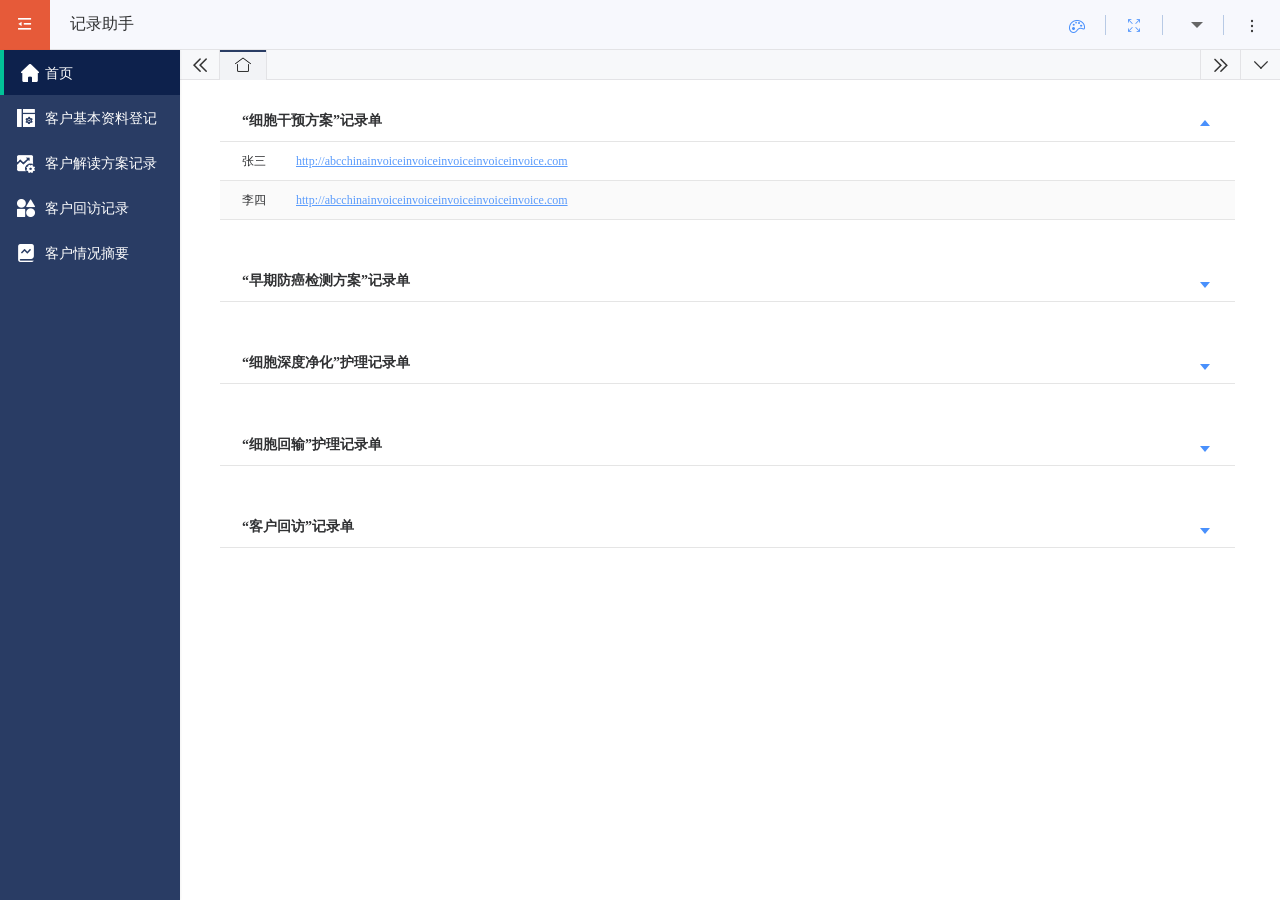
<file: index.html>
<!DOCTYPE html
  PUBLIC "-//W3C//DTD XHTML 1.0 Transitional//EN" "http://www.w3.org/TR/xhtml1/DTD/xhtml1-transitional.dtd">
<html xmlns="http://www.w3.org/1999/xhtml">
<head>
  <meta charset="UTF-8">
  <title>Document</title>
  <meta name="viewport" content="width=device-width, initial-scale=1.0">
  <meta name="renderer" content="webkit">
  <meta http-equiv="X-UA-Compatible" content="IE=edge,chrome=1">
  <link rel="stylesheet" href="include/element/index.css" media="all">
  <link rel="stylesheet" href="include/style/common.css" media="all">
  <link rel="stylesheet" href="include/layuiadmin/layui/css/layui.css" media="all">
  <link rel="stylesheet" href="include/layuiadmin/style/admin.css" media="all">
  <script>
    /^http(s*):\/\//.test(location.href) || alert('请先部署到 localhost 下再访问');
  </script>
</head>

<body class="layui-layout-body">
  <div id="LAY_app">
    <div class="layui-layout layui-layout-admin">
      <div class="layui-header">
        <!-- 头部区域 -->
        <ul class="layui-nav layui-layout-left">
          <a href="javascript:;" class="shensuo" layadmin-event="flexible" title="侧边伸缩">
            <i class="layui-icon layui-icon-shrink-right" id="LAY_app_flexible"></i>
          </a>
          <a href="javascript:;" class="logo">
            记录助手
          </a>
        </ul>
        <ul class="layui-nav layui-layout-right" lay-filter="layadmin-layout-right">
          <!-- <li class="layui-nav-item" lay-unselect>
            <a lay-href="app/message/index.html" layadmin-event="message" lay-text="消息中心">
              <i class="layui-icon layui-icon-notice"></i>
              <span class="layui-badge-dot"></span>
            </a>
          </li> -->
          <li class="layui-nav-item layui-hide-xs" lay-unselect>
            <a href="javascript:;" layadmin-event="theme">
              <i class="layui-icon layui-icon-theme"></i>
            </a>
          </li>
          <li class="layui-nav-item layui-hide-xs" lay-unselect>
            <a href="javascript:;" layadmin-event="fullscreen">
              <i class="layui-icon layui-icon-screen-full"></i>
            </a>
          </li>
          <li class="layui-nav-item loginname" lay-unselect>
            <a href="javascript:;">
              <cite>{{name}}</cite>
            </a>
            <dl class="layui-nav-child">
              <!-- <dd><a :lay-href="'security/securityStaffBaseinfo/update.html?id='+userId"><i
                    class="layui-icon layui-icon-username"></i>个人中心</a></dd>
              <dd><a :lay-href="'security/securityPasswordChange/passwordChange.html?id='+userId"><i
                    class="layui-icon layui-icon-password"></i>修改密码</a></dd> -->
              <dd class="red logout"><a><i class="layui-icon"><img src="include/images/logout.png" /></i> 退出登录</a></dd>
            </dl>
          </li>

          <li class="layui-nav-item layui-hide-xs" lay-unselect>
            <a href="javascript:;" layadmin-event="about"><i class="layui-icon layui-icon-more-vertical"></i></a>
          </li>
          <li class="layui-nav-item layui-show-xs-inline-block layui-hide-sm" lay-unselect>
            <a href="javascript:;" layadmin-event="more"><i class="layui-icon layui-icon-more-vertical"></i></a>
          </li>
        </ul>
      </div>

      <!-- 侧边菜单 -->
      <div class="layui-side layui-side-menu">
        <div class="layui-side-scroll">
          <ul class="layui-nav layui-nav-tree" lay-shrink="all" id="LAY-system-side-menu"
            lay-filter="layadmin-system-side-menu">
            <li data-name="home" class="layui-nav-item layui-this">
              <a lay-href="home/index.html" lay-tips="首页" lay-direction="1">
                <i class="layui-icon"><img src="include/images/home.png" /></i>
                <cite>首页</cite>
              </a>
            </li>
            <li data-name="plan" class="layui-nav-item">
              <a lay-href="baseinfo/index.html" lay-tips="客户基本资料登记" lay-direction="1">
                <i class="layui-icon"><img src="include/images/template.png" /></i>
                <cite>客户基本资料登记</cite>
              </a>
            </li>
            <li data-name="expert" class="layui-nav-item">
              <a lay-href="plan/index.html" lay-tips="客户解读方案记录" lay-direction="1">
                <i class="layui-icon"><img src="include/images/zhibiao.png" /></i>
                <cite>客户解读方案记录</cite>
              </a>
            </li>
            <li data-name="expert" class="layui-nav-item">
              <a lay-href="followup/index.html" lay-tips="页面管理" lay-direction="1">
                <i class="layui-icon"><img src="include/images/zujian.png" /></i>
                <cite>客户回访记录</cite>
              </a>
            </li>
            <li data-name="zhibiao" class="layui-nav-item">
              <a lay-href="summary/index.html" lay-tips="数据字典" lay-direction="1">
                <i class="layui-icon"><img src="include/images/zidian.png" /></i>
                <cite>客户情况摘要</cite>
              </a>
            </li>
          </ul>
        </div>
      </div>
      <!-- 页面标签 -->
      <div class="layadmin-pagetabs" id="LAY_app_tabs">
        <div class="layui-icon layadmin-tabs-control layui-icon-prev" layadmin-event="leftPage"></div>
        <div class="layui-icon layadmin-tabs-control layui-icon-next" layadmin-event="rightPage"></div>
        <div class="layui-icon layadmin-tabs-control layui-icon-down">
          <ul class="layui-nav layadmin-tabs-select" lay-filter="layadmin-pagetabs-nav">
            <li class="layui-nav-item" lay-unselect>
              <a href="javascript:;"></a>
              <dl class="layui-nav-child layui-anim-fadein">
                <dd layadmin-event="closeThisTabs"><a href="javascript:;">关闭当前标签页</a></dd>
                <dd layadmin-event="closeOtherTabs"><a href="javascript:;">关闭其它标签页</a></dd>
                <dd layadmin-event="closeAllTabs"><a href="javascript:;">关闭全部标签页</a></dd>
              </dl>
            </li>
          </ul>
        </div>
        <div class="layui-tab" lay-unauto lay-allowClose="true" lay-filter="layadmin-layout-tabs">
          <ul class="layui-tab-title" id="LAY_app_tabsheader">
          <li lay-id="assessment-manager/start.html" lay-attr="assessment-manager/start.html" class="layui-this"><i
                class="layui-icon layui-icon-home"></i></li>
          </ul>
        </div>
      </div>


      <!-- 主体内容 -->
      <div class="layui-body" id="LAY_app_body">
        <div class="layadmin-tabsbody-item layui-show">
          <iframe src="home/index.html" frameborder="0" class="layadmin-iframe"></iframe>
        </div>
      </div>

      <!-- 辅助元素，一般用于移动设备下遮罩 -->
      <div class="layadmin-body-shade" layadmin-event="shade"></div>
    </div>
  </div>
  <script src="include/lib/polyfill.min.js"></script>
  <script src="include/lib/browser.min.js"></script>
  <script src="include/lib/jquery-1.11.0.min.js"></script>  
  <script src="include/layuiadmin/layui/layui.js"></script>  
  <script src="include/lib/vue.min.js"></script>
  <script src="include/element/index.js"></script>
  <script src="include/lib/axios.min.js"></script>
  <script src="include/lib/config.js"></script>
  <script src="include/js/index.js"></script>  
</body>
</html>
</file>
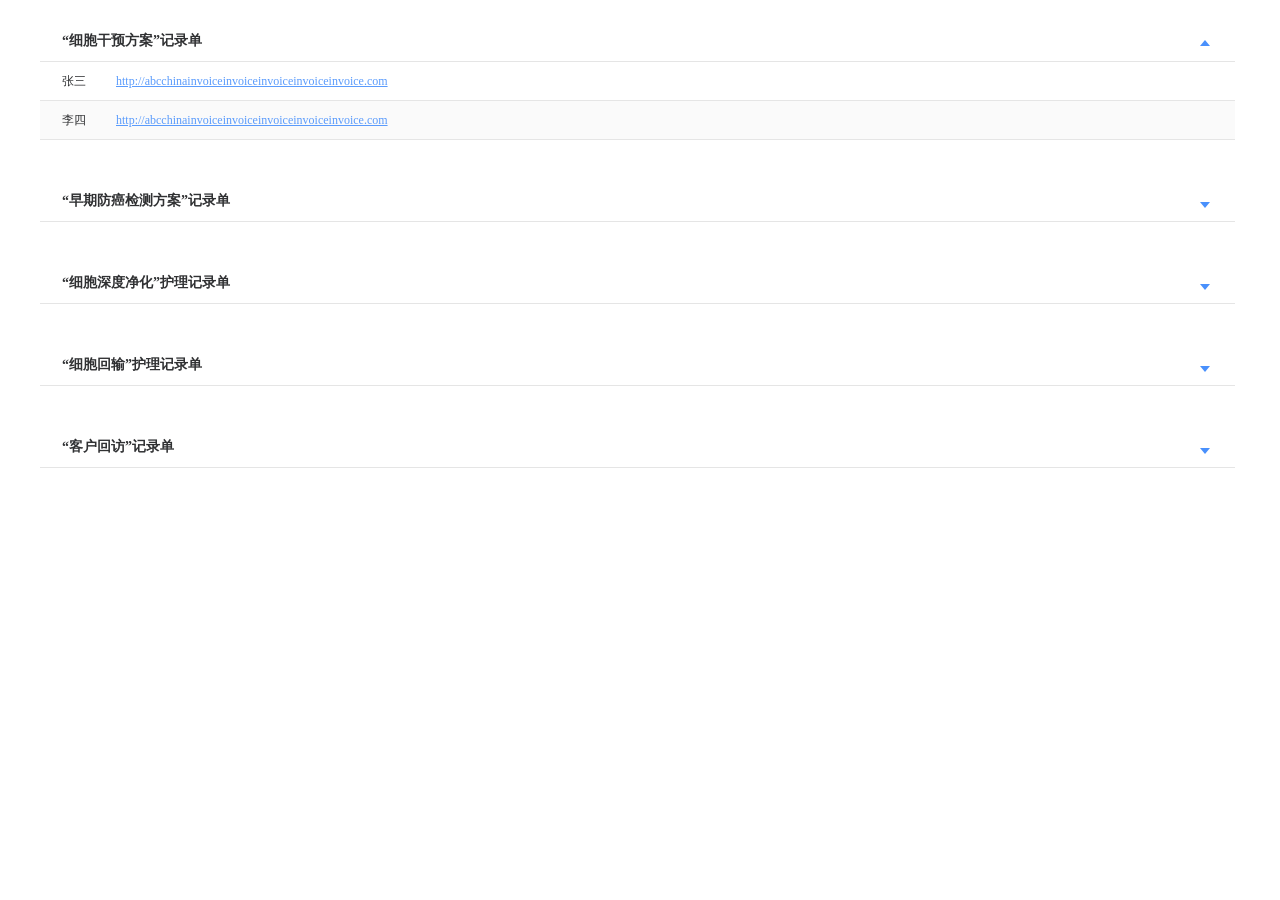
<file: home/index.html>
<!DOCTYPE html
  PUBLIC "-//W3C//DTD XHTML 1.0 Transitional//EN" "http://www.w3.org/TR/xhtml1/DTD/xhtml1-transitional.dtd">
<html xmlns="http://www.w3.org/1999/xhtml">

<head>
  <meta charset="UTF-8">
  <title>Document</title>
  <meta name="viewport" content="width=device-width, initial-scale=1.0">
  <meta name="renderer" content="webkit">
  <meta http-equiv="X-UA-Compatible" content="IE=edge,chrome=1">
  <link rel="stylesheet" href="../include/element/index.css" media="all">
  <link rel="stylesheet" href="../include/style/common.css" media="all">
  <link rel="stylesheet" href="include/css/home.css">
</head>

<body>
  <div class="cont">
    <el-collapse v-model="activeNames">
      <el-collapse-item title="“细胞干预方案”记录单" name="1">
		  <ul class="list">
			  <li>张三<a href="http://abcchinainvoiceinvoiceinvoiceinvoiceinvoice.com" target="_blank">http://abcchinainvoiceinvoiceinvoiceinvoiceinvoice.com</a></li>
			  <li>李四<a href="http://abcchinainvoiceinvoiceinvoiceinvoiceinvoice.com" target="_blank">http://abcchinainvoiceinvoiceinvoiceinvoiceinvoice.com</a></li>
		  </ul>
      </el-collapse-item>
      <el-collapse-item title="“早期防癌检测方案”记录单" name="2">
        <ul class="list">
        			  <li>王强 <a href="http://abcchinainvoiceinvoiceinvoiceinvoiceinvoice.com" target="_blank">http://abcchinainvoiceinvoiceinvoiceinvoiceinvoice.com</a></li>
        			  <li>李刚 <a href="http://abcchinainvoiceinvoiceinvoiceinvoiceinvoice.com" target="_blank">http://abcchinainvoiceinvoiceinvoiceinvoiceinvoice.com</a></li>
        </ul>
      </el-collapse-item>
      <el-collapse-item title="“细胞深度净化”护理记录单" name="3">
        <ul class="list">
        			  <li>李芳 <a href="http://abcchinainvoiceinvoiceinvoiceinvoiceinvoice.com" target="_blank">http://abcchinainvoiceinvoiceinvoiceinvoiceinvoice.com</a></li>
        			  <li>王辉 <a href="http://abcchinainvoiceinvoiceinvoiceinvoiceinvoice.com" target="_blank">http://abcchinainvoiceinvoiceinvoiceinvoiceinvoice.com</a></li>
        			  <li>张三了 <a href="http://abcchinainvoiceinvoiceinvoiceinvoiceinvoice.com" target="_blank">http://abcchinainvoiceinvoiceinvoiceinvoiceinvoice.com</a></li>
        			  <li>李刚 <a href="http://abcchinainvoiceinvoiceinvoiceinvoiceinvoice.com" target="_blank">http://abcchinainvoiceinvoiceinvoiceinvoiceinvoice.com</a></li>
        </ul>
      </el-collapse-item>
      <el-collapse-item title="“细胞回输”护理记录单" name="3">
        <ul class="list">
        			  <li>李芳 <a href="http://abcchinainvoiceinvoiceinvoiceinvoiceinvoice.com" target="_blank">http://abcchinainvoiceinvoiceinvoiceinvoiceinvoice.com</a></li>
        			  <li>王辉 <a href="http://abcchinainvoiceinvoiceinvoiceinvoiceinvoice.com" target="_blank">http://abcchinainvoiceinvoiceinvoiceinvoiceinvoice.com</a></li>
        			  <li>张三了 <a href="http://abcchinainvoiceinvoiceinvoiceinvoiceinvoice.com" target="_blank">http://abcchinainvoiceinvoiceinvoiceinvoiceinvoice.com</a></li>
        			  <li>李刚 <a href="http://abcchinainvoiceinvoiceinvoiceinvoiceinvoice.com" target="_blank">http://abcchinainvoiceinvoiceinvoiceinvoiceinvoice.com</a></li>
        </ul>
      </el-collapse-item>
      <el-collapse-item title="“客户回访”记录单" name="3">
        <ul class="list">
        			  <li>李芳 <a href="http://abcchinainvoiceinvoiceinvoiceinvoiceinvoice.com" target="_blank">http://abcchinainvoiceinvoiceinvoiceinvoiceinvoice.com</a></li>
        			  <li>王辉 <a href="http://abcchinainvoiceinvoiceinvoiceinvoiceinvoice.com" target="_blank">http://abcchinainvoiceinvoiceinvoiceinvoiceinvoice.com</a></li>
        			  <li>张三了 <a href="http://abcchinainvoiceinvoiceinvoiceinvoiceinvoice.com" target="_blank">http://abcchinainvoiceinvoiceinvoiceinvoiceinvoice.com</a></li>
        			  <li>李刚 <a href="http://abcchinainvoiceinvoiceinvoiceinvoiceinvoice.com" target="_blank">http://abcchinainvoiceinvoiceinvoiceinvoiceinvoice.com</a></li>
        </ul>
      </el-collapse-item>
    </el-collapse>
  </div>
  <script src="../include/lib/polyfill.min.js"></script>
  <script src="../include/lib/browser.min.js"></script>
  <script src="../include/lib/jquery-1.11.0.min.js"></script>
  <script src="../include/lib/vue.min.js"></script>
  <script src="../include/element/index.js"></script>
  <script src="../include/lib/axios.min.js"></script>
  <script src="../include/lib/config.js"></script>
  <script src="include/js/home.js"></script>
</body>
</html>
</file>
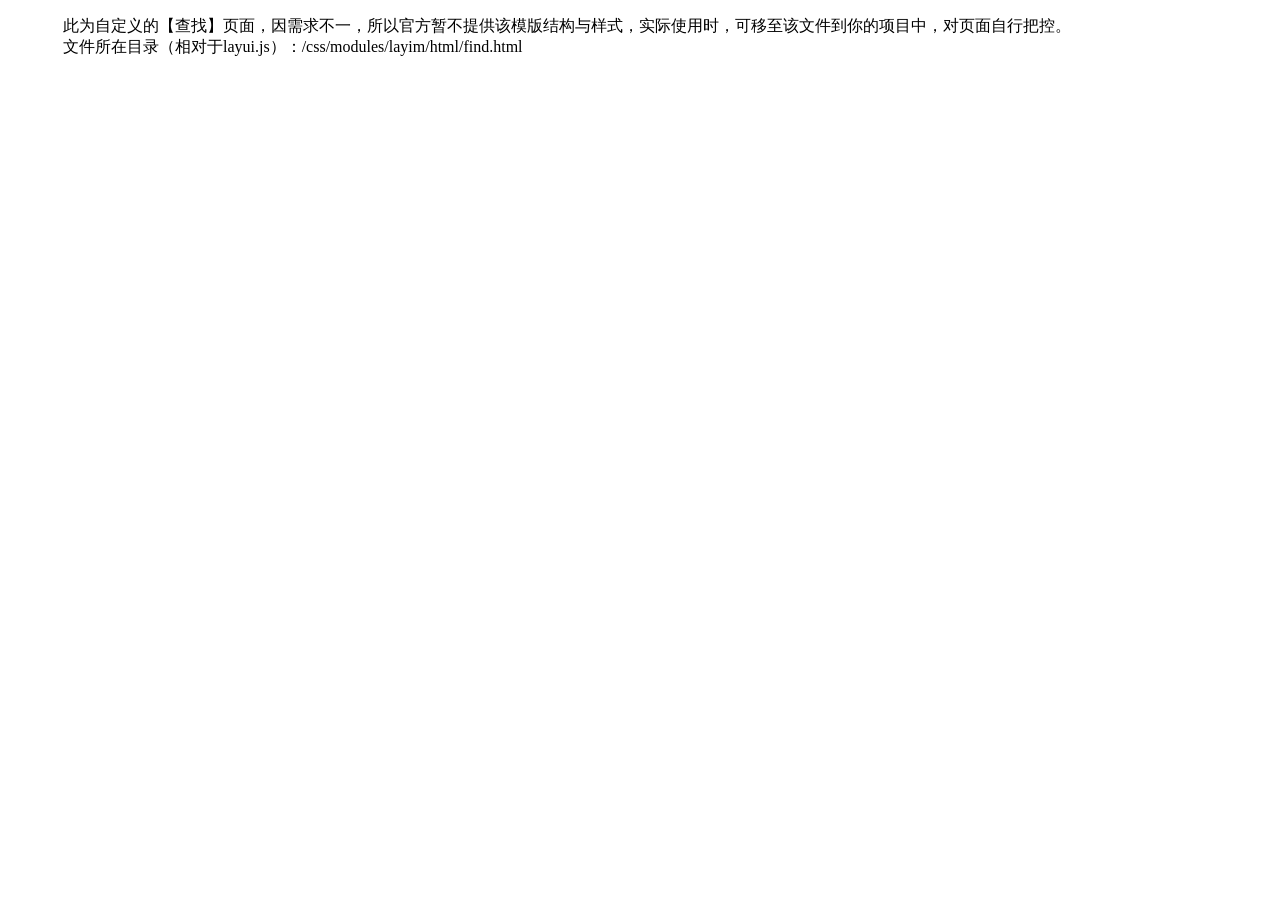
<file: include/layuiadmin/layui/css/modules/layim/html/find.html>
<!DOCTYPE html>
<html>
<head>
<meta charset="utf-8">
<meta name="viewport" content="width=device-width, initial-scale=1, maximum-scale=1">
<title>发现</title>

<link rel="stylesheet" href="http://local.res.layui.com/layui/src/css/layui.css">
<style>

</style>
</head>
<body>

<div style="margin: 15px;">
  <blockquote class="layui-elem-quote">此为自定义的【查找】页面，因需求不一，所以官方暂不提供该模版结构与样式，实际使用时，可移至该文件到你的项目中，对页面自行把控。
  <br>文件所在目录（相对于layui.js）：/css/modules/layim/html/find.html</blockquote>
</div>



<script src="http://local.res.layui.com/layui/src/layui.js"></script>
<script>
layui.use(['layim', 'laypage'], function(){
  var layim = layui.layim
  ,layer = layui.layer
  ,laytpl = layui.laytpl
  ,$ = layui.jquery
  ,laypage = layui.laypage;
  
  //一些添加好友请求之类的交互参见文档
  
});
</script>
</body>
</html>
</file>
<file: include/element/index.css>
@charset "UTF-8";

.el-pagination--small .arrow.disabled,
.el-table .hidden-columns,
.el-table td.is-hidden>*,
.el-table th.is-hidden>*,
.el-table--hidden {
	visibility: hidden
}

.el-input__suffix,
.el-tree.is-dragging .el-tree-node__content * {
	pointer-events: none
}

.el-dropdown .el-dropdown-selfdefine:focus:active,
.el-dropdown .el-dropdown-selfdefine:focus:not(.focusing),
.el-message__closeBtn:focus,
.el-message__content:focus,
.el-popover:focus,
.el-popover:focus:active,
.el-popover__reference:focus:hover,
.el-popover__reference:focus:not(.focusing),
.el-rate:active,
.el-rate:focus,
.el-tooltip:focus:hover,
.el-tooltip:focus:not(.focusing),
.el-upload-list__item.is-success:active,
.el-upload-list__item.is-success:not(.focusing):focus {
	outline-width: 0
}

@font-face {
	font-family: element-icons;
	src: url(fonts/element-icons.woff) format("woff"), url(fonts/element-icons.ttf) format("truetype");
	font-weight: 400;
	font-display: "auto";
	font-style: normal
}

[class*=" el-icon-"],
[class^=el-icon-] {
	font-family: element-icons !important;
	speak: none;
	font-style: normal;
	font-weight: 400;
	font-variant: normal;
	text-transform: none;
	line-height: 1;
	vertical-align: baseline;
	display: inline-block;
	-webkit-font-smoothing: antialiased;
	-moz-osx-font-smoothing: grayscale
}

.el-icon-ice-cream-round:before {
	content: "\e6a0"
}

.el-icon-ice-cream-square:before {
	content: "\e6a3"
}

.el-icon-lollipop:before {
	content: "\e6a4"
}

.el-icon-potato-strips:before {
	content: "\e6a5"
}

.el-icon-milk-tea:before {
	content: "\e6a6"
}

.el-icon-ice-drink:before {
	content: "\e6a7"
}

.el-icon-ice-tea:before {
	content: "\e6a9"
}

.el-icon-coffee:before {
	content: "\e6aa"
}

.el-icon-orange:before {
	content: "\e6ab"
}

.el-icon-pear:before {
	content: "\e6ac"
}

.el-icon-apple:before {
	content: "\e6ad"
}

.el-icon-cherry:before {
	content: "\e6ae"
}

.el-icon-watermelon:before {
	content: "\e6af"
}

.el-icon-grape:before {
	content: "\e6b0"
}

.el-icon-refrigerator:before {
	content: "\e6b1"
}

.el-icon-goblet-square-full:before {
	content: "\e6b2"
}

.el-icon-goblet-square:before {
	content: "\e6b3"
}

.el-icon-goblet-full:before {
	content: "\e6b4"
}

.el-icon-goblet:before {
	content: "\e6b5"
}

.el-icon-cold-drink:before {
	content: "\e6b6"
}

.el-icon-coffee-cup:before {
	content: "\e6b8"
}

.el-icon-water-cup:before {
	content: "\e6b9"
}

.el-icon-hot-water:before {
	content: "\e6ba"
}

.el-icon-ice-cream:before {
	content: "\e6bb"
}

.el-icon-dessert:before {
	content: "\e6bc"
}

.el-icon-sugar:before {
	content: "\e6bd"
}

.el-icon-tableware:before {
	content: "\e6be"
}

.el-icon-burger:before {
	content: "\e6bf"
}

.el-icon-knife-fork:before {
	content: "\e6c1"
}

.el-icon-fork-spoon:before {
	content: "\e6c2"
}

.el-icon-chicken:before {
	content: "\e6c3"
}

.el-icon-food:before {
	content: "\e6c4"
}

.el-icon-dish-1:before {
	content: "\e6c5"
}

.el-icon-dish:before {
	content: "\e6c6"
}

.el-icon-moon-night:before {
	content: "\e6ee"
}

.el-icon-moon:before {
	content: "\e6f0"
}

.el-icon-cloudy-and-sunny:before {
	content: "\e6f1"
}

.el-icon-partly-cloudy:before {
	content: "\e6f2"
}

.el-icon-cloudy:before {
	content: "\e6f3"
}

.el-icon-sunny:before {
	content: "\e6f6"
}

.el-icon-sunset:before {
	content: "\e6f7"
}

.el-icon-sunrise-1:before {
	content: "\e6f8"
}

.el-icon-sunrise:before {
	content: "\e6f9"
}

.el-icon-heavy-rain:before {
	content: "\e6fa"
}

.el-icon-lightning:before {
	content: "\e6fb"
}

.el-icon-light-rain:before {
	content: "\e6fc"
}

.el-icon-wind-power:before {
	content: "\e6fd"
}

.el-icon-baseball:before {
	content: "\e712"
}

.el-icon-soccer:before {
	content: "\e713"
}

.el-icon-football:before {
	content: "\e715"
}

.el-icon-basketball:before {
	content: "\e716"
}

.el-icon-ship:before {
	content: "\e73f"
}

.el-icon-truck:before {
	content: "\e740"
}

.el-icon-bicycle:before {
	content: "\e741"
}

.el-icon-mobile-phone:before {
	content: "\e6d3"
}

.el-icon-service:before {
	content: "\e6d4"
}

.el-icon-key:before {
	content: "\e6e2"
}

.el-icon-unlock:before {
	content: "\e6e4"
}

.el-icon-lock:before {
	content: "\e6e5"
}

.el-icon-watch:before {
	content: "\e6fe"
}

.el-icon-watch-1:before {
	content: "\e6ff"
}

.el-icon-timer:before {
	content: "\e702"
}

.el-icon-alarm-clock:before {
	content: "\e703"
}

.el-icon-map-location:before {
	content: "\e704"
}

.el-icon-delete-location:before {
	content: "\e705"
}

.el-icon-add-location:before {
	content: "\e706"
}

.el-icon-location-information:before {
	content: "\e707"
}

.el-icon-location-outline:before {
	content: "\e708"
}

.el-icon-location:before {
	content: "\e79e"
}

.el-icon-place:before {
	content: "\e709"
}

.el-icon-discover:before {
	content: "\e70a"
}

.el-icon-first-aid-kit:before {
	content: "\e70b"
}

.el-icon-trophy-1:before {
	content: "\e70c"
}

.el-icon-trophy:before {
	content: "\e70d"
}

.el-icon-medal:before {
	content: "\e70e"
}

.el-icon-medal-1:before {
	content: "\e70f"
}

.el-icon-stopwatch:before {
	content: "\e710"
}

.el-icon-mic:before {
	content: "\e711"
}

.el-icon-copy-document:before {
	content: "\e718"
}

.el-icon-full-screen:before {
	content: "\e719"
}

.el-icon-switch-button:before {
	content: "\e71b"
}

.el-icon-aim:before {
	content: "\e71c"
}

.el-icon-crop:before {
	content: "\e71d"
}

.el-icon-odometer:before {
	content: "\e71e"
}

.el-icon-time:before {
	content: "\e71f"
}

.el-icon-bangzhu:before {
	content: "\e724"
}

.el-icon-close-notification:before {
	content: "\e726"
}

.el-icon-microphone:before {
	content: "\e727"
}

.el-icon-turn-off-microphone:before {
	content: "\e728"
}

.el-icon-position:before {
	content: "\e729"
}

.el-icon-postcard:before {
	content: "\e72a"
}

.el-icon-message:before {
	content: "\e72b"
}

.el-icon-chat-line-square:before {
	content: "\e72d"
}

.el-icon-chat-dot-square:before {
	content: "\e72e"
}

.el-icon-chat-dot-round:before {
	content: "\e72f"
}

.el-icon-chat-square:before {
	content: "\e730"
}

.el-icon-chat-line-round:before {
	content: "\e731"
}

.el-icon-chat-round:before {
	content: "\e732"
}

.el-icon-set-up:before {
	content: "\e733"
}

.el-icon-turn-off:before {
	content: "\e734"
}

.el-icon-open:before {
	content: "\e735"
}

.el-icon-connection:before {
	content: "\e736"
}

.el-icon-link:before {
	content: "\e737"
}

.el-icon-cpu:before {
	content: "\e738"
}

.el-icon-thumb:before {
	content: "\e739"
}

.el-icon-female:before {
	content: "\e73a"
}

.el-icon-male:before {
	content: "\e73b"
}

.el-icon-guide:before {
	content: "\e73c"
}

.el-icon-news:before {
	content: "\e73e"
}

.el-icon-price-tag:before {
	content: "\e744"
}

.el-icon-discount:before {
	content: "\e745"
}

.el-icon-wallet:before {
	content: "\e747"
}

.el-icon-coin:before {
	content: "\e748"
}

.el-icon-money:before {
	content: "\e749"
}

.el-icon-bank-card:before {
	content: "\e74a"
}

.el-icon-box:before {
	content: "\e74b"
}

.el-icon-present:before {
	content: "\e74c"
}

.el-icon-sell:before {
	content: "\e6d5"
}

.el-icon-sold-out:before {
	content: "\e6d6"
}

.el-icon-shopping-bag-2:before {
	content: "\e74d"
}

.el-icon-shopping-bag-1:before {
	content: "\e74e"
}

.el-icon-shopping-cart-2:before {
	content: "\e74f"
}

.el-icon-shopping-cart-1:before {
	content: "\e750"
}

.el-icon-shopping-cart-full:before {
	content: "\e751"
}

.el-icon-smoking:before {
	content: "\e752"
}

.el-icon-no-smoking:before {
	content: "\e753"
}

.el-icon-house:before {
	content: "\e754"
}

.el-icon-table-lamp:before {
	content: "\e755"
}

.el-icon-school:before {
	content: "\e756"
}

.el-icon-office-building:before {
	content: "\e757"
}

.el-icon-toilet-paper:before {
	content: "\e758"
}

.el-icon-notebook-2:before {
	content: "\e759"
}

.el-icon-notebook-1:before {
	content: "\e75a"
}

.el-icon-files:before {
	content: "\e75b"
}

.el-icon-collection:before {
	content: "\e75c"
}

.el-icon-receiving:before {
	content: "\e75d"
}

.el-icon-suitcase-1:before {
	content: "\e760"
}

.el-icon-suitcase:before {
	content: "\e761"
}

.el-icon-film:before {
	content: "\e763"
}

.el-icon-collection-tag:before {
	content: "\e765"
}

.el-icon-data-analysis:before {
	content: "\e766"
}

.el-icon-pie-chart:before {
	content: "\e767"
}

.el-icon-data-board:before {
	content: "\e768"
}

.el-icon-data-line:before {
	content: "\e76d"
}

.el-icon-reading:before {
	content: "\e769"
}

.el-icon-magic-stick:before {
	content: "\e76a"
}

.el-icon-coordinate:before {
	content: "\e76b"
}

.el-icon-mouse:before {
	content: "\e76c"
}

.el-icon-brush:before {
	content: "\e76e"
}

.el-icon-headset:before {
	content: "\e76f"
}

.el-icon-umbrella:before {
	content: "\e770"
}

.el-icon-scissors:before {
	content: "\e771"
}

.el-icon-mobile:before {
	content: "\e773"
}

.el-icon-attract:before {
	content: "\e774"
}

.el-icon-monitor:before {
	content: "\e775"
}

.el-icon-search:before {
	content: "\e778"
}

.el-icon-takeaway-box:before {
	content: "\e77a"
}

.el-icon-paperclip:before {
	content: "\e77d"
}

.el-icon-printer:before {
	content: "\e77e"
}

.el-icon-document-add:before {
	content: "\e782"
}

.el-icon-document:before {
	content: "\e785"
}

.el-icon-document-checked:before {
	content: "\e786"
}

.el-icon-document-copy:before {
	content: "\e787"
}

.el-icon-document-delete:before {
	content: "\e788"
}

.el-icon-document-remove:before {
	content: "\e789"
}

.el-icon-tickets:before {
	content: "\e78b"
}

.el-icon-folder-checked:before {
	content: "\e77f"
}

.el-icon-folder-delete:before {
	content: "\e780"
}

.el-icon-folder-remove:before {
	content: "\e781"
}

.el-icon-folder-add:before {
	content: "\e783"
}

.el-icon-folder-opened:before {
	content: "\e784"
}

.el-icon-folder:before {
	content: "\e78a"
}

.el-icon-edit-outline:before {
	content: "\e764"
}

.el-icon-edit:before {
	content: "\e78c"
}

.el-icon-date:before {
	content: "\e78e"
}

.el-icon-c-scale-to-original:before {
	content: "\e7c6"
}

.el-icon-view:before {
	content: "\e6ce"
}

.el-icon-loading:before {
	content: "\e6cf"
}

.el-icon-rank:before {
	content: "\e6d1"
}

.el-icon-sort-down:before {
	content: "\e7c4"
}

.el-icon-sort-up:before {
	content: "\e7c5"
}

.el-icon-sort:before {
	content: "\e6d2"
}

.el-icon-finished:before {
	content: "\e6cd"
}

.el-icon-refresh-left:before {
	content: "\e6c7"
}

.el-icon-refresh-right:before {
	content: "\e6c8"
}

.el-icon-refresh:before {
	content: "\e6d0"
}

.el-icon-video-play:before {
	content: "\e7c0"
}

.el-icon-video-pause:before {
	content: "\e7c1"
}

.el-icon-d-arrow-right:before {
	content: "\e6dc"
}

.el-icon-d-arrow-left:before {
	content: "\e6dd"
}

.el-icon-arrow-up:before {
	content: "\e6e1"
}

.el-icon-arrow-down:before {
	content: "\e6df"
}

.el-icon-arrow-right:before {
	content: "\e6e0"
}

.el-icon-arrow-left:before {
	content: "\e6de"
}

.el-icon-top-right:before {
	content: "\e6e7"
}

.el-icon-top-left:before {
	content: "\e6e8"
}

.el-icon-top:before {
	content: "\e6e6"
}

.el-icon-bottom:before {
	content: "\e6eb"
}

.el-icon-right:before {
	content: "\e6e9"
}

.el-icon-back:before {
	content: "\e6ea"
}

.el-icon-bottom-right:before {
	content: "\e6ec"
}

.el-icon-bottom-left:before {
	content: "\e6ed"
}

.el-icon-caret-top:before {
	content: "\e78f"
}

.el-icon-caret-bottom:before {
	content: "\e790"
}

.el-icon-caret-right:before {
	content: "\e791"
}

.el-icon-caret-left:before {
	content: "\e792"
}

.el-icon-d-caret:before {
	content: "\e79a"
}

.el-icon-share:before {
	content: "\e793"
}

.el-icon-menu:before {
	content: "\e798"
}

.el-icon-s-grid:before {
	content: "\e7a6"
}

.el-icon-s-check:before {
	content: "\e7a7"
}

.el-icon-s-data:before {
	content: "\e7a8"
}

.el-icon-s-opportunity:before {
	content: "\e7aa"
}

.el-icon-s-custom:before {
	content: "\e7ab"
}

.el-icon-s-claim:before {
	content: "\e7ad"
}

.el-icon-s-finance:before {
	content: "\e7ae"
}

.el-icon-s-comment:before {
	content: "\e7af"
}

.el-icon-s-flag:before {
	content: "\e7b0"
}

.el-icon-s-marketing:before {
	content: "\e7b1"
}

.el-icon-s-shop:before {
	content: "\e7b4"
}

.el-icon-s-open:before {
	content: "\e7b5"
}

.el-icon-s-management:before {
	content: "\e7b6"
}

.el-icon-s-ticket:before {
	content: "\e7b7"
}

.el-icon-s-release:before {
	content: "\e7b8"
}

.el-icon-s-home:before {
	content: "\e7b9"
}

.el-icon-s-promotion:before {
	content: "\e7ba"
}

.el-icon-s-operation:before {
	content: "\e7bb"
}

.el-icon-s-unfold:before {
	content: "\e7bc"
}

.el-icon-s-fold:before {
	content: "\e7a9"
}

.el-icon-s-platform:before {
	content: "\e7bd"
}

.el-icon-s-order:before {
	content: "\e7be"
}

.el-icon-s-cooperation:before {
	content: "\e7bf"
}

.el-icon-bell:before {
	content: "\e725"
}

.el-icon-message-solid:before {
	content: "\e799"
}

.el-icon-video-camera:before {
	content: "\e772"
}

.el-icon-video-camera-solid:before {
	content: "\e796"
}

.el-icon-camera:before {
	content: "\e779"
}

.el-icon-camera-solid:before {
	content: "\e79b"
}

.el-icon-download:before {
	content: "\e77c"
}

.el-icon-upload2:before {
	content: "\e77b"
}

.el-icon-upload:before {
	content: "\e7c3"
}

.el-icon-picture-outline-round:before {
	content: "\e75f"
}

.el-icon-picture-outline:before {
	content: "\e75e"
}

.el-icon-picture:before {
	content: "\e79f"
}

.el-icon-close:before {
	content: "\e6db"
}

.el-icon-check:before {
	content: "\e6da"
}

.el-icon-plus:before {
	content: "\e6d9"
}

.el-icon-minus:before {
	content: "\e6d8"
}

.el-icon-help:before {
	content: "\e73d"
}

.el-icon-s-help:before {
	content: "\e7b3"
}

.el-icon-circle-close:before {
	content: "\e78d"
}

.el-icon-circle-check:before {
	content: "\e720"
}

.el-icon-circle-plus-outline:before {
	content: "\e723"
}

.el-icon-remove-outline:before {
	content: "\e722"
}

.el-icon-zoom-out:before {
	content: "\e776"
}

.el-icon-zoom-in:before {
	content: "\e777"
}

.el-icon-error:before {
	content: "\e79d"
}

.el-icon-success:before {
	content: "\e79c"
}

.el-icon-circle-plus:before {
	content: "\e7a0"
}

.el-icon-remove:before {
	content: "\e7a2"
}

.el-icon-info:before {
	content: "\e7a1"
}

.el-icon-question:before {
	content: "\e7a4"
}

.el-icon-warning-outline:before {
	content: "\e6c9"
}

.el-icon-warning:before {
	content: "\e7a3"
}

.el-icon-goods:before {
	content: "\e7c2"
}

.el-icon-s-goods:before {
	content: "\e7b2"
}

.el-icon-star-off:before {
	content: "\e717"
}

.el-icon-star-on:before {
	content: "\e797"
}

.el-icon-more-outline:before {
	content: "\e6cc"
}

.el-icon-more:before {
	content: "\e794"
}

.el-icon-phone-outline:before {
	content: "\e6cb"
}

.el-icon-phone:before {
	content: "\e795"
}

.el-icon-user:before {
	content: "\e6e3"
}

.el-icon-user-solid:before {
	content: "\e7a5"
}

.el-icon-setting:before {
	content: "\e6ca"
}

.el-icon-s-tools:before {
	content: "\e7ac"
}

.el-icon-delete:before {
	content: "\e6d7"
}

.el-icon-delete-solid:before {
	content: "\e7c9"
}

.el-icon-eleme:before {
	content: "\e7c7"
}

.el-icon-platform-eleme:before {
	content: "\e7ca"
}

.el-icon-loading {
	-webkit-animation: rotating 2s linear infinite;
	animation: rotating 2s linear infinite
}

.el-icon--right {
	margin-left: 5px
}

.el-icon--left {
	margin-right: 5px
}

@-webkit-keyframes rotating {
	0% {
		-webkit-transform: rotateZ(0);
		transform: rotateZ(0)
	}

	100% {
		-webkit-transform: rotateZ(360deg);
		transform: rotateZ(360deg)
	}
}

@keyframes rotating {
	0% {
		-webkit-transform: rotateZ(0);
		transform: rotateZ(0)
	}

	100% {
		-webkit-transform: rotateZ(360deg);
		transform: rotateZ(360deg)
	}
}

.el-pagination {
	white-space: nowrap; text-align: center;
	padding: 20px 5px;
	color: #303133;
	font-weight: 700
}

.el-pagination::after,
.el-pagination::before {
	display: table;
	content: ""
}

.el-pagination::after {
	clear: both
}

.el-pagination button,
.el-pagination span:not([class*=suffix]) {
	display: inline-block;
	font-size: 13px;
	min-width: 35.5px;
	height: 28px;
	line-height: 28px;
	vertical-align: top;
	-webkit-box-sizing: border-box;
	box-sizing: border-box
}

.el-pagination .el-input__inner {
	text-align: center;
	-moz-appearance: textfield;
	line-height: normal
}

.el-pagination .el-input__suffix {
	right: 0;
	-webkit-transform: scale(.8);
	transform: scale(.8)
}

.el-pagination .el-select .el-input {
	width: 100px;
	margin: 0 5px
}

.el-pagination .el-select .el-input .el-input__inner {
	padding-right: 25px;
	border-radius: 3px
}

.el-pagination button {
	border: none;
	padding: 0 6px;
	background: 0 0
}

.el-pagination button:focus {
	outline: 0
}

.el-pagination button:hover {
	color: #409EFF
}

.el-pagination button:disabled {
	color: #C0C4CC;
	background-color: #FFF;
	cursor: not-allowed
}

.el-pagination .btn-next,
.el-pagination .btn-prev {
	background: center center no-repeat #FFF;
	background-size: 16px;
	cursor: pointer;
	margin: 0;
	color: #303133
}

.el-pagination .btn-next .el-icon,
.el-pagination .btn-prev .el-icon {
	display: block;
	font-size: 12px;
	font-weight: 700
}

.el-pagination .btn-prev {
	padding-right: 12px
}

.el-pagination .btn-next {
	padding-left: 12px
}

.el-pagination .el-pager li.disabled {
	color: #C0C4CC;
	cursor: not-allowed
}

.el-pager li,
.el-pager li.btn-quicknext:hover,
.el-pager li.btn-quickprev:hover {
	cursor: pointer
}

.el-pagination--small .btn-next,
.el-pagination--small .btn-prev,
.el-pagination--small .el-pager li,
.el-pagination--small .el-pager li.btn-quicknext,
.el-pagination--small .el-pager li.btn-quickprev,
.el-pagination--small .el-pager li:last-child {
	border-color: transparent;
	font-size: 12px;
	line-height: 22px;
	height: 22px;
	min-width: 22px
}

.el-pagination--small .more::before,
.el-pagination--small li.more::before {
	line-height: 24px
}

.el-pagination--small button,
.el-pagination--small span:not([class*=suffix]) {
	height: 22px;
	line-height: 22px
}

.el-pagination--small .el-pagination__editor,
.el-pagination--small .el-pagination__editor.el-input .el-input__inner {
	height: 22px
}

.el-pagination__sizes {
	margin: 0 10px 0 0;
	font-weight: 400;
	color: #606266
}

.el-pagination__sizes .el-input .el-input__inner {
	font-size: 13px;
	padding-left: 8px
}

.el-pagination__sizes .el-input .el-input__inner:hover {
	border-color: #409EFF
}

.el-pagination__total {
	margin-right: 10px;
	font-weight: 400;
	color: #606266
}

.el-pagination__jump {
	margin-left: 24px;
	font-weight: 400;
	color: #606266
}

.el-pagination__jump .el-input__inner {
	padding: 0 3px
}

.el-pagination__rightwrapper {
	float: right
}

.el-pagination__editor {
	line-height: 18px;
	padding: 0 2px;
	height: 28px;
	text-align: center;
	margin: 0 2px;
	-webkit-box-sizing: border-box;
	box-sizing: border-box;
	border-radius: 3px
}

.el-pager,
.el-pagination.is-background .btn-next,
.el-pagination.is-background .btn-prev {
	padding: 0
}

.el-pagination__editor.el-input {
	width: 50px
}

.el-pagination__editor.el-input .el-input__inner {
	height: 28px
}

.el-pagination__editor .el-input__inner::-webkit-inner-spin-button,
.el-pagination__editor .el-input__inner::-webkit-outer-spin-button {
	-webkit-appearance: none;
	margin: 0
}

.el-pagination.is-background .btn-next,
.el-pagination.is-background .btn-prev,
.el-pagination.is-background .el-pager li {
	margin: 0 5px;
	background-color: #f4f4f5;
	color: #606266;
	min-width: 30px;
	border-radius: 2px
}

.el-pagination.is-background .btn-next.disabled,
.el-pagination.is-background .btn-next:disabled,
.el-pagination.is-background .btn-prev.disabled,
.el-pagination.is-background .btn-prev:disabled,
.el-pagination.is-background .el-pager li.disabled {
	color: #C0C4CC
}

.el-pagination.is-background .el-pager li:not(.disabled):hover {
	color: #409EFF
}

.el-pagination.is-background .el-pager li:not(.disabled).active {
	background-color: #409EFF;
	color: #FFF
}

.el-dialog,
.el-pager li {
	background: #FFF;
	-webkit-box-sizing: border-box
}

.el-pagination.is-background.el-pagination--small .btn-next,
.el-pagination.is-background.el-pagination--small .btn-prev,
.el-pagination.is-background.el-pagination--small .el-pager li {
	margin: 0 3px;
	min-width: 22px
}

.el-pager,
.el-pager li {
	vertical-align: top;
	margin: 0;
	display: inline-block
}

.el-pager {
	-webkit-user-select: none;
	-moz-user-select: none;
	-ms-user-select: none;
	user-select: none;
	list-style: none;
	font-size: 0
}

.el-date-table,
.el-table th {
	-webkit-user-select: none;
	-moz-user-select: none
}

.el-pager .more::before {
	line-height: 30px
}

.el-pager li {
	padding: 0 4px;
	font-size: 13px;
	min-width: 35.5px;
	height: 28px;
	line-height: 28px;
	box-sizing: border-box;
	text-align: center;    font-weight: normal;
}

.el-menu--collapse .el-menu .el-submenu,
.el-menu--popup {
	min-width: 200px
}

.el-pager li.btn-quicknext,
.el-pager li.btn-quickprev {
	line-height: 28px;
	color: #303133
}

.el-pager li.btn-quicknext.disabled,
.el-pager li.btn-quickprev.disabled {
	color: #C0C4CC
}

.el-pager li.active+li {
	border-left: 0
}

.el-pager li:hover {
	color: #409EFF
}

.el-pager li.active {
	color: #409EFF;
	cursor: default
}

@-webkit-keyframes v-modal-in {
	0% {
		opacity: 0
	}
}

@-webkit-keyframes v-modal-out {
	100% {
		opacity: 0
	}
}

.el-dialog {
	position: relative;
	margin: 0 auto 50px;
	border-radius: 2px;
	-webkit-box-shadow: 0 1px 3px rgba(0, 0, 0, .3);
	box-shadow: 0 1px 3px rgba(0, 0, 0, .3);
	box-sizing: border-box;
	width: 50%
}

.el-dialog.is-fullscreen {
	width: 100%;
	margin-top: 0;
	margin-bottom: 0;
	height: 100%;
	overflow: auto
}

.el-dialog__wrapper {
	position: fixed;
	top: 0;
	right: 0;
	bottom: 0;
	left: 0;
	overflow: auto;
	margin: 0
}

.el-dialog__header {
	height: 40px;
	    line-height: 40px;
	    background-color: #e9f4ff;
	    font-size: 14px;
	    padding-left: 20px;
}

.el-dialog__headerbtn {
	position: absolute; line-height: 18px;
	top: 12px;
	right: 15px;
	padding: 0;
	background: 0 0;
	border: none;
	outline: 0;
	cursor: pointer;
	font-size: 16px
}

.el-dialog__headerbtn .el-dialog__close {
	color: #000;
	    font-size: 16px;
	    font-weight: bold;
}

.el-dialog__headerbtn:focus .el-dialog__close,
.el-dialog__headerbtn:hover .el-dialog__close {
	color: #409EFF
}

.el-dialog__title {
	/* line-height: 24px;
	font-size: 18px;
	color: #303133 */
}

.el-dialog__body {
	padding: 20px;
	color: #333;
	font-size: 14px;
	word-break: break-all
}

.el-dialog__footer {
	padding: 10px 20px 30px;
	text-align: center;
	-webkit-box-sizing: border-box;
	box-sizing: border-box
}

.el-dialog--center {
	text-align: center
}

.el-dialog--center .el-dialog__body {
	text-align: initial;
	padding: 25px 25px 30px
}

.el-dialog--center .el-dialog__footer {
	text-align: inherit
}

.dialog-fade-enter-active {
	-webkit-animation: dialog-fade-in .3s;
	animation: dialog-fade-in .3s
}

.dialog-fade-leave-active {
	-webkit-animation: dialog-fade-out .3s;
	animation: dialog-fade-out .3s
}

@-webkit-keyframes dialog-fade-in {
	0% {
		-webkit-transform: translate3d(0, -20px, 0);
		transform: translate3d(0, -20px, 0);
		opacity: 0
	}

	100% {
		-webkit-transform: translate3d(0, 0, 0);
		transform: translate3d(0, 0, 0);
		opacity: 1
	}
}

@keyframes dialog-fade-in {
	0% {
		-webkit-transform: translate3d(0, -20px, 0);
		transform: translate3d(0, -20px, 0);
		opacity: 0
	}

	100% {
		-webkit-transform: translate3d(0, 0, 0);
		transform: translate3d(0, 0, 0);
		opacity: 1
	}
}

@-webkit-keyframes dialog-fade-out {
	0% {
		-webkit-transform: translate3d(0, 0, 0);
		transform: translate3d(0, 0, 0);
		opacity: 1
	}

	100% {
		-webkit-transform: translate3d(0, -20px, 0);
		transform: translate3d(0, -20px, 0);
		opacity: 0
	}
}

@keyframes dialog-fade-out {
	0% {
		-webkit-transform: translate3d(0, 0, 0);
		transform: translate3d(0, 0, 0);
		opacity: 1
	}

	100% {
		-webkit-transform: translate3d(0, -20px, 0);
		transform: translate3d(0, -20px, 0);
		opacity: 0
	}
}

.el-autocomplete {
	position: relative;
	display: inline-block
}

.el-autocomplete-suggestion {
	margin: 5px 0;
	-webkit-box-shadow: 0 2px 12px 0 rgba(0, 0, 0, .1);
	box-shadow: 0 2px 12px 0 rgba(0, 0, 0, .1);
	border-radius: 4px;
	border: 1px solid #E4E7ED;
	-webkit-box-sizing: border-box;
	box-sizing: border-box;
	background-color: #FFF
}

.el-dropdown-menu,
.el-menu--collapse .el-submenu .el-menu {
	z-index: 10;
	-webkit-box-shadow: 0 2px 12px 0 rgba(0, 0, 0, .1)
}

.el-autocomplete-suggestion__wrap {
	max-height: 280px;
	padding: 10px 0;
	-webkit-box-sizing: border-box;
	box-sizing: border-box
}

.el-autocomplete-suggestion__list {
	margin: 0;
	padding: 0
}

.el-autocomplete-suggestion li {
	padding: 0 20px;
	margin: 0;
	line-height: 34px;
	cursor: pointer;
	color: #606266;
	font-size: 14px;
	list-style: none;
	white-space: nowrap;
	overflow: hidden;
	text-overflow: ellipsis
}

.el-autocomplete-suggestion li.highlighted,
.el-autocomplete-suggestion li:hover {
	background-color: #F5F7FA
}

.el-autocomplete-suggestion li.divider {
	margin-top: 6px;
	border-top: 1px solid #000
}

.el-autocomplete-suggestion li.divider:last-child {
	margin-bottom: -6px
}

.el-autocomplete-suggestion.is-loading li {
	text-align: center;
	height: 100px;
	line-height: 100px;
	font-size: 20px;
	color: #999
}

.el-autocomplete-suggestion.is-loading li::after {
	display: inline-block;
	content: "";
	height: 100%;
	vertical-align: middle
}

.el-autocomplete-suggestion.is-loading li:hover {
	background-color: #FFF
}

.el-autocomplete-suggestion.is-loading .el-icon-loading {
	vertical-align: middle
}

.el-dropdown {
	display: inline-block;
	position: relative;
	color: #606266;
	font-size: 14px
}

.el-dropdown .el-button-group {
	display: block
}

.el-dropdown .el-button-group .el-button {
	float: none
}

.el-dropdown .el-dropdown__caret-button {
	padding-left: 5px;
	padding-right: 5px;
	position: relative;
	border-left: none
}

.el-dropdown .el-dropdown__caret-button::before {
	content: '';
	position: absolute;
	display: block;
	width: 1px;
	top: 5px;
	bottom: 5px;
	left: 0;
	background: rgba(255, 255, 255, .5)
}

.el-dropdown .el-dropdown__caret-button.el-button--default::before {
	background: rgba(220, 223, 230, .5)
}

.el-dropdown .el-dropdown__caret-button:hover::before {
	top: 0;
	bottom: 0
}

.el-dropdown .el-dropdown__caret-button .el-dropdown__icon {
	padding-left: 0
}

.el-dropdown__icon {
	font-size: 12px;
	margin: 0 3px
}

.el-dropdown-menu {
	position: absolute;
	top: 0;
	left: 0;
	padding: 10px 0;
	margin: 5px 0;
	background-color: #FFF;
	border: 1px solid #EBEEF5;
	border-radius: 4px;
	box-shadow: 0 2px 12px 0 rgba(0, 0, 0, .1)
}

.el-dropdown-menu__item {
	list-style: none;
	line-height: 36px;
	padding: 0 20px;
	margin: 0;
	font-size: 14px;
	color: #606266;
	cursor: pointer;
	outline: 0
}

.el-dropdown-menu__item:focus,
.el-dropdown-menu__item:not(.is-disabled):hover {
	background-color: #ecf5ff;
	color: #66b1ff
}

.el-dropdown-menu__item i {
	margin-right: 5px
}

.el-dropdown-menu__item--divided {
	position: relative;
	margin-top: 6px;
	border-top: 1px solid #EBEEF5
}

.el-dropdown-menu__item--divided:before {
	content: '';
	height: 6px;
	display: block;
	margin: 0 -20px;
	background-color: #FFF
}

.el-dropdown-menu__item.is-disabled {
	cursor: default;
	color: #bbb;
	pointer-events: none
}

.el-dropdown-menu--medium {
	padding: 6px 0
}

.el-dropdown-menu--medium .el-dropdown-menu__item {
	line-height: 30px;
	padding: 0 17px;
	font-size: 14px
}

.el-dropdown-menu--medium .el-dropdown-menu__item.el-dropdown-menu__item--divided {
	margin-top: 6px
}

.el-dropdown-menu--medium .el-dropdown-menu__item.el-dropdown-menu__item--divided:before {
	height: 6px;
	margin: 0 -17px
}

.el-dropdown-menu--small {
	padding: 6px 0
}

.el-dropdown-menu--small .el-dropdown-menu__item {
	line-height: 27px;
	padding: 0 15px;
	font-size: 13px
}

.el-dropdown-menu--small .el-dropdown-menu__item.el-dropdown-menu__item--divided {
	margin-top: 4px
}

.el-dropdown-menu--small .el-dropdown-menu__item.el-dropdown-menu__item--divided:before {
	height: 4px;
	margin: 0 -15px
}

.el-dropdown-menu--mini {
	padding: 3px 0
}

.el-dropdown-menu--mini .el-dropdown-menu__item {
	line-height: 24px;
	padding: 0 10px;
	font-size: 12px
}

.el-dropdown-menu--mini .el-dropdown-menu__item.el-dropdown-menu__item--divided {
	margin-top: 3px
}

.el-dropdown-menu--mini .el-dropdown-menu__item.el-dropdown-menu__item--divided:before {
	height: 3px;
	margin: 0 -10px
}

.el-menu {
	border-right: solid 1px #e6e6e6;
	list-style: none;
	position: relative;
	margin: 0;
	padding-left: 0;
	background-color: #FFF
}

.el-menu--horizontal>.el-menu-item:not(.is-disabled):focus,
.el-menu--horizontal>.el-menu-item:not(.is-disabled):hover,
.el-menu--horizontal>.el-submenu .el-submenu__title:hover {
	background-color: #fff
}

.el-menu::after,
.el-menu::before {
	display: table;
	content: ""
}

.el-menu::after {
	clear: both
}

.el-menu.el-menu--horizontal {
	border-bottom: solid 1px #e6e6e6
}

.el-menu--horizontal {
	border-right: none
}

.el-menu--horizontal>.el-menu-item {
	float: left;
	height: 60px;
	line-height: 60px;
	margin: 0;
	border-bottom: 2px solid transparent;
	color: #909399
}

.el-menu--horizontal>.el-menu-item a,
.el-menu--horizontal>.el-menu-item a:hover {
	color: inherit
}

.el-menu--horizontal>.el-submenu {
	float: left
}

.el-menu--horizontal>.el-submenu:focus,
.el-menu--horizontal>.el-submenu:hover {
	outline: 0
}

.el-menu--horizontal>.el-submenu:focus .el-submenu__title,
.el-menu--horizontal>.el-submenu:hover .el-submenu__title {
	color: #303133
}

.el-menu--horizontal>.el-submenu.is-active .el-submenu__title {
	border-bottom: 2px solid #409EFF;
	color: #303133
}

.el-menu--horizontal>.el-submenu .el-submenu__title {
	height: 60px;
	line-height: 60px;
	border-bottom: 2px solid transparent;
	color: #909399
}

.el-menu--horizontal>.el-submenu .el-submenu__icon-arrow {
	position: static;
	vertical-align: middle;
	margin-left: 8px;
	margin-top: -3px
}

.el-menu--horizontal .el-menu .el-menu-item,
.el-menu--horizontal .el-menu .el-submenu__title {
	background-color: #FFF;
	float: none;
	height: 36px;
	line-height: 36px;
	padding: 0 10px;
	color: #909399
}

.el-menu--horizontal .el-menu .el-menu-item.is-active,
.el-menu--horizontal .el-menu .el-submenu.is-active>.el-submenu__title {
	color: #303133
}

.el-menu--horizontal .el-menu-item:not(.is-disabled):focus,
.el-menu--horizontal .el-menu-item:not(.is-disabled):hover {
	outline: 0;
	color: #303133
}

.el-menu--horizontal>.el-menu-item.is-active {
	border-bottom: 2px solid #409EFF;
	color: #303133
}

.el-menu--collapse {
	width: 64px
}

.el-menu--collapse>.el-menu-item [class^=el-icon-],
.el-menu--collapse>.el-submenu>.el-submenu__title [class^=el-icon-] {
	margin: 0;
	vertical-align: middle;
	width: 24px;
	text-align: center
}

.el-menu--collapse>.el-menu-item .el-submenu__icon-arrow,
.el-menu--collapse>.el-submenu>.el-submenu__title .el-submenu__icon-arrow {
	display: none
}

.el-menu--collapse>.el-menu-item span,
.el-menu--collapse>.el-submenu>.el-submenu__title span {
	height: 0;
	width: 0;
	overflow: hidden;
	visibility: hidden;
	display: inline-block
}

.el-menu--collapse>.el-menu-item.is-active i {
	color: inherit
}

.el-menu--collapse .el-submenu {
	position: relative
}

.el-menu--collapse .el-submenu .el-menu {
	position: absolute;
	margin-left: 5px;
	top: 0;
	left: 100%;
	border: 1px solid #E4E7ED;
	border-radius: 2px;
	box-shadow: 0 2px 12px 0 rgba(0, 0, 0, .1)
}

.el-menu-item,
.el-submenu__title {
	height: 56px;
	line-height: 56px;
	position: relative;
	-webkit-box-sizing: border-box;
	white-space: nowrap;
	list-style: none
}

.el-menu--collapse .el-submenu.is-opened>.el-submenu__title .el-submenu__icon-arrow {
	-webkit-transform: none;
	transform: none
}

.el-menu--popup {
	z-index: 100;
	border: none;
	padding: 5px 0;
	border-radius: 2px;
	-webkit-box-shadow: 0 2px 12px 0 rgba(0, 0, 0, .1);
	box-shadow: 0 2px 12px 0 rgba(0, 0, 0, .1)
}

.el-menu--popup-bottom-start {
	margin-top: 5px
}

.el-menu--popup-right-start {
	margin-left: 5px;
	margin-right: 5px
}

.el-menu-item {
	font-size: 14px;
	color: #303133;
	padding: 0 20px;
	cursor: pointer;
	-webkit-transition: border-color .3s, background-color .3s, color .3s;
	transition: border-color .3s, background-color .3s, color .3s;
	box-sizing: border-box
}

.el-menu-item * {
	vertical-align: middle
}

.el-menu-item i {
	color: #909399
}

.el-menu-item:focus,
.el-menu-item:hover {
	outline: 0;
	background-color: #ecf5ff
}

.el-menu-item.is-disabled {
	opacity: .25;
	cursor: not-allowed;
	background: 0 0 !important
}

.el-menu-item [class^=el-icon-] {
	margin-right: 5px;
	width: 24px;
	text-align: center;
	font-size: 18px;
	vertical-align: middle
}

.el-menu-item.is-active {
	color: #409EFF
}

.el-menu-item.is-active i {
	color: inherit
}

.el-submenu {
	list-style: none;
	margin: 0;
	padding-left: 0
}

.el-submenu__title {
	font-size: 14px;
	color: #303133;
	padding: 0 20px;
	cursor: pointer;
	-webkit-transition: border-color .3s, background-color .3s, color .3s;
	transition: border-color .3s, background-color .3s, color .3s;
	box-sizing: border-box
}

.el-submenu__title * {
	vertical-align: middle
}

.el-submenu__title i {
	color: #909399
}

.el-submenu__title:focus,
.el-submenu__title:hover {
	outline: 0;
	background-color: #ecf5ff
}

.el-submenu__title.is-disabled {
	opacity: .25;
	cursor: not-allowed;
	background: 0 0 !important
}

.el-submenu__title:hover {
	background-color: #ecf5ff
}

.el-submenu .el-menu {
	border: none
}

.el-submenu .el-menu-item {
	height: 50px;
	line-height: 50px;
	padding: 0 45px;
	min-width: 200px
}

.el-submenu__icon-arrow {
	position: absolute;
	top: 50%;
	right: 20px;
	margin-top: -7px;
	-webkit-transition: -webkit-transform .3s;
	transition: -webkit-transform .3s;
	transition: transform .3s;
	transition: transform .3s, -webkit-transform .3s;
	font-size: 12px
}

.el-submenu.is-active .el-submenu__title {
	border-bottom-color: #409EFF
}

.el-submenu.is-opened>.el-submenu__title .el-submenu__icon-arrow {
	-webkit-transform: rotateZ(180deg);
	transform: rotateZ(180deg)
}

.el-submenu.is-disabled .el-menu-item,
.el-submenu.is-disabled .el-submenu__title {
	opacity: .25;
	cursor: not-allowed;
	background: 0 0 !important
}

.el-submenu [class^=el-icon-] {
	vertical-align: middle;
	margin-right: 5px;
	width: 24px;
	text-align: center;
	font-size: 18px
}

.el-menu-item-group>ul {
	padding: 0
}

.el-menu-item-group__title {
	padding: 7px 0 7px 20px;
	line-height: normal;
	font-size: 12px;
	color: #909399
}

.el-radio-button__inner,
.el-radio-group {
	display: inline-block;
	line-height: 1;
	vertical-align: middle
}

.horizontal-collapse-transition .el-submenu__title .el-submenu__icon-arrow {
	-webkit-transition: .2s;
	transition: .2s;
	opacity: 0
}

.el-radio-group {
	font-size: 0
}

.el-radio-button {
	position: relative;
	display: inline-block;
	outline: 0
}

.el-radio-button__inner {
	white-space: nowrap;
	background: #FFF;
	border: 1px solid #DCDFE6;
	font-weight: 500;
	border-left: 0;
	color: #606266;
	-webkit-appearance: none;
	text-align: center;
	-webkit-box-sizing: border-box;
	box-sizing: border-box;
	outline: 0;
	margin: 0;
	position: relative;
	cursor: pointer;
	-webkit-transition: all .3s cubic-bezier(.645, .045, .355, 1);
	transition: all .3s cubic-bezier(.645, .045, .355, 1);
	padding: 12px 20px;
	font-size: 14px;
	border-radius: 0
}

.el-radio-button__inner.is-round {
	padding: 12px 20px
}

.el-radio-button__inner:hover {
	color: #409EFF
}

.el-radio-button__inner [class*=el-icon-] {
	line-height: .9
}

.el-radio-button__inner [class*=el-icon-]+span {
	margin-left: 5px
}

.el-radio-button:first-child .el-radio-button__inner {
	border-left: 1px solid #DCDFE6;
	border-radius: 4px 0 0 4px;
	-webkit-box-shadow: none !important;
	box-shadow: none !important
}

.el-radio-button__orig-radio {
	opacity: 0;
	outline: 0;
	position: absolute;
	z-index: -1
}

.el-radio-button__orig-radio:checked+.el-radio-button__inner {
	color: #FFF;
	background-color: #409EFF;
	border-color: #409EFF;
	-webkit-box-shadow: -1px 0 0 0 #409EFF;
	box-shadow: -1px 0 0 0 #409EFF
}

.el-radio-button__orig-radio:disabled+.el-radio-button__inner {
	color: #C0C4CC;
	cursor: not-allowed;
	background-image: none;
	background-color: #FFF;
	border-color: #EBEEF5;
	-webkit-box-shadow: none;
	box-shadow: none
}

.el-radio-button__orig-radio:disabled:checked+.el-radio-button__inner {
	background-color: #F2F6FC
}

.el-radio-button:last-child .el-radio-button__inner {
	border-radius: 0 4px 4px 0
}

.el-popover,
.el-radio-button:first-child:last-child .el-radio-button__inner {
	border-radius: 4px
}

.el-radio-button--medium .el-radio-button__inner {
	padding: 10px 20px;
	font-size: 14px;
	border-radius: 0
}

.el-radio-button--medium .el-radio-button__inner.is-round {
	padding: 10px 20px
}

.el-radio-button--small .el-radio-button__inner {
	padding: 9px 15px;
	font-size: 12px;
	border-radius: 0
}

.el-radio-button--small .el-radio-button__inner.is-round {
	padding: 9px 15px
}

.el-radio-button--mini .el-radio-button__inner {
	padding: 7px 15px;
	font-size: 12px;
	border-radius: 0
}

.el-radio-button--mini .el-radio-button__inner.is-round {
	padding: 7px 15px
}

.el-radio-button:focus:not(.is-focus):not(:active):not(.is-disabled) {
	-webkit-box-shadow: 0 0 2px 2px #409EFF;
	box-shadow: 0 0 2px 2px #409EFF
}

.el-switch {
	display: -webkit-inline-box;
	display: -ms-inline-flexbox;
	display: inline-flex;
	-webkit-box-align: center;
	-ms-flex-align: center;
	align-items: center;
	position: relative;
	font-size: 14px;
	line-height: 20px;
	height: 20px;
	vertical-align: middle
}

.el-switch__core,
.el-switch__label {
	display: inline-block;
	cursor: pointer
}

.el-switch.is-disabled .el-switch__core,
.el-switch.is-disabled .el-switch__label {
	cursor: not-allowed
}

.el-switch__label {
	-webkit-transition: .2s;
	transition: .2s;
	height: 20px;
	font-size: 14px;
	font-weight: 500;
	vertical-align: middle;
	color: #303133
}

.el-switch__label.is-active {
	color: #409EFF
}

.el-switch__label--left {
	margin-right: 10px
}

.el-switch__label--right {
	margin-left: 10px
}

.el-switch__label * {
	line-height: 1;
	font-size: 14px;
	display: inline-block
}

.el-switch__input {
	position: absolute;
	width: 0;
	height: 0;
	opacity: 0;
	margin: 0
}

.el-switch__core {
	margin: 0;
	position: relative;
	width: 40px;
	height: 20px;
	border: 1px solid #DCDFE6;
	outline: 0;
	border-radius: 10px;
	-webkit-box-sizing: border-box;
	box-sizing: border-box;
	background: #DCDFE6;
	-webkit-transition: border-color .3s, background-color .3s;
	transition: border-color .3s, background-color .3s;
	vertical-align: middle
}

.el-switch__core:after {
	content: "";
	position: absolute;
	top: 1px;
	left: 1px;
	border-radius: 100%;
	-webkit-transition: all .3s;
	transition: all .3s;
	width: 16px;
	height: 16px;
	background-color: #FFF
}

.el-switch.is-checked .el-switch__core {
	border-color: #409EFF;
	background-color: #409EFF
}

.el-switch.is-checked .el-switch__core::after {
	left: 100%;
	margin-left: -17px
}

.el-switch.is-disabled {
	opacity: .6
}

.el-switch--wide .el-switch__label.el-switch__label--left span {
	left: 10px
}

.el-switch--wide .el-switch__label.el-switch__label--right span {
	right: 10px
}

.el-switch .label-fade-enter,
.el-switch .label-fade-leave-active {
	opacity: 0
}

.el-select-dropdown {
	position: absolute;
	z-index: 1001;
	border: 1px solid #E4E7ED;
	border-radius: 4px;
	background-color: #FFF;
	-webkit-box-shadow: 0 2px 12px 0 rgba(0, 0, 0, .1);
	box-shadow: 0 2px 12px 0 rgba(0, 0, 0, .1);
	-webkit-box-sizing: border-box;
	box-sizing: border-box;
	margin: 5px 0
}

.el-select-dropdown.is-multiple .el-select-dropdown__item.selected {
	color: #409EFF;
	background-color: #FFF
}

.el-select-dropdown.is-multiple .el-select-dropdown__item.selected.hover {
	background-color: #F5F7FA
}

.el-select-dropdown.is-multiple .el-select-dropdown__item.selected::after {
	position: absolute;
	right: 20px;
	font-family: element-icons;
	content: "\e6da";
	font-size: 12px;
	font-weight: 700;
	-webkit-font-smoothing: antialiased;
	-moz-osx-font-smoothing: grayscale
}

.el-select-dropdown .el-scrollbar.is-empty .el-select-dropdown__list {
	padding: 0
}

.el-select-dropdown__empty {
	padding: 10px 0;
	margin: 0;
	text-align: center;
	color: #999;
	font-size: 14px
}

.el-select-dropdown__wrap {
	max-height: 274px
}

.el-select-dropdown__list {
	list-style: none;
	padding: 6px 0;
	margin: 0;
	-webkit-box-sizing: border-box;
	box-sizing: border-box
}

.el-select-dropdown__item {
	font-size: 14px;
	padding: 0;
	position: relative;
	white-space: nowrap;
	overflow: hidden;
	text-overflow: ellipsis;
	color: #606266;
	height: 34px;
	line-height: 34px;
	-webkit-box-sizing: border-box;
	box-sizing: border-box;
	cursor: pointer
}

.el-select-dropdown__item.is-disabled {
	color: #C0C4CC;
	cursor: not-allowed
}

.el-select-dropdown__item.is-disabled:hover {
	background-color: #FFF
}

.el-select-dropdown__item.hover,
.el-select-dropdown__item:hover {
	background-color: #F5F7FA
}

.el-select-dropdown__item.selected {
	color: #409EFF;
}

.el-select-group {
	margin: 0;
	padding: 0
}

.el-select-group__wrap {
	position: relative;
	list-style: none;
	margin: 0;
	padding: 0
}

.el-select-group__wrap:not(:last-of-type) {
	padding-bottom: 24px
}

.el-select-group__wrap:not(:last-of-type)::after {
	content: '';
	position: absolute;
	display: block;
	left: 20px;
	right: 20px;
	bottom: 12px;
	height: 1px;
	background: #E4E7ED
}

.el-select-group__title {
	padding-left: 20px;
	font-size: 12px;
	color: #909399;
	line-height: 30px
}

.el-select-group .el-select-dropdown__item {
	padding-left: 20px
}

.el-select {
	display: inline-block;
	position: relative
}

.el-select .el-select__tags>span {
	display: contents
}

.el-select:hover .el-input__inner {
	border-color: #C0C4CC
}

.el-select .el-input__inner {
	cursor: pointer;
	padding-right: 35px
}

.el-select .el-input__inner:focus {
	border-color: #409EFF
}

.el-select .el-input .el-select__caret {
	color: #C0C4CC;
	font-size: 14px;
	-webkit-transition: -webkit-transform .3s;
	transition: -webkit-transform .3s;
	transition: transform .3s;
	transition: transform .3s, -webkit-transform .3s;
	-webkit-transform: rotateZ(180deg);
	transform: rotateZ(180deg);
	cursor: pointer
}

.el-select .el-input .el-select__caret.is-reverse {
	-webkit-transform: rotateZ(0);
	transform: rotateZ(0)
}

.el-select .el-input .el-select__caret.is-show-close {
	font-size: 14px;
	text-align: center;
	-webkit-transform: rotateZ(180deg);
	transform: rotateZ(180deg);
	border-radius: 100%;
	color: #C0C4CC;
	-webkit-transition: color .2s cubic-bezier(.645, .045, .355, 1);
	transition: color .2s cubic-bezier(.645, .045, .355, 1)
}

.el-select .el-input .el-select__caret.is-show-close:hover {
	color: #909399
}

.el-select .el-input.is-disabled .el-input__inner {
	cursor: not-allowed
}

.el-select .el-input.is-disabled .el-input__inner:hover {
	border-color: #E4E7ED
}

.el-select .el-input.is-focus .el-input__inner {
	border-color: #409EFF
}

.el-select>.el-input {
	display: block
}

.el-select__input {
	border: none;
	outline: 0;
	padding: 0;
	margin-left: 15px;
	color: #666;
	font-size: 14px;
	-webkit-appearance: none;
	-moz-appearance: none;
	appearance: none;
	height: 28px;
	background-color: transparent
}

.el-select__input.is-mini {
	height: 14px
}

.el-select__close {
	cursor: pointer;
	position: absolute;
	top: 8px;
	z-index: 1000;
	right: 25px;
	color: #C0C4CC;
	line-height: 18px;
	font-size: 14px
}

.el-select__close:hover {
	color: #909399
}

.el-select__tags {
	position: absolute;
	line-height: normal;
	white-space: normal;
	z-index: 1;
	top: 50%;
	-webkit-transform: translateY(-50%);
	transform: translateY(-50%);
	display: -webkit-box;
	display: -ms-flexbox;
	display: flex;
	-webkit-box-align: center;
	-ms-flex-align: center;
	align-items: center;
	-ms-flex-wrap: wrap;
	flex-wrap: wrap
}

.el-select .el-tag__close {
	margin-top: -2px
}

.el-select .el-tag {
	-webkit-box-sizing: border-box;
	box-sizing: border-box;
	border-color: transparent;
	margin: 2px 0 2px 6px;
	background-color: #f0f2f5
}

.el-select .el-tag__close.el-icon-close {
	background-color: #C0C4CC;
	right: -7px;
	top: 0;
	color: #FFF
}

.el-select .el-tag__close.el-icon-close:hover {
	background-color: #909399
}

.el-table,
.el-table__expanded-cell {
	background-color: #FFF
}

.el-select .el-tag__close.el-icon-close::before {
	display: block;
	-webkit-transform: translate(0, .5px);
	transform: translate(0, .5px)
}

.el-table {
	position: relative;
	overflow: hidden;
	-webkit-box-sizing: border-box;
	box-sizing: border-box;
	-webkit-box-flex: 1;
	-ms-flex: 1;
	flex: 1;
	width: 100%;
	max-width: 100%;
	font-size: 14px;
	color: #606266
}

.el-table--mini,
.el-table--small,
.el-table__expand-icon {
	font-size: 12px
}

.el-table__empty-block {
	min-height: 60px;
	text-align: center;
	width: 100%;
	display: -webkit-box;
	display: -ms-flexbox;
	display: flex;
	-webkit-box-pack: center;
	-ms-flex-pack: center;
	justify-content: center;
	-webkit-box-align: center;
	-ms-flex-align: center;
	align-items: center
}

.el-table__empty-text {
	line-height: 60px;
	width: 50%;
	color: #909399
}

.el-table__expand-column .cell {
	padding: 0;
	text-align: center
}

.el-table__expand-icon {
	position: relative;
	cursor: pointer;
	color: #333; font-size: 16px;
	-webkit-transition: -webkit-transform .2s ease-in-out;
	transition: -webkit-transform .2s ease-in-out;
	transition: transform .2s ease-in-out;
	transition: transform .2s ease-in-out, -webkit-transform .2s ease-in-out;
	height: 20px
}

.el-table__expand-icon--expanded {
	-webkit-transform: rotate(90deg);
	transform: rotate(90deg)
}

.el-table__expand-icon>.el-icon {
	position: absolute;
	left: 50%;
	top: 50%;
	margin-left: -5px;
	margin-top: -5px
}

.el-table__expanded-cell[class*=cell] {
	padding: 20px 50px
}

.el-table__expanded-cell:hover {
	background-color: transparent !important
}

.el-table__placeholder {
	display: inline-block;
	width: 20px
}

.el-table__append-wrapper {
	overflow: hidden
}

.el-table--fit {
	border-right: 0;
	border-bottom: 0
}

.el-table--fit td.gutter,
.el-table--fit th.gutter {
	border-right-width: 1px
}

.el-table--scrollable-x .el-table__body-wrapper {
	overflow-x: auto
}

.el-table--scrollable-y .el-table__body-wrapper {
	overflow-y: auto
}

.el-table thead {
	color: #909399;
	font-weight: 500
}

.el-table thead.is-group th {
	background: #F5F7FA
}

.el-table th,
.el-table tr {
	background-color: #FFF
}

.el-table td,
.el-table th {
	padding: 9px 0;
	min-width: 0;
	-webkit-box-sizing: border-box;
	box-sizing: border-box;
	text-overflow: ellipsis;
	vertical-align: middle;
	position: relative;
	text-align: left
}

.el-table td.is-center,
.el-table th.is-center {
	text-align: center
}

.el-table td.is-right,
.el-table th.is-right {
	text-align: right
}

.el-table td.gutter,
.el-table th.gutter {
	width: 15px;
	border-right-width: 0;
	border-bottom-width: 0;
	padding: 0
}

.el-table--medium td,
.el-table--medium th {
	padding: 10px 0
}

.el-table--small td,
.el-table--small th {
	padding: 8px 0
}

.el-table--mini td,
.el-table--mini th {
	padding: 6px 0
}

.el-table .cell,
.el-table--border td:first-child .cell,
.el-table--border th:first-child .cell {
	padding-left: 10px
}

.el-table tr input[type=checkbox] {
	margin: 0
}

.el-table td,
.el-table th.is-leaf {
	border-bottom: 1px solid #EBEEF5
}

.el-table th.is-sortable {
	cursor: pointer
}

.el-table th {
	overflow: hidden;
	-ms-user-select: none;
	user-select: none
}

.el-table th>.cell {
	display: inline-block;
	-webkit-box-sizing: border-box;
	box-sizing: border-box;
	position: relative;
	vertical-align: middle;
	padding-left: 10px;
	padding-right: 10px;
	width: 100%
}

.el-table th>.cell.highlight {
	color: #409EFF
}

.el-table th.required>div::before {
	display: inline-block;
	content: "";
	width: 8px;
	height: 8px;
	border-radius: 50%;
	background: #ff4d51;
	margin-right: 5px;
	vertical-align: middle
}

.el-table td div {
	-webkit-box-sizing: border-box;
	box-sizing: border-box
}

.el-table td.gutter {
	width: 0
}

.el-table .cell {
	-webkit-box-sizing: border-box;
	box-sizing: border-box;
	overflow: hidden;
	text-overflow: ellipsis;
	white-space: normal;
	word-break: break-all;
	line-height: 23px;
	padding-right: 10px
}

.el-table .cell.el-tooltip {
	white-space: nowrap;
	min-width: 50px
}

.el-table--border,
.el-table--group {
	border: 1px solid #EBEEF5
}

.el-table--border::after,
.el-table--group::after,
.el-table::before {
	content: '';
	position: absolute;
	background-color: #EBEEF5;
	z-index: 1
}

.el-table--border::after,
.el-table--group::after {
	top: 0;
	right: 0;
	width: 1px;
	height: 100%
}

.el-table::before {
	left: 0;
	bottom: 0;
	width: 100%;
	height: 1px
}

.el-table--border {
	border-right: none;
	border-bottom: none
}

.el-table--border.el-loading-parent--relative {
	border-color: transparent
}

.el-table--border td,
.el-table--border th,
.el-table__body-wrapper .el-table--border.is-scrolling-left~.el-table__fixed {
	border-right: 1px solid #EBEEF5
}

.el-table--border th.gutter:last-of-type {
	border-bottom: 1px solid #EBEEF5;
	border-bottom-width: 1px
}

.el-table--border th,
.el-table__fixed-right-patch {
	border-bottom: 1px solid #EBEEF5
}

.el-table__fixed,
.el-table__fixed-right {
	position: absolute;
	top: 0;
	left: 0;
	overflow-x: hidden;
	overflow-y: hidden;
	-webkit-box-shadow: 0 0 10px rgba(0, 0, 0, .12);
	box-shadow: 0 0 10px rgba(0, 0, 0, .12)
}

.el-table__fixed-right::before,
.el-table__fixed::before {
	content: '';
	position: absolute;
	left: 0;
	bottom: 0;
	width: 100%;
	height: 1px;
	background-color: #EBEEF5;
	z-index: 4
}

.el-table__fixed-right-patch {
	position: absolute;
	top: -1px;
	right: 0;
	background-color: #FFF
}

.el-table__fixed-right {
	top: 0;
	left: auto;
	right: 0
}

.el-table__fixed-right .el-table__fixed-body-wrapper,
.el-table__fixed-right .el-table__fixed-footer-wrapper,
.el-table__fixed-right .el-table__fixed-header-wrapper {
	left: auto;
	right: 0
}

.el-table__fixed-header-wrapper {
	position: absolute;
	left: 0;
	top: 0;
	z-index: 3
}

.el-table__fixed-footer-wrapper {
	position: absolute;
	left: 0;
	bottom: 0;
	z-index: 3
}

.el-table__fixed-footer-wrapper tbody td {
	border-top: 1px solid #EBEEF5;
	background-color: #F5F7FA;
	color: #606266
}

.el-table__fixed-body-wrapper {
	position: absolute;
	left: 0;
	top: 37px;
	overflow: hidden;
	z-index: 3
}

.el-table__body-wrapper,
.el-table__footer-wrapper,
.el-table__header-wrapper {
	width: 100%
}

.el-table__footer-wrapper {
	margin-top: -1px
}

.el-table__footer-wrapper td {
	border-top: 1px solid #EBEEF5
}

.el-table__body,
.el-table__footer,
.el-table__header {
	table-layout: fixed;
	border-collapse: separate
}

.el-table__footer-wrapper,
.el-table__header-wrapper {
	overflow: hidden
}

.el-table__footer-wrapper tbody td,
.el-table__header-wrapper tbody td {
	background-color: #F5F7FA;
	color: #606266
}

.el-table__body-wrapper {
	overflow: hidden;
	position: relative
}

.el-table__body-wrapper.is-scrolling-left~.el-table__fixed,
.el-table__body-wrapper.is-scrolling-none~.el-table__fixed,
.el-table__body-wrapper.is-scrolling-none~.el-table__fixed-right,
.el-table__body-wrapper.is-scrolling-right~.el-table__fixed-right {
	-webkit-box-shadow: none;
	box-shadow: none
}

.el-picker-panel,
.el-table-filter {
	-webkit-box-shadow: 0 2px 12px 0 rgba(0, 0, 0, .1)
}

.el-table__body-wrapper .el-table--border.is-scrolling-right~.el-table__fixed-right {
	border-left: 1px solid #EBEEF5
}

.el-table .caret-wrapper {
	display: -webkit-inline-box;
	display: -ms-inline-flexbox;
	display: inline-flex;
	-webkit-box-orient: vertical;
	-webkit-box-direction: normal;
	-ms-flex-direction: column;
	flex-direction: column;
	-webkit-box-align: center;
	-ms-flex-align: center;
	align-items: center;
	height: 34px;
	width: 24px;
	vertical-align: middle;
	cursor: pointer;
	overflow: initial;
	position: relative
}

.el-table .sort-caret {
	width: 0;
	height: 0;
	border: 5px solid transparent;
	position: absolute;
	left: 7px
}

.el-table .sort-caret.ascending {
	border-bottom-color: #C0C4CC;
	top: 5px
}

.el-table .sort-caret.descending {
	border-top-color: #C0C4CC;
	bottom: 7px
}

.el-table .ascending .sort-caret.ascending {
	border-bottom-color: #409EFF
}

.el-table .descending .sort-caret.descending {
	border-top-color: #409EFF
}

.el-table .hidden-columns {
	position: absolute;
	z-index: -1
}

.el-table--striped .el-table__body tr.el-table__row--striped td {
	background: #FAFAFA
}

.el-table--striped .el-table__body tr.el-table__row--striped.current-row td {
	background-color: #ecf5ff
}

.el-table__body tr.hover-row.current-row>td,
.el-table__body tr.hover-row.el-table__row--striped.current-row>td,
.el-table__body tr.hover-row.el-table__row--striped>td,
.el-table__body tr.hover-row>td {
	background-color: #F5F7FA
}

.el-table__body tr.current-row>td {
	background-color: #ecf5ff
}

.el-table__column-resize-proxy {
	position: absolute;
	left: 200px;
	top: 0;
	bottom: 0;
	width: 0;
	border-left: 1px solid #EBEEF5;
	z-index: 10
}

.el-table__column-filter-trigger {
	display: inline-block;
	line-height: 34px;
	cursor: pointer
}

.el-table__column-filter-trigger i {
	color: #909399;
	font-size: 12px;
	-webkit-transform: scale(.75);
	transform: scale(.75)
}

.el-table--enable-row-transition .el-table__body td {
	-webkit-transition: background-color .25s ease;
	transition: background-color .25s ease
}

.el-table--enable-row-hover .el-table__body tr:hover>td {
	background-color: #eef5eb
}

.el-table--fluid-height .el-table__fixed,
.el-table--fluid-height .el-table__fixed-right {
	bottom: 0;
	overflow: hidden
}

.el-table [class*=el-table__row--level] .el-table__expand-icon {
	display: inline-block;
	width: 20px;
	line-height: 20px;
	height: 20px;
	text-align: center;
	margin-right: 3px
}

.el-table-column--selection .cell {
	padding-left: 14px;
	padding-right: 14px
}

.el-table-filter {
	border: 1px solid #EBEEF5;
	border-radius: 2px;
	background-color: #FFF;
	box-shadow: 0 2px 12px 0 rgba(0, 0, 0, .1);
	-webkit-box-sizing: border-box;
	box-sizing: border-box;
	margin: 2px 0
}

.el-date-table td,
.el-date-table td div {
	height: 30px;
	-webkit-box-sizing: border-box
}

.el-table-filter__list {
	padding: 5px 0;
	margin: 0;
	list-style: none;
	min-width: 100px
}

.el-table-filter__list-item {
	line-height: 36px;
	padding: 0 10px;
	cursor: pointer;
	font-size: 14px
}

.el-table-filter__list-item:hover {
	background-color: #ecf5ff;
	color: #66b1ff
}

.el-table-filter__list-item.is-active {
	background-color: #409EFF;
	color: #FFF
}

.el-table-filter__content {
	min-width: 100px
}

.el-table-filter__bottom {
	border-top: 1px solid #EBEEF5;
	padding: 8px
}

.el-table-filter__bottom button {
	background: 0 0;
	border: none;
	color: #606266;
	cursor: pointer;
	font-size: 13px;
	padding: 0 3px
}

.el-date-table td.in-range div,
.el-date-table td.in-range div:hover,
.el-date-table.is-week-mode .el-date-table__row.current div,
.el-date-table.is-week-mode .el-date-table__row:hover div {
	background-color: #F2F6FC
}

.el-table-filter__bottom button:hover {
	color: #409EFF
}

.el-table-filter__bottom button:focus {
	outline: 0
}

.el-table-filter__bottom button.is-disabled {
	color: #C0C4CC;
	cursor: not-allowed
}

.el-table-filter__wrap {
	max-height: 280px
}

.el-table-filter__checkbox-group {
	padding: 10px
}

.el-table-filter__checkbox-group label.el-checkbox {
	display: block;
	margin-right: 5px;
	margin-bottom: 8px;
	margin-left: 5px
}

.el-table-filter__checkbox-group .el-checkbox:last-child {
	margin-bottom: 0
}

.el-date-table {
	font-size: 12px;
	-ms-user-select: none;
	user-select: none
}

.el-date-table.is-week-mode .el-date-table__row:hover td.available:hover {
	color: #606266
}

.el-date-table.is-week-mode .el-date-table__row:hover td:first-child div {
	margin-left: 5px;
	border-top-left-radius: 15px;
	border-bottom-left-radius: 15px
}

.el-date-table.is-week-mode .el-date-table__row:hover td:last-child div {
	margin-right: 5px;
	border-top-right-radius: 15px;
	border-bottom-right-radius: 15px
}

.el-date-table td {
	width: 32px;
	padding: 4px 0;
	box-sizing: border-box;
	text-align: center;
	cursor: pointer;
	position: relative
}

.el-date-table td div {
	padding: 3px 0;
	box-sizing: border-box
}

.el-date-table td span {
	width: 24px;
	height: 24px;
	display: block;
	margin: 0 auto;
	line-height: 24px;
	position: absolute;
	left: 50%;
	-webkit-transform: translateX(-50%);
	transform: translateX(-50%);
	border-radius: 50%
}

.el-date-table td.next-month,
.el-date-table td.prev-month {
	color: #C0C4CC
}

.el-date-table td.today {
	position: relative
}

.el-date-table td.today span {
	color: #409EFF;
	font-weight: 700
}

.el-date-table td.today.end-date span,
.el-date-table td.today.start-date span {
	color: #FFF
}

.el-date-table td.available:hover {
	color: #409EFF
}

.el-date-table td.current:not(.disabled) span {
	color: #FFF;
	background-color: #409EFF
}

.el-date-table td.end-date div,
.el-date-table td.start-date div {
	color: #FFF
}

.el-date-table td.end-date span,
.el-date-table td.start-date span {
	background-color: #409EFF
}

.el-date-table td.start-date div {
	margin-left: 5px;
	border-top-left-radius: 15px;
	border-bottom-left-radius: 15px
}

.el-date-table td.end-date div {
	margin-right: 5px;
	border-top-right-radius: 15px;
	border-bottom-right-radius: 15px
}

.el-date-table td.disabled div {
	background-color: #F5F7FA;
	opacity: 1;
	cursor: not-allowed;
	color: #C0C4CC
}

.el-date-table td.selected div {
	margin-left: 5px;
	margin-right: 5px;
	background-color: #F2F6FC;
	border-radius: 15px
}

.el-date-table td.selected div:hover {
	background-color: #F2F6FC
}

.el-date-table td.selected span {
	background-color: #409EFF;
	color: #FFF;
	border-radius: 15px
}

.el-date-table td.week {
	font-size: 80%;
	color: #606266
}

.el-month-table,
.el-year-table {
	font-size: 12px;
	border-collapse: collapse
}

.el-date-table th {
	padding: 5px;
	color: #606266;
	font-weight: 400;
	border-bottom: solid 1px #EBEEF5
}

.el-month-table {
	margin: -1px
}

.el-month-table td {
	text-align: center;
	padding: 8px 0;
	cursor: pointer
}

.el-month-table td div {
	height: 48px;
	padding: 6px 0;
	-webkit-box-sizing: border-box;
	box-sizing: border-box
}

.el-month-table td.today .cell {
	color: #409EFF;
	font-weight: 700
}

.el-month-table td.today.end-date .cell,
.el-month-table td.today.start-date .cell {
	color: #FFF
}

.el-month-table td.disabled .cell {
	background-color: #F5F7FA;
	cursor: not-allowed;
	color: #C0C4CC
}

.el-month-table td.disabled .cell:hover {
	color: #C0C4CC
}

.el-month-table td .cell {
	width: 60px;
	height: 36px;
	display: block;
	line-height: 36px;
	color: #606266;
	margin: 0 auto;
	border-radius: 18px
}

.el-month-table td .cell:hover {
	color: #409EFF
}

.el-month-table td.in-range div,
.el-month-table td.in-range div:hover {
	background-color: #F2F6FC
}

.el-month-table td.end-date div,
.el-month-table td.start-date div {
	color: #FFF
}

.el-month-table td.end-date .cell,
.el-month-table td.start-date .cell {
	color: #FFF;
	background-color: #409EFF
}

.el-month-table td.start-date div {
	border-top-left-radius: 24px;
	border-bottom-left-radius: 24px
}

.el-month-table td.end-date div {
	border-top-right-radius: 24px;
	border-bottom-right-radius: 24px
}

.el-month-table td.current:not(.disabled) .cell {
	color: #409EFF
}

.el-year-table {
	margin: -1px
}

.el-year-table .el-icon {
	color: #303133
}

.el-year-table td {
	text-align: center;
	padding: 20px 3px;
	cursor: pointer
}

.el-year-table td.today .cell {
	color: #409EFF;
	font-weight: 700
}

.el-year-table td.disabled .cell {
	background-color: #F5F7FA;
	cursor: not-allowed;
	color: #C0C4CC
}

.el-year-table td.disabled .cell:hover {
	color: #C0C4CC
}

.el-year-table td .cell {
	width: 48px;
	height: 32px;
	display: block;
	line-height: 32px;
	color: #606266;
	margin: 0 auto
}

.el-year-table td .cell:hover,
.el-year-table td.current:not(.disabled) .cell {
	color: #409EFF
}

.el-date-range-picker {
	width: 646px
}

.el-date-range-picker.has-sidebar {
	width: 756px
}

.el-date-range-picker table {
	table-layout: fixed;
	width: 100%
}

.el-date-range-picker .el-picker-panel__body {
	min-width: 513px
}

.el-date-range-picker .el-picker-panel__content {
	margin: 0
}

.el-date-range-picker__header {
	position: relative;
	text-align: center;
	height: 28px
}

.el-date-range-picker__header [class*=arrow-left] {
	float: left
}

.el-date-range-picker__header [class*=arrow-right] {
	float: right
}

.el-date-range-picker__header div {
	font-size: 16px;
	font-weight: 500;
	margin-right: 50px
}

.el-date-range-picker__content {
	float: left;
	width: 50%;
	-webkit-box-sizing: border-box;
	box-sizing: border-box;
	margin: 0;
	padding: 16px
}

.el-date-range-picker__content.is-left {
	border-right: 1px solid #e4e4e4
}

.el-date-range-picker__content .el-date-range-picker__header div {
	margin-left: 50px;
	margin-right: 50px
}

.el-date-range-picker__editors-wrap {
	-webkit-box-sizing: border-box;
	box-sizing: border-box;
	display: table-cell
}

.el-date-range-picker__editors-wrap.is-right {
	text-align: right
}

.el-date-range-picker__time-header {
	position: relative;
	border-bottom: 1px solid #e4e4e4;
	font-size: 12px;
	padding: 8px 5px 5px;
	display: table;
	width: 100%;
	-webkit-box-sizing: border-box;
	box-sizing: border-box
}

.el-date-range-picker__time-header>.el-icon-arrow-right {
	font-size: 20px;
	vertical-align: middle;
	display: table-cell;
	color: #303133
}

.el-date-range-picker__time-picker-wrap {
	position: relative;
	display: table-cell;
	padding: 0 5px
}

.el-date-range-picker__time-picker-wrap .el-picker-panel {
	position: absolute;
	top: 13px;
	right: 0;
	z-index: 1;
	background: #FFF
}

.el-date-picker {
	width: 322px
}

.el-date-picker.has-sidebar.has-time {
	width: 434px
}

.el-date-picker.has-sidebar {
	width: 438px
}

.el-date-picker.has-time .el-picker-panel__body-wrapper {
	position: relative
}

.el-date-picker .el-picker-panel__content {
	width: 292px
}

.el-date-picker table {
	table-layout: fixed;
	width: 100%
}

.el-date-picker__editor-wrap {
	position: relative;
	display: table-cell;
	padding: 0 5px
}

.el-date-picker__time-header {
	position: relative;
	border-bottom: 1px solid #e4e4e4;
	font-size: 12px;
	padding: 8px 5px 5px;
	display: table;
	width: 100%;
	-webkit-box-sizing: border-box;
	box-sizing: border-box
}

.el-date-picker__header {
	margin: 12px;
	text-align: center
}

.el-date-picker__header--bordered {
	margin-bottom: 0;
	padding-bottom: 12px;
	border-bottom: solid 1px #EBEEF5
}

.el-date-picker__header--bordered+.el-picker-panel__content {
	margin-top: 0
}

.el-date-picker__header-label {
	font-size: 16px;
	font-weight: 500;
	padding: 0 5px;
	line-height: 22px;
	text-align: center;
	cursor: pointer;
	color: #606266
}

.el-date-picker__header-label.active,
.el-date-picker__header-label:hover {
	color: #409EFF
}

.el-date-picker__prev-btn {
	float: left
}

.el-date-picker__next-btn {
	float: right
}

.el-date-picker__time-wrap {
	padding: 10px;
	text-align: center
}

.el-date-picker__time-label {
	float: left;
	cursor: pointer;
	line-height: 30px;
	margin-left: 10px
}

.time-select {
	margin: 5px 0;
	min-width: 0
}

.time-select .el-picker-panel__content {
	max-height: 200px;
	margin: 0
}

.time-select-item {
	padding: 8px 10px;
	font-size: 14px;
	line-height: 20px
}

.time-select-item.selected:not(.disabled) {
	color: #409EFF;
	font-weight: 700
}

.time-select-item.disabled {
	color: #E4E7ED;
	cursor: not-allowed
}

.time-select-item:hover {
	background-color: #F5F7FA;
	font-weight: 700;
	cursor: pointer
}

.el-date-editor {
	position: relative;
	display: inline-block;
	text-align: left
}

.el-date-editor.el-input,
.el-date-editor.el-input__inner {
	width: 220px
}

.el-date-editor--monthrange.el-input,
.el-date-editor--monthrange.el-input__inner {
	width: 300px
}

.el-date-editor--daterange.el-input,
.el-date-editor--daterange.el-input__inner,
.el-date-editor--timerange.el-input,
.el-date-editor--timerange.el-input__inner {
	width: 350px
}

.el-date-editor--datetimerange.el-input,
.el-date-editor--datetimerange.el-input__inner {
	width: 400px
}

.el-date-editor--dates .el-input__inner {
	text-overflow: ellipsis;
	white-space: nowrap
}

.el-date-editor .el-icon-circle-close {
	cursor: pointer
}

.el-date-editor .el-range__icon {
	font-size: 18px;
	margin-left: -5px;
	color: #e65a39;
	float: left;
	line-height: 32px
}

.el-date-editor .el-range-input,
.el-date-editor .el-range-separator {
	height: 100%;
	margin: 0;
	text-align: center;
	display: inline-block;
	font-size: 14px
}

.el-date-editor .el-range-input {
	-webkit-appearance: none;
	-moz-appearance: none;
	appearance: none;
	border: none;
	outline: 0;
	padding: 0;
	width: 39%;
	color: #606266
}

.el-date-editor .el-range-input::-webkit-input-placeholder {
	color: #C0C4CC
}

.el-date-editor .el-range-input:-ms-input-placeholder {
	color: #C0C4CC
}

.el-date-editor .el-range-input::-ms-input-placeholder {
	color: #C0C4CC
}

.el-date-editor .el-range-input::placeholder {
	color: #C0C4CC
}

.el-date-editor .el-range-separator {
	padding: 0 5px;
	line-height: 30px;
	width: 20px;
	color: #303133
}

.el-date-editor .el-range__close-icon {
	font-size: 14px;
	color: #C0C4CC;
	width: 25px;
	display: inline-block;
	float: right;
	line-height: 30px
}

.el-range-editor.el-input__inner {
	display: -webkit-inline-box;
	display: -ms-inline-flexbox;
	display: inline-flex;
	-webkit-box-align: center;
	-ms-flex-align: center;
	align-items: center;
	padding: 3px 10px
}

.el-range-editor .el-range-input {
	line-height: 1
}

.el-range-editor.is-active,
.el-range-editor.is-active:hover {
	border-color: #409EFF
}

.el-range-editor--medium.el-input__inner {
	height: 36px
}

.el-range-editor--medium .el-range-separator {
	line-height: 28px;
	font-size: 14px
}

.el-range-editor--medium .el-range-input {
	font-size: 14px
}

.el-range-editor--medium .el-range__close-icon,
.el-range-editor--medium .el-range__icon {
	line-height: 28px
}

.el-range-editor--small.el-input__inner {
	height: 30px
}

.el-range-editor--small .el-range-separator {
	line-height: 24px;
	font-size: 14px
}

.el-range-editor--small .el-range-input {
	font-size: 14px
}

.el-range-editor--small .el-range__close-icon,
.el-range-editor--small .el-range__icon {
	line-height: 24px
}

.el-range-editor--mini.el-input__inner {
	height: 28px
}

.el-range-editor--mini .el-range-separator {
	line-height: 20px;
	font-size: 12px
}

.el-range-editor--mini .el-range-input {
	font-size: 12px
}

.el-range-editor--mini .el-range__close-icon,
.el-range-editor--mini .el-range__icon {
	line-height: 20px
}

.el-range-editor.is-disabled {
	background-color: #F5F7FA;
	border-color: #E4E7ED;
	color: #C0C4CC;
	cursor: not-allowed
}

.el-range-editor.is-disabled:focus,
.el-range-editor.is-disabled:hover {
	border-color: #E4E7ED
}

.el-range-editor.is-disabled input {
	background-color: #F5F7FA;
	color: #C0C4CC;
	cursor: not-allowed
}

.el-range-editor.is-disabled input::-webkit-input-placeholder {
	color: #C0C4CC
}

.el-range-editor.is-disabled input:-ms-input-placeholder {
	color: #C0C4CC
}

.el-range-editor.is-disabled input::-ms-input-placeholder {
	color: #C0C4CC
}

.el-range-editor.is-disabled input::placeholder {
	color: #C0C4CC
}

.el-range-editor.is-disabled .el-range-separator {
	color: #C0C4CC
}

.el-picker-panel {
	color: #606266;
	border: 1px solid #E4E7ED;
	box-shadow: 0 2px 12px 0 rgba(0, 0, 0, .1);
	background: #FFF;
	border-radius: 4px;
	line-height: 30px;
	margin: 5px 0
}

.el-popover,
.el-time-panel {
	-webkit-box-shadow: 0 2px 12px 0 rgba(0, 0, 0, .1)
}

.el-picker-panel__body-wrapper::after,
.el-picker-panel__body::after {
	content: "";
	display: table;
	clear: both
}

.el-picker-panel__content {
	position: relative;
	margin: 15px
}

.el-picker-panel__footer {
	border-top: 1px solid #e4e4e4;
	padding: 4px;
	text-align: right;
	background-color: #FFF;
	position: relative;
	font-size: 0
}

.el-picker-panel__shortcut {
	display: block;
	width: 100%;
	border: 0;
	background-color: transparent;
	line-height: 28px;
	font-size: 14px;
	color: #606266;
	padding-left: 12px;
	text-align: left;
	outline: 0;
	cursor: pointer
}

.el-picker-panel__shortcut:hover {
	color: #409EFF
}

.el-picker-panel__shortcut.active {
	background-color: #e6f1fe;
	color: #409EFF
}

.el-picker-panel__btn {
	border: 1px solid #dcdcdc;
	color: #333;
	line-height: 24px;
	border-radius: 2px;
	padding: 0 20px;
	cursor: pointer;
	background-color: transparent;
	outline: 0;
	font-size: 12px
}

.el-picker-panel__btn[disabled] {
	color: #ccc;
	cursor: not-allowed
}

.el-picker-panel__icon-btn {
	font-size: 12px;
	color: #303133;
	border: 0;
	background: 0 0;
	cursor: pointer;
	outline: 0;
	margin-top: 8px
}

.el-picker-panel__icon-btn:hover {
	color: #409EFF
}

.el-picker-panel__icon-btn.is-disabled {
	color: #bbb
}

.el-picker-panel__icon-btn.is-disabled:hover {
	cursor: not-allowed
}

.el-picker-panel__link-btn {
	vertical-align: middle
}

.el-picker-panel [slot=sidebar],
.el-picker-panel__sidebar {
	position: absolute;
	top: 0;
	bottom: 0;
	width: 110px;
	border-right: 1px solid #e4e4e4;
	-webkit-box-sizing: border-box;
	box-sizing: border-box;
	padding-top: 6px;
	background-color: #FFF;
	overflow: auto
}

.el-picker-panel [slot=sidebar]+.el-picker-panel__body,
.el-picker-panel__sidebar+.el-picker-panel__body {
	margin-left: 110px
}

.el-time-spinner.has-seconds .el-time-spinner__wrapper {
	width: 33.3%
}

.el-time-spinner__wrapper {
	max-height: 190px;
	overflow: auto;
	display: inline-block;
	width: 50%;
	vertical-align: top;
	position: relative
}

.el-time-spinner__wrapper .el-scrollbar__wrap:not(.el-scrollbar__wrap--hidden-default) {
	padding-bottom: 15px
}

.el-time-spinner__input.el-input .el-input__inner,
.el-time-spinner__list {
	padding: 0;
	text-align: center
}

.el-time-spinner__wrapper.is-arrow {
	-webkit-box-sizing: border-box;
	box-sizing: border-box;
	text-align: center;
	overflow: hidden
}

.el-time-spinner__wrapper.is-arrow .el-time-spinner__list {
	-webkit-transform: translateY(-32px);
	transform: translateY(-32px)
}

.el-time-spinner__wrapper.is-arrow .el-time-spinner__item:hover:not(.disabled):not(.active) {
	background: #FFF;
	cursor: default
}

.el-time-spinner__arrow {
	font-size: 12px;
	color: #909399;
	position: absolute;
	left: 0;
	width: 100%;
	z-index: 1;
	text-align: center;
	height: 30px;
	line-height: 30px;
	cursor: pointer
}

.el-time-spinner__arrow:hover {
	color: #409EFF
}

.el-time-spinner__arrow.el-icon-arrow-up {
	top: 10px
}

.el-time-spinner__arrow.el-icon-arrow-down {
	bottom: 10px
}

.el-time-spinner__input.el-input {
	width: 70%
}

.el-time-spinner__list {
	margin: 0;
	list-style: none
}

.el-time-spinner__list::after,
.el-time-spinner__list::before {
	content: '';
	display: block;
	width: 100%;
	height: 80px
}

.el-time-spinner__item {
	height: 32px;
	line-height: 32px;
	font-size: 12px;
	color: #606266
}

.el-time-spinner__item:hover:not(.disabled):not(.active) {
	background: #F5F7FA;
	cursor: pointer
}

.el-time-spinner__item.active:not(.disabled) {
	color: #303133;
	font-weight: 700
}

.el-time-spinner__item.disabled {
	color: #C0C4CC;
	cursor: not-allowed
}

.el-time-panel {
	margin: 5px 0;
	border: 1px solid #E4E7ED;
	background-color: #FFF;
	box-shadow: 0 2px 12px 0 rgba(0, 0, 0, .1);
	border-radius: 2px;
	position: absolute;
	width: 180px;
	left: 0;
	z-index: 1000;
	-webkit-user-select: none;
	-moz-user-select: none;
	-ms-user-select: none;
	user-select: none;
	-webkit-box-sizing: content-box;
	box-sizing: content-box
}

.el-slider__button,
.el-slider__button-wrapper {
	-webkit-user-select: none;
	-moz-user-select: none;
	-ms-user-select: none
}

.el-time-panel__content {
	font-size: 0;
	position: relative;
	overflow: hidden
}

.el-time-panel__content::after,
.el-time-panel__content::before {
	content: "";
	top: 50%;
	position: absolute;
	margin-top: -15px;
	height: 32px;
	z-index: -1;
	left: 0;
	right: 0;
	-webkit-box-sizing: border-box;
	box-sizing: border-box;
	padding-top: 6px;
	text-align: left;
	border-top: 1px solid #E4E7ED;
	border-bottom: 1px solid #E4E7ED
}

.el-time-panel__content::after {
	left: 50%;
	margin-left: 12%;
	margin-right: 12%
}

.el-time-panel__content::before {
	padding-left: 50%;
	margin-right: 12%;
	margin-left: 12%
}

.el-time-panel__content.has-seconds::after {
	left: calc(100% / 3 * 2)
}

.el-time-panel__content.has-seconds::before {
	padding-left: calc(100% / 3)
}

.el-time-panel__footer {
	border-top: 1px solid #e4e4e4;
	padding: 4px;
	height: 36px;
	line-height: 25px;
	text-align: right;
	-webkit-box-sizing: border-box;
	box-sizing: border-box
}

.el-time-panel__btn {
	border: none;
	line-height: 28px;
	padding: 0 5px;
	margin: 0 5px;
	cursor: pointer;
	background-color: transparent;
	outline: 0;
	font-size: 12px;
	color: #303133
}

.el-time-panel__btn.confirm {
	font-weight: 800;
	color: #409EFF
}

.el-time-range-picker {
	width: 354px;
	overflow: visible
}

.el-time-range-picker__content {
	position: relative;
	text-align: center;
	padding: 10px
}

.el-time-range-picker__cell {
	-webkit-box-sizing: border-box;
	box-sizing: border-box;
	margin: 0;
	padding: 4px 7px 7px;
	width: 50%;
	display: inline-block
}

.el-time-range-picker__header {
	margin-bottom: 5px;
	text-align: center;
	font-size: 14px
}

.el-time-range-picker__body {
	border-radius: 2px;
	border: 1px solid #E4E7ED
}

.el-popover {
	position: absolute;
	background: #FFF;
	min-width: 150px;
	border: 1px solid #EBEEF5;
	padding: 12px;
	z-index: 2000;
	color: #606266;
	line-height: 1.4;
	text-align: justify;
	font-size: 14px;
	box-shadow: 0 2px 12px 0 rgba(0, 0, 0, .1);
	word-break: break-all
}

.el-popover--plain {
	padding: 18px 20px
}

.el-popover__title {
	color: #303133;
	font-size: 16px;
	line-height: 1;
	margin-bottom: 12px
}

.v-modal-enter {
	-webkit-animation: v-modal-in .2s ease;
	animation: v-modal-in .2s ease
}

.v-modal-leave {
	-webkit-animation: v-modal-out .2s ease forwards;
	animation: v-modal-out .2s ease forwards
}

@keyframes v-modal-in {
	0% {
		opacity: 0
	}
}

@keyframes v-modal-out {
	100% {
		opacity: 0
	}
}

.v-modal {
	position: fixed;
	left: 0;
	top: 0;
	width: 100%;
	height: 100%;
	opacity: .1;
	background: #000
}

.el-popup-parent--hidden {
	overflow: hidden
}

.el-message-box {
	display: inline-block;
	width: 420px;
	padding-bottom: 20px;
	vertical-align: middle;
	background-color: #FFF;
	border-radius: 4px;
	border: 1px solid #EBEEF5;
	font-size: 18px;
	-webkit-box-shadow: 0 2px 12px 0 rgba(0, 0, 0, .1);
	box-shadow: 0 2px 12px 0 rgba(0, 0, 0, .1);
	text-align: left;
	overflow: hidden;
	-webkit-backface-visibility: hidden;
	backface-visibility: hidden
}

.el-message-box__wrapper {
	position: fixed;
	top: 0;
	bottom: 0;
	left: 0;
	right: 0;
	text-align: center
}

.el-message-box__wrapper::after {
	content: "";
	display: inline-block;
	height: 100%;
	width: 0;
	vertical-align: middle
}

.el-message-box__header {
	position: relative; background-color: #e9f4ff;
	padding: 15px 15px 10px
}

.el-message-box__title {
	padding-left: 0;
	margin-bottom: 0;
	font-size: 14px;
	line-height: 1;
	color: #303133
}

.el-message-box__headerbtn {
	position: absolute;
	top: 12px;
	right: 12px;
	padding: 0;
	border: none;
	outline: 0;
	background: 0 0;
	font-size: 16px;
	cursor: pointer
}

.el-form-item.is-error .el-input__inner,
.el-form-item.is-error .el-input__inner:focus,
.el-form-item.is-error .el-textarea__inner,
.el-form-item.is-error .el-textarea__inner:focus,
.el-message-box__input input.invalid,
.el-message-box__input input.invalid:focus {
	border-color: #F56C6C
}

.el-message-box__headerbtn .el-message-box__close {
	color: #000
}

.el-message-box__headerbtn:focus .el-message-box__close,
.el-message-box__headerbtn:hover .el-message-box__close {
	color: #409EFF
}

.el-message-box__content {
	padding: 15px;
	color: #606266;
	font-size: 14px
}

.el-message-box__container {
	position: relative
}

.el-message-box__input {
	padding-top: 15px
}

.el-message-box__status {
	position: absolute;
	top: 50%;
	-webkit-transform: translateY(-50%);
	transform: translateY(-50%);
	font-size: 24px !important
}

.el-message-box__status::before {
	padding-left: 1px
}

.el-message-box__status+.el-message-box__message {
	padding-left: 36px;
	padding-right: 12px
}

.el-message-box__status.el-icon-success {
	color: #67C23A
}

.el-message-box__status.el-icon-info {
	color: #909399
}

.el-message-box__status.el-icon-warning {
	color: #E6A23C
}

.el-message-box__status.el-icon-error {
	color: #F56C6C
}

.el-message-box__message {
	margin: 0
}

.el-message-box__message p {
	margin: 0;
	line-height: 24px
}

.el-message-box__errormsg {
	color: #F56C6C;
	font-size: 12px;
	min-height: 18px;
	margin-top: 2px
}

.el-message-box__btns {
	padding: 5px 15px 0;
	text-align: right
}

.el-message-box__btns button:nth-child(2) {
	margin-left: 10px
}

.el-message-box__btns-reverse {
	-webkit-box-orient: horizontal;
	-webkit-box-direction: reverse;
	-ms-flex-direction: row-reverse;
	flex-direction: row-reverse
}

.el-message-box--center {
	padding-bottom: 30px
}

.el-message-box--center .el-message-box__header {
	padding-top: 30px
}

.el-message-box--center .el-message-box__title {
	position: relative;
	display: -webkit-box;
	display: -ms-flexbox;
	display: flex;
	-webkit-box-align: center;
	-ms-flex-align: center;
	align-items: center;
	-webkit-box-pack: center;
	-ms-flex-pack: center;
	justify-content: center
}

.el-message-box--center .el-message-box__status {
	position: relative;
	top: auto;
	padding-right: 5px;
	text-align: center;
	-webkit-transform: translateY(-1px);
	transform: translateY(-1px)
}

.el-message-box--center .el-message-box__message {
	margin-left: 0
}

.el-message-box--center .el-message-box__btns,
.el-message-box--center .el-message-box__content {
	text-align: center
}

.el-message-box--center .el-message-box__content {
	padding-left: 27px;
	padding-right: 27px
}

.msgbox-fade-enter-active {
	-webkit-animation: msgbox-fade-in .3s;
	animation: msgbox-fade-in .3s
}

.msgbox-fade-leave-active {
	-webkit-animation: msgbox-fade-out .3s;
	animation: msgbox-fade-out .3s
}

@-webkit-keyframes msgbox-fade-in {
	0% {
		-webkit-transform: translate3d(0, -20px, 0);
		transform: translate3d(0, -20px, 0);
		opacity: 0
	}

	100% {
		-webkit-transform: translate3d(0, 0, 0);
		transform: translate3d(0, 0, 0);
		opacity: 1
	}
}

@keyframes msgbox-fade-in {
	0% {
		-webkit-transform: translate3d(0, -20px, 0);
		transform: translate3d(0, -20px, 0);
		opacity: 0
	}

	100% {
		-webkit-transform: translate3d(0, 0, 0);
		transform: translate3d(0, 0, 0);
		opacity: 1
	}
}

@-webkit-keyframes msgbox-fade-out {
	0% {
		-webkit-transform: translate3d(0, 0, 0);
		transform: translate3d(0, 0, 0);
		opacity: 1
	}

	100% {
		-webkit-transform: translate3d(0, -20px, 0);
		transform: translate3d(0, -20px, 0);
		opacity: 0
	}
}

@keyframes msgbox-fade-out {
	0% {
		-webkit-transform: translate3d(0, 0, 0);
		transform: translate3d(0, 0, 0);
		opacity: 1
	}

	100% {
		-webkit-transform: translate3d(0, -20px, 0);
		transform: translate3d(0, -20px, 0);
		opacity: 0
	}
}

.el-breadcrumb {
	font-size: 14px;
	line-height: 1
}

.el-breadcrumb::after,
.el-breadcrumb::before {
	display: table;
	content: ""
}

.el-breadcrumb::after {
	clear: both
}

.el-breadcrumb__separator {
	margin: 0 9px;
	font-weight: 700;
	color: #C0C4CC
}

.el-breadcrumb__separator[class*=icon] {
	margin: 0 6px;
	font-weight: 400
}

.el-breadcrumb__item {
	float: left
}

.el-breadcrumb__inner {
	color: #606266
}

.el-breadcrumb__inner a,
.el-breadcrumb__inner.is-link {
	font-weight: 700;
	text-decoration: none;
	-webkit-transition: color .2s cubic-bezier(.645, .045, .355, 1);
	transition: color .2s cubic-bezier(.645, .045, .355, 1);
	color: #303133
}

.el-breadcrumb__inner a:hover,
.el-breadcrumb__inner.is-link:hover {
	color: #409EFF;
	cursor: pointer
}

.el-breadcrumb__item:last-child .el-breadcrumb__inner,
.el-breadcrumb__item:last-child .el-breadcrumb__inner a,
.el-breadcrumb__item:last-child .el-breadcrumb__inner a:hover,
.el-breadcrumb__item:last-child .el-breadcrumb__inner:hover {
	font-weight: 400;
	color: #606266;
	cursor: text
}

.el-breadcrumb__item:last-child .el-breadcrumb__separator {
	display: none
}

.el-form--label-left .el-form-item__label {
	text-align: left
}

.el-form--label-top .el-form-item__label {
	float: none;
	display: inline-block;
	text-align: left;
	padding: 0 0 10px
}

.el-form--inline .el-form-item {
	display: inline-block;
	margin-right: 10px;
	vertical-align: top
}

.el-form--inline .el-form-item__label {
	float: none;
	display: inline-block
}

.el-form--inline .el-form-item__content {
	display: inline-block;
	vertical-align: top
}

.el-form--inline.el-form--label-top .el-form-item__content {
	display: block
}

.el-form-item {
	margin-bottom: 20px
}

.el-form-item::after,
.el-form-item::before {
	display: table;
	content: ""
}

.el-form-item::after {
	clear: both
}

.el-form-item .el-form-item {
	margin-bottom: 0
}

.el-form-item--mini.el-form-item,
.el-form-item--small.el-form-item {
	margin-bottom: 18px
}

.el-form-item .el-input__validateIcon {
	display: none
}

.el-form-item--medium .el-form-item__content,
.el-form-item--medium .el-form-item__label {
	line-height: 36px
}

.el-form-item--small .el-form-item__content,
.el-form-item--small .el-form-item__label {
	line-height: 32px
}

.el-form-item--small .el-form-item__error {
	padding-top: 2px
}

.el-form-item--mini .el-form-item__content,
.el-form-item--mini .el-form-item__label {
	line-height: 28px
}

.el-form-item--mini .el-form-item__error {
	padding-top: 1px
}

.el-form-item__label-wrap {
	float: left
}

.el-form-item__label-wrap .el-form-item__label {
	display: inline-block;
	float: none
}

.el-form-item__label {
	text-align: right;
	vertical-align: middle;
	float: left;
	font-size: 14px;
	color: #606266;
	line-height: 30px;
	padding: 0 12px 0 0;
	-webkit-box-sizing: border-box;
	box-sizing: border-box
}

.el-form-item__content {
	line-height: 30px;
	position: relative;
	font-size: 14px
}

.el-form-item__content::after,
.el-form-item__content::before {
	display: table;
	content: ""
}

.el-form-item__content::after {
	clear: both
}

.el-form-item__content .el-input-group {
	vertical-align: top
}

.el-form-item__error {
	color: #F56C6C;
	font-size: 12px;
	line-height: 1;
	padding-top: 4px;
	position: absolute;
	top: 100%;
	left: 0
}

.el-form-item__error--inline {
	position: relative;
	top: auto;
	left: auto;
	display: inline-block;
	margin-left: 10px
}

.el-form-item.is-required:not(.is-no-asterisk) .el-form-item__label-wrap>.el-form-item__label:before,
.el-form-item.is-required:not(.is-no-asterisk)>.el-form-item__label:before {
	content: '*';
	color: #F56C6C;
	margin-right: 4px
}

.el-form-item.is-error .el-input-group__append .el-input__inner,
.el-form-item.is-error .el-input-group__prepend .el-input__inner {
	border-color: transparent
}

.el-form-item.is-error .el-input__validateIcon {
	color: #F56C6C
}

.el-form-item--feedback .el-input__validateIcon {
	display: inline-block
}

.el-tabs__header {
	padding: 0;
	position: relative;
	margin: 0 0 15px
}

.el-tabs__active-bar {
	position: absolute;
	bottom: 0;
	left: 0;
	height: 2px;
	background-color: #409EFF;
	z-index: 1;
	-webkit-transition: -webkit-transform .3s cubic-bezier(.645, .045, .355, 1);
	transition: -webkit-transform .3s cubic-bezier(.645, .045, .355, 1);
	transition: transform .3s cubic-bezier(.645, .045, .355, 1);
	transition: transform .3s cubic-bezier(.645, .045, .355, 1), -webkit-transform .3s cubic-bezier(.645, .045, .355, 1);
	list-style: none
}

.el-tabs__new-tab {
	float: right;
	border: 1px solid #d3dce6;
	height: 18px;
	width: 18px;
	line-height: 18px;
	margin: 12px 0 9px 10px;
	border-radius: 3px;
	text-align: center;
	font-size: 12px;
	color: #d3dce6;
	cursor: pointer;
	-webkit-transition: all .15s;
	transition: all .15s
}

.el-collapse-item__arrow,
.el-tabs__nav {
	-webkit-transition: -webkit-transform .3s
}

.el-tabs__new-tab .el-icon-plus {
	-webkit-transform: scale(.8, .8);
	transform: scale(.8, .8)
}

.el-tabs__new-tab:hover {
	color: #409EFF
}

.el-tabs__nav-wrap {
	overflow: hidden;
	margin-bottom: -1px;
	position: relative
}

.el-tabs__nav-wrap::after {
	content: "";
	position: absolute;
	left: 0;
	bottom: 0;
	width: 100%;
	height: 2px;
	background-color: #E4E7ED;
	z-index: 1
}

.el-tabs--border-card>.el-tabs__header .el-tabs__nav-wrap::after,
.el-tabs--card>.el-tabs__header .el-tabs__nav-wrap::after {
	content: none
}

.el-tabs__nav-wrap.is-scrollable {
	padding: 0 20px;
	-webkit-box-sizing: border-box;
	box-sizing: border-box
}

.el-tabs__nav-scroll {
	overflow: hidden
}

.el-tabs__nav-next,
.el-tabs__nav-prev {
	position: absolute;
	cursor: pointer;
	line-height: 44px;
	font-size: 12px;
	color: #909399
}

.el-tabs__nav-next {
	right: 0
}

.el-tabs__nav-prev {
	left: 0
}

.el-tabs__nav {
	white-space: nowrap;
	position: relative;
	transition: -webkit-transform .3s;
	transition: transform .3s;
	transition: transform .3s, -webkit-transform .3s;
	float: left;
	z-index: 2
}

.el-tabs__nav.is-stretch {
	min-width: 100%;
	display: -webkit-box;
	display: -ms-flexbox;
	display: flex
}

.el-tabs__nav.is-stretch>* {
	-webkit-box-flex: 1;
	-ms-flex: 1;
	flex: 1;
	text-align: center
}

.el-tabs__item {
	padding: 0 20px;
	height: 40px;
	-webkit-box-sizing: border-box;
	box-sizing: border-box;
	line-height: 40px;
	display: inline-block;
	list-style: none;
	font-size: 14px;
	font-weight: 500;
	color: #303133;
	position: relative
}

.el-tabs__item:focus,
.el-tabs__item:focus:active {
	outline: 0
}

.el-tabs__item:focus.is-active.is-focus:not(:active) {
	-webkit-box-shadow: 0 0 2px 2px #409EFF inset;
	box-shadow: 0 0 2px 2px #409EFF inset;
	border-radius: 3px
}

.el-tabs__item .el-icon-close {
	border-radius: 50%;
	text-align: center;
	-webkit-transition: all .3s cubic-bezier(.645, .045, .355, 1);
	transition: all .3s cubic-bezier(.645, .045, .355, 1);
	margin-left: 5px
}

.el-tabs__item .el-icon-close:before {
	-webkit-transform: scale(.9);
	transform: scale(.9);
	display: inline-block
}

.el-tabs__item .el-icon-close:hover {
	background-color: #C0C4CC;
	color: #FFF
}

.el-tabs__item.is-active {
	color: #409EFF
}

.el-tabs__item:hover {
	color: #409EFF;
	cursor: pointer
}

.el-tabs__item.is-disabled {
	color: #C0C4CC;
	cursor: default
}

.el-tabs__content {
	overflow: hidden;
	position: relative
}

.el-tabs--card>.el-tabs__header {
	border-bottom: 1px solid #E4E7ED
}

.el-tabs--card>.el-tabs__header .el-tabs__nav {
	border: 1px solid #E4E7ED;
	border-bottom: none;
	border-radius: 4px 4px 0 0;
	-webkit-box-sizing: border-box;
	box-sizing: border-box
}

.el-tabs--card>.el-tabs__header .el-tabs__active-bar {
	display: none
}

.el-tabs--card>.el-tabs__header .el-tabs__item .el-icon-close {
	position: relative;
	font-size: 12px;
	width: 0;
	height: 14px;
	vertical-align: middle;
	line-height: 15px;
	overflow: hidden;
	top: -1px;
	right: -2px;
	-webkit-transform-origin: 100% 50%;
	transform-origin: 100% 50%
}

.el-tabs--card>.el-tabs__header .el-tabs__item.is-active.is-closable .el-icon-close,
.el-tabs--card>.el-tabs__header .el-tabs__item.is-closable:hover .el-icon-close {
	width: 14px
}

.el-tabs--card>.el-tabs__header .el-tabs__item {
	border-bottom: 1px solid transparent;
	border-left: 1px solid #E4E7ED;
	-webkit-transition: color .3s cubic-bezier(.645, .045, .355, 1), padding .3s cubic-bezier(.645, .045, .355, 1);
	transition: color .3s cubic-bezier(.645, .045, .355, 1), padding .3s cubic-bezier(.645, .045, .355, 1)
}

.el-tabs--card>.el-tabs__header .el-tabs__item:first-child {
	border-left: none
}

.el-tabs--card>.el-tabs__header .el-tabs__item.is-closable:hover {
	padding-left: 13px;
	padding-right: 13px
}

.el-tabs--card>.el-tabs__header .el-tabs__item.is-active {
	border-bottom-color: #FFF
}

.el-tabs--card>.el-tabs__header .el-tabs__item.is-active.is-closable {
	padding-left: 20px;
	padding-right: 20px
}

.el-tabs--border-card {
	background: #FFF;
	border: 1px solid #DCDFE6;
	-webkit-box-shadow: 0 2px 4px 0 rgba(0, 0, 0, .12), 0 0 6px 0 rgba(0, 0, 0, .04);
	box-shadow: 0 2px 4px 0 rgba(0, 0, 0, .12), 0 0 6px 0 rgba(0, 0, 0, .04)
}

.el-tabs--border-card>.el-tabs__content {
	padding: 15px
}

.el-tabs--border-card>.el-tabs__header {
	background-color: #F5F7FA;
	border-bottom: 1px solid #E4E7ED;
	margin: 0
}

.el-tabs--border-card>.el-tabs__header .el-tabs__item {
	-webkit-transition: all .3s cubic-bezier(.645, .045, .355, 1);
	transition: all .3s cubic-bezier(.645, .045, .355, 1);
	border: 1px solid transparent;
	margin-top: -1px;
	color: #909399
}

.el-tabs--border-card>.el-tabs__header .el-tabs__item+.el-tabs__item,
.el-tabs--border-card>.el-tabs__header .el-tabs__item:first-child {
	margin-left: -1px
}

.el-tabs--border-card>.el-tabs__header .el-tabs__item.is-active {
	color: #409EFF;
	background-color: #FFF;
	border-right-color: #DCDFE6;
	border-left-color: #DCDFE6
}

.el-tabs--border-card>.el-tabs__header .el-tabs__item:not(.is-disabled):hover {
	color: #409EFF
}

.el-tabs--border-card>.el-tabs__header .el-tabs__item.is-disabled {
	color: #C0C4CC
}

.el-tabs--border-card>.el-tabs__header .is-scrollable .el-tabs__item:first-child {
	margin-left: 0
}

.el-tabs--bottom .el-tabs__item.is-bottom:nth-child(2),
.el-tabs--bottom .el-tabs__item.is-top:nth-child(2),
.el-tabs--top .el-tabs__item.is-bottom:nth-child(2),
.el-tabs--top .el-tabs__item.is-top:nth-child(2) {
	padding-left: 0
}

.el-tabs--bottom .el-tabs__item.is-bottom:last-child,
.el-tabs--bottom .el-tabs__item.is-top:last-child,
.el-tabs--top .el-tabs__item.is-bottom:last-child,
.el-tabs--top .el-tabs__item.is-top:last-child {
	padding-right: 0
}

.el-tabs--bottom .el-tabs--left>.el-tabs__header .el-tabs__item:nth-child(2),
.el-tabs--bottom .el-tabs--right>.el-tabs__header .el-tabs__item:nth-child(2),
.el-tabs--bottom.el-tabs--border-card>.el-tabs__header .el-tabs__item:nth-child(2),
.el-tabs--bottom.el-tabs--card>.el-tabs__header .el-tabs__item:nth-child(2),
.el-tabs--top .el-tabs--left>.el-tabs__header .el-tabs__item:nth-child(2),
.el-tabs--top .el-tabs--right>.el-tabs__header .el-tabs__item:nth-child(2),
.el-tabs--top.el-tabs--border-card>.el-tabs__header .el-tabs__item:nth-child(2),
.el-tabs--top.el-tabs--card>.el-tabs__header .el-tabs__item:nth-child(2) {
	padding-left: 20px
}

.el-tabs--bottom .el-tabs--left>.el-tabs__header .el-tabs__item:last-child,
.el-tabs--bottom .el-tabs--right>.el-tabs__header .el-tabs__item:last-child,
.el-tabs--bottom.el-tabs--border-card>.el-tabs__header .el-tabs__item:last-child,
.el-tabs--bottom.el-tabs--card>.el-tabs__header .el-tabs__item:last-child,
.el-tabs--top .el-tabs--left>.el-tabs__header .el-tabs__item:last-child,
.el-tabs--top .el-tabs--right>.el-tabs__header .el-tabs__item:last-child,
.el-tabs--top.el-tabs--border-card>.el-tabs__header .el-tabs__item:last-child,
.el-tabs--top.el-tabs--card>.el-tabs__header .el-tabs__item:last-child {
	padding-right: 20px
}

.el-tabs--bottom .el-tabs__header.is-bottom {
	margin-bottom: 0;
	margin-top: 10px
}

.el-tabs--bottom.el-tabs--border-card .el-tabs__header.is-bottom {
	border-bottom: 0;
	border-top: 1px solid #DCDFE6
}

.el-tabs--bottom.el-tabs--border-card .el-tabs__nav-wrap.is-bottom {
	margin-top: -1px;
	margin-bottom: 0
}

.el-tabs--bottom.el-tabs--border-card .el-tabs__item.is-bottom:not(.is-active) {
	border: 1px solid transparent
}

.el-tabs--bottom.el-tabs--border-card .el-tabs__item.is-bottom {
	margin: 0 -1px -1px
}

.el-tabs--left,
.el-tabs--right {
	overflow: hidden
}

.el-tabs--left .el-tabs__header.is-left,
.el-tabs--left .el-tabs__header.is-right,
.el-tabs--left .el-tabs__nav-scroll,
.el-tabs--left .el-tabs__nav-wrap.is-left,
.el-tabs--left .el-tabs__nav-wrap.is-right,
.el-tabs--right .el-tabs__header.is-left,
.el-tabs--right .el-tabs__header.is-right,
.el-tabs--right .el-tabs__nav-scroll,
.el-tabs--right .el-tabs__nav-wrap.is-left,
.el-tabs--right .el-tabs__nav-wrap.is-right {
	height: 100%
}

.el-tabs--left .el-tabs__active-bar.is-left,
.el-tabs--left .el-tabs__active-bar.is-right,
.el-tabs--right .el-tabs__active-bar.is-left,
.el-tabs--right .el-tabs__active-bar.is-right {
	top: 0;
	bottom: auto;
	width: 2px;
	height: auto
}

.el-tabs--left .el-tabs__nav-wrap.is-left,
.el-tabs--left .el-tabs__nav-wrap.is-right,
.el-tabs--right .el-tabs__nav-wrap.is-left,
.el-tabs--right .el-tabs__nav-wrap.is-right {
	margin-bottom: 0
}

.el-tabs--left .el-tabs__nav-wrap.is-left>.el-tabs__nav-next,
.el-tabs--left .el-tabs__nav-wrap.is-left>.el-tabs__nav-prev,
.el-tabs--left .el-tabs__nav-wrap.is-right>.el-tabs__nav-next,
.el-tabs--left .el-tabs__nav-wrap.is-right>.el-tabs__nav-prev,
.el-tabs--right .el-tabs__nav-wrap.is-left>.el-tabs__nav-next,
.el-tabs--right .el-tabs__nav-wrap.is-left>.el-tabs__nav-prev,
.el-tabs--right .el-tabs__nav-wrap.is-right>.el-tabs__nav-next,
.el-tabs--right .el-tabs__nav-wrap.is-right>.el-tabs__nav-prev {
	height: 30px;
	line-height: 30px;
	width: 100%;
	text-align: center;
	cursor: pointer
}

.el-tabs--left .el-tabs__nav-wrap.is-left>.el-tabs__nav-next i,
.el-tabs--left .el-tabs__nav-wrap.is-left>.el-tabs__nav-prev i,
.el-tabs--left .el-tabs__nav-wrap.is-right>.el-tabs__nav-next i,
.el-tabs--left .el-tabs__nav-wrap.is-right>.el-tabs__nav-prev i,
.el-tabs--right .el-tabs__nav-wrap.is-left>.el-tabs__nav-next i,
.el-tabs--right .el-tabs__nav-wrap.is-left>.el-tabs__nav-prev i,
.el-tabs--right .el-tabs__nav-wrap.is-right>.el-tabs__nav-next i,
.el-tabs--right .el-tabs__nav-wrap.is-right>.el-tabs__nav-prev i {
	-webkit-transform: rotateZ(90deg);
	transform: rotateZ(90deg)
}

.el-tabs--left .el-tabs__nav-wrap.is-left>.el-tabs__nav-prev,
.el-tabs--left .el-tabs__nav-wrap.is-right>.el-tabs__nav-prev,
.el-tabs--right .el-tabs__nav-wrap.is-left>.el-tabs__nav-prev,
.el-tabs--right .el-tabs__nav-wrap.is-right>.el-tabs__nav-prev {
	left: auto;
	top: 0
}

.el-tabs--left .el-tabs__nav-wrap.is-left>.el-tabs__nav-next,
.el-tabs--left .el-tabs__nav-wrap.is-right>.el-tabs__nav-next,
.el-tabs--right .el-tabs__nav-wrap.is-left>.el-tabs__nav-next,
.el-tabs--right .el-tabs__nav-wrap.is-right>.el-tabs__nav-next {
	right: auto;
	bottom: 0
}

.el-tabs--left .el-tabs__active-bar.is-left,
.el-tabs--left .el-tabs__nav-wrap.is-left::after {
	right: 0;
	left: auto
}

.el-tabs--left .el-tabs__nav-wrap.is-left.is-scrollable,
.el-tabs--left .el-tabs__nav-wrap.is-right.is-scrollable,
.el-tabs--right .el-tabs__nav-wrap.is-left.is-scrollable,
.el-tabs--right .el-tabs__nav-wrap.is-right.is-scrollable {
	padding: 30px 0
}

.el-tabs--left .el-tabs__nav-wrap.is-left::after,
.el-tabs--left .el-tabs__nav-wrap.is-right::after,
.el-tabs--right .el-tabs__nav-wrap.is-left::after,
.el-tabs--right .el-tabs__nav-wrap.is-right::after {
	height: 100%;
	width: 2px;
	bottom: auto;
	top: 0
}

.el-tabs--left .el-tabs__nav.is-left,
.el-tabs--left .el-tabs__nav.is-right,
.el-tabs--right .el-tabs__nav.is-left,
.el-tabs--right .el-tabs__nav.is-right {
	float: none
}

.el-tabs--left .el-tabs__item.is-left,
.el-tabs--left .el-tabs__item.is-right,
.el-tabs--right .el-tabs__item.is-left,
.el-tabs--right .el-tabs__item.is-right {
	display: block
}

.el-tabs--left.el-tabs--card .el-tabs__active-bar.is-left,
.el-tabs--right.el-tabs--card .el-tabs__active-bar.is-right {
	display: none
}

.el-tabs--left .el-tabs__header.is-left {
	float: left;
	margin-bottom: 0;
	margin-right: 10px
}

.el-tabs--left .el-tabs__nav-wrap.is-left {
	margin-right: -1px
}

.el-tabs--left .el-tabs__item.is-left {
	text-align: right
}

.el-tabs--left.el-tabs--card .el-tabs__item.is-left {
	border-left: none;
	border-right: 1px solid #E4E7ED;
	border-bottom: none;
	border-top: 1px solid #E4E7ED;
	text-align: left
}

.el-tabs--left.el-tabs--card .el-tabs__item.is-left:first-child {
	border-right: 1px solid #E4E7ED;
	border-top: none
}

.el-tabs--left.el-tabs--card .el-tabs__item.is-left.is-active {
	border: 1px solid #E4E7ED;
	border-right-color: #fff;
	border-left: none;
	border-bottom: none
}

.el-tabs--left.el-tabs--card .el-tabs__item.is-left.is-active:first-child {
	border-top: none
}

.el-tabs--left.el-tabs--card .el-tabs__item.is-left.is-active:last-child {
	border-bottom: none
}

.el-tabs--left.el-tabs--card .el-tabs__nav {
	border-radius: 4px 0 0 4px;
	border-bottom: 1px solid #E4E7ED;
	border-right: none
}

.el-tabs--left.el-tabs--card .el-tabs__new-tab {
	float: none
}

.el-tabs--left.el-tabs--border-card .el-tabs__header.is-left {
	border-right: 1px solid #dfe4ed
}

.el-tabs--left.el-tabs--border-card .el-tabs__item.is-left {
	border: 1px solid transparent;
	margin: -1px 0 -1px -1px
}

.el-tabs--left.el-tabs--border-card .el-tabs__item.is-left.is-active {
	border-color: #d1dbe5 transparent
}

.el-tabs--right .el-tabs__header.is-right {
	float: right;
	margin-bottom: 0;
	margin-left: 10px
}

.el-tabs--right .el-tabs__nav-wrap.is-right {
	margin-left: -1px
}

.el-tabs--right .el-tabs__nav-wrap.is-right::after {
	left: 0;
	right: auto
}

.el-tabs--right .el-tabs__active-bar.is-right {
	left: 0
}

.el-tabs--right.el-tabs--card .el-tabs__item.is-right {
	border-bottom: none;
	border-top: 1px solid #E4E7ED
}

.el-tabs--right.el-tabs--card .el-tabs__item.is-right:first-child {
	border-left: 1px solid #E4E7ED;
	border-top: none
}

.el-tabs--right.el-tabs--card .el-tabs__item.is-right.is-active {
	border: 1px solid #E4E7ED;
	border-left-color: #fff;
	border-right: none;
	border-bottom: none
}

.el-tabs--right.el-tabs--card .el-tabs__item.is-right.is-active:first-child {
	border-top: none
}

.el-tabs--right.el-tabs--card .el-tabs__item.is-right.is-active:last-child {
	border-bottom: none
}

.el-tabs--right.el-tabs--card .el-tabs__nav {
	border-radius: 0 4px 4px 0;
	border-bottom: 1px solid #E4E7ED;
	border-left: none
}

.el-tabs--right.el-tabs--border-card .el-tabs__header.is-right {
	border-left: 1px solid #dfe4ed
}

.el-tabs--right.el-tabs--border-card .el-tabs__item.is-right {
	border: 1px solid transparent;
	margin: -1px -1px -1px 0
}

.el-tabs--right.el-tabs--border-card .el-tabs__item.is-right.is-active {
	border-color: #d1dbe5 transparent
}

.slideInLeft-transition,
.slideInRight-transition {
	display: inline-block
}

.slideInRight-enter {
	-webkit-animation: slideInRight-enter .3s;
	animation: slideInRight-enter .3s
}

.slideInRight-leave {
	position: absolute;
	left: 0;
	right: 0;
	-webkit-animation: slideInRight-leave .3s;
	animation: slideInRight-leave .3s
}

.slideInLeft-enter {
	-webkit-animation: slideInLeft-enter .3s;
	animation: slideInLeft-enter .3s
}

.slideInLeft-leave {
	position: absolute;
	left: 0;
	right: 0;
	-webkit-animation: slideInLeft-leave .3s;
	animation: slideInLeft-leave .3s
}

@-webkit-keyframes slideInRight-enter {
	0% {
		opacity: 0;
		-webkit-transform-origin: 0 0;
		transform-origin: 0 0;
		-webkit-transform: translateX(100%);
		transform: translateX(100%)
	}

	to {
		opacity: 1;
		-webkit-transform-origin: 0 0;
		transform-origin: 0 0;
		-webkit-transform: translateX(0);
		transform: translateX(0)
	}
}

@keyframes slideInRight-enter {
	0% {
		opacity: 0;
		-webkit-transform-origin: 0 0;
		transform-origin: 0 0;
		-webkit-transform: translateX(100%);
		transform: translateX(100%)
	}

	to {
		opacity: 1;
		-webkit-transform-origin: 0 0;
		transform-origin: 0 0;
		-webkit-transform: translateX(0);
		transform: translateX(0)
	}
}

@-webkit-keyframes slideInRight-leave {
	0% {
		-webkit-transform-origin: 0 0;
		transform-origin: 0 0;
		-webkit-transform: translateX(0);
		transform: translateX(0);
		opacity: 1
	}

	100% {
		-webkit-transform-origin: 0 0;
		transform-origin: 0 0;
		-webkit-transform: translateX(100%);
		transform: translateX(100%);
		opacity: 0
	}
}

@keyframes slideInRight-leave {
	0% {
		-webkit-transform-origin: 0 0;
		transform-origin: 0 0;
		-webkit-transform: translateX(0);
		transform: translateX(0);
		opacity: 1
	}

	100% {
		-webkit-transform-origin: 0 0;
		transform-origin: 0 0;
		-webkit-transform: translateX(100%);
		transform: translateX(100%);
		opacity: 0
	}
}

@-webkit-keyframes slideInLeft-enter {
	0% {
		opacity: 0;
		-webkit-transform-origin: 0 0;
		transform-origin: 0 0;
		-webkit-transform: translateX(-100%);
		transform: translateX(-100%)
	}

	to {
		opacity: 1;
		-webkit-transform-origin: 0 0;
		transform-origin: 0 0;
		-webkit-transform: translateX(0);
		transform: translateX(0)
	}
}

@keyframes slideInLeft-enter {
	0% {
		opacity: 0;
		-webkit-transform-origin: 0 0;
		transform-origin: 0 0;
		-webkit-transform: translateX(-100%);
		transform: translateX(-100%)
	}

	to {
		opacity: 1;
		-webkit-transform-origin: 0 0;
		transform-origin: 0 0;
		-webkit-transform: translateX(0);
		transform: translateX(0)
	}
}

@-webkit-keyframes slideInLeft-leave {
	0% {
		-webkit-transform-origin: 0 0;
		transform-origin: 0 0;
		-webkit-transform: translateX(0);
		transform: translateX(0);
		opacity: 1
	}

	100% {
		-webkit-transform-origin: 0 0;
		transform-origin: 0 0;
		-webkit-transform: translateX(-100%);
		transform: translateX(-100%);
		opacity: 0
	}
}

@keyframes slideInLeft-leave {
	0% {
		-webkit-transform-origin: 0 0;
		transform-origin: 0 0;
		-webkit-transform: translateX(0);
		transform: translateX(0);
		opacity: 1
	}

	100% {
		-webkit-transform-origin: 0 0;
		transform-origin: 0 0;
		-webkit-transform: translateX(-100%);
		transform: translateX(-100%);
		opacity: 0
	}
}

.el-tree {
	position: relative;
	cursor: default;
	background: #FFF;
	color: #606266
}

.el-tree__empty-block {
	position: relative;
	min-height: 60px;
	text-align: center;
	width: 100%;
	height: 100%
}

.el-tree__empty-text {
	position: absolute;
	left: 50%;
	top: 50%;
	-webkit-transform: translate(-50%, -50%);
	transform: translate(-50%, -50%);
	color: #909399;
	font-size: 14px
}

.el-tree__drop-indicator {
	position: absolute;
	left: 0;
	right: 0;
	height: 1px;
	background-color: #409EFF
}

.el-tree-node {
	white-space: nowrap;
	outline: 0
}

.el-tree-node:focus>.el-tree-node__content {
	background-color: #F5F7FA
}

.el-tree-node.is-drop-inner>.el-tree-node__content .el-tree-node__label {
	background-color: #409EFF;
	color: #fff
}

.el-tree-node__content {
	display: -webkit-box;
	display: -ms-flexbox;
	display: flex;
	-webkit-box-align: center;
	-ms-flex-align: center;
	align-items: center;
	height: 26px;
	cursor: pointer
}

.el-tree-node__content>.el-tree-node__expand-icon {
	padding: 6px
}

.el-tree-node__content>label.el-checkbox {
	margin-right: 8px
}

.el-tree-node__content:hover {
	background-color: #F5F7FA
}

.el-tree.is-dragging .el-tree-node__content {
	cursor: move
}

.el-tree.is-dragging.is-drop-not-allow .el-tree-node__content {
	cursor: not-allowed
}

.el-tree-node__expand-icon {
	cursor: pointer;
	color: #C0C4CC;
	font-size: 12px;
	-webkit-transform: rotate(0);
	transform: rotate(0);
	-webkit-transition: -webkit-transform .3s ease-in-out;
	transition: -webkit-transform .3s ease-in-out;
	transition: transform .3s ease-in-out;
	transition: transform .3s ease-in-out, -webkit-transform .3s ease-in-out
}

.el-tree-node__expand-icon.expanded {
	-webkit-transform: rotate(90deg);
	transform: rotate(90deg)
}

.el-tree-node__expand-icon.is-leaf {
	color: transparent;
	cursor: default
}

.el-tree-node__label {
	font-size: 14px
}

.el-tree-node__loading-icon {
	margin-right: 8px;
	font-size: 14px;
	color: #C0C4CC
}

.el-tree-node>.el-tree-node__children {
	/* overflow: hidden; */
	background-color: transparent
}

.el-tree-node.is-expanded>.el-tree-node__children {
	display: block
}

.el-tree--highlight-current .el-tree-node.is-current>.el-tree-node__content {
	background-color: #f0f7ff
}

.el-alert {
	width: 100%;
	padding: 8px 16px;
	margin: 0;
	-webkit-box-sizing: border-box;
	box-sizing: border-box;
	border-radius: 4px;
	position: relative;
	background-color: #FFF;
	overflow: hidden;
	opacity: 1;
	display: -webkit-box;
	display: -ms-flexbox;
	display: flex;
	-webkit-box-align: center;
	-ms-flex-align: center;
	align-items: center;
	-webkit-transition: opacity .2s;
	transition: opacity .2s
}

.el-alert.is-light .el-alert__closebtn {
	color: #C0C4CC
}

.el-alert.is-dark .el-alert__closebtn,
.el-alert.is-dark .el-alert__description {
	color: #FFF
}

.el-alert.is-center {
	-webkit-box-pack: center;
	-ms-flex-pack: center;
	justify-content: center
}

.el-alert--success.is-light {
	background-color: #f0f9eb;
	color: #67C23A
}

.el-alert--success.is-light .el-alert__description {
	color: #67C23A
}

.el-alert--success.is-dark {
	background-color: #67C23A;
	color: #FFF
}

.el-alert--info.is-light {
	background-color: #f4f4f5;
	color: #909399
}

.el-alert--info.is-dark {
	background-color: #909399;
	color: #FFF
}

.el-alert--info .el-alert__description {
	color: #909399
}

.el-alert--warning.is-light {
	background-color: #fdf6ec;
	color: #E6A23C
}

.el-alert--warning.is-light .el-alert__description {
	color: #E6A23C
}

.el-alert--warning.is-dark {
	background-color: #E6A23C;
	color: #FFF
}

.el-alert--error.is-light {
	background-color: #fef0f0;
	color: #F56C6C
}

.el-alert--error.is-light .el-alert__description {
	color: #F56C6C
}

.el-alert--error.is-dark {
	background-color: #F56C6C;
	color: #FFF
}

.el-alert__content {
	display: table-cell;
	padding: 0 8px
}

.el-alert__icon {
	font-size: 16px;
	width: 16px
}

.el-alert__icon.is-big {
	font-size: 28px;
	width: 28px
}

.el-alert__title {
	font-size: 13px;
	line-height: 18px
}

.el-alert__title.is-bold {
	font-weight: 700
}

.el-alert .el-alert__description {
	font-size: 12px;
	margin: 5px 0 0
}

.el-alert__closebtn {
	font-size: 12px;
	opacity: 1;
	position: absolute;
	top: 12px;
	right: 15px;
	cursor: pointer
}

.el-alert-fade-enter,
.el-alert-fade-leave-active,
.el-loading-fade-enter,
.el-loading-fade-leave-active,
.el-notification-fade-leave-active {
	opacity: 0
}

.el-alert__closebtn.is-customed {
	font-style: normal;
	font-size: 13px;
	top: 9px
}

.el-notification {
	display: -webkit-box;
	display: -ms-flexbox;
	display: flex;
	width: 330px;
	padding: 14px 26px 14px 13px;
	border-radius: 8px;
	-webkit-box-sizing: border-box;
	box-sizing: border-box;
	border: 1px solid #EBEEF5;
	position: fixed;
	background-color: #FFF;
	-webkit-box-shadow: 0 2px 12px 0 rgba(0, 0, 0, .1);
	box-shadow: 0 2px 12px 0 rgba(0, 0, 0, .1);
	-webkit-transition: opacity .3s, left .3s, right .3s, top .4s, bottom .3s, -webkit-transform .3s;
	transition: opacity .3s, left .3s, right .3s, top .4s, bottom .3s, -webkit-transform .3s;
	transition: opacity .3s, transform .3s, left .3s, right .3s, top .4s, bottom .3s;
	transition: opacity .3s, transform .3s, left .3s, right .3s, top .4s, bottom .3s, -webkit-transform .3s;
	overflow: hidden
}

.el-notification.right {
	right: 16px
}

.el-notification.left {
	left: 16px
}

.el-notification__group {
	margin-left: 13px;
	margin-right: 8px
}

.el-notification__title {
	font-weight: 700;
	font-size: 16px;
	color: #303133;
	margin: 0
}

.el-notification__content {
	font-size: 14px;
	line-height: 21px;
	margin: 6px 0 0;
	color: #606266;
	text-align: justify
}

.el-notification__content p {
	margin: 0
}

.el-notification__icon {
	height: 24px;
	width: 24px;
	font-size: 24px
}

.el-notification__closeBtn {
	position: absolute;
	top: 18px;
	right: 15px;
	cursor: pointer;
	color: #909399;
	font-size: 16px
}

.el-notification__closeBtn:hover {
	color: #606266
}

.el-notification .el-icon-success {
	color: #67C23A
}

.el-notification .el-icon-error {
	color: #F56C6C
}

.el-notification .el-icon-info {
	color: #909399
}

.el-notification .el-icon-warning {
	color: #E6A23C
}

.el-notification-fade-enter.right {
	right: 0;
	-webkit-transform: translateX(100%);
	transform: translateX(100%)
}

.el-notification-fade-enter.left {
	left: 0;
	-webkit-transform: translateX(-100%);
	transform: translateX(-100%)
}

.el-input-number {
	position: relative;
	display: inline-block;
	width: 180px;
	line-height: 38px
}

.el-input-number .el-input {
	display: block
}

.el-input-number .el-input__inner {
	-webkit-appearance: none;
	padding-left: 50px;
	padding-right: 50px;
	text-align: center
}

.el-input-number__decrease,
.el-input-number__increase {
	position: absolute;
	z-index: 1;
	top: 1px;
	width: 40px;
	height: auto;
	text-align: center;
	background: #F5F7FA;
	color: #606266;
	cursor: pointer;
	font-size: 13px
}

.el-input-number__decrease:hover,
.el-input-number__increase:hover {
	color: #409EFF
}

.el-input-number__decrease:hover:not(.is-disabled)~.el-input .el-input__inner:not(.is-disabled),
.el-input-number__increase:hover:not(.is-disabled)~.el-input .el-input__inner:not(.is-disabled) {
	border-color: #409EFF
}

.el-input-number__decrease.is-disabled,
.el-input-number__increase.is-disabled {
	color: #C0C4CC;
	cursor: not-allowed
}

.el-input-number__increase {
	right: 1px;
	border-radius: 0 4px 4px 0;
	border-left: 1px solid #DCDFE6
}

.el-input-number__decrease {
	left: 1px;
	border-radius: 4px 0 0 4px;
	border-right: 1px solid #DCDFE6
}

.el-input-number.is-disabled .el-input-number__decrease,
.el-input-number.is-disabled .el-input-number__increase {
	border-color: #E4E7ED;
	color: #E4E7ED
}

.el-input-number.is-disabled .el-input-number__decrease:hover,
.el-input-number.is-disabled .el-input-number__increase:hover {
	color: #E4E7ED;
	cursor: not-allowed
}

.el-input-number--medium {
	width: 200px;
	line-height: 34px
}

.el-input-number--medium .el-input-number__decrease,
.el-input-number--medium .el-input-number__increase {
	width: 36px;
	font-size: 14px
}

.el-input-number--medium .el-input__inner {
	padding-left: 43px;
	padding-right: 43px
}

.el-input-number--small {
	width: 130px;
	line-height: 30px
}

.el-input-number--small .el-input-number__decrease,
.el-input-number--small .el-input-number__increase {
	width: 32px;
	font-size: 13px
}

.el-input-number--small .el-input-number__decrease [class*=el-icon],
.el-input-number--small .el-input-number__increase [class*=el-icon] {
	-webkit-transform: scale(.9);
	transform: scale(.9)
}

.el-input-number--small .el-input__inner {
	padding-left: 39px;
	padding-right: 39px
}

.el-input-number--mini {
	width: 130px;
	line-height: 26px
}

.el-input-number--mini .el-input-number__decrease,
.el-input-number--mini .el-input-number__increase {
	width: 28px;
	font-size: 12px
}

.el-input-number--mini .el-input-number__decrease [class*=el-icon],
.el-input-number--mini .el-input-number__increase [class*=el-icon] {
	-webkit-transform: scale(.8);
	transform: scale(.8)
}

.el-input-number--mini .el-input__inner {
	padding-left: 35px;
	padding-right: 35px
}

.el-input-number.is-without-controls .el-input__inner {
	padding-left: 15px;
	padding-right: 15px
}

.el-input-number.is-controls-right .el-input__inner {
	padding-left: 15px;
	padding-right: 50px
}

.el-input-number.is-controls-right .el-input-number__decrease,
.el-input-number.is-controls-right .el-input-number__increase {
	height: auto;
	line-height: 19px
}

.el-input-number.is-controls-right .el-input-number__decrease [class*=el-icon],
.el-input-number.is-controls-right .el-input-number__increase [class*=el-icon] {
	-webkit-transform: scale(.8);
	transform: scale(.8)
}

.el-input-number.is-controls-right .el-input-number__increase {
	border-radius: 0 4px 0 0;
	border-bottom: 1px solid #DCDFE6
}

.el-input-number.is-controls-right .el-input-number__decrease {
	right: 1px;
	bottom: 1px;
	top: auto;
	left: auto;
	border-right: none;
	border-left: 1px solid #DCDFE6;
	border-radius: 0 0 4px
}

.el-input-number.is-controls-right[class*=medium] [class*=decrease],
.el-input-number.is-controls-right[class*=medium] [class*=increase] {
	line-height: 17px
}

.el-input-number.is-controls-right[class*=small] [class*=decrease],
.el-input-number.is-controls-right[class*=small] [class*=increase] {
	line-height: 15px
}

.el-input-number.is-controls-right[class*=mini] [class*=decrease],
.el-input-number.is-controls-right[class*=mini] [class*=increase] {
	line-height: 13px
}

.el-tooltip__popper {
	position: absolute;
	border-radius: 4px;
	padding: 10px;
	z-index: 2000;
	font-size: 12px;
	line-height: 1.2;
	min-width: 10px;
	word-wrap: break-word
}

.el-tooltip__popper .popper__arrow,
.el-tooltip__popper .popper__arrow::after {
	position: absolute;
	display: block;
	width: 0;
	height: 0;
	border-color: transparent;
	border-style: solid
}

.el-tooltip__popper .popper__arrow {
	border-width: 6px
}

.el-tooltip__popper .popper__arrow::after {
	content: " ";
	border-width: 5px
}

.el-progress-bar__inner::after,
.el-row::after,
.el-row::before,
.el-slider::after,
.el-slider::before,
.el-slider__button-wrapper::after,
.el-upload-cover::after {
	content: ""
}

.el-tooltip__popper[x-placement^=top] {
	margin-bottom: 12px
}

.el-tooltip__popper[x-placement^=top] .popper__arrow {
	bottom: -6px;
	border-top-color: #efefef;
	border-bottom-width: 0
}

.el-tooltip__popper[x-placement^=top] .popper__arrow::after {
	bottom: 1px;
	margin-left: -5px;
	border-top-color: #efefef;
	border-bottom-width: 0
}

.el-tooltip__popper[x-placement^=bottom] {
	margin-top: 12px
}

.el-tooltip__popper[x-placement^=bottom] .popper__arrow {
	top: -6px;
	border-top-width: 0;
	border-bottom-color: #efefef
}

.el-tooltip__popper[x-placement^=bottom] .popper__arrow::after {
	top: 1px;
	margin-left: -5px;
	border-top-width: 0;
	border-bottom-color: #efefef
}

.el-tooltip__popper[x-placement^=right] {
	margin-left: 12px
}

.el-tooltip__popper[x-placement^=right] .popper__arrow {
	left: -6px;
	border-right-color: #efefef;
	border-left-width: 0
}

.el-tooltip__popper[x-placement^=right] .popper__arrow::after {
	bottom: -5px;
	left: 1px;
	border-right-color: #efefef;
	border-left-width: 0
}

.el-tooltip__popper[x-placement^=left] {
	margin-right: 12px
}

.el-tooltip__popper[x-placement^=left] .popper__arrow {
	right: -6px;
	border-right-width: 0;
	border-left-color: #efefef
}

.el-tooltip__popper[x-placement^=left] .popper__arrow::after {
	right: 1px;
	bottom: -5px;
	margin-left: -5px;
	border-right-width: 0;
	border-left-color: #efefef
}

.el-tooltip__popper.is-dark {
	background: #efefef;
	color: #000; border: 1px solid #EBEEF5; border-radius: 2px; font-size: 12px; padding: 2px 5px;
}

.el-tooltip__popper.is-light {
	background: #FFF;
	border: 1px solid #303133
}

.el-tooltip__popper.is-light[x-placement^=top] .popper__arrow {
	border-top-color: #303133
}

.el-tooltip__popper.is-light[x-placement^=top] .popper__arrow::after {
	border-top-color: #FFF
}

.el-tooltip__popper.is-light[x-placement^=bottom] .popper__arrow {
	border-bottom-color: #303133
}

.el-tooltip__popper.is-light[x-placement^=bottom] .popper__arrow::after {
	border-bottom-color: #FFF
}

.el-tooltip__popper.is-light[x-placement^=left] .popper__arrow {
	border-left-color: #303133
}

.el-tooltip__popper.is-light[x-placement^=left] .popper__arrow::after {
	border-left-color: #FFF
}

.el-tooltip__popper.is-light[x-placement^=right] .popper__arrow {
	border-right-color: #303133
}

.el-tooltip__popper.is-light[x-placement^=right] .popper__arrow::after {
	border-right-color: #FFF
}

.el-slider::after,
.el-slider::before {
	display: table
}

.el-slider__button-wrapper .el-tooltip,
.el-slider__button-wrapper::after {
	vertical-align: middle;
	display: inline-block
}

.el-slider::after {
	clear: both
}

.el-slider__runway {
	width: 100%;
	height: 6px;
	margin: 16px 0;
	background-color: #E4E7ED;
	border-radius: 3px;
	position: relative;
	cursor: pointer;
	vertical-align: middle
}

.el-slider__runway.show-input {
	margin-right: 160px;
	width: auto
}

.el-slider__runway.disabled {
	cursor: default
}

.el-slider__runway.disabled .el-slider__bar {
	background-color: #C0C4CC
}

.el-slider__runway.disabled .el-slider__button {
	border-color: #C0C4CC
}

.el-slider__runway.disabled .el-slider__button-wrapper.dragging,
.el-slider__runway.disabled .el-slider__button-wrapper.hover,
.el-slider__runway.disabled .el-slider__button-wrapper:hover {
	cursor: not-allowed
}

.el-slider__runway.disabled .el-slider__button.dragging,
.el-slider__runway.disabled .el-slider__button.hover,
.el-slider__runway.disabled .el-slider__button:hover {
	-webkit-transform: scale(1);
	transform: scale(1);
	cursor: not-allowed
}

.el-slider__button-wrapper,
.el-slider__stop {
	-webkit-transform: translateX(-50%);
	position: absolute
}

.el-slider__input {
	float: right;
	margin-top: 3px;
	width: 130px
}

.el-slider__input.el-input-number--mini {
	margin-top: 5px
}

.el-slider__input.el-input-number--medium {
	margin-top: 0
}

.el-slider__input.el-input-number--large {
	margin-top: -2px
}

.el-slider__bar {
	height: 6px;
	background-color: #409EFF;
	border-top-left-radius: 3px;
	border-bottom-left-radius: 3px;
	position: absolute
}

.el-slider__button-wrapper {
	height: 36px;
	width: 36px;
	z-index: 1001;
	top: -15px;
	transform: translateX(-50%);
	background-color: transparent;
	text-align: center;
	user-select: none;
	line-height: normal
}

.el-slider__button-wrapper::after {
	height: 100%
}

.el-slider__button-wrapper.hover,
.el-slider__button-wrapper:hover {
	cursor: -webkit-grab;
	cursor: grab
}

.el-slider__button-wrapper.dragging {
	cursor: -webkit-grabbing;
	cursor: grabbing
}

.el-slider__button {
	width: 16px;
	height: 16px;
	border: 2px solid #409EFF;
	background-color: #FFF;
	border-radius: 50%;
	-webkit-transition: .2s;
	transition: .2s;
	user-select: none
}

.el-image-viewer__btn,
.el-step__icon-inner {
	-webkit-user-select: none;
	-moz-user-select: none;
	-ms-user-select: none
}

.el-slider__button.dragging,
.el-slider__button.hover,
.el-slider__button:hover {
	-webkit-transform: scale(1.2);
	transform: scale(1.2)
}

.el-slider__button.hover,
.el-slider__button:hover {
	cursor: -webkit-grab;
	cursor: grab
}

.el-slider__button.dragging {
	cursor: -webkit-grabbing;
	cursor: grabbing
}

.el-slider__stop {
	height: 6px;
	width: 6px;
	border-radius: 100%;
	background-color: #FFF;
	transform: translateX(-50%)
}

.el-slider__marks {
	top: 0;
	left: 12px;
	width: 18px;
	height: 100%
}

.el-slider__marks-text {
	position: absolute;
	-webkit-transform: translateX(-50%);
	transform: translateX(-50%);
	font-size: 14px;
	color: #909399;
	margin-top: 15px
}

.el-slider.is-vertical {
	position: relative
}

.el-slider.is-vertical .el-slider__runway {
	width: 6px;
	height: 100%;
	margin: 0 16px
}

.el-slider.is-vertical .el-slider__bar {
	width: 6px;
	height: auto;
	border-radius: 0 0 3px 3px
}

.el-slider.is-vertical .el-slider__button-wrapper {
	top: auto;
	left: -15px;
	-webkit-transform: translateY(50%);
	transform: translateY(50%)
}

.el-slider.is-vertical .el-slider__stop {
	-webkit-transform: translateY(50%);
	transform: translateY(50%)
}

.el-slider.is-vertical.el-slider--with-input {
	padding-bottom: 58px
}

.el-slider.is-vertical.el-slider--with-input .el-slider__input {
	overflow: visible;
	float: none;
	position: absolute;
	bottom: 22px;
	width: 36px;
	margin-top: 15px
}

.el-slider.is-vertical.el-slider--with-input .el-slider__input .el-input__inner {
	text-align: center;
	padding-left: 5px;
	padding-right: 5px
}

.el-slider.is-vertical.el-slider--with-input .el-slider__input .el-input-number__decrease,
.el-slider.is-vertical.el-slider--with-input .el-slider__input .el-input-number__increase {
	top: 32px;
	margin-top: -1px;
	border: 1px solid #DCDFE6;
	line-height: 20px;
	-webkit-box-sizing: border-box;
	box-sizing: border-box;
	-webkit-transition: border-color .2s cubic-bezier(.645, .045, .355, 1);
	transition: border-color .2s cubic-bezier(.645, .045, .355, 1)
}

.el-slider.is-vertical.el-slider--with-input .el-slider__input .el-input-number__decrease {
	width: 18px;
	right: 18px;
	border-bottom-left-radius: 4px
}

.el-slider.is-vertical.el-slider--with-input .el-slider__input .el-input-number__increase {
	width: 19px;
	border-bottom-right-radius: 4px
}

.el-slider.is-vertical.el-slider--with-input .el-slider__input .el-input-number__increase~.el-input .el-input__inner {
	border-bottom-left-radius: 0;
	border-bottom-right-radius: 0
}

.el-slider.is-vertical.el-slider--with-input .el-slider__input:hover .el-input-number__decrease,
.el-slider.is-vertical.el-slider--with-input .el-slider__input:hover .el-input-number__increase {
	border-color: #C0C4CC
}

.el-slider.is-vertical.el-slider--with-input .el-slider__input:active .el-input-number__decrease,
.el-slider.is-vertical.el-slider--with-input .el-slider__input:active .el-input-number__increase {
	border-color: #409EFF
}

.el-slider.is-vertical .el-slider__marks-text {
	margin-top: 0;
	left: 15px;
	-webkit-transform: translateY(50%);
	transform: translateY(50%)
}

.el-loading-parent--relative {
	position: relative !important
}

.el-loading-parent--hidden {
	overflow: hidden !important
}

.el-loading-mask {
	position: absolute;
	z-index: 2000;
	background-color: rgba(255, 255, 255, .9);
	margin: 0;
	top: 0;
	right: 0;
	bottom: 0;
	left: 0;
	-webkit-transition: opacity .3s;
	transition: opacity .3s
}

.el-loading-mask.is-fullscreen {
	position: fixed
}

.el-loading-mask.is-fullscreen .el-loading-spinner {
	margin-top: -25px
}

.el-loading-mask.is-fullscreen .el-loading-spinner .circular {
	height: 50px;
	width: 50px
}

.el-loading-spinner {
	top: 50%;
	margin-top: -21px;
	width: 100%;
	text-align: center;
	position: absolute
}

.el-col-pull-0,
.el-col-pull-1,
.el-col-pull-10,
.el-col-pull-11,
.el-col-pull-13,
.el-col-pull-14,
.el-col-pull-15,
.el-col-pull-16,
.el-col-pull-17,
.el-col-pull-18,
.el-col-pull-19,
.el-col-pull-2,
.el-col-pull-20,
.el-col-pull-21,
.el-col-pull-22,
.el-col-pull-23,
.el-col-pull-24,
.el-col-pull-3,
.el-col-pull-4,
.el-col-pull-5,
.el-col-pull-6,
.el-col-pull-7,
.el-col-pull-8,
.el-col-pull-9,
.el-col-push-0,
.el-col-push-1,
.el-col-push-10,
.el-col-push-11,
.el-col-push-12,
.el-col-push-13,
.el-col-push-14,
.el-col-push-15,
.el-col-push-16,
.el-col-push-17,
.el-col-push-18,
.el-col-push-19,
.el-col-push-2,
.el-col-push-20,
.el-col-push-21,
.el-col-push-22,
.el-col-push-23,
.el-col-push-24,
.el-col-push-3,
.el-col-push-4,
.el-col-push-5,
.el-col-push-6,
.el-col-push-7,
.el-col-push-8,
.el-col-push-9,
.el-row {
	position: relative
}

.el-loading-spinner .el-loading-text {
	color: #409EFF;
	margin: 3px 0;
	font-size: 14px
}

.el-loading-spinner .circular {
	height: 42px;
	width: 42px;
	-webkit-animation: loading-rotate 2s linear infinite;
	animation: loading-rotate 2s linear infinite
}

.el-loading-spinner .path {
	-webkit-animation: loading-dash 1.5s ease-in-out infinite;
	animation: loading-dash 1.5s ease-in-out infinite;
	stroke-dasharray: 90, 150;
	stroke-dashoffset: 0;
	stroke-width: 2;
	stroke: #409EFF;
	stroke-linecap: round
}

.el-loading-spinner i {
	color: #409EFF
}

@-webkit-keyframes loading-rotate {
	100% {
		-webkit-transform: rotate(360deg);
		transform: rotate(360deg)
	}
}

@keyframes loading-rotate {
	100% {
		-webkit-transform: rotate(360deg);
		transform: rotate(360deg)
	}
}

@-webkit-keyframes loading-dash {
	0% {
		stroke-dasharray: 1, 200;
		stroke-dashoffset: 0
	}

	50% {
		stroke-dasharray: 90, 150;
		stroke-dashoffset: -40px
	}

	100% {
		stroke-dasharray: 90, 150;
		stroke-dashoffset: -120px
	}
}

@keyframes loading-dash {
	0% {
		stroke-dasharray: 1, 200;
		stroke-dashoffset: 0
	}

	50% {
		stroke-dasharray: 90, 150;
		stroke-dashoffset: -40px
	}

	100% {
		stroke-dasharray: 90, 150;
		stroke-dashoffset: -120px
	}
}

.el-row {
	-webkit-box-sizing: border-box;
	box-sizing: border-box
}

.el-row::after,
.el-row::before {
	display: table
}

.el-row::after {
	clear: both
}

.el-row--flex {
	display: -webkit-box;
	display: -ms-flexbox;
	display: flex
}

.el-col-0,
.el-row--flex:after,
.el-row--flex:before {
	display: none
}

.el-row--flex.is-justify-center {
	-webkit-box-pack: center;
	-ms-flex-pack: center;
	justify-content: center
}

.el-row--flex.is-justify-end {
	-webkit-box-pack: end;
	-ms-flex-pack: end;
	justify-content: flex-end
}

.el-row--flex.is-justify-space-between {
	-webkit-box-pack: justify;
	-ms-flex-pack: justify;
	justify-content: space-between
}

.el-row--flex.is-justify-space-around {
	-ms-flex-pack: distribute;
	justify-content: space-around
}

.el-row--flex.is-align-middle {
	-webkit-box-align: center;
	-ms-flex-align: center;
	align-items: center
}

.el-row--flex.is-align-bottom {
	-webkit-box-align: end;
	-ms-flex-align: end;
	align-items: flex-end
}

[class*=el-col-] {
	float: left;
	-webkit-box-sizing: border-box;
	box-sizing: border-box
}

.el-upload--picture-card,
.el-upload-dragger {
	-webkit-box-sizing: border-box;
	cursor: pointer
}

.el-col-0 {
	width: 0%
}

.el-col-offset-0 {
	margin-left: 0
}

.el-col-pull-0 {
	right: 0
}

.el-col-push-0 {
	left: 0
}

.el-col-1 {
	width: 4.16667%
}

.el-col-offset-1 {
	margin-left: 4.16667%
}

.el-col-pull-1 {
	right: 4.16667%
}

.el-col-push-1 {
	left: 4.16667%
}

.el-col-2 {
	width: 8.33333%
}

.el-col-offset-2 {
	margin-left: 8.33333%
}

.el-col-pull-2 {
	right: 8.33333%
}

.el-col-push-2 {
	left: 8.33333%
}

.el-col-3 {
	width: 12.5%
}

.el-col-offset-3 {
	margin-left: 12.5%
}

.el-col-pull-3 {
	right: 12.5%
}

.el-col-push-3 {
	left: 12.5%
}

.el-col-4 {
	width: 16.66667%
}

.el-col-offset-4 {
	margin-left: 16.66667%
}

.el-col-pull-4 {
	right: 16.66667%
}

.el-col-push-4 {
	left: 16.66667%
}

.el-col-5 {
	width: 20.83333%
}

.el-col-offset-5 {
	margin-left: 20.83333%
}

.el-col-pull-5 {
	right: 20.83333%
}

.el-col-push-5 {
	left: 20.83333%
}

.el-col-6 {
	width: 25%
}

.el-col-offset-6 {
	margin-left: 25%
}

.el-col-pull-6 {
	right: 25%
}

.el-col-push-6 {
	left: 25%
}

.el-col-7 {
	width: 29.16667%
}

.el-col-offset-7 {
	margin-left: 29.16667%
}

.el-col-pull-7 {
	right: 29.16667%
}

.el-col-push-7 {
	left: 29.16667%
}

.el-col-8 {
	width: 33.33333%
}

.el-col-offset-8 {
	margin-left: 33.33333%
}

.el-col-pull-8 {
	right: 33.33333%
}

.el-col-push-8 {
	left: 33.33333%
}

.el-col-9 {
	width: 37.5%
}

.el-col-offset-9 {
	margin-left: 37.5%
}

.el-col-pull-9 {
	right: 37.5%
}

.el-col-push-9 {
	left: 37.5%
}

.el-col-10 {
	width: 41.66667%
}

.el-col-offset-10 {
	margin-left: 41.66667%
}

.el-col-pull-10 {
	right: 41.66667%
}

.el-col-push-10 {
	left: 41.66667%
}

.el-col-11 {
	width: 45.83333%
}

.el-col-offset-11 {
	margin-left: 45.83333%
}

.el-col-pull-11 {
	right: 45.83333%
}

.el-col-push-11 {
	left: 45.83333%
}

.el-col-12 {
	width: 50%
}

.el-col-offset-12 {
	margin-left: 50%
}

.el-col-pull-12 {
	position: relative;
	right: 50%
}

.el-col-push-12 {
	left: 50%
}

.el-col-13 {
	width: 54.16667%
}

.el-col-offset-13 {
	margin-left: 54.16667%
}

.el-col-pull-13 {
	right: 54.16667%
}

.el-col-push-13 {
	left: 54.16667%
}

.el-col-14 {
	width: 58.33333%
}

.el-col-offset-14 {
	margin-left: 58.33333%
}

.el-col-pull-14 {
	right: 58.33333%
}

.el-col-push-14 {
	left: 58.33333%
}

.el-col-15 {
	width: 62.5%
}

.el-col-offset-15 {
	margin-left: 62.5%
}

.el-col-pull-15 {
	right: 62.5%
}

.el-col-push-15 {
	left: 62.5%
}

.el-col-16 {
	width: 66.66667%
}

.el-col-offset-16 {
	margin-left: 66.66667%
}

.el-col-pull-16 {
	right: 66.66667%
}

.el-col-push-16 {
	left: 66.66667%
}

.el-col-17 {
	width: 70.83333%
}

.el-col-offset-17 {
	margin-left: 70.83333%
}

.el-col-pull-17 {
	right: 70.83333%
}

.el-col-push-17 {
	left: 70.83333%
}

.el-col-18 {
	width: 75%
}

.el-col-offset-18 {
	margin-left: 75%
}

.el-col-pull-18 {
	right: 75%
}

.el-col-push-18 {
	left: 75%
}

.el-col-19 {
	width: 79.16667%
}

.el-col-offset-19 {
	margin-left: 79.16667%
}

.el-col-pull-19 {
	right: 79.16667%
}

.el-col-push-19 {
	left: 79.16667%
}

.el-col-20 {
	width: 83.33333%
}

.el-col-offset-20 {
	margin-left: 83.33333%
}

.el-col-pull-20 {
	right: 83.33333%
}

.el-col-push-20 {
	left: 83.33333%
}

.el-col-21 {
	width: 87.5%
}

.el-col-offset-21 {
	margin-left: 87.5%
}

.el-col-pull-21 {
	right: 87.5%
}

.el-col-push-21 {
	left: 87.5%
}

.el-col-22 {
	width: 91.66667%
}

.el-col-offset-22 {
	margin-left: 91.66667%
}

.el-col-pull-22 {
	right: 91.66667%
}

.el-col-push-22 {
	left: 91.66667%
}

.el-col-23 {
	width: 95.83333%
}

.el-col-offset-23 {
	margin-left: 95.83333%
}

.el-col-pull-23 {
	right: 95.83333%
}

.el-col-push-23 {
	left: 95.83333%
}

.el-col-24 {
	width: 100%
}

.el-col-offset-24 {
	margin-left: 100%
}

.el-col-pull-24 {
	right: 100%
}

.el-col-push-24 {
	left: 100%
}

@media only screen and (max-width:767px) {
	.el-col-xs-0 {
		display: none;
		width: 0%
	}

	.el-col-xs-offset-0 {
		margin-left: 0
	}

	.el-col-xs-pull-0 {
		position: relative;
		right: 0
	}

	.el-col-xs-push-0 {
		position: relative;
		left: 0
	}

	.el-col-xs-1 {
		width: 4.16667%
	}

	.el-col-xs-offset-1 {
		margin-left: 4.16667%
	}

	.el-col-xs-pull-1 {
		position: relative;
		right: 4.16667%
	}

	.el-col-xs-push-1 {
		position: relative;
		left: 4.16667%
	}

	.el-col-xs-2 {
		width: 8.33333%
	}

	.el-col-xs-offset-2 {
		margin-left: 8.33333%
	}

	.el-col-xs-pull-2 {
		position: relative;
		right: 8.33333%
	}

	.el-col-xs-push-2 {
		position: relative;
		left: 8.33333%
	}

	.el-col-xs-3 {
		width: 12.5%
	}

	.el-col-xs-offset-3 {
		margin-left: 12.5%
	}

	.el-col-xs-pull-3 {
		position: relative;
		right: 12.5%
	}

	.el-col-xs-push-3 {
		position: relative;
		left: 12.5%
	}

	.el-col-xs-4 {
		width: 16.66667%
	}

	.el-col-xs-offset-4 {
		margin-left: 16.66667%
	}

	.el-col-xs-pull-4 {
		position: relative;
		right: 16.66667%
	}

	.el-col-xs-push-4 {
		position: relative;
		left: 16.66667%
	}

	.el-col-xs-5 {
		width: 20.83333%
	}

	.el-col-xs-offset-5 {
		margin-left: 20.83333%
	}

	.el-col-xs-pull-5 {
		position: relative;
		right: 20.83333%
	}

	.el-col-xs-push-5 {
		position: relative;
		left: 20.83333%
	}

	.el-col-xs-6 {
		width: 25%
	}

	.el-col-xs-offset-6 {
		margin-left: 25%
	}

	.el-col-xs-pull-6 {
		position: relative;
		right: 25%
	}

	.el-col-xs-push-6 {
		position: relative;
		left: 25%
	}

	.el-col-xs-7 {
		width: 29.16667%
	}

	.el-col-xs-offset-7 {
		margin-left: 29.16667%
	}

	.el-col-xs-pull-7 {
		position: relative;
		right: 29.16667%
	}

	.el-col-xs-push-7 {
		position: relative;
		left: 29.16667%
	}

	.el-col-xs-8 {
		width: 33.33333%
	}

	.el-col-xs-offset-8 {
		margin-left: 33.33333%
	}

	.el-col-xs-pull-8 {
		position: relative;
		right: 33.33333%
	}

	.el-col-xs-push-8 {
		position: relative;
		left: 33.33333%
	}

	.el-col-xs-9 {
		width: 37.5%
	}

	.el-col-xs-offset-9 {
		margin-left: 37.5%
	}

	.el-col-xs-pull-9 {
		position: relative;
		right: 37.5%
	}

	.el-col-xs-push-9 {
		position: relative;
		left: 37.5%
	}

	.el-col-xs-10 {
		width: 41.66667%
	}

	.el-col-xs-offset-10 {
		margin-left: 41.66667%
	}

	.el-col-xs-pull-10 {
		position: relative;
		right: 41.66667%
	}

	.el-col-xs-push-10 {
		position: relative;
		left: 41.66667%
	}

	.el-col-xs-11 {
		width: 45.83333%
	}

	.el-col-xs-offset-11 {
		margin-left: 45.83333%
	}

	.el-col-xs-pull-11 {
		position: relative;
		right: 45.83333%
	}

	.el-col-xs-push-11 {
		position: relative;
		left: 45.83333%
	}

	.el-col-xs-12 {
		width: 50%
	}

	.el-col-xs-offset-12 {
		margin-left: 50%
	}

	.el-col-xs-pull-12 {
		position: relative;
		right: 50%
	}

	.el-col-xs-push-12 {
		position: relative;
		left: 50%
	}

	.el-col-xs-13 {
		width: 54.16667%
	}

	.el-col-xs-offset-13 {
		margin-left: 54.16667%
	}

	.el-col-xs-pull-13 {
		position: relative;
		right: 54.16667%
	}

	.el-col-xs-push-13 {
		position: relative;
		left: 54.16667%
	}

	.el-col-xs-14 {
		width: 58.33333%
	}

	.el-col-xs-offset-14 {
		margin-left: 58.33333%
	}

	.el-col-xs-pull-14 {
		position: relative;
		right: 58.33333%
	}

	.el-col-xs-push-14 {
		position: relative;
		left: 58.33333%
	}

	.el-col-xs-15 {
		width: 62.5%
	}

	.el-col-xs-offset-15 {
		margin-left: 62.5%
	}

	.el-col-xs-pull-15 {
		position: relative;
		right: 62.5%
	}

	.el-col-xs-push-15 {
		position: relative;
		left: 62.5%
	}

	.el-col-xs-16 {
		width: 66.66667%
	}

	.el-col-xs-offset-16 {
		margin-left: 66.66667%
	}

	.el-col-xs-pull-16 {
		position: relative;
		right: 66.66667%
	}

	.el-col-xs-push-16 {
		position: relative;
		left: 66.66667%
	}

	.el-col-xs-17 {
		width: 70.83333%
	}

	.el-col-xs-offset-17 {
		margin-left: 70.83333%
	}

	.el-col-xs-pull-17 {
		position: relative;
		right: 70.83333%
	}

	.el-col-xs-push-17 {
		position: relative;
		left: 70.83333%
	}

	.el-col-xs-18 {
		width: 75%
	}

	.el-col-xs-offset-18 {
		margin-left: 75%
	}

	.el-col-xs-pull-18 {
		position: relative;
		right: 75%
	}

	.el-col-xs-push-18 {
		position: relative;
		left: 75%
	}

	.el-col-xs-19 {
		width: 79.16667%
	}

	.el-col-xs-offset-19 {
		margin-left: 79.16667%
	}

	.el-col-xs-pull-19 {
		position: relative;
		right: 79.16667%
	}

	.el-col-xs-push-19 {
		position: relative;
		left: 79.16667%
	}

	.el-col-xs-20 {
		width: 83.33333%
	}

	.el-col-xs-offset-20 {
		margin-left: 83.33333%
	}

	.el-col-xs-pull-20 {
		position: relative;
		right: 83.33333%
	}

	.el-col-xs-push-20 {
		position: relative;
		left: 83.33333%
	}

	.el-col-xs-21 {
		width: 87.5%
	}

	.el-col-xs-offset-21 {
		margin-left: 87.5%
	}

	.el-col-xs-pull-21 {
		position: relative;
		right: 87.5%
	}

	.el-col-xs-push-21 {
		position: relative;
		left: 87.5%
	}

	.el-col-xs-22 {
		width: 91.66667%
	}

	.el-col-xs-offset-22 {
		margin-left: 91.66667%
	}

	.el-col-xs-pull-22 {
		position: relative;
		right: 91.66667%
	}

	.el-col-xs-push-22 {
		position: relative;
		left: 91.66667%
	}

	.el-col-xs-23 {
		width: 95.83333%
	}

	.el-col-xs-offset-23 {
		margin-left: 95.83333%
	}

	.el-col-xs-pull-23 {
		position: relative;
		right: 95.83333%
	}

	.el-col-xs-push-23 {
		position: relative;
		left: 95.83333%
	}

	.el-col-xs-24 {
		width: 100%
	}

	.el-col-xs-offset-24 {
		margin-left: 100%
	}

	.el-col-xs-pull-24 {
		position: relative;
		right: 100%
	}

	.el-col-xs-push-24 {
		position: relative;
		left: 100%
	}
}

@media only screen and (min-width:768px) {
	.el-col-sm-0 {
		display: none;
		width: 0%
	}

	.el-col-sm-offset-0 {
		margin-left: 0
	}

	.el-col-sm-pull-0 {
		position: relative;
		right: 0
	}

	.el-col-sm-push-0 {
		position: relative;
		left: 0
	}

	.el-col-sm-1 {
		width: 4.16667%
	}

	.el-col-sm-offset-1 {
		margin-left: 4.16667%
	}

	.el-col-sm-pull-1 {
		position: relative;
		right: 4.16667%
	}

	.el-col-sm-push-1 {
		position: relative;
		left: 4.16667%
	}

	.el-col-sm-2 {
		width: 8.33333%
	}

	.el-col-sm-offset-2 {
		margin-left: 8.33333%
	}

	.el-col-sm-pull-2 {
		position: relative;
		right: 8.33333%
	}

	.el-col-sm-push-2 {
		position: relative;
		left: 8.33333%
	}

	.el-col-sm-3 {
		width: 12.5%
	}

	.el-col-sm-offset-3 {
		margin-left: 12.5%
	}

	.el-col-sm-pull-3 {
		position: relative;
		right: 12.5%
	}

	.el-col-sm-push-3 {
		position: relative;
		left: 12.5%
	}

	.el-col-sm-4 {
		width: 16.66667%
	}

	.el-col-sm-offset-4 {
		margin-left: 16.66667%
	}

	.el-col-sm-pull-4 {
		position: relative;
		right: 16.66667%
	}

	.el-col-sm-push-4 {
		position: relative;
		left: 16.66667%
	}

	.el-col-sm-5 {
		width: 20.83333%
	}

	.el-col-sm-offset-5 {
		margin-left: 20.83333%
	}

	.el-col-sm-pull-5 {
		position: relative;
		right: 20.83333%
	}

	.el-col-sm-push-5 {
		position: relative;
		left: 20.83333%
	}

	.el-col-sm-6 {
		width: 25%
	}

	.el-col-sm-offset-6 {
		margin-left: 25%
	}

	.el-col-sm-pull-6 {
		position: relative;
		right: 25%
	}

	.el-col-sm-push-6 {
		position: relative;
		left: 25%
	}

	.el-col-sm-7 {
		width: 29.16667%
	}

	.el-col-sm-offset-7 {
		margin-left: 29.16667%
	}

	.el-col-sm-pull-7 {
		position: relative;
		right: 29.16667%
	}

	.el-col-sm-push-7 {
		position: relative;
		left: 29.16667%
	}

	.el-col-sm-8 {
		width: 33.33333%
	}

	.el-col-sm-offset-8 {
		margin-left: 33.33333%
	}

	.el-col-sm-pull-8 {
		position: relative;
		right: 33.33333%
	}

	.el-col-sm-push-8 {
		position: relative;
		left: 33.33333%
	}

	.el-col-sm-9 {
		width: 37.5%
	}

	.el-col-sm-offset-9 {
		margin-left: 37.5%
	}

	.el-col-sm-pull-9 {
		position: relative;
		right: 37.5%
	}

	.el-col-sm-push-9 {
		position: relative;
		left: 37.5%
	}

	.el-col-sm-10 {
		width: 41.66667%
	}

	.el-col-sm-offset-10 {
		margin-left: 41.66667%
	}

	.el-col-sm-pull-10 {
		position: relative;
		right: 41.66667%
	}

	.el-col-sm-push-10 {
		position: relative;
		left: 41.66667%
	}

	.el-col-sm-11 {
		width: 45.83333%
	}

	.el-col-sm-offset-11 {
		margin-left: 45.83333%
	}

	.el-col-sm-pull-11 {
		position: relative;
		right: 45.83333%
	}

	.el-col-sm-push-11 {
		position: relative;
		left: 45.83333%
	}

	.el-col-sm-12 {
		width: 50%
	}

	.el-col-sm-offset-12 {
		margin-left: 50%
	}

	.el-col-sm-pull-12 {
		position: relative;
		right: 50%
	}

	.el-col-sm-push-12 {
		position: relative;
		left: 50%
	}

	.el-col-sm-13 {
		width: 54.16667%
	}

	.el-col-sm-offset-13 {
		margin-left: 54.16667%
	}

	.el-col-sm-pull-13 {
		position: relative;
		right: 54.16667%
	}

	.el-col-sm-push-13 {
		position: relative;
		left: 54.16667%
	}

	.el-col-sm-14 {
		width: 58.33333%
	}

	.el-col-sm-offset-14 {
		margin-left: 58.33333%
	}

	.el-col-sm-pull-14 {
		position: relative;
		right: 58.33333%
	}

	.el-col-sm-push-14 {
		position: relative;
		left: 58.33333%
	}

	.el-col-sm-15 {
		width: 62.5%
	}

	.el-col-sm-offset-15 {
		margin-left: 62.5%
	}

	.el-col-sm-pull-15 {
		position: relative;
		right: 62.5%
	}

	.el-col-sm-push-15 {
		position: relative;
		left: 62.5%
	}

	.el-col-sm-16 {
		width: 66.66667%
	}

	.el-col-sm-offset-16 {
		margin-left: 66.66667%
	}

	.el-col-sm-pull-16 {
		position: relative;
		right: 66.66667%
	}

	.el-col-sm-push-16 {
		position: relative;
		left: 66.66667%
	}

	.el-col-sm-17 {
		width: 70.83333%
	}

	.el-col-sm-offset-17 {
		margin-left: 70.83333%
	}

	.el-col-sm-pull-17 {
		position: relative;
		right: 70.83333%
	}

	.el-col-sm-push-17 {
		position: relative;
		left: 70.83333%
	}

	.el-col-sm-18 {
		width: 75%
	}

	.el-col-sm-offset-18 {
		margin-left: 75%
	}

	.el-col-sm-pull-18 {
		position: relative;
		right: 75%
	}

	.el-col-sm-push-18 {
		position: relative;
		left: 75%
	}

	.el-col-sm-19 {
		width: 79.16667%
	}

	.el-col-sm-offset-19 {
		margin-left: 79.16667%
	}

	.el-col-sm-pull-19 {
		position: relative;
		right: 79.16667%
	}

	.el-col-sm-push-19 {
		position: relative;
		left: 79.16667%
	}

	.el-col-sm-20 {
		width: 83.33333%
	}

	.el-col-sm-offset-20 {
		margin-left: 83.33333%
	}

	.el-col-sm-pull-20 {
		position: relative;
		right: 83.33333%
	}

	.el-col-sm-push-20 {
		position: relative;
		left: 83.33333%
	}

	.el-col-sm-21 {
		width: 87.5%
	}

	.el-col-sm-offset-21 {
		margin-left: 87.5%
	}

	.el-col-sm-pull-21 {
		position: relative;
		right: 87.5%
	}

	.el-col-sm-push-21 {
		position: relative;
		left: 87.5%
	}

	.el-col-sm-22 {
		width: 91.66667%
	}

	.el-col-sm-offset-22 {
		margin-left: 91.66667%
	}

	.el-col-sm-pull-22 {
		position: relative;
		right: 91.66667%
	}

	.el-col-sm-push-22 {
		position: relative;
		left: 91.66667%
	}

	.el-col-sm-23 {
		width: 95.83333%
	}

	.el-col-sm-offset-23 {
		margin-left: 95.83333%
	}

	.el-col-sm-pull-23 {
		position: relative;
		right: 95.83333%
	}

	.el-col-sm-push-23 {
		position: relative;
		left: 95.83333%
	}

	.el-col-sm-24 {
		width: 100%
	}

	.el-col-sm-offset-24 {
		margin-left: 100%
	}

	.el-col-sm-pull-24 {
		position: relative;
		right: 100%
	}

	.el-col-sm-push-24 {
		position: relative;
		left: 100%
	}
}

@media only screen and (min-width:992px) {
	.el-col-md-0 {
		display: none;
		width: 0%
	}

	.el-col-md-offset-0 {
		margin-left: 0
	}

	.el-col-md-pull-0 {
		position: relative;
		right: 0
	}

	.el-col-md-push-0 {
		position: relative;
		left: 0
	}

	.el-col-md-1 {
		width: 4.16667%
	}

	.el-col-md-offset-1 {
		margin-left: 4.16667%
	}

	.el-col-md-pull-1 {
		position: relative;
		right: 4.16667%
	}

	.el-col-md-push-1 {
		position: relative;
		left: 4.16667%
	}

	.el-col-md-2 {
		width: 8.33333%
	}

	.el-col-md-offset-2 {
		margin-left: 8.33333%
	}

	.el-col-md-pull-2 {
		position: relative;
		right: 8.33333%
	}

	.el-col-md-push-2 {
		position: relative;
		left: 8.33333%
	}

	.el-col-md-3 {
		width: 12.5%
	}

	.el-col-md-offset-3 {
		margin-left: 12.5%
	}

	.el-col-md-pull-3 {
		position: relative;
		right: 12.5%
	}

	.el-col-md-push-3 {
		position: relative;
		left: 12.5%
	}

	.el-col-md-4 {
		width: 16.66667%
	}

	.el-col-md-offset-4 {
		margin-left: 16.66667%
	}

	.el-col-md-pull-4 {
		position: relative;
		right: 16.66667%
	}

	.el-col-md-push-4 {
		position: relative;
		left: 16.66667%
	}

	.el-col-md-5 {
		width: 20.83333%
	}

	.el-col-md-offset-5 {
		margin-left: 20.83333%
	}

	.el-col-md-pull-5 {
		position: relative;
		right: 20.83333%
	}

	.el-col-md-push-5 {
		position: relative;
		left: 20.83333%
	}

	.el-col-md-6 {
		width: 25%
	}

	.el-col-md-offset-6 {
		margin-left: 25%
	}

	.el-col-md-pull-6 {
		position: relative;
		right: 25%
	}

	.el-col-md-push-6 {
		position: relative;
		left: 25%
	}

	.el-col-md-7 {
		width: 29.16667%
	}

	.el-col-md-offset-7 {
		margin-left: 29.16667%
	}

	.el-col-md-pull-7 {
		position: relative;
		right: 29.16667%
	}

	.el-col-md-push-7 {
		position: relative;
		left: 29.16667%
	}

	.el-col-md-8 {
		width: 33.33333%
	}

	.el-col-md-offset-8 {
		margin-left: 33.33333%
	}

	.el-col-md-pull-8 {
		position: relative;
		right: 33.33333%
	}

	.el-col-md-push-8 {
		position: relative;
		left: 33.33333%
	}

	.el-col-md-9 {
		width: 37.5%
	}

	.el-col-md-offset-9 {
		margin-left: 37.5%
	}

	.el-col-md-pull-9 {
		position: relative;
		right: 37.5%
	}

	.el-col-md-push-9 {
		position: relative;
		left: 37.5%
	}

	.el-col-md-10 {
		width: 41.66667%
	}

	.el-col-md-offset-10 {
		margin-left: 41.66667%
	}

	.el-col-md-pull-10 {
		position: relative;
		right: 41.66667%
	}

	.el-col-md-push-10 {
		position: relative;
		left: 41.66667%
	}

	.el-col-md-11 {
		width: 45.83333%
	}

	.el-col-md-offset-11 {
		margin-left: 45.83333%
	}

	.el-col-md-pull-11 {
		position: relative;
		right: 45.83333%
	}

	.el-col-md-push-11 {
		position: relative;
		left: 45.83333%
	}

	.el-col-md-12 {
		width: 50%
	}

	.el-col-md-offset-12 {
		margin-left: 50%
	}

	.el-col-md-pull-12 {
		position: relative;
		right: 50%
	}

	.el-col-md-push-12 {
		position: relative;
		left: 50%
	}

	.el-col-md-13 {
		width: 54.16667%
	}

	.el-col-md-offset-13 {
		margin-left: 54.16667%
	}

	.el-col-md-pull-13 {
		position: relative;
		right: 54.16667%
	}

	.el-col-md-push-13 {
		position: relative;
		left: 54.16667%
	}

	.el-col-md-14 {
		width: 58.33333%
	}

	.el-col-md-offset-14 {
		margin-left: 58.33333%
	}

	.el-col-md-pull-14 {
		position: relative;
		right: 58.33333%
	}

	.el-col-md-push-14 {
		position: relative;
		left: 58.33333%
	}

	.el-col-md-15 {
		width: 62.5%
	}

	.el-col-md-offset-15 {
		margin-left: 62.5%
	}

	.el-col-md-pull-15 {
		position: relative;
		right: 62.5%
	}

	.el-col-md-push-15 {
		position: relative;
		left: 62.5%
	}

	.el-col-md-16 {
		width: 66.66667%
	}

	.el-col-md-offset-16 {
		margin-left: 66.66667%
	}

	.el-col-md-pull-16 {
		position: relative;
		right: 66.66667%
	}

	.el-col-md-push-16 {
		position: relative;
		left: 66.66667%
	}

	.el-col-md-17 {
		width: 70.83333%
	}

	.el-col-md-offset-17 {
		margin-left: 70.83333%
	}

	.el-col-md-pull-17 {
		position: relative;
		right: 70.83333%
	}

	.el-col-md-push-17 {
		position: relative;
		left: 70.83333%
	}

	.el-col-md-18 {
		width: 75%
	}

	.el-col-md-offset-18 {
		margin-left: 75%
	}

	.el-col-md-pull-18 {
		position: relative;
		right: 75%
	}

	.el-col-md-push-18 {
		position: relative;
		left: 75%
	}

	.el-col-md-19 {
		width: 79.16667%
	}

	.el-col-md-offset-19 {
		margin-left: 79.16667%
	}

	.el-col-md-pull-19 {
		position: relative;
		right: 79.16667%
	}

	.el-col-md-push-19 {
		position: relative;
		left: 79.16667%
	}

	.el-col-md-20 {
		width: 83.33333%
	}

	.el-col-md-offset-20 {
		margin-left: 83.33333%
	}

	.el-col-md-pull-20 {
		position: relative;
		right: 83.33333%
	}

	.el-col-md-push-20 {
		position: relative;
		left: 83.33333%
	}

	.el-col-md-21 {
		width: 87.5%
	}

	.el-col-md-offset-21 {
		margin-left: 87.5%
	}

	.el-col-md-pull-21 {
		position: relative;
		right: 87.5%
	}

	.el-col-md-push-21 {
		position: relative;
		left: 87.5%
	}

	.el-col-md-22 {
		width: 91.66667%
	}

	.el-col-md-offset-22 {
		margin-left: 91.66667%
	}

	.el-col-md-pull-22 {
		position: relative;
		right: 91.66667%
	}

	.el-col-md-push-22 {
		position: relative;
		left: 91.66667%
	}

	.el-col-md-23 {
		width: 95.83333%
	}

	.el-col-md-offset-23 {
		margin-left: 95.83333%
	}

	.el-col-md-pull-23 {
		position: relative;
		right: 95.83333%
	}

	.el-col-md-push-23 {
		position: relative;
		left: 95.83333%
	}

	.el-col-md-24 {
		width: 100%
	}

	.el-col-md-offset-24 {
		margin-left: 100%
	}

	.el-col-md-pull-24 {
		position: relative;
		right: 100%
	}

	.el-col-md-push-24 {
		position: relative;
		left: 100%
	}
}

@media only screen and (min-width:1200px) {
	.el-col-lg-0 {
		display: none;
		width: 0%
	}

	.el-col-lg-offset-0 {
		margin-left: 0
	}

	.el-col-lg-pull-0 {
		position: relative;
		right: 0
	}

	.el-col-lg-push-0 {
		position: relative;
		left: 0
	}

	.el-col-lg-1 {
		width: 4.16667%
	}

	.el-col-lg-offset-1 {
		margin-left: 4.16667%
	}

	.el-col-lg-pull-1 {
		position: relative;
		right: 4.16667%
	}

	.el-col-lg-push-1 {
		position: relative;
		left: 4.16667%
	}

	.el-col-lg-2 {
		width: 8.33333%
	}

	.el-col-lg-offset-2 {
		margin-left: 8.33333%
	}

	.el-col-lg-pull-2 {
		position: relative;
		right: 8.33333%
	}

	.el-col-lg-push-2 {
		position: relative;
		left: 8.33333%
	}

	.el-col-lg-3 {
		width: 12.5%
	}

	.el-col-lg-offset-3 {
		margin-left: 12.5%
	}

	.el-col-lg-pull-3 {
		position: relative;
		right: 12.5%
	}

	.el-col-lg-push-3 {
		position: relative;
		left: 12.5%
	}

	.el-col-lg-4 {
		width: 16.66667%
	}

	.el-col-lg-offset-4 {
		margin-left: 16.66667%
	}

	.el-col-lg-pull-4 {
		position: relative;
		right: 16.66667%
	}

	.el-col-lg-push-4 {
		position: relative;
		left: 16.66667%
	}

	.el-col-lg-5 {
		width: 20.83333%
	}

	.el-col-lg-offset-5 {
		margin-left: 20.83333%
	}

	.el-col-lg-pull-5 {
		position: relative;
		right: 20.83333%
	}

	.el-col-lg-push-5 {
		position: relative;
		left: 20.83333%
	}

	.el-col-lg-6 {
		width: 25%
	}

	.el-col-lg-offset-6 {
		margin-left: 25%
	}

	.el-col-lg-pull-6 {
		position: relative;
		right: 25%
	}

	.el-col-lg-push-6 {
		position: relative;
		left: 25%
	}

	.el-col-lg-7 {
		width: 29.16667%
	}

	.el-col-lg-offset-7 {
		margin-left: 29.16667%
	}

	.el-col-lg-pull-7 {
		position: relative;
		right: 29.16667%
	}

	.el-col-lg-push-7 {
		position: relative;
		left: 29.16667%
	}

	.el-col-lg-8 {
		width: 33.33333%
	}

	.el-col-lg-offset-8 {
		margin-left: 33.33333%
	}

	.el-col-lg-pull-8 {
		position: relative;
		right: 33.33333%
	}

	.el-col-lg-push-8 {
		position: relative;
		left: 33.33333%
	}

	.el-col-lg-9 {
		width: 37.5%
	}

	.el-col-lg-offset-9 {
		margin-left: 37.5%
	}

	.el-col-lg-pull-9 {
		position: relative;
		right: 37.5%
	}

	.el-col-lg-push-9 {
		position: relative;
		left: 37.5%
	}

	.el-col-lg-10 {
		width: 41.66667%
	}

	.el-col-lg-offset-10 {
		margin-left: 41.66667%
	}

	.el-col-lg-pull-10 {
		position: relative;
		right: 41.66667%
	}

	.el-col-lg-push-10 {
		position: relative;
		left: 41.66667%
	}

	.el-col-lg-11 {
		width: 45.83333%
	}

	.el-col-lg-offset-11 {
		margin-left: 45.83333%
	}

	.el-col-lg-pull-11 {
		position: relative;
		right: 45.83333%
	}

	.el-col-lg-push-11 {
		position: relative;
		left: 45.83333%
	}

	.el-col-lg-12 {
		width: 50%
	}

	.el-col-lg-offset-12 {
		margin-left: 50%
	}

	.el-col-lg-pull-12 {
		position: relative;
		right: 50%
	}

	.el-col-lg-push-12 {
		position: relative;
		left: 50%
	}

	.el-col-lg-13 {
		width: 54.16667%
	}

	.el-col-lg-offset-13 {
		margin-left: 54.16667%
	}

	.el-col-lg-pull-13 {
		position: relative;
		right: 54.16667%
	}

	.el-col-lg-push-13 {
		position: relative;
		left: 54.16667%
	}

	.el-col-lg-14 {
		width: 58.33333%
	}

	.el-col-lg-offset-14 {
		margin-left: 58.33333%
	}

	.el-col-lg-pull-14 {
		position: relative;
		right: 58.33333%
	}

	.el-col-lg-push-14 {
		position: relative;
		left: 58.33333%
	}

	.el-col-lg-15 {
		width: 62.5%
	}

	.el-col-lg-offset-15 {
		margin-left: 62.5%
	}

	.el-col-lg-pull-15 {
		position: relative;
		right: 62.5%
	}

	.el-col-lg-push-15 {
		position: relative;
		left: 62.5%
	}

	.el-col-lg-16 {
		width: 66.66667%
	}

	.el-col-lg-offset-16 {
		margin-left: 66.66667%
	}

	.el-col-lg-pull-16 {
		position: relative;
		right: 66.66667%
	}

	.el-col-lg-push-16 {
		position: relative;
		left: 66.66667%
	}

	.el-col-lg-17 {
		width: 70.83333%
	}

	.el-col-lg-offset-17 {
		margin-left: 70.83333%
	}

	.el-col-lg-pull-17 {
		position: relative;
		right: 70.83333%
	}

	.el-col-lg-push-17 {
		position: relative;
		left: 70.83333%
	}

	.el-col-lg-18 {
		width: 75%
	}

	.el-col-lg-offset-18 {
		margin-left: 75%
	}

	.el-col-lg-pull-18 {
		position: relative;
		right: 75%
	}

	.el-col-lg-push-18 {
		position: relative;
		left: 75%
	}

	.el-col-lg-19 {
		width: 79.16667%
	}

	.el-col-lg-offset-19 {
		margin-left: 79.16667%
	}

	.el-col-lg-pull-19 {
		position: relative;
		right: 79.16667%
	}

	.el-col-lg-push-19 {
		position: relative;
		left: 79.16667%
	}

	.el-col-lg-20 {
		width: 83.33333%
	}

	.el-col-lg-offset-20 {
		margin-left: 83.33333%
	}

	.el-col-lg-pull-20 {
		position: relative;
		right: 83.33333%
	}

	.el-col-lg-push-20 {
		position: relative;
		left: 83.33333%
	}

	.el-col-lg-21 {
		width: 87.5%
	}

	.el-col-lg-offset-21 {
		margin-left: 87.5%
	}

	.el-col-lg-pull-21 {
		position: relative;
		right: 87.5%
	}

	.el-col-lg-push-21 {
		position: relative;
		left: 87.5%
	}

	.el-col-lg-22 {
		width: 91.66667%
	}

	.el-col-lg-offset-22 {
		margin-left: 91.66667%
	}

	.el-col-lg-pull-22 {
		position: relative;
		right: 91.66667%
	}

	.el-col-lg-push-22 {
		position: relative;
		left: 91.66667%
	}

	.el-col-lg-23 {
		width: 95.83333%
	}

	.el-col-lg-offset-23 {
		margin-left: 95.83333%
	}

	.el-col-lg-pull-23 {
		position: relative;
		right: 95.83333%
	}

	.el-col-lg-push-23 {
		position: relative;
		left: 95.83333%
	}

	.el-col-lg-24 {
		width: 100%
	}

	.el-col-lg-offset-24 {
		margin-left: 100%
	}

	.el-col-lg-pull-24 {
		position: relative;
		right: 100%
	}

	.el-col-lg-push-24 {
		position: relative;
		left: 100%
	}
}

@media only screen and (min-width:1920px) {
	.el-col-xl-0 {
		display: none;
		width: 0%
	}

	.el-col-xl-offset-0 {
		margin-left: 0
	}

	.el-col-xl-pull-0 {
		position: relative;
		right: 0
	}

	.el-col-xl-push-0 {
		position: relative;
		left: 0
	}

	.el-col-xl-1 {
		width: 4.16667%
	}

	.el-col-xl-offset-1 {
		margin-left: 4.16667%
	}

	.el-col-xl-pull-1 {
		position: relative;
		right: 4.16667%
	}

	.el-col-xl-push-1 {
		position: relative;
		left: 4.16667%
	}

	.el-col-xl-2 {
		width: 8.33333%
	}

	.el-col-xl-offset-2 {
		margin-left: 8.33333%
	}

	.el-col-xl-pull-2 {
		position: relative;
		right: 8.33333%
	}

	.el-col-xl-push-2 {
		position: relative;
		left: 8.33333%
	}

	.el-col-xl-3 {
		width: 12.5%
	}

	.el-col-xl-offset-3 {
		margin-left: 12.5%
	}

	.el-col-xl-pull-3 {
		position: relative;
		right: 12.5%
	}

	.el-col-xl-push-3 {
		position: relative;
		left: 12.5%
	}

	.el-col-xl-4 {
		width: 16.66667%
	}

	.el-col-xl-offset-4 {
		margin-left: 16.66667%
	}

	.el-col-xl-pull-4 {
		position: relative;
		right: 16.66667%
	}

	.el-col-xl-push-4 {
		position: relative;
		left: 16.66667%
	}

	.el-col-xl-5 {
		width: 20.83333%
	}

	.el-col-xl-offset-5 {
		margin-left: 20.83333%
	}

	.el-col-xl-pull-5 {
		position: relative;
		right: 20.83333%
	}

	.el-col-xl-push-5 {
		position: relative;
		left: 20.83333%
	}

	.el-col-xl-6 {
		width: 25%
	}

	.el-col-xl-offset-6 {
		margin-left: 25%
	}

	.el-col-xl-pull-6 {
		position: relative;
		right: 25%
	}

	.el-col-xl-push-6 {
		position: relative;
		left: 25%
	}

	.el-col-xl-7 {
		width: 29.16667%
	}

	.el-col-xl-offset-7 {
		margin-left: 29.16667%
	}

	.el-col-xl-pull-7 {
		position: relative;
		right: 29.16667%
	}

	.el-col-xl-push-7 {
		position: relative;
		left: 29.16667%
	}

	.el-col-xl-8 {
		width: 33.33333%
	}

	.el-col-xl-offset-8 {
		margin-left: 33.33333%
	}

	.el-col-xl-pull-8 {
		position: relative;
		right: 33.33333%
	}

	.el-col-xl-push-8 {
		position: relative;
		left: 33.33333%
	}

	.el-col-xl-9 {
		width: 37.5%
	}

	.el-col-xl-offset-9 {
		margin-left: 37.5%
	}

	.el-col-xl-pull-9 {
		position: relative;
		right: 37.5%
	}

	.el-col-xl-push-9 {
		position: relative;
		left: 37.5%
	}

	.el-col-xl-10 {
		width: 41.66667%
	}

	.el-col-xl-offset-10 {
		margin-left: 41.66667%
	}

	.el-col-xl-pull-10 {
		position: relative;
		right: 41.66667%
	}

	.el-col-xl-push-10 {
		position: relative;
		left: 41.66667%
	}

	.el-col-xl-11 {
		width: 45.83333%
	}

	.el-col-xl-offset-11 {
		margin-left: 45.83333%
	}

	.el-col-xl-pull-11 {
		position: relative;
		right: 45.83333%
	}

	.el-col-xl-push-11 {
		position: relative;
		left: 45.83333%
	}

	.el-col-xl-12 {
		width: 50%
	}

	.el-col-xl-offset-12 {
		margin-left: 50%
	}

	.el-col-xl-pull-12 {
		position: relative;
		right: 50%
	}

	.el-col-xl-push-12 {
		position: relative;
		left: 50%
	}

	.el-col-xl-13 {
		width: 54.16667%
	}

	.el-col-xl-offset-13 {
		margin-left: 54.16667%
	}

	.el-col-xl-pull-13 {
		position: relative;
		right: 54.16667%
	}

	.el-col-xl-push-13 {
		position: relative;
		left: 54.16667%
	}

	.el-col-xl-14 {
		width: 58.33333%
	}

	.el-col-xl-offset-14 {
		margin-left: 58.33333%
	}

	.el-col-xl-pull-14 {
		position: relative;
		right: 58.33333%
	}

	.el-col-xl-push-14 {
		position: relative;
		left: 58.33333%
	}

	.el-col-xl-15 {
		width: 62.5%
	}

	.el-col-xl-offset-15 {
		margin-left: 62.5%
	}

	.el-col-xl-pull-15 {
		position: relative;
		right: 62.5%
	}

	.el-col-xl-push-15 {
		position: relative;
		left: 62.5%
	}

	.el-col-xl-16 {
		width: 66.66667%
	}

	.el-col-xl-offset-16 {
		margin-left: 66.66667%
	}

	.el-col-xl-pull-16 {
		position: relative;
		right: 66.66667%
	}

	.el-col-xl-push-16 {
		position: relative;
		left: 66.66667%
	}

	.el-col-xl-17 {
		width: 70.83333%
	}

	.el-col-xl-offset-17 {
		margin-left: 70.83333%
	}

	.el-col-xl-pull-17 {
		position: relative;
		right: 70.83333%
	}

	.el-col-xl-push-17 {
		position: relative;
		left: 70.83333%
	}

	.el-col-xl-18 {
		width: 75%
	}

	.el-col-xl-offset-18 {
		margin-left: 75%
	}

	.el-col-xl-pull-18 {
		position: relative;
		right: 75%
	}

	.el-col-xl-push-18 {
		position: relative;
		left: 75%
	}

	.el-col-xl-19 {
		width: 79.16667%
	}

	.el-col-xl-offset-19 {
		margin-left: 79.16667%
	}

	.el-col-xl-pull-19 {
		position: relative;
		right: 79.16667%
	}

	.el-col-xl-push-19 {
		position: relative;
		left: 79.16667%
	}

	.el-col-xl-20 {
		width: 83.33333%
	}

	.el-col-xl-offset-20 {
		margin-left: 83.33333%
	}

	.el-col-xl-pull-20 {
		position: relative;
		right: 83.33333%
	}

	.el-col-xl-push-20 {
		position: relative;
		left: 83.33333%
	}

	.el-col-xl-21 {
		width: 87.5%
	}

	.el-col-xl-offset-21 {
		margin-left: 87.5%
	}

	.el-col-xl-pull-21 {
		position: relative;
		right: 87.5%
	}

	.el-col-xl-push-21 {
		position: relative;
		left: 87.5%
	}

	.el-col-xl-22 {
		width: 91.66667%
	}

	.el-col-xl-offset-22 {
		margin-left: 91.66667%
	}

	.el-col-xl-pull-22 {
		position: relative;
		right: 91.66667%
	}

	.el-col-xl-push-22 {
		position: relative;
		left: 91.66667%
	}

	.el-col-xl-23 {
		width: 95.83333%
	}

	.el-col-xl-offset-23 {
		margin-left: 95.83333%
	}

	.el-col-xl-pull-23 {
		position: relative;
		right: 95.83333%
	}

	.el-col-xl-push-23 {
		position: relative;
		left: 95.83333%
	}

	.el-col-xl-24 {
		width: 100%
	}

	.el-col-xl-offset-24 {
		margin-left: 100%
	}

	.el-col-xl-pull-24 {
		position: relative;
		right: 100%
	}

	.el-col-xl-push-24 {
		position: relative;
		left: 100%
	}
}

@-webkit-keyframes progress {
	0% {
		background-position: 0 0
	}

	100% {
		background-position: 32px 0
	}
}

.el-upload {
	display: inline-block;
	text-align: center;
	cursor: pointer;
	outline: 0
}

.el-upload__input {
	display: none
}

.el-upload__tip {
	font-size: 12px;
	color: #606266;
	margin-top: 7px
}

.el-upload iframe {
	position: absolute;
	z-index: -1;
	top: 0;
	left: 0;
	opacity: 0;
	filter: alpha(opacity=0)
}

.el-upload--picture-card {
	background-color: #fbfdff;
	border: 1px dashed #c0ccda;
	border-radius: 6px;
	box-sizing: border-box;
	width: 148px;
	height: 148px;
	line-height: 146px;
	vertical-align: top
}

.el-upload--picture-card i {
	font-size: 28px;
	color: #8c939d
}

.el-upload--picture-card:hover,
.el-upload:focus {
	border-color: #409EFF;
	color: #409EFF
}

.el-upload:focus .el-upload-dragger {
	border-color: #409EFF
}

.el-upload-dragger {
	background-color: #fff;
	border: 1px dashed #d9d9d9;
	border-radius: 6px;
	box-sizing: border-box;
	width: 360px;
	height: 180px;
	text-align: center;
	position: relative;
	overflow: hidden
}

.el-upload-dragger .el-icon-upload {
	font-size: 67px;
	color: #C0C4CC;
	margin: 40px 0 16px;
	line-height: 50px
}

.el-upload-dragger+.el-upload__tip {
	text-align: center
}

.el-upload-dragger~.el-upload__files {
	border-top: 1px solid #DCDFE6;
	margin-top: 7px;
	padding-top: 5px
}

.el-upload-dragger .el-upload__text {
	color: #606266;
	font-size: 14px;
	text-align: center
}

.el-upload-dragger .el-upload__text em {
	color: #409EFF;
	font-style: normal
}

.el-upload-dragger:hover {
	border-color: #409EFF
}

.el-upload-dragger.is-dragover {
	background-color: rgba(32, 159, 255, .06);
	border: 2px dashed #409EFF
}

.el-upload-list {
	margin: 0;
	padding: 0;
	list-style: none
}

.el-upload-list__item {
	-webkit-transition: all .5s cubic-bezier(.55, 0, .1, 1);
	transition: all .5s cubic-bezier(.55, 0, .1, 1);
	font-size: 14px;
	color: #606266;
	line-height: 1.8;
	margin-top: 5px;
	position: relative;
	-webkit-box-sizing: border-box;
	box-sizing: border-box;
	border-radius: 4px;
	width: 100%
}

.el-upload-list__item .el-progress {
	position: absolute;
	top: 20px;
	width: 100%
}

.el-upload-list__item .el-progress__text {
	position: absolute;
	right: 0;
	top: -13px
}

.el-upload-list__item .el-progress-bar {
	margin-right: 0;
	padding-right: 0
}

.el-upload-list__item:first-child {
	margin-top: 10px
}

.el-upload-list__item .el-icon-upload-success {
	color: #67C23A
}

.el-upload-list__item .el-icon-close {
	display: none;
	position: absolute;
	top: 5px;
	right: 5px;
	cursor: pointer;
	opacity: .75;
	color: #606266
}

.el-upload-list__item .el-icon-close:hover {
	opacity: 1
}

.el-upload-list__item .el-icon-close-tip {
	display: none;
	position: absolute;
	top: 5px;
	right: 5px;
	font-size: 12px;
	cursor: pointer;
	opacity: 1;
	color: #409EFF
}

.el-upload-list__item:hover {
	background-color: #F5F7FA
}

.el-upload-list__item:hover .el-icon-close {
	display: inline-block
}

.el-upload-list__item:hover .el-progress__text {
	display: none
}

.el-upload-list__item.is-success .el-upload-list__item-status-label {
	display: block
}

.el-upload-list__item.is-success .el-upload-list__item-name:focus,
.el-upload-list__item.is-success .el-upload-list__item-name:hover {
	color: #409EFF;
	cursor: pointer
}

.el-upload-list__item.is-success:focus:not(:hover) .el-icon-close-tip {
	display: inline-block
}

.el-upload-list__item.is-success:active .el-icon-close-tip,
.el-upload-list__item.is-success:focus .el-upload-list__item-status-label,
.el-upload-list__item.is-success:hover .el-upload-list__item-status-label,
.el-upload-list__item.is-success:not(.focusing):focus .el-icon-close-tip {
	display: none
}

.el-upload-list.is-disabled .el-upload-list__item:hover .el-upload-list__item-status-label {
	display: block
}

.el-upload-list__item-name {
	color: #606266;
	display: block;
	margin-right: 40px;
	overflow: hidden;
	padding-left: 4px;
	text-overflow: ellipsis;
	-webkit-transition: color .3s;
	transition: color .3s;
	white-space: nowrap
}

.el-upload-list__item-name [class^=el-icon] {
	height: 100%;
	margin-right: 7px;
	color: #909399;
	line-height: inherit
}

.el-upload-list__item-status-label {
	position: absolute;
	right: 5px;
	top: 0;
	line-height: inherit;
	display: none
}

.el-upload-list__item-delete {
	position: absolute;
	right: 10px;
	top: 0;
	font-size: 12px;
	color: #606266;
	display: none
}

.el-upload-list__item-delete:hover {
	color: #409EFF
}

.el-upload-list--picture-card {
	margin: 0;
	display: inline;
	vertical-align: top
}

.el-upload-list--picture-card .el-upload-list__item {
	overflow: hidden;
	background-color: #fff;
	border: 1px solid #c0ccda;
	border-radius: 6px;
	-webkit-box-sizing: border-box;
	box-sizing: border-box;
	width: 148px;
	height: 148px;
	margin: 0 8px 8px 0;
	display: inline-block
}

.el-upload-list--picture-card .el-upload-list__item .el-icon-check,
.el-upload-list--picture-card .el-upload-list__item .el-icon-circle-check {
	color: #FFF
}

.el-upload-list--picture-card .el-upload-list__item .el-icon-close,
.el-upload-list--picture-card .el-upload-list__item:hover .el-upload-list__item-status-label {
	display: none
}

.el-upload-list--picture-card .el-upload-list__item:hover .el-progress__text {
	display: block
}

.el-upload-list--picture-card .el-upload-list__item-name {
	display: none
}

.el-upload-list--picture-card .el-upload-list__item-thumbnail {
	width: 100%;
	height: 100%
}

.el-upload-list--picture-card .el-upload-list__item-status-label {
	position: absolute;
	right: -15px;
	top: -6px;
	width: 40px;
	height: 24px;
	background: #13ce66;
	text-align: center;
	-webkit-transform: rotate(45deg);
	transform: rotate(45deg);
	-webkit-box-shadow: 0 0 1pc 1px rgba(0, 0, 0, .2);
	box-shadow: 0 0 1pc 1px rgba(0, 0, 0, .2)
}

.el-upload-list--picture-card .el-upload-list__item-status-label i {
	font-size: 12px;
	margin-top: 11px;
	-webkit-transform: rotate(-45deg);
	transform: rotate(-45deg)
}

.el-upload-list--picture-card .el-upload-list__item-actions {
	position: absolute;
	width: 100%;
	height: 100%;
	left: 0;
	top: 0;
	cursor: default;
	text-align: center;
	color: #fff;
	opacity: 0;
	font-size: 20px;
	background-color: rgba(0, 0, 0, .5);
	-webkit-transition: opacity .3s;
	transition: opacity .3s
}

.el-upload-list--picture-card .el-upload-list__item-actions::after {
	display: inline-block;
	content: "";
	height: 100%;
	vertical-align: middle
}

.el-upload-list--picture-card .el-upload-list__item-actions span {
	display: none;
	cursor: pointer
}

.el-upload-list--picture-card .el-upload-list__item-actions span+span {
	margin-left: 15px
}

.el-upload-list--picture-card .el-upload-list__item-actions .el-upload-list__item-delete {
	position: static;
	font-size: inherit;
	color: inherit
}

.el-upload-list--picture-card .el-upload-list__item-actions:hover {
	opacity: 1
}

.el-upload-list--picture-card .el-upload-list__item-actions:hover span {
	display: inline-block
}

.el-upload-list--picture-card .el-progress {
	top: 50%;
	left: 50%;
	-webkit-transform: translate(-50%, -50%);
	transform: translate(-50%, -50%);
	bottom: auto;
	width: 126px
}

.el-upload-list--picture-card .el-progress .el-progress__text {
	top: 50%
}

.el-upload-list--picture .el-upload-list__item {
	overflow: hidden;
	z-index: 0;
	background-color: #fff;
	border: 1px solid #c0ccda;
	border-radius: 6px;
	-webkit-box-sizing: border-box;
	box-sizing: border-box;
	margin-top: 10px;
	padding: 10px 10px 10px 90px;
	height: 92px
}

.el-upload-list--picture .el-upload-list__item .el-icon-check,
.el-upload-list--picture .el-upload-list__item .el-icon-circle-check {
	color: #FFF
}

.el-upload-list--picture .el-upload-list__item:hover .el-upload-list__item-status-label {
	background: 0 0;
	-webkit-box-shadow: none;
	box-shadow: none;
	top: -2px;
	right: -12px
}

.el-upload-list--picture .el-upload-list__item:hover .el-progress__text {
	display: block
}

.el-upload-list--picture .el-upload-list__item.is-success .el-upload-list__item-name {
	line-height: 70px;
	margin-top: 0
}

.el-upload-list--picture .el-upload-list__item.is-success .el-upload-list__item-name i {
	display: none
}

.el-upload-list--picture .el-upload-list__item-thumbnail {
	vertical-align: middle;
	display: inline-block;
	width: 70px;
	height: 70px;
	float: left;
	position: relative;
	z-index: 1;
	margin-left: -80px;
	background-color: #FFF
}

.el-upload-list--picture .el-upload-list__item-name {
	display: block;
	margin-top: 20px
}

.el-upload-list--picture .el-upload-list__item-name i {
	font-size: 70px;
	line-height: 1;
	position: absolute;
	left: 9px;
	top: 10px
}

.el-upload-list--picture .el-upload-list__item-status-label {
	position: absolute;
	right: -17px;
	top: -7px;
	width: 46px;
	height: 26px;
	background: #13ce66;
	text-align: center;
	-webkit-transform: rotate(45deg);
	transform: rotate(45deg);
	-webkit-box-shadow: 0 1px 1px #ccc;
	box-shadow: 0 1px 1px #ccc
}

.el-upload-list--picture .el-upload-list__item-status-label i {
	font-size: 12px;
	margin-top: 12px;
	-webkit-transform: rotate(-45deg);
	transform: rotate(-45deg)
}

.el-upload-list--picture .el-progress {
	position: relative;
	top: -7px
}

.el-upload-cover {
	position: absolute;
	left: 0;
	top: 0;
	width: 100%;
	height: 100%;
	overflow: hidden;
	z-index: 10;
	cursor: default
}

.el-upload-cover::after {
	display: inline-block;
	height: 100%;
	vertical-align: middle
}

.el-upload-cover img {
	display: block;
	width: 100%;
	height: 100%
}

.el-upload-cover__label {
	position: absolute;
	right: -15px;
	top: -6px;
	width: 40px;
	height: 24px;
	background: #13ce66;
	text-align: center;
	-webkit-transform: rotate(45deg);
	transform: rotate(45deg);
	-webkit-box-shadow: 0 0 1pc 1px rgba(0, 0, 0, .2);
	box-shadow: 0 0 1pc 1px rgba(0, 0, 0, .2)
}

.el-upload-cover__label i {
	font-size: 12px;
	margin-top: 11px;
	-webkit-transform: rotate(-45deg);
	transform: rotate(-45deg);
	color: #fff
}

.el-upload-cover__progress {
	display: inline-block;
	vertical-align: middle;
	position: static;
	width: 243px
}

.el-upload-cover__progress+.el-upload__inner {
	opacity: 0
}

.el-upload-cover__content {
	position: absolute;
	top: 0;
	left: 0;
	width: 100%;
	height: 100%
}

.el-upload-cover__interact {
	position: absolute;
	bottom: 0;
	left: 0;
	width: 100%;
	height: 100%;
	background-color: rgba(0, 0, 0, .72);
	text-align: center
}

.el-upload-cover__interact .btn {
	display: inline-block;
	color: #FFF;
	font-size: 14px;
	cursor: pointer;
	vertical-align: middle;
	-webkit-transition: opacity .3s cubic-bezier(.23, 1, .32, 1), -webkit-transform .3s cubic-bezier(.23, 1, .32, 1);
	transition: opacity .3s cubic-bezier(.23, 1, .32, 1), -webkit-transform .3s cubic-bezier(.23, 1, .32, 1);
	transition: transform .3s cubic-bezier(.23, 1, .32, 1), opacity .3s cubic-bezier(.23, 1, .32, 1);
	transition: transform .3s cubic-bezier(.23, 1, .32, 1), opacity .3s cubic-bezier(.23, 1, .32, 1), -webkit-transform .3s cubic-bezier(.23, 1, .32, 1);
	margin-top: 60px
}

.el-upload-cover__interact .btn span {
	opacity: 0;
	-webkit-transition: opacity .15s linear;
	transition: opacity .15s linear
}

.el-upload-cover__interact .btn:not(:first-child) {
	margin-left: 35px
}

.el-upload-cover__interact .btn:hover {
	-webkit-transform: translateY(-13px);
	transform: translateY(-13px)
}

.el-upload-cover__interact .btn:hover span {
	opacity: 1
}

.el-upload-cover__interact .btn i {
	color: #FFF;
	display: block;
	font-size: 24px;
	line-height: inherit;
	margin: 0 auto 5px
}

.el-upload-cover__title {
	position: absolute;
	bottom: 0;
	left: 0;
	background-color: #FFF;
	height: 36px;
	width: 100%;
	overflow: hidden;
	text-overflow: ellipsis;
	white-space: nowrap;
	font-weight: 400;
	text-align: left;
	padding: 0 10px;
	margin: 0;
	line-height: 36px;
	font-size: 14px;
	color: #303133
}

.el-upload-cover+.el-upload__inner {
	opacity: 0;
	position: relative;
	z-index: 1
}

.el-progress {
	position: relative;
	line-height: 1
}

.el-progress__text {
	font-size: 14px;
	color: #606266;
	display: inline-block;
	vertical-align: middle;
	margin-left: 10px;
	line-height: 1
}

.el-progress__text i {
	vertical-align: middle;
	display: block
}

.el-progress--circle,
.el-progress--dashboard {
	display: inline-block
}

.el-progress--circle .el-progress__text,
.el-progress--dashboard .el-progress__text {
	position: absolute;
	top: 50%;
	left: 0;
	width: 100%;
	text-align: center;
	margin: 0;
	-webkit-transform: translate(0, -50%);
	transform: translate(0, -50%)
}

.el-progress--circle .el-progress__text i,
.el-progress--dashboard .el-progress__text i {
	vertical-align: middle;
	display: inline-block
}

.el-progress--without-text .el-progress__text {
	display: none
}

.el-progress--without-text .el-progress-bar {
	padding-right: 0;
	margin-right: 0;
	display: block
}

.el-progress-bar,
.el-progress-bar__inner::after,
.el-progress-bar__innerText,
.el-spinner {
	display: inline-block;
	vertical-align: middle
}

.el-progress--text-inside .el-progress-bar {
	padding-right: 0;
	margin-right: 0
}

.el-progress.is-success .el-progress-bar__inner {
	background-color: #67C23A
}

.el-progress.is-success .el-progress__text {
	color: #67C23A
}

.el-progress.is-warning .el-progress-bar__inner {
	background-color: #E6A23C
}

.el-progress.is-warning .el-progress__text {
	color: #E6A23C
}

.el-progress.is-exception .el-progress-bar__inner {
	background-color: #F56C6C
}

.el-progress.is-exception .el-progress__text {
	color: #F56C6C
}

.el-progress-bar {
	padding-right: 50px;
	width: 100%;
	margin-right: -55px;
	-webkit-box-sizing: border-box;
	box-sizing: border-box
}

.el-progress-bar__outer {
	height: 6px;
	border-radius: 100px;
	background-color: #EBEEF5;
	overflow: hidden;
	position: relative;
	vertical-align: middle
}

.el-progress-bar__inner {
	position: absolute;
	left: 0;
	top: 0;
	height: 100%;
	background-color: #409EFF;
	text-align: right;
	border-radius: 100px;
	line-height: 1;
	white-space: nowrap;
	-webkit-transition: width .6s ease;
	transition: width .6s ease
}

.el-card,
.el-message {
	border-radius: 4px;
	overflow: hidden
}

.el-progress-bar__inner::after {
	height: 100%
}

.el-progress-bar__innerText {
	color: #FFF;
	font-size: 12px;
	margin: 0 5px
}

@keyframes progress {
	0% {
		background-position: 0 0
	}

	100% {
		background-position: 32px 0
	}
}

.el-time-spinner {
	width: 100%;
	white-space: nowrap
}

.el-spinner-inner {
	-webkit-animation: rotate 2s linear infinite;
	animation: rotate 2s linear infinite;
	width: 50px;
	height: 50px
}

.el-spinner-inner .path {
	stroke: #ececec;
	stroke-linecap: round;
	-webkit-animation: dash 1.5s ease-in-out infinite;
	animation: dash 1.5s ease-in-out infinite
}

@-webkit-keyframes rotate {
	100% {
		-webkit-transform: rotate(360deg);
		transform: rotate(360deg)
	}
}

@keyframes rotate {
	100% {
		-webkit-transform: rotate(360deg);
		transform: rotate(360deg)
	}
}

@-webkit-keyframes dash {
	0% {
		stroke-dasharray: 1, 150;
		stroke-dashoffset: 0
	}

	50% {
		stroke-dasharray: 90, 150;
		stroke-dashoffset: -35
	}

	100% {
		stroke-dasharray: 90, 150;
		stroke-dashoffset: -124
	}
}

@keyframes dash {
	0% {
		stroke-dasharray: 1, 150;
		stroke-dashoffset: 0
	}

	50% {
		stroke-dasharray: 90, 150;
		stroke-dashoffset: -35
	}

	100% {
		stroke-dasharray: 90, 150;
		stroke-dashoffset: -124
	}
}

.el-message {
	min-width: 380px;
	-webkit-box-sizing: border-box;
	box-sizing: border-box;
	border-width: 1px;
	border-style: solid;
	border-color: #EBEEF5;
	position: fixed;
	left: 50%;
	top: 20px;
	-webkit-transform: translateX(-50%);
	transform: translateX(-50%);
	background-color: #edf2fc;
	-webkit-transition: opacity .3s, top .4s, -webkit-transform .4s;
	transition: opacity .3s, top .4s, -webkit-transform .4s;
	transition: opacity .3s, transform .4s, top .4s;
	transition: opacity .3s, transform .4s, top .4s, -webkit-transform .4s;
	padding: 15px 15px 15px 20px;
	display: -webkit-box;
	display: -ms-flexbox;
	display: flex;
	-webkit-box-align: center;
	-ms-flex-align: center;
	align-items: center
}

.el-message.is-center {
	-webkit-box-pack: center;
	-ms-flex-pack: center;
	justify-content: center
}

.el-message.is-closable .el-message__content {
	padding-right: 16px
}

.el-message p {
	margin: 0
}

.el-message--info .el-message__content {
	color: #909399
}

.el-message--success {
	background-color: #f0f9eb;
	border-color: #e1f3d8
}

.el-message--success .el-message__content {
	color: #67C23A
}

.el-message--warning {
	background-color: #fdf6ec;
	border-color: #faecd8
}

.el-message--warning .el-message__content {
	color: #E6A23C
}

.el-message--error {
	background-color: #fef0f0;
	border-color: #fde2e2
}

.el-message--error .el-message__content {
	color: #F56C6C
}

.el-message__icon {
	margin-right: 10px
}

.el-message__content {
	padding: 0;
	font-size: 14px;
	line-height: 1
}

.el-message__closeBtn {
	position: absolute;
	top: 50%;
	right: 15px;
	-webkit-transform: translateY(-50%);
	transform: translateY(-50%);
	cursor: pointer;
	color: #C0C4CC;
	font-size: 16px
}

.el-message__closeBtn:hover {
	color: #909399
}

.el-message .el-icon-success {
	color: #67C23A
}

.el-message .el-icon-error {
	color: #F56C6C
}

.el-message .el-icon-info {
	color: #909399
}

.el-message .el-icon-warning {
	color: #E6A23C
}

.el-message-fade-enter,
.el-message-fade-leave-active {
	opacity: 0;
	-webkit-transform: translate(-50%, -100%);
	transform: translate(-50%, -100%)
}

.el-badge {
	position: relative;
	vertical-align: middle;
	display: inline-block
}

.el-badge__content {
	background-color: #F56C6C;
	border-radius: 10px;
	color: #FFF;
	display: inline-block;
	font-size: 12px;
	height: 18px;
	line-height: 18px;
	padding: 0 6px;
	text-align: center;
	white-space: nowrap;
	border: 1px solid #FFF
}

.el-badge__content.is-fixed {
	position: absolute;
	top: 0;
	right: 10px;
	-webkit-transform: translateY(-50%) translateX(100%);
	transform: translateY(-50%) translateX(100%)
}

.el-rate__icon,
.el-rate__item {
	position: relative;
	display: inline-block
}

.el-badge__content.is-fixed.is-dot {
	right: 5px
}

.el-badge__content.is-dot {
	height: 8px;
	width: 8px;
	padding: 0;
	right: 0;
	border-radius: 50%
}

.el-badge__content--primary {
	background-color: #409EFF
}

.el-badge__content--success {
	background-color: #67C23A
}

.el-badge__content--warning {
	background-color: #E6A23C
}

.el-badge__content--info {
	background-color: #909399
}

.el-badge__content--danger {
	background-color: #F56C6C
}

.el-card {
	border: 1px solid #EBEEF5;
	background-color: #FFF;
	color: #303133;
	-webkit-transition: .3s;
	transition: .3s
}

.el-card.is-always-shadow,
.el-card.is-hover-shadow:focus,
.el-card.is-hover-shadow:hover {
	-webkit-box-shadow: 0 2px 12px 0 rgba(0, 0, 0, .1);
	box-shadow: 0 2px 12px 0 rgba(0, 0, 0, .1)
}

.el-card__header {
	padding: 18px 20px;
	border-bottom: 1px solid #EBEEF5;
	-webkit-box-sizing: border-box;
	box-sizing: border-box
}

.el-card__body {
	padding: 20px
}

.el-rate {
	height: 20px;
	line-height: 1
}

.el-rate__item {
	font-size: 0;
	vertical-align: middle
}

.el-rate__icon {
	font-size: 18px;
	margin-right: 6px;
	color: #C0C4CC;
	-webkit-transition: .3s;
	transition: .3s
}

.el-rate__decimal,
.el-rate__icon .path2 {
	position: absolute;
	top: 0;
	left: 0
}

.el-rate__icon.hover {
	-webkit-transform: scale(1.15);
	transform: scale(1.15)
}

.el-rate__decimal {
	display: inline-block;
	overflow: hidden
}

.el-step.is-vertical,
.el-steps {
	display: -webkit-box;
	display: -ms-flexbox
}

.el-rate__text {
	font-size: 14px;
	vertical-align: middle
}

.el-steps {
	display: flex
}

.el-steps--simple {
	padding: 13px 8%;
	border-radius: 4px;
	background: #F5F7FA
}

.el-steps--horizontal {
	white-space: nowrap
}

.el-steps--vertical {
	height: 100%;
	-webkit-box-orient: vertical;
	-webkit-box-direction: normal;
	-ms-flex-flow: column;
	flex-flow: column
}

.el-step {
	position: relative;
	-ms-flex-negative: 1;
	flex-shrink: 1
}

.el-step:last-of-type .el-step__line {
	display: none
}

.el-step:last-of-type.is-flex {
	-ms-flex-preferred-size: auto !important;
	flex-basis: auto !important;
	-ms-flex-negative: 0;
	flex-shrink: 0;
	-webkit-box-flex: 0;
	-ms-flex-positive: 0;
	flex-grow: 0
}

.el-step:last-of-type .el-step__description,
.el-step:last-of-type .el-step__main {
	padding-right: 0
}

.el-step__head {
	position: relative;
	width: 100%
}

.el-step__head.is-process {
	color: #303133;
	border-color: #303133
}

.el-step__head.is-wait {
	color: #C0C4CC;
	border-color: #C0C4CC
}

.el-step__head.is-success {
	color: #67C23A;
	border-color: #67C23A
}

.el-step__head.is-error {
	color: #F56C6C;
	border-color: #F56C6C
}

.el-step__head.is-finish {
	color: #409EFF;
	border-color: #409EFF
}

.el-step__icon {
	position: relative;
	z-index: 1;
	display: -webkit-inline-box;
	display: -ms-inline-flexbox;
	display: inline-flex;
	-webkit-box-pack: center;
	-ms-flex-pack: center;
	justify-content: center;
	-webkit-box-align: center;
	-ms-flex-align: center;
	align-items: center;
	width: 24px;
	height: 24px;
	font-size: 14px;
	-webkit-box-sizing: border-box;
	box-sizing: border-box;
	background: #FFF;
	-webkit-transition: .15s ease-out;
	transition: .15s ease-out
}

.el-step__icon.is-text {
	border-radius: 50%;
	border: 2px solid;
	border-color: inherit
}

.el-step__icon.is-icon {
	width: 40px
}

.el-step__icon-inner {
	display: inline-block;
	user-select: none;
	text-align: center;
	font-weight: 700;
	line-height: 1;
	color: inherit
}

.el-step__icon-inner[class*=el-icon]:not(.is-status) {
	font-size: 25px;
	font-weight: 400
}

.el-step__icon-inner.is-status {
	-webkit-transform: translateY(1px);
	transform: translateY(1px)
}

.el-step__line {
	position: absolute;
	border-color: inherit;
	background-color: #C0C4CC
}

.el-step__line-inner {
	display: block;
	border-width: 1px;
	border-style: solid;
	border-color: inherit;
	-webkit-transition: .15s ease-out;
	transition: .15s ease-out;
	-webkit-box-sizing: border-box;
	box-sizing: border-box;
	width: 0;
	height: 0
}

.el-step__main {
	white-space: normal;
	text-align: left
}

.el-step__title {
	font-size: 16px;
	line-height: 38px
}

.el-step__title.is-process {
	font-weight: 700;
	color: #303133
}

.el-step__title.is-wait {
	color: #C0C4CC
}

.el-step__title.is-success {
	color: #67C23A
}

.el-step__title.is-error {
	color: #F56C6C
}

.el-step__title.is-finish {
	color: #409EFF
}

.el-step__description {
	padding-right: 10%;
	margin-top: -5px;
	font-size: 12px;
	line-height: 20px;
	font-weight: 400
}

.el-step__description.is-process {
	color: #303133
}

.el-step__description.is-wait {
	color: #C0C4CC
}

.el-step__description.is-success {
	color: #67C23A
}

.el-step__description.is-error {
	color: #F56C6C
}

.el-step__description.is-finish {
	color: #409EFF
}

.el-step.is-horizontal {
	display: inline-block
}

.el-step.is-horizontal .el-step__line {
	height: 2px;
	top: 11px;
	left: 0;
	right: 0
}

.el-step.is-vertical {
	display: flex
}

.el-step.is-vertical .el-step__head {
	-webkit-box-flex: 0;
	-ms-flex-positive: 0;
	flex-grow: 0;
	width: 24px
}

.el-step.is-vertical .el-step__main {
	padding-left: 10px;
	-webkit-box-flex: 1;
	-ms-flex-positive: 1;
	flex-grow: 1
}

.el-step.is-vertical .el-step__title {
	line-height: 24px;
	padding-bottom: 8px
}

.el-step.is-vertical .el-step__line {
	width: 2px;
	top: 0;
	bottom: 0;
	left: 11px
}

.el-step.is-vertical .el-step__icon.is-icon {
	width: 24px
}

.el-step.is-center .el-step__head,
.el-step.is-center .el-step__main {
	text-align: center
}

.el-step.is-center .el-step__description {
	padding-left: 20%;
	padding-right: 20%
}

.el-step.is-center .el-step__line {
	left: 50%;
	right: -50%
}

.el-step.is-simple {
	display: -webkit-box;
	display: -ms-flexbox;
	display: flex;
	-webkit-box-align: center;
	-ms-flex-align: center;
	align-items: center
}

.el-step.is-simple .el-step__head {
	width: auto;
	font-size: 0;
	padding-right: 10px
}

.el-step.is-simple .el-step__icon {
	background: 0 0;
	width: 16px;
	height: 16px;
	font-size: 12px
}

.el-step.is-simple .el-step__icon-inner[class*=el-icon]:not(.is-status) {
	font-size: 18px
}

.el-step.is-simple .el-step__icon-inner.is-status {
	-webkit-transform: scale(.8) translateY(1px);
	transform: scale(.8) translateY(1px)
}

.el-step.is-simple .el-step__main {
	position: relative;
	display: -webkit-box;
	display: -ms-flexbox;
	display: flex;
	-webkit-box-align: stretch;
	-ms-flex-align: stretch;
	align-items: stretch;
	-webkit-box-flex: 1;
	-ms-flex-positive: 1;
	flex-grow: 1
}

.el-step.is-simple .el-step__title {
	font-size: 16px;
	line-height: 20px
}

.el-step.is-simple:not(:last-of-type) .el-step__title {
	max-width: 50%;
	word-break: break-all
}

.el-step.is-simple .el-step__arrow {
	-webkit-box-flex: 1;
	-ms-flex-positive: 1;
	flex-grow: 1;
	display: -webkit-box;
	display: -ms-flexbox;
	display: flex;
	-webkit-box-align: center;
	-ms-flex-align: center;
	align-items: center;
	-webkit-box-pack: center;
	-ms-flex-pack: center;
	justify-content: center
}

.el-step.is-simple .el-step__arrow::after,
.el-step.is-simple .el-step__arrow::before {
	content: '';
	display: inline-block;
	position: absolute;
	height: 15px;
	width: 1px;
	background: #C0C4CC
}

.el-step.is-simple .el-step__arrow::before {
	-webkit-transform: rotate(-45deg) translateY(-4px);
	transform: rotate(-45deg) translateY(-4px);
	-webkit-transform-origin: 0 0;
	transform-origin: 0 0
}

.el-step.is-simple .el-step__arrow::after {
	-webkit-transform: rotate(45deg) translateY(4px);
	transform: rotate(45deg) translateY(4px);
	-webkit-transform-origin: 100% 100%;
	transform-origin: 100% 100%
}

.el-step.is-simple:last-of-type .el-step__arrow {
	display: none
}

.el-carousel {
	position: relative
}

.el-carousel--horizontal {
	overflow-x: hidden
}

.el-carousel--vertical {
	overflow-y: hidden
}

.el-carousel__container {
	position: relative;
	height: 300px
}

.el-carousel__arrow {
	border: none;
	outline: 0;
	padding: 0;
	margin: 0;
	height: 36px;
	width: 36px;
	cursor: pointer;
	-webkit-transition: .3s;
	transition: .3s;
	border-radius: 50%;
	background-color: rgba(31, 45, 61, .11);
	color: #FFF;
	position: absolute;
	top: 50%;
	z-index: 10;
	-webkit-transform: translateY(-50%);
	transform: translateY(-50%);
	text-align: center;
	font-size: 12px
}

.el-carousel__arrow--left {
	left: 16px
}

.el-carousel__arrow--right {
	right: 16px
}

.el-carousel__arrow:hover {
	background-color: rgba(31, 45, 61, .23)
}

.el-carousel__arrow i {
	cursor: pointer
}

.el-carousel__indicators {
	position: absolute;
	list-style: none;
	margin: 0;
	padding: 0;
	z-index: 2
}

.el-carousel__indicators--horizontal {
	bottom: 0;
	left: 50%;
	-webkit-transform: translateX(-50%);
	transform: translateX(-50%)
}

.el-carousel__indicators--vertical {
	right: 0;
	top: 50%;
	-webkit-transform: translateY(-50%);
	transform: translateY(-50%)
}

.el-carousel__indicators--outside {
	bottom: 26px;
	text-align: center;
	position: static;
	-webkit-transform: none;
	transform: none
}

.el-carousel__indicators--outside .el-carousel__indicator:hover button {
	opacity: .64
}

.el-carousel__indicators--outside button {
	background-color: #C0C4CC;
	opacity: .24
}

.el-carousel__indicators--labels {
	left: 0;
	right: 0;
	-webkit-transform: none;
	transform: none;
	text-align: center
}

.el-carousel__indicators--labels .el-carousel__button {
	height: auto;
	width: auto;
	padding: 2px 18px;
	font-size: 12px
}

.el-carousel__indicators--labels .el-carousel__indicator {
	padding: 6px 4px
}

.el-carousel__indicator {
	background-color: transparent;
	cursor: pointer
}

.el-carousel__indicator:hover button {
	opacity: .72
}

.el-carousel__indicator--horizontal {
	display: inline-block;
	padding: 12px 4px
}

.el-carousel__indicator--vertical {
	padding: 4px 12px
}

.el-carousel__indicator--vertical .el-carousel__button {
	width: 2px;
	height: 15px
}

.el-carousel__indicator.is-active button {
	opacity: 1
}

.el-carousel__button {
	display: block;
	opacity: .48;
	width: 30px;
	height: 2px;
	background-color: #FFF;
	border: none;
	outline: 0;
	padding: 0;
	margin: 0;
	cursor: pointer;
	-webkit-transition: .3s;
	transition: .3s
}

.el-carousel__item,
.el-carousel__mask {
	height: 100%;
	top: 0;
	left: 0;
	position: absolute
}

.carousel-arrow-left-enter,
.carousel-arrow-left-leave-active {
	-webkit-transform: translateY(-50%) translateX(-10px);
	transform: translateY(-50%) translateX(-10px);
	opacity: 0
}

.carousel-arrow-right-enter,
.carousel-arrow-right-leave-active {
	-webkit-transform: translateY(-50%) translateX(10px);
	transform: translateY(-50%) translateX(10px);
	opacity: 0
}

.el-carousel__item {
	width: 100%;
	display: inline-block;
	overflow: hidden;
	z-index: 0
}

.el-carousel__item.is-active {
	z-index: 2
}

.el-carousel__item.is-animating {
	-webkit-transition: -webkit-transform .4s ease-in-out;
	transition: -webkit-transform .4s ease-in-out;
	transition: transform .4s ease-in-out;
	transition: transform .4s ease-in-out, -webkit-transform .4s ease-in-out
}

.el-carousel__item--card {
	width: 50%;
	-webkit-transition: -webkit-transform .4s ease-in-out;
	transition: -webkit-transform .4s ease-in-out;
	transition: transform .4s ease-in-out;
	transition: transform .4s ease-in-out, -webkit-transform .4s ease-in-out
}

.el-carousel__item--card.is-in-stage {
	cursor: pointer;
	z-index: 1
}

.el-carousel__item--card.is-in-stage.is-hover .el-carousel__mask,
.el-carousel__item--card.is-in-stage:hover .el-carousel__mask {
	opacity: .12
}

.el-carousel__item--card.is-active {
	z-index: 2
}

.el-carousel__mask {
	width: 100%;
	background-color: #FFF;
	opacity: .24;
	-webkit-transition: .2s;
	transition: .2s
}

.el-fade-in-enter,
.el-fade-in-leave-active,
.el-fade-in-linear-enter,
.el-fade-in-linear-leave,
.el-fade-in-linear-leave-active,
.fade-in-linear-enter,
.fade-in-linear-leave,
.fade-in-linear-leave-active {
	opacity: 0
}

.fade-in-linear-enter-active,
.fade-in-linear-leave-active {
	-webkit-transition: opacity .2s linear;
	transition: opacity .2s linear
}

.el-fade-in-linear-enter-active,
.el-fade-in-linear-leave-active {
	-webkit-transition: opacity .2s linear;
	transition: opacity .2s linear
}

.el-fade-in-enter-active,
.el-fade-in-leave-active {
	-webkit-transition: all .3s cubic-bezier(.55, 0, .1, 1);
	transition: all .3s cubic-bezier(.55, 0, .1, 1)
}

.el-zoom-in-center-enter-active,
.el-zoom-in-center-leave-active {
	-webkit-transition: all .3s cubic-bezier(.55, 0, .1, 1);
	transition: all .3s cubic-bezier(.55, 0, .1, 1)
}

.el-zoom-in-center-enter,
.el-zoom-in-center-leave-active {
	opacity: 0;
	-webkit-transform: scaleX(0);
	transform: scaleX(0)
}

.el-zoom-in-top-enter-active,
.el-zoom-in-top-leave-active {
	opacity: 1;
	-webkit-transform: scaleY(1);
	transform: scaleY(1);
	-webkit-transition: opacity .3s cubic-bezier(.23, 1, .32, 1), -webkit-transform .3s cubic-bezier(.23, 1, .32, 1);
	transition: opacity .3s cubic-bezier(.23, 1, .32, 1), -webkit-transform .3s cubic-bezier(.23, 1, .32, 1);
	transition: transform .3s cubic-bezier(.23, 1, .32, 1), opacity .3s cubic-bezier(.23, 1, .32, 1);
	transition: transform .3s cubic-bezier(.23, 1, .32, 1), opacity .3s cubic-bezier(.23, 1, .32, 1), -webkit-transform .3s cubic-bezier(.23, 1, .32, 1);
	-webkit-transform-origin: center top;
	transform-origin: center top
}

.el-zoom-in-top-enter,
.el-zoom-in-top-leave-active {
	opacity: 0;
	-webkit-transform: scaleY(0);
	transform: scaleY(0)
}

.el-zoom-in-bottom-enter-active,
.el-zoom-in-bottom-leave-active {
	opacity: 1;
	-webkit-transform: scaleY(1);
	transform: scaleY(1);
	-webkit-transition: opacity .3s cubic-bezier(.23, 1, .32, 1), -webkit-transform .3s cubic-bezier(.23, 1, .32, 1);
	transition: opacity .3s cubic-bezier(.23, 1, .32, 1), -webkit-transform .3s cubic-bezier(.23, 1, .32, 1);
	transition: transform .3s cubic-bezier(.23, 1, .32, 1), opacity .3s cubic-bezier(.23, 1, .32, 1);
	transition: transform .3s cubic-bezier(.23, 1, .32, 1), opacity .3s cubic-bezier(.23, 1, .32, 1), -webkit-transform .3s cubic-bezier(.23, 1, .32, 1);
	-webkit-transform-origin: center bottom;
	transform-origin: center bottom
}

.el-zoom-in-bottom-enter,
.el-zoom-in-bottom-leave-active {
	opacity: 0;
	-webkit-transform: scaleY(0);
	transform: scaleY(0)
}

.el-zoom-in-left-enter-active,
.el-zoom-in-left-leave-active {
	opacity: 1;
	-webkit-transform: scale(1, 1);
	transform: scale(1, 1);
	-webkit-transition: opacity .3s cubic-bezier(.23, 1, .32, 1), -webkit-transform .3s cubic-bezier(.23, 1, .32, 1);
	transition: opacity .3s cubic-bezier(.23, 1, .32, 1), -webkit-transform .3s cubic-bezier(.23, 1, .32, 1);
	transition: transform .3s cubic-bezier(.23, 1, .32, 1), opacity .3s cubic-bezier(.23, 1, .32, 1);
	transition: transform .3s cubic-bezier(.23, 1, .32, 1), opacity .3s cubic-bezier(.23, 1, .32, 1), -webkit-transform .3s cubic-bezier(.23, 1, .32, 1);
	-webkit-transform-origin: top left;
	transform-origin: top left
}

.el-zoom-in-left-enter,
.el-zoom-in-left-leave-active {
	opacity: 0;
	-webkit-transform: scale(.45, .45);
	transform: scale(.45, .45)
}

.collapse-transition {
	-webkit-transition: .3s height ease-in-out, .3s padding-top ease-in-out, .3s padding-bottom ease-in-out;
	transition: .3s height ease-in-out, .3s padding-top ease-in-out, .3s padding-bottom ease-in-out
}

.horizontal-collapse-transition {
	-webkit-transition: .3s width ease-in-out, .3s padding-left ease-in-out, .3s padding-right ease-in-out;
	transition: .3s width ease-in-out, .3s padding-left ease-in-out, .3s padding-right ease-in-out
}

.el-list-enter-active,
.el-list-leave-active {
	-webkit-transition: all 1s;
	transition: all 1s
}

.el-list-enter,
.el-list-leave-active {
	opacity: 0;
	-webkit-transform: translateY(-30px);
	transform: translateY(-30px)
}

.el-opacity-transition {
	-webkit-transition: opacity .3s cubic-bezier(.55, 0, .1, 1);
	transition: opacity .3s cubic-bezier(.55, 0, .1, 1)
}

.el-collapse {
	border-top: 1px solid #EBEEF5;
	border-bottom: 1px solid #EBEEF5
}

.el-collapse-item.is-disabled .el-collapse-item__header {
	color: #bbb;
	cursor: not-allowed
}

.el-collapse-item__header {
	display: -webkit-box;
	display: -ms-flexbox;
	display: flex;
	-webkit-box-align: center;
	-ms-flex-align: center;
	align-items: center;
	height: 48px;
	line-height: 48px;
	background-color: #FFF;
	color: #303133;
	cursor: pointer;
	border-bottom: 1px solid #EBEEF5;
	font-size: 13px;
	font-weight: 500;
	-webkit-transition: border-bottom-color .3s;
	transition: border-bottom-color .3s;
	outline: 0
}

.el-collapse-item__arrow {
	margin: 0 8px 0 auto;
	transition: -webkit-transform .3s;
	transition: transform .3s;
	transition: transform .3s, -webkit-transform .3s;
	font-weight: 300
}

.el-collapse-item__arrow.is-active {
	-webkit-transform: rotate(90deg);
	transform: rotate(90deg)
}

.el-collapse-item__header.focusing:focus:not(:hover) {
	color: #409EFF
}

.el-collapse-item__header.is-active {
	border-bottom-color: transparent
}

.el-collapse-item__wrap {
	will-change: height;
	background-color: #FFF;
	overflow: hidden;
	-webkit-box-sizing: border-box;
	box-sizing: border-box;
	border-bottom: 1px solid #EBEEF5
}

.el-cascader__tags,
.el-tag {
	-webkit-box-sizing: border-box
}

.el-collapse-item__content {
	padding-bottom: 25px;
	font-size: 13px;
	color: #303133;
	line-height: 1.769230769230769
}

.el-collapse-item:last-child {
	margin-bottom: -1px
}

.el-popper .popper__arrow,
.el-popper .popper__arrow::after {
	position: absolute;
	display: block;
	width: 0;
	height: 0;
	border-color: transparent;
	border-style: solid
}

.el-popper .popper__arrow {
	border-width: 6px;
	-webkit-filter: drop-shadow(0 2px 12px rgba(0, 0, 0, .03));
	filter: drop-shadow(0 2px 12px rgba(0, 0, 0, .03))
}

.el-popper .popper__arrow::after {
	content: " ";
	border-width: 6px
}

.el-popper[x-placement^=top] {
	margin-bottom: 12px
}

.el-popper[x-placement^=top] .popper__arrow {
	bottom: -6px;
	left: 50%;
	margin-right: 3px;
	border-top-color: #EBEEF5;
	border-bottom-width: 0
}

.el-popper[x-placement^=top] .popper__arrow::after {
	bottom: 1px;
	margin-left: -6px;
	border-top-color: #FFF;
	border-bottom-width: 0
}

.el-popper[x-placement^=bottom] {
	/* margin-top: 12px */
}

.el-popper[x-placement^=bottom] .popper__arrow {
	top: -6px;
	left: 50%;
	margin-right: 3px;
	border-top-width: 0;
	border-bottom-color: #EBEEF5
}

.el-popper[x-placement^=bottom] .popper__arrow::after {
	top: 1px;
	margin-left: -6px;
	border-top-width: 0;
	border-bottom-color: #FFF
}

.el-popper[x-placement^=right] {
	margin-left: 12px
}

.el-popper[x-placement^=right] .popper__arrow {
	top: 50%;
	left: -6px;
	margin-bottom: 3px;
	border-right-color: #EBEEF5;
	border-left-width: 0
}

.el-popper[x-placement^=right] .popper__arrow::after {
	bottom: -6px;
	left: 1px;
	border-right-color: #FFF;
	border-left-width: 0
}

.el-popper[x-placement^=left] {
	margin-right: 12px
}

.el-popper[x-placement^=left] .popper__arrow {
	top: 50%;
	right: -6px;
	margin-bottom: 3px;
	border-right-width: 0;
	border-left-color: #EBEEF5
}

.el-popper[x-placement^=left] .popper__arrow::after {
	right: 1px;
	bottom: -6px;
	margin-left: -6px;
	border-right-width: 0;
	border-left-color: #FFF
}

.el-tag {
	background-color: #ecf5ff;
	border-color: #d9ecff;
	display: inline-block;
	height: 32px;
	padding: 0 10px;
	line-height: 30px;
	font-size: 12px;
	color: #409EFF;
	border-width: 1px;
	border-style: solid;
	border-radius: 4px;
	box-sizing: border-box;
	white-space: nowrap
}

.el-tag.is-hit {
	border-color: #409EFF
}

.el-tag .el-tag__close {
	color: #409eff
}

.el-tag .el-tag__close:hover {
	color: #FFF;
	background-color: #409eff
}

.el-tag.el-tag--info {
	background-color: #f4f4f5;
	border-color: #e9e9eb;
	color: #909399
}

.el-tag.el-tag--info.is-hit {
	border-color: #909399
}

.el-tag.el-tag--info .el-tag__close {
	color: #909399
}

.el-tag.el-tag--info .el-tag__close:hover {
	color: #FFF;
	background-color: #909399
}

.el-tag.el-tag--success {
	background-color: #f0f9eb;
	border-color: #e1f3d8;
	color: #67c23a
}

.el-tag.el-tag--success.is-hit {
	border-color: #67C23A
}

.el-tag.el-tag--success .el-tag__close {
	color: #67c23a
}

.el-tag.el-tag--success .el-tag__close:hover {
	color: #FFF;
	background-color: #67c23a
}

.el-tag.el-tag--warning {
	background-color: #fdf6ec;
	border-color: #faecd8;
	color: #e6a23c
}

.el-tag.el-tag--warning.is-hit {
	border-color: #E6A23C
}

.el-tag.el-tag--warning .el-tag__close {
	color: #e6a23c
}

.el-tag.el-tag--warning .el-tag__close:hover {
	color: #FFF;
	background-color: #e6a23c
}

.el-tag.el-tag--danger {
	background-color: #fef0f0;
	border-color: #fde2e2;
	color: #f56c6c
}

.el-tag.el-tag--danger.is-hit {
	border-color: #F56C6C
}

.el-tag.el-tag--danger .el-tag__close {
	color: #f56c6c
}

.el-tag.el-tag--danger .el-tag__close:hover {
	color: #FFF;
	background-color: #f56c6c
}

.el-tag .el-icon-close {
	border-radius: 50%;
	text-align: center;
	position: relative;
	cursor: pointer;
	font-size: 12px;
	height: 16px;
	width: 16px;
	line-height: 16px;
	vertical-align: middle;
	top: -1px;
	right: -5px
}

.el-tag .el-icon-close::before {
	display: block
}

.el-tag--dark {
	background-color: #409eff;
	border-color: #409eff;
	color: #fff
}

.el-tag--dark.is-hit {
	border-color: #409EFF
}

.el-tag--dark .el-tag__close {
	color: #fff
}

.el-tag--dark .el-tag__close:hover {
	color: #FFF;
	background-color: #66b1ff
}

.el-tag--dark.el-tag--info {
	background-color: #909399;
	border-color: #909399;
	color: #fff
}

.el-tag--dark.el-tag--info.is-hit {
	border-color: #909399
}

.el-tag--dark.el-tag--info .el-tag__close {
	color: #fff
}

.el-tag--dark.el-tag--info .el-tag__close:hover {
	color: #FFF;
	background-color: #a6a9ad
}

.el-tag--dark.el-tag--success {
	background-color: #67c23a;
	border-color: #67c23a;
	color: #fff
}

.el-tag--dark.el-tag--success.is-hit {
	border-color: #67C23A
}

.el-tag--dark.el-tag--success .el-tag__close {
	color: #fff
}

.el-tag--dark.el-tag--success .el-tag__close:hover {
	color: #FFF;
	background-color: #85ce61
}

.el-tag--dark.el-tag--warning {
	background-color: #e6a23c;
	border-color: #e6a23c;
	color: #fff
}

.el-tag--dark.el-tag--warning.is-hit {
	border-color: #E6A23C
}

.el-tag--dark.el-tag--warning .el-tag__close {
	color: #fff
}

.el-tag--dark.el-tag--warning .el-tag__close:hover {
	color: #FFF;
	background-color: #ebb563
}

.el-tag--dark.el-tag--danger {
	background-color: #f56c6c;
	border-color: #f56c6c;
	color: #fff
}

.el-tag--dark.el-tag--danger.is-hit {
	border-color: #F56C6C
}

.el-tag--dark.el-tag--danger .el-tag__close {
	color: #fff
}

.el-tag--dark.el-tag--danger .el-tag__close:hover {
	color: #FFF;
	background-color: #f78989
}

.el-tag--plain {
	background-color: #fff;
	border-color: #b3d8ff;
	color: #409eff
}

.el-tag--plain.is-hit {
	border-color: #409EFF
}

.el-tag--plain .el-tag__close {
	color: #409eff
}

.el-tag--plain .el-tag__close:hover {
	color: #FFF;
	background-color: #409eff
}

.el-tag--plain.el-tag--info {
	background-color: #fff;
	border-color: #d3d4d6;
	color: #909399
}

.el-tag--plain.el-tag--info.is-hit {
	border-color: #909399
}

.el-tag--plain.el-tag--info .el-tag__close {
	color: #909399
}

.el-tag--plain.el-tag--info .el-tag__close:hover {
	color: #FFF;
	background-color: #909399
}

.el-tag--plain.el-tag--success {
	background-color: #fff;
	border-color: #c2e7b0;
	color: #67c23a
}

.el-tag--plain.el-tag--success.is-hit {
	border-color: #67C23A
}

.el-tag--plain.el-tag--success .el-tag__close {
	color: #67c23a
}

.el-tag--plain.el-tag--success .el-tag__close:hover {
	color: #FFF;
	background-color: #67c23a
}

.el-tag--plain.el-tag--warning {
	background-color: #fff;
	border-color: #f5dab1;
	color: #e6a23c
}

.el-tag--plain.el-tag--warning.is-hit {
	border-color: #E6A23C
}

.el-tag--plain.el-tag--warning .el-tag__close {
	color: #e6a23c
}

.el-tag--plain.el-tag--warning .el-tag__close:hover {
	color: #FFF;
	background-color: #e6a23c
}

.el-tag--plain.el-tag--danger {
	background-color: #fff;
	border-color: #fbc4c4;
	color: #f56c6c
}

.el-tag--plain.el-tag--danger.is-hit {
	border-color: #F56C6C
}

.el-tag--plain.el-tag--danger .el-tag__close {
	color: #f56c6c
}

.el-tag--plain.el-tag--danger .el-tag__close:hover {
	color: #FFF;
	background-color: #f56c6c
}

.el-tag--medium {
	height: 28px;
	line-height: 26px
}

.el-tag--medium .el-icon-close {
	-webkit-transform: scale(.8);
	transform: scale(.8)
}

.el-tag--small {
	height: 24px;
	padding: 0 8px;
	line-height: 22px
}

.el-tag--small .el-icon-close {
	-webkit-transform: scale(.8);
	transform: scale(.8)
}

.el-tag--mini {
	height: 20px;
	padding: 0 5px;
	line-height: 19px
}

.el-tag--mini .el-icon-close {
	margin-left: -3px;
	-webkit-transform: scale(.7);
	transform: scale(.7)
}

.el-cascader {
	display: inline-block;
	position: relative;
	font-size: 14px;
	line-height: 40px
}

.el-cascader:not(.is-disabled):hover .el-input__inner {
	cursor: pointer;
	border-color: #C0C4CC
}

.el-cascader .el-input .el-input__inner:focus,
.el-cascader .el-input.is-focus .el-input__inner {
	border-color: #409EFF
}

.el-cascader .el-input {
	cursor: pointer
}

.el-cascader .el-input .el-input__inner {
	text-overflow: ellipsis
}

.el-cascader .el-input .el-icon-arrow-down {
	-webkit-transition: -webkit-transform .3s;
	transition: -webkit-transform .3s;
	transition: transform .3s;
	transition: transform .3s, -webkit-transform .3s;
	font-size: 14px
}

.el-cascader .el-input .el-icon-arrow-down.is-reverse {
	-webkit-transform: rotateZ(180deg);
	transform: rotateZ(180deg)
}

.el-cascader .el-input .el-icon-circle-close:hover {
	color: #909399
}

.el-cascader--medium {
	font-size: 14px;
	line-height: 36px
}

.el-cascader--small {
	font-size: 13px;
	line-height: 32px
}

.el-cascader--mini {
	font-size: 12px;
	line-height: 28px
}

.el-cascader.is-disabled .el-cascader__label {
	z-index: 2;
	color: #C0C4CC
}

.el-cascader__dropdown {
	margin: 5px 0;
	font-size: 14px;
	background: #FFF;
	border: 1px solid #E4E7ED;
	border-radius: 4px;
	-webkit-box-shadow: 0 2px 12px 0 rgba(0, 0, 0, .1);
	box-shadow: 0 2px 12px 0 rgba(0, 0, 0, .1)
}

.el-cascader__tags {
	position: absolute;
	left: 0;
	right: 30px;
	top: 50%;
	-webkit-transform: translateY(-50%);
	transform: translateY(-50%);
	display: -webkit-box;
	display: -ms-flexbox;
	display: flex;
	-ms-flex-wrap: wrap;
	flex-wrap: wrap;
	line-height: normal;
	text-align: left;
	box-sizing: border-box
}

.el-cascader__tags .el-tag {
	display: -webkit-inline-box;
	display: -ms-inline-flexbox;
	display: inline-flex;
	-webkit-box-align: center;
	-ms-flex-align: center;
	align-items: center;
	max-width: 100%;
	margin: 2px 0 2px 6px;
	text-overflow: ellipsis;
	background: #f0f2f5
}

.el-cascader__tags .el-tag:not(.is-hit) {
	border-color: transparent
}

.el-cascader__tags .el-tag>span {
	-webkit-box-flex: 1;
	-ms-flex: 1;
	flex: 1;
	overflow: hidden;
	text-overflow: ellipsis
}

.el-cascader__tags .el-tag .el-icon-close {
	-webkit-box-flex: 0;
	-ms-flex: none;
	flex: none;
	background-color: #C0C4CC;
	color: #FFF
}

.el-cascader__tags .el-tag .el-icon-close:hover {
	background-color: #909399
}

.el-cascader__suggestion-panel {
	border-radius: 4px
}

.el-cascader__suggestion-list {
	max-height: 204px;
	margin: 0;
	padding: 6px 0;
	font-size: 14px;
	color: #606266;
	text-align: center
}

.el-cascader__suggestion-item {
	display: -webkit-box;
	display: -ms-flexbox;
	display: flex;
	-webkit-box-pack: justify;
	-ms-flex-pack: justify;
	justify-content: space-between;
	-webkit-box-align: center;
	-ms-flex-align: center;
	align-items: center;
	height: 34px;
	padding: 0 15px;
	text-align: left;
	outline: 0;
	cursor: pointer
}

.el-cascader__suggestion-item:focus,
.el-cascader__suggestion-item:hover {
	background: #F5F7FA
}

.el-cascader__suggestion-item.is-checked {
	color: #409EFF;
	font-weight: 700
}

.el-cascader__suggestion-item>span {
	margin-right: 10px
}

.el-cascader__empty-text {
	margin: 10px 0;
	color: #C0C4CC
}

.el-cascader__search-input {
	-webkit-box-flex: 1;
	-ms-flex: 1;
	flex: 1;
	height: 24px;
	min-width: 60px;
	margin: 2px 0 2px 15px;
	padding: 0;
	color: #606266;
	border: none;
	outline: 0;
	-webkit-box-sizing: border-box;
	box-sizing: border-box
}

.el-cascader__search-input::-webkit-input-placeholder {
	color: #C0C4CC
}

.el-cascader__search-input:-ms-input-placeholder {
	color: #C0C4CC
}

.el-cascader__search-input::-ms-input-placeholder {
	color: #C0C4CC
}

.el-cascader__search-input::placeholder {
	color: #C0C4CC
}

.el-color-predefine {
	display: -webkit-box;
	display: -ms-flexbox;
	display: flex;
	font-size: 12px;
	margin-top: 8px;
	width: 280px
}

.el-color-predefine__colors {
	display: -webkit-box;
	display: -ms-flexbox;
	display: flex;
	-webkit-box-flex: 1;
	-ms-flex: 1;
	flex: 1;
	-ms-flex-wrap: wrap;
	flex-wrap: wrap
}

.el-color-predefine__color-selector {
	margin: 0 0 8px 8px;
	width: 20px;
	height: 20px;
	border-radius: 4px;
	cursor: pointer
}

.el-color-predefine__color-selector:nth-child(10n+1) {
	margin-left: 0
}

.el-color-predefine__color-selector.selected {
	-webkit-box-shadow: 0 0 3px 2px #409EFF;
	box-shadow: 0 0 3px 2px #409EFF
}

.el-color-predefine__color-selector>div {
	display: -webkit-box;
	display: -ms-flexbox;
	display: flex;
	height: 100%;
	border-radius: 3px
}

.el-color-predefine__color-selector.is-alpha {
	background-image: url([data-uri])
}

.el-color-hue-slider {
	position: relative;
	-webkit-box-sizing: border-box;
	box-sizing: border-box;
	width: 280px;
	height: 12px;
	background-color: red;
	padding: 0 2px
}

.el-color-hue-slider__bar {
	position: relative;
	background: -webkit-gradient(linear, left top, right top, from(red), color-stop(17%, #ff0), color-stop(33%, #0f0), color-stop(50%, #0ff), color-stop(67%, #00f), color-stop(83%, #f0f), to(red));
	background: linear-gradient(to right, red 0, #ff0 17%, #0f0 33%, #0ff 50%, #00f 67%, #f0f 83%, red 100%);
	height: 100%
}

.el-color-hue-slider__thumb {
	position: absolute;
	cursor: pointer;
	-webkit-box-sizing: border-box;
	box-sizing: border-box;
	left: 0;
	top: 0;
	width: 4px;
	height: 100%;
	border-radius: 1px;
	background: #fff;
	border: 1px solid #f0f0f0;
	-webkit-box-shadow: 0 0 2px rgba(0, 0, 0, .6);
	box-shadow: 0 0 2px rgba(0, 0, 0, .6);
	z-index: 1
}

.el-color-hue-slider.is-vertical {
	width: 12px;
	height: 180px;
	padding: 2px 0
}

.el-color-hue-slider.is-vertical .el-color-hue-slider__bar {
	background: -webkit-gradient(linear, left top, left bottom, from(red), color-stop(17%, #ff0), color-stop(33%, #0f0), color-stop(50%, #0ff), color-stop(67%, #00f), color-stop(83%, #f0f), to(red));
	background: linear-gradient(to bottom, red 0, #ff0 17%, #0f0 33%, #0ff 50%, #00f 67%, #f0f 83%, red 100%)
}

.el-color-hue-slider.is-vertical .el-color-hue-slider__thumb {
	left: 0;
	top: 0;
	width: 100%;
	height: 4px
}

.el-color-svpanel {
	position: relative;
	width: 280px;
	height: 180px
}

.el-color-svpanel__black,
.el-color-svpanel__white {
	position: absolute;
	top: 0;
	left: 0;
	right: 0;
	bottom: 0
}

.el-color-svpanel__white {
	background: -webkit-gradient(linear, left top, right top, from(#fff), to(rgba(255, 255, 255, 0)));
	background: linear-gradient(to right, #fff, rgba(255, 255, 255, 0))
}

.el-color-svpanel__black {
	background: -webkit-gradient(linear, left bottom, left top, from(#000), to(rgba(0, 0, 0, 0)));
	background: linear-gradient(to top, #000, rgba(0, 0, 0, 0))
}

.el-color-svpanel__cursor {
	position: absolute
}

.el-color-svpanel__cursor>div {
	cursor: head;
	width: 4px;
	height: 4px;
	-webkit-box-shadow: 0 0 0 1.5px #fff, inset 0 0 1px 1px rgba(0, 0, 0, .3), 0 0 1px 2px rgba(0, 0, 0, .4);
	box-shadow: 0 0 0 1.5px #fff, inset 0 0 1px 1px rgba(0, 0, 0, .3), 0 0 1px 2px rgba(0, 0, 0, .4);
	border-radius: 50%;
	-webkit-transform: translate(-2px, -2px);
	transform: translate(-2px, -2px)
}

.el-color-alpha-slider {
	position: relative;
	-webkit-box-sizing: border-box;
	box-sizing: border-box;
	width: 280px;
	height: 12px;
	background: url([data-uri])
}

.el-color-alpha-slider__bar {
	position: relative;
	background: -webkit-gradient(linear, left top, right top, from(rgba(255, 255, 255, 0)), to(white));
	background: linear-gradient(to right, rgba(255, 255, 255, 0) 0, #fff 100%);
	height: 100%
}

.el-color-alpha-slider__thumb {
	position: absolute;
	cursor: pointer;
	-webkit-box-sizing: border-box;
	box-sizing: border-box;
	left: 0;
	top: 0;
	width: 4px;
	height: 100%;
	border-radius: 1px;
	background: #fff;
	border: 1px solid #f0f0f0;
	-webkit-box-shadow: 0 0 2px rgba(0, 0, 0, .6);
	box-shadow: 0 0 2px rgba(0, 0, 0, .6);
	z-index: 1
}

.el-color-alpha-slider.is-vertical {
	width: 20px;
	height: 180px
}

.el-color-alpha-slider.is-vertical .el-color-alpha-slider__bar {
	background: -webkit-gradient(linear, left top, left bottom, from(rgba(255, 255, 255, 0)), to(white));
	background: linear-gradient(to bottom, rgba(255, 255, 255, 0) 0, #fff 100%)
}

.el-color-alpha-slider.is-vertical .el-color-alpha-slider__thumb {
	left: 0;
	top: 0;
	width: 100%;
	height: 4px
}

.el-color-dropdown {
	width: 300px
}

.el-color-dropdown__main-wrapper {
	margin-bottom: 6px
}

.el-color-dropdown__main-wrapper::after {
	content: "";
	display: table;
	clear: both
}

.el-color-dropdown__btns {
	margin-top: 6px;
	text-align: right
}

.el-color-dropdown__value {
	float: left;
	line-height: 26px;
	font-size: 12px;
	color: #000;
	width: 160px
}

.el-color-dropdown__btn {
	border: 1px solid #dcdcdc;
	color: #333;
	line-height: 24px;
	border-radius: 2px;
	padding: 0 20px;
	cursor: pointer;
	background-color: transparent;
	outline: 0;
	font-size: 12px
}

.el-color-dropdown__btn[disabled] {
	color: #ccc;
	cursor: not-allowed
}

.el-color-dropdown__btn:hover {
	color: #409EFF;
	border-color: #409EFF
}

.el-color-dropdown__link-btn {
	cursor: pointer;
	color: #409EFF;
	text-decoration: none;
	padding: 15px;
	font-size: 12px
}

.el-color-dropdown__link-btn:hover {
	color: tint(#409EFF, 20%)
}

.el-color-picker {
	display: inline-block;
	position: relative;
	line-height: normal;
	height: 40px
}

.el-color-picker.is-disabled .el-color-picker__trigger {
	cursor: not-allowed
}

.el-color-picker--medium {
	height: 36px
}

.el-color-picker--medium .el-color-picker__trigger {
	height: 36px;
	width: 36px
}

.el-color-picker--medium .el-color-picker__mask {
	height: 34px;
	width: 34px
}

.el-color-picker--small {
	height: 32px
}

.el-color-picker--small .el-color-picker__trigger {
	height: 32px;
	width: 32px
}

.el-color-picker--small .el-color-picker__mask {
	height: 30px;
	width: 30px
}

.el-color-picker--small .el-color-picker__empty,
.el-color-picker--small .el-color-picker__icon {
	-webkit-transform: translate3d(-50%, -50%, 0) scale(.8);
	transform: translate3d(-50%, -50%, 0) scale(.8)
}

.el-color-picker--mini {
	height: 28px
}

.el-color-picker--mini .el-color-picker__trigger {
	height: 28px;
	width: 28px
}

.el-color-picker--mini .el-color-picker__mask {
	height: 26px;
	width: 26px
}

.el-color-picker--mini .el-color-picker__empty,
.el-color-picker--mini .el-color-picker__icon {
	-webkit-transform: translate3d(-50%, -50%, 0) scale(.8);
	transform: translate3d(-50%, -50%, 0) scale(.8)
}

.el-color-picker__mask {
	height: 38px;
	width: 38px;
	border-radius: 4px;
	position: absolute;
	top: 1px;
	left: 1px;
	z-index: 1;
	cursor: not-allowed;
	background-color: rgba(255, 255, 255, .7)
}

.el-color-picker__trigger {
	display: inline-block;
	-webkit-box-sizing: border-box;
	box-sizing: border-box;
	height: 40px;
	width: 40px;
	padding: 4px;
	border: 1px solid #e6e6e6;
	border-radius: 4px;
	font-size: 0;
	position: relative;
	cursor: pointer
}

.el-color-picker__color {
	position: relative;
	display: block;
	-webkit-box-sizing: border-box;
	box-sizing: border-box;
	border: 1px solid #999;
	border-radius: 2px;
	width: 100%;
	height: 100%;
	text-align: center
}

.el-color-picker__color.is-alpha {
	background-image: url([data-uri])
}

.el-color-picker__color-inner {
	position: absolute;
	left: 0;
	top: 0;
	right: 0;
	bottom: 0
}

.el-color-picker__empty,
.el-color-picker__icon {
	top: 50%;
	left: 50%;
	font-size: 12px;
	position: absolute
}

.el-color-picker__empty {
	color: #999;
	-webkit-transform: translate3d(-50%, -50%, 0);
	transform: translate3d(-50%, -50%, 0)
}

.el-color-picker__icon {
	display: inline-block;
	width: 100%;
	-webkit-transform: translate3d(-50%, -50%, 0);
	transform: translate3d(-50%, -50%, 0);
	color: #FFF;
	text-align: center
}

.el-color-picker__panel {
	position: absolute;
	z-index: 10;
	padding: 6px;
	-webkit-box-sizing: content-box;
	box-sizing: content-box;
	background-color: #FFF;
	border: 1px solid #EBEEF5;
	border-radius: 4px;
	-webkit-box-shadow: 0 2px 12px 0 rgba(0, 0, 0, .1);
	box-shadow: 0 2px 12px 0 rgba(0, 0, 0, .1)
}

.el-textarea {
	position: relative;
	display: inline-block;
	width: 100%;
	vertical-align: bottom;
	font-size: 14px
}

.el-textarea__inner {
	display: block;
	resize: vertical;
	padding: 5px 15px;
	line-height: 1.5;
	-webkit-box-sizing: border-box;
	box-sizing: border-box;
	width: 100%;
	font-size: inherit;
	color: #606266;
	background-color: #FFF;
	background-image: none;
	border: 1px solid #DCDFE6;
	border-radius: 4px;
	-webkit-transition: border-color .2s cubic-bezier(.645, .045, .355, 1);
	transition: border-color .2s cubic-bezier(.645, .045, .355, 1)
}

.el-textarea__inner::-webkit-input-placeholder {
	color: #C0C4CC
}

.el-textarea__inner:-ms-input-placeholder {
	color: #C0C4CC
}

.el-textarea__inner::-ms-input-placeholder {
	color: #C0C4CC
}

.el-textarea__inner::placeholder {
	color: #C0C4CC
}

.el-textarea__inner:hover {
	border-color: #C0C4CC
}

.el-textarea__inner:focus {
	outline: 0;
	border-color: #409EFF
}

.el-textarea .el-input__count {
	color: #909399;
	background: #FFF;
	position: absolute;
	font-size: 12px;
	bottom: 5px;
	right: 10px
}

.el-textarea.is-disabled .el-textarea__inner {
	background-color: #F5F7FA;
	border-color: #E4E7ED;
	color: #C0C4CC;
	cursor: not-allowed
}

.el-textarea.is-disabled .el-textarea__inner::-webkit-input-placeholder {
	color: #C0C4CC
}

.el-textarea.is-disabled .el-textarea__inner:-ms-input-placeholder {
	color: #C0C4CC
}

.el-textarea.is-disabled .el-textarea__inner::-ms-input-placeholder {
	color: #C0C4CC
}

.el-textarea.is-disabled .el-textarea__inner::placeholder {
	color: #C0C4CC
}

.el-textarea.is-exceed .el-textarea__inner {
	border-color: #F56C6C
}

.el-textarea.is-exceed .el-input__count {
	color: #F56C6C
}

.el-input {
	position: relative;
	font-size: 14px;
	display: inline-block;
	width: 100%
}

.el-input::-webkit-scrollbar {
	z-index: 11;
	width: 6px
}

.el-input::-webkit-scrollbar:horizontal {
	height: 6px
}

.el-input::-webkit-scrollbar-thumb {
	border-radius: 5px;
	width: 6px;
	background: #b4bccc
}

.el-input::-webkit-scrollbar-corner {
	background: #fff
}

.el-input::-webkit-scrollbar-track {
	background: #fff
}

.el-input::-webkit-scrollbar-track-piece {
	background: #fff;
	width: 6px
}

.el-input .el-input__clear {
	color: #C0C4CC;
	font-size: 14px;
	cursor: pointer;
	-webkit-transition: color .2s cubic-bezier(.645, .045, .355, 1);
	transition: color .2s cubic-bezier(.645, .045, .355, 1)
}

.el-input .el-input__clear:hover {
	color: #909399
}

.el-input .el-input__count {
	height: 100%;
	display: -webkit-inline-box;
	display: -ms-inline-flexbox;
	display: inline-flex;
	-webkit-box-align: center;
	-ms-flex-align: center;
	align-items: center;
	color: #909399;
	font-size: 12px
}

.el-input .el-input__count .el-input__count-inner {
	background: #FFF;
	line-height: initial;
	display: inline-block;
	padding: 0 5px
}

.el-input__inner {
	-webkit-appearance: none;
	background-color: #FFF;
	background-image: none;
	border-radius: 4px;
	border: 1px solid #DCDFE6;
	-webkit-box-sizing: border-box;
	box-sizing: border-box;
	color: #606266;
	display: inline-block;
	font-size: inherit;
	height: 40px;
	line-height: 40px;
	outline: 0;
	padding: 0 15px;
	-webkit-transition: border-color .2s cubic-bezier(.645, .045, .355, 1);
	transition: border-color .2s cubic-bezier(.645, .045, .355, 1);
	width: 100%
}

.el-input__prefix,
.el-input__suffix {
	position: absolute;
	top: 0;
	-webkit-transition: all .3s;
	height: 100%;
	color: #e65a39;
	text-align: center
}
.el-input__suffix{color: #ccc;}
.el-input__inner::-webkit-input-placeholder {
	color: #C0C4CC
}

.el-input__inner:-ms-input-placeholder {
	color: #C0C4CC
}

.el-input__inner::-ms-input-placeholder {
	color: #C0C4CC
}

.el-input__inner::placeholder {
	color: #C0C4CC
}

.el-input__inner:hover {
	border-color: #C0C4CC
}

.el-input.is-active .el-input__inner,
.el-input__inner:focus {
	border-color: #409EFF;
	outline: 0
}

.el-input__suffix {
	right: 5px;
	transition: all .3s
}

.el-input__suffix-inner {
	pointer-events: all
}

.el-input__prefix {
	left: 5px;
	transition: all .3s
}

.el-input__icon {
	height: 100%;
	width: 25px;
	text-align: center;
	-webkit-transition: all .3s;
	transition: all .3s;
	line-height: 40px
}

.el-input__icon:after {
	content: '';
	height: 100%;
	width: 0;
	display: inline-block;
	vertical-align: middle
}

.el-input__validateIcon {
	pointer-events: none
}

.el-input.is-disabled .el-input__inner {
	background-color: #F5F7FA;
	border-color: #E4E7ED;
	color: #C0C4CC;
	cursor: not-allowed
}

.el-input.is-disabled .el-input__inner::-webkit-input-placeholder {
	color: #C0C4CC
}

.el-input.is-disabled .el-input__inner:-ms-input-placeholder {
	color: #C0C4CC
}

.el-input.is-disabled .el-input__inner::-ms-input-placeholder {
	color: #C0C4CC
}

.el-input.is-disabled .el-input__inner::placeholder {
	color: #C0C4CC
}

.el-input.is-disabled .el-input__icon {
	cursor: not-allowed
}

.el-link,
.el-transfer-panel__filter .el-icon-circle-close {
	cursor: pointer
}

.el-input.is-exceed .el-input__inner {
	border-color: #F56C6C
}

.el-input.is-exceed .el-input__suffix .el-input__count {
	color: #F56C6C
}

.el-input--suffix .el-input__inner {
	padding-right: 30px
}

.el-input--prefix .el-input__inner {
	padding-left: 30px
}

.el-input--medium {
	font-size: 14px
}

.el-input--medium .el-input__inner {
	height: 36px;
	line-height: 36px
}

.el-input--medium .el-input__icon {
	line-height: 36px
}

.el-input--small {
	font-size: 18px
}

.el-input--small .el-input__inner {
	height: 30px;
	line-height: 30px; font-size: 14px;
}

.el-input--small .el-input__icon {
	line-height: 30px
}

.el-input--mini {
	font-size: 12px
}

.el-input--mini .el-input__inner {
	height: 28px;
	line-height: 28px
}

.el-input--mini .el-input__icon {
	line-height: 28px
}

.el-input-group {
	line-height: normal;
	display: inline-table;
	width: 100%;
	border-collapse: separate;
	border-spacing: 0
}

.el-input-group>.el-input__inner {
	vertical-align: middle;
	display: table-cell
}

.el-input-group__append,
.el-input-group__prepend {
	background-color: #F5F7FA;
	color: #909399;
	vertical-align: middle;
	display: table-cell;
	position: relative;
	border: 1px solid #DCDFE6;
	border-radius: 4px;
	padding: 0 20px;
	width: 1px;
	white-space: nowrap
}

.el-input-group--prepend .el-input__inner,
.el-input-group__append {
	border-top-left-radius: 0;
	border-bottom-left-radius: 0
}

.el-input-group--append .el-input__inner,
.el-input-group__prepend {
	border-top-right-radius: 0;
	border-bottom-right-radius: 0
}

.el-input-group__append:focus,
.el-input-group__prepend:focus {
	outline: 0
}

.el-input-group__append .el-button,
.el-input-group__append .el-select,
.el-input-group__prepend .el-button,
.el-input-group__prepend .el-select {
	display: inline-block;
	margin: -10px -20px
}

.el-input-group__append button.el-button,
.el-input-group__append div.el-select .el-input__inner,
.el-input-group__append div.el-select:hover .el-input__inner,
.el-input-group__prepend button.el-button,
.el-input-group__prepend div.el-select .el-input__inner,
.el-input-group__prepend div.el-select:hover .el-input__inner {
	border-color: transparent;
	background-color: transparent;
	color: inherit;
	border-top: 0;
	border-bottom: 0
}

.el-input-group__append .el-button,
.el-input-group__append .el-input,
.el-input-group__prepend .el-button,
.el-input-group__prepend .el-input {
	font-size: inherit
}

.el-input-group__prepend {
	border-right: 0
}

.el-input-group__append {
	border-left: 0
}

.el-input-group--append .el-select .el-input.is-focus .el-input__inner,
.el-input-group--prepend .el-select .el-input.is-focus .el-input__inner {
	border-color: transparent
}

.el-input__inner::-ms-clear {
	display: none;
	width: 0;
	height: 0
}

.el-transfer {
	font-size: 14px
}

.el-transfer__buttons {
	display: inline-block;
	vertical-align: middle;
	padding: 0 30px
}

.el-transfer__button {
	display: block;
	margin: 0 auto;
	padding: 10px;
	border-radius: 50%;
	color: #FFF;
	background-color: #409EFF;
	font-size: 0
}

.el-transfer-panel__item+.el-transfer-panel__item,
.el-transfer__button [class*=el-icon-]+span {
	margin-left: 0
}

.el-transfer__button.is-with-texts {
	border-radius: 4px
}

.el-transfer__button.is-disabled,
.el-transfer__button.is-disabled:hover {
	border: 1px solid #DCDFE6;
	background-color: #F5F7FA;
	color: #C0C4CC
}

.el-transfer__button:first-child {
	margin-bottom: 10px
}

.el-transfer__button:nth-child(2) {
	margin: 0
}

.el-transfer__button i,
.el-transfer__button span {
	font-size: 14px
}

.el-transfer-panel {
	border: 1px solid #EBEEF5;
	border-radius: 4px;
	overflow: hidden;
	background: #FFF;
	display: inline-block;
	vertical-align: middle;
	width: 200px;
	max-height: 100%;
	-webkit-box-sizing: border-box;
	box-sizing: border-box;
	position: relative
}

.el-transfer-panel__body {
	height: 246px
}

.el-transfer-panel__body.is-with-footer {
	padding-bottom: 40px
}

.el-transfer-panel__list {
	margin: 0;
	padding: 6px 0;
	list-style: none;
	height: 246px;
	overflow: auto;
	-webkit-box-sizing: border-box;
	box-sizing: border-box
}

.el-transfer-panel__list.is-filterable {
	height: 194px;
	padding-top: 0
}

.el-transfer-panel__item {
	height: 30px;
	line-height: 30px;
	padding-left: 15px;
	display: block !important
}

.el-transfer-panel__item.el-checkbox {
	color: #606266
}

.el-transfer-panel__item:hover {
	color: #409EFF
}

.el-transfer-panel__item.el-checkbox .el-checkbox__label {
	width: 100%;
	overflow: hidden;
	text-overflow: ellipsis;
	white-space: nowrap;
	display: block;
	-webkit-box-sizing: border-box;
	box-sizing: border-box;
	padding-left: 24px;
	line-height: 30px
}

.el-transfer-panel__item .el-checkbox__input {
	position: absolute;
	top: 8px
}

.el-transfer-panel__filter {
	text-align: center;
	margin: 15px;
	-webkit-box-sizing: border-box;
	box-sizing: border-box;
	display: block;
	width: auto
}

.el-transfer-panel__filter .el-input__inner {
	height: 32px;
	width: 100%;
	font-size: 12px;
	display: inline-block;
	-webkit-box-sizing: border-box;
	box-sizing: border-box;
	border-radius: 16px;
	padding-right: 10px;
	padding-left: 30px
}

.el-transfer-panel__filter .el-input__icon {
	margin-left: 5px
}

.el-transfer-panel .el-transfer-panel__header {
	height: 40px;
	line-height: 40px;
	background: #F5F7FA;
	margin: 0;
	padding-left: 15px;
	border-bottom: 1px solid #EBEEF5;
	-webkit-box-sizing: border-box;
	box-sizing: border-box;
	color: #000
}

.el-transfer-panel .el-transfer-panel__header .el-checkbox {
	display: block;
	line-height: 40px
}

.el-transfer-panel .el-transfer-panel__header .el-checkbox .el-checkbox__label {
	font-size: 16px;
	color: #303133;
	font-weight: 400
}

.el-transfer-panel .el-transfer-panel__header .el-checkbox .el-checkbox__label span {
	position: absolute;
	right: 15px;
	color: #909399;
	font-size: 12px;
	font-weight: 400
}

.el-divider__text,
.el-link {
	font-weight: 500;
	font-size: 14px
}

.el-transfer-panel .el-transfer-panel__footer {
	height: 40px;
	background: #FFF;
	margin: 0;
	padding: 0;
	border-top: 1px solid #EBEEF5;
	position: absolute;
	bottom: 0;
	left: 0;
	width: 100%;
	z-index: 1
}

.el-transfer-panel .el-transfer-panel__footer::after {
	display: inline-block;
	content: "";
	height: 100%;
	vertical-align: middle
}

.el-container,
.el-timeline-item__node {
	display: -webkit-box;
	display: -ms-flexbox
}

.el-transfer-panel .el-transfer-panel__footer .el-checkbox {
	padding-left: 20px;
	color: #606266
}

.el-transfer-panel .el-transfer-panel__empty {
	margin: 0;
	height: 30px;
	line-height: 30px;
	padding: 6px 15px 0;
	color: #909399;
	text-align: center
}

.el-transfer-panel .el-checkbox__label {
	padding-left: 8px
}

.el-transfer-panel .el-checkbox__inner {
	height: 14px;
	width: 14px;
	border-radius: 3px
}

.el-transfer-panel .el-checkbox__inner::after {
	height: 6px;
	width: 3px;
	left: 4px
}

.el-container {
	display: flex;
	-webkit-box-orient: horizontal;
	-webkit-box-direction: normal;
	-ms-flex-direction: row;
	flex-direction: row;
	-webkit-box-flex: 1;
	-ms-flex: 1;
	flex: 1;
	-ms-flex-preferred-size: auto;
	flex-basis: auto;
	-webkit-box-sizing: border-box;
	box-sizing: border-box;
	min-width: 0
}

.el-container.is-vertical,
.el-drawer {
	-webkit-box-orient: vertical;
	-webkit-box-direction: normal
}

.el-aside,
.el-header {
	-webkit-box-sizing: border-box
}

.el-container.is-vertical {
	-ms-flex-direction: column;
	flex-direction: column
}

.el-header {
	padding: 0 20px;
	box-sizing: border-box;
	-ms-flex-negative: 0;
	flex-shrink: 0
}

.el-aside {
	overflow: auto;
	box-sizing: border-box;
	-ms-flex-negative: 0;
	flex-shrink: 0
}

.el-footer,
.el-main {
	-webkit-box-sizing: border-box
}

.el-main {
	display: block;
	-webkit-box-flex: 1;
	-ms-flex: 1;
	flex: 1;
	-ms-flex-preferred-size: auto;
	flex-basis: auto;
	overflow: auto;
	box-sizing: border-box;
	padding: 20px
}

.el-footer {
	padding: 0 20px;
	box-sizing: border-box;
	-ms-flex-negative: 0;
	flex-shrink: 0
}

.el-timeline {
	margin: 0;
	font-size: 14px;
	list-style: none
}

.el-timeline .el-timeline-item:last-child .el-timeline-item__tail {
	display: none
}

.el-timeline-item {
	position: relative;
	padding-bottom: 20px
}

.el-timeline-item__wrapper {
	position: relative;
	padding-left: 28px;
	top: -3px
}

.el-timeline-item__tail {
	position: absolute;
	left: 4px;
	height: 100%;
	border-left: 2px solid #E4E7ED
}

.el-timeline-item__icon {
	color: #FFF;
	font-size: 13px
}

.el-timeline-item__node {
	position: absolute;
	background-color: #E4E7ED;
	border-radius: 50%;
	display: flex;
	-webkit-box-pack: center;
	-ms-flex-pack: center;
	justify-content: center;
	-webkit-box-align: center;
	-ms-flex-align: center;
	align-items: center
}

.el-image__error,
.el-timeline-item__dot {
	display: -webkit-box;
	display: -ms-flexbox
}

.el-timeline-item__node--normal {
	left: -1px;
	width: 12px;
	height: 12px
}

.el-timeline-item__node--large {
	left: -2px;
	width: 14px;
	height: 14px
}

.el-timeline-item__node--primary {
	background-color: #409EFF
}

.el-timeline-item__node--success {
	background-color: #67C23A
}

.el-timeline-item__node--warning {
	background-color: #E6A23C
}

.el-timeline-item__node--danger {
	background-color: #F56C6C
}

.el-timeline-item__node--info {
	background-color: #909399
}

.el-timeline-item__dot {
	position: absolute;
	display: flex;
	-webkit-box-pack: center;
	-ms-flex-pack: center;
	justify-content: center;
	-webkit-box-align: center;
	-ms-flex-align: center;
	align-items: center
}

.el-timeline-item__content {
	color: #303133
}

.el-timeline-item__timestamp {
	color: #909399;
	line-height: 1;
	font-size: 13px
}

.el-timeline-item__timestamp.is-top {
	margin-bottom: 8px;
	padding-top: 4px
}

.el-timeline-item__timestamp.is-bottom {
	margin-top: 8px
}

.el-link {
	display: -webkit-inline-box;
	display: -ms-inline-flexbox;
	display: inline-flex;
	-webkit-box-orient: horizontal;
	-webkit-box-direction: normal;
	-ms-flex-direction: row;
	flex-direction: row;
	-webkit-box-align: center;
	-ms-flex-align: center;
	align-items: center;
	-webkit-box-pack: center;
	-ms-flex-pack: center;
	justify-content: center;
	vertical-align: middle;
	position: relative;
	text-decoration: none;
	outline: 0;
	padding: 0
}

.el-link.is-underline:hover:after {
	content: "";
	position: absolute;
	left: 0;
	right: 0;
	height: 0;
	bottom: 0;
	border-bottom: 1px solid #409EFF
}

.el-link.el-link--default:after,
.el-link.el-link--primary.is-underline:hover:after,
.el-link.el-link--primary:after {
	border-color: #409EFF
}

.el-link.is-disabled {
	cursor: not-allowed
}

.el-link [class*=el-icon-]+span {
	margin-left: 5px
}

.el-link.el-link--default {
	color: #606266
}

.el-link.el-link--default:hover {
	color: #409EFF
}

.el-link.el-link--default.is-disabled {
	color: #C0C4CC
}

.el-link.el-link--primary {
	color: #409EFF
}

.el-link.el-link--primary:hover {
	color: #66b1ff
}

.el-link.el-link--primary.is-disabled {
	color: #a0cfff
}

.el-link.el-link--danger.is-underline:hover:after,
.el-link.el-link--danger:after {
	border-color: #F56C6C
}

.el-link.el-link--danger {
	color: #F56C6C
}

.el-link.el-link--danger:hover {
	color: #f78989
}

.el-link.el-link--danger.is-disabled {
	color: #fab6b6
}

.el-link.el-link--success.is-underline:hover:after,
.el-link.el-link--success:after {
	border-color: #67C23A
}

.el-link.el-link--success {
	color: #67C23A
}

.el-link.el-link--success:hover {
	color: #85ce61
}

.el-link.el-link--success.is-disabled {
	color: #b3e19d
}

.el-link.el-link--warning.is-underline:hover:after,
.el-link.el-link--warning:after {
	border-color: #E6A23C
}

.el-link.el-link--warning {
	color: #E6A23C
}

.el-link.el-link--warning:hover {
	color: #ebb563
}

.el-link.el-link--warning.is-disabled {
	color: #f3d19e
}

.el-link.el-link--info.is-underline:hover:after,
.el-link.el-link--info:after {
	border-color: #909399
}

.el-link.el-link--info {
	color: #909399
}

.el-link.el-link--info:hover {
	color: #a6a9ad
}

.el-link.el-link--info.is-disabled {
	color: #c8c9cc
}

.el-divider {
	background-color: #DCDFE6;
	position: relative
}

.el-divider--horizontal {
	display: block;
	height: 1px;
	width: 100%;
	margin: 24px 0
}

.el-divider--vertical {
	display: inline-block;
	width: 1px;
	height: 1em;
	margin: 0 8px;
	vertical-align: middle;
	position: relative
}

.el-divider__text {
	position: absolute;
	background-color: #FFF;
	padding: 0 20px;
	color: #303133
}

.el-image__error,
.el-image__placeholder {
	background: #F5F7FA
}

.el-divider__text.is-left {
	left: 20px;
	-webkit-transform: translateY(-50%);
	transform: translateY(-50%)
}

.el-divider__text.is-center {
	left: 50%;
	-webkit-transform: translateX(-50%) translateY(-50%);
	transform: translateX(-50%) translateY(-50%)
}

.el-divider__text.is-right {
	right: 20px;
	-webkit-transform: translateY(-50%);
	transform: translateY(-50%)
}

.el-image__error,
.el-image__inner,
.el-image__placeholder {
	width: 100%;
	height: 100%
}

.el-image {
	position: relative;
	display: inline-block;
	overflow: hidden
}

.el-image__inner {
	vertical-align: top
}

.el-image__inner--center {
	position: relative;
	top: 50%;
	left: 50%;
	-webkit-transform: translate(-50%, -50%);
	transform: translate(-50%, -50%);
	display: block
}

.el-image__error {
	display: flex;
	-webkit-box-pack: center;
	-ms-flex-pack: center;
	justify-content: center;
	-webkit-box-align: center;
	-ms-flex-align: center;
	align-items: center;
	font-size: 14px;
	color: #C0C4CC;
	vertical-align: middle
}

.el-image__preview {
	cursor: pointer
}

.el-image-viewer__wrapper {
	position: fixed;
	top: 0;
	right: 0;
	bottom: 0;
	left: 0
}

.el-image-viewer__btn {
	position: absolute;
	z-index: 1;
	display: -webkit-box;
	display: -ms-flexbox;
	display: flex;
	-webkit-box-align: center;
	-ms-flex-align: center;
	align-items: center;
	-webkit-box-pack: center;
	-ms-flex-pack: center;
	justify-content: center;
	border-radius: 50%;
	opacity: .8;
	cursor: pointer;
	-webkit-box-sizing: border-box;
	box-sizing: border-box;
	user-select: none
}

.el-button,
.el-checkbox {
	-webkit-user-select: none;
	-moz-user-select: none;
	-ms-user-select: none
}

.el-image-viewer__close {
	top: 40px;
	right: 40px;
	width: 40px;
	height: 40px;
	font-size: 40px
}

.el-image-viewer__canvas {
	width: 100%;
	height: 100%;
	display: -webkit-box;
	display: -ms-flexbox;
	display: flex;
	-webkit-box-pack: center;
	-ms-flex-pack: center;
	justify-content: center;
	-webkit-box-align: center;
	-ms-flex-align: center;
	align-items: center
}

.el-image-viewer__actions {
	left: 50%;
	bottom: 30px;
	-webkit-transform: translateX(-50%);
	transform: translateX(-50%);
	width: 282px;
	height: 44px;
	padding: 0 23px;
	background-color: #606266;
	border-color: #fff;
	border-radius: 22px
}

.el-image-viewer__actions__inner {
	width: 100%;
	height: 100%;
	text-align: justify;
	cursor: default;
	font-size: 23px;
	color: #fff;
	display: -webkit-box;
	display: -ms-flexbox;
	display: flex;
	-webkit-box-align: center;
	-ms-flex-align: center;
	align-items: center;
	-ms-flex-pack: distribute;
	justify-content: space-around
}

.el-image-viewer__next,
.el-image-viewer__prev {
	top: 50%;
	width: 44px;
	height: 44px;
	font-size: 24px;
	color: #fff;
	background-color: #606266;
	border-color: #fff
}

.el-image-viewer__prev {
	-webkit-transform: translateY(-50%);
	transform: translateY(-50%);
	left: 40px
}

.el-image-viewer__next {
	-webkit-transform: translateY(-50%);
	transform: translateY(-50%);
	right: 40px;
	text-indent: 2px
}

.el-image-viewer__mask {
	position: absolute;
	width: 100%;
	height: 100%;
	top: 0;
	left: 0;
	opacity: .5;
	background: #000
}

.viewer-fade-enter-active {
	-webkit-animation: viewer-fade-in .3s;
	animation: viewer-fade-in .3s
}

.viewer-fade-leave-active {
	-webkit-animation: viewer-fade-out .3s;
	animation: viewer-fade-out .3s
}

@-webkit-keyframes viewer-fade-in {
	0% {
		-webkit-transform: translate3d(0, -20px, 0);
		transform: translate3d(0, -20px, 0);
		opacity: 0
	}

	100% {
		-webkit-transform: translate3d(0, 0, 0);
		transform: translate3d(0, 0, 0);
		opacity: 1
	}
}

@keyframes viewer-fade-in {
	0% {
		-webkit-transform: translate3d(0, -20px, 0);
		transform: translate3d(0, -20px, 0);
		opacity: 0
	}

	100% {
		-webkit-transform: translate3d(0, 0, 0);
		transform: translate3d(0, 0, 0);
		opacity: 1
	}
}

@-webkit-keyframes viewer-fade-out {
	0% {
		-webkit-transform: translate3d(0, 0, 0);
		transform: translate3d(0, 0, 0);
		opacity: 1
	}

	100% {
		-webkit-transform: translate3d(0, -20px, 0);
		transform: translate3d(0, -20px, 0);
		opacity: 0
	}
}

@keyframes viewer-fade-out {
	0% {
		-webkit-transform: translate3d(0, 0, 0);
		transform: translate3d(0, 0, 0);
		opacity: 1
	}

	100% {
		-webkit-transform: translate3d(0, -20px, 0);
		transform: translate3d(0, -20px, 0);
		opacity: 0
	}
}

.el-button {
	display: inline-block;
	line-height: 1;
	white-space: nowrap;
	cursor: pointer;
	background: #FFF;
	border: 1px solid #DCDFE6;
	color: #606266;
	-webkit-appearance: none;
	text-align: center;
	-webkit-box-sizing: border-box;
	box-sizing: border-box;
	outline: 0;
	margin: 0;
	-webkit-transition: .1s;
	transition: .1s;
	font-weight: 500;
	padding: 12px 20px;
	font-size: 14px;
	border-radius: 4px
}

.el-button+.el-button {
	margin-left: 10px
}

.el-button:focus,
.el-button:hover {
	color: #409EFF;
	border-color: #c6e2ff;
	background-color: #ecf5ff
}

.el-button:active {
	color: #3a8ee6;
	border-color: #3a8ee6;
	outline: 0
}

.el-button::-moz-focus-inner {
	border: 0
}

.el-button [class*=el-icon-]+span {
	margin-left: 5px
}

.el-button.is-plain:focus,
.el-button.is-plain:hover {
	background: #FFF;
	border-color: #409EFF;
	color: #409EFF
}

.el-button.is-active,
.el-button.is-plain:active {
	color: #3a8ee6;
	border-color: #3a8ee6
}

.el-button.is-plain:active {
	background: #FFF;
	outline: 0
}

.el-button.is-disabled,
.el-button.is-disabled:focus,
.el-button.is-disabled:hover {
	color: #C0C4CC;
	cursor: not-allowed;
	background-image: none;
	background-color: #FFF;
	border-color: #EBEEF5
}

.el-button.is-disabled.el-button--text {
	background-color: transparent
}

.el-button.is-disabled.is-plain,
.el-button.is-disabled.is-plain:focus,
.el-button.is-disabled.is-plain:hover {
	background-color: #FFF;
	border-color: #EBEEF5;
	color: #C0C4CC
}

.el-button.is-loading {
	position: relative;
	pointer-events: none
}

.el-button.is-loading:before {
	pointer-events: none;
	content: '';
	position: absolute;
	left: -1px;
	top: -1px;
	right: -1px;
	bottom: -1px;
	border-radius: inherit;
	background-color: rgba(255, 255, 255, .35)
}

.el-button.is-round {
	border-radius: 20px;
	padding: 12px 23px
}

.el-button.is-circle {
	border-radius: 50%;
	padding: 12px
}

.el-button--primary {
	color: #FFF;
	background-color: #409EFF;
	border-color: #409EFF
}

.el-button--primary:focus,
.el-button--primary:hover {
	background: #66b1ff;
	border-color: #66b1ff;
	color: #FFF
}

.el-button--primary.is-active,
.el-button--primary:active {
	background: #3a8ee6;
	border-color: #3a8ee6;
	color: #FFF
}

.el-button--primary:active {
	outline: 0
}

.el-button--primary.is-disabled,
.el-button--primary.is-disabled:active,
.el-button--primary.is-disabled:focus,
.el-button--primary.is-disabled:hover {
	color: #FFF;
	background-color: #a0cfff;
	border-color: #a0cfff
}

.el-button--primary.is-plain {
	color: #409EFF;
	background: #ecf5ff;
	border-color: #b3d8ff
}

.el-button--primary.is-plain:focus,
.el-button--primary.is-plain:hover {
	background: #409EFF;
	border-color: #409EFF;
	color: #FFF
}

.el-button--primary.is-plain:active {
	background: #3a8ee6;
	border-color: #3a8ee6;
	color: #FFF;
	outline: 0
}

.el-button--primary.is-plain.is-disabled,
.el-button--primary.is-plain.is-disabled:active,
.el-button--primary.is-plain.is-disabled:focus,
.el-button--primary.is-plain.is-disabled:hover {
	color: #8cc5ff;
	background-color: #ecf5ff;
	border-color: #d9ecff
}

.el-button--success {
	color: #FFF;
	background-color: #67C23A;
	border-color: #67C23A
}

.el-button--success:focus,
.el-button--success:hover {
	background: #85ce61;
	border-color: #85ce61;
	color: #FFF
}

.el-button--success.is-active,
.el-button--success:active {
	background: #5daf34;
	border-color: #5daf34;
	color: #FFF
}

.el-button--success:active {
	outline: 0
}

.el-button--success.is-disabled,
.el-button--success.is-disabled:active,
.el-button--success.is-disabled:focus,
.el-button--success.is-disabled:hover {
	color: #FFF;
	background-color: #b3e19d;
	border-color: #b3e19d
}

.el-button--success.is-plain {
	color: #67C23A;
	background: #f0f9eb;
	border-color: #c2e7b0
}

.el-button--success.is-plain:focus,
.el-button--success.is-plain:hover {
	background: #67C23A;
	border-color: #67C23A;
	color: #FFF
}

.el-button--success.is-plain:active {
	background: #5daf34;
	border-color: #5daf34;
	color: #FFF;
	outline: 0
}

.el-button--success.is-plain.is-disabled,
.el-button--success.is-plain.is-disabled:active,
.el-button--success.is-plain.is-disabled:focus,
.el-button--success.is-plain.is-disabled:hover {
	color: #a4da89;
	background-color: #f0f9eb;
	border-color: #e1f3d8
}

.el-button--warning {
	color: #FFF;
	background-color: #E6A23C;
	border-color: #E6A23C
}

.el-button--warning:focus,
.el-button--warning:hover {
	background: #ebb563;
	border-color: #ebb563;
	color: #FFF
}

.el-button--warning.is-active,
.el-button--warning:active {
	background: #cf9236;
	border-color: #cf9236;
	color: #FFF
}

.el-button--warning:active {
	outline: 0
}

.el-button--warning.is-disabled,
.el-button--warning.is-disabled:active,
.el-button--warning.is-disabled:focus,
.el-button--warning.is-disabled:hover {
	color: #FFF;
	background-color: #f3d19e;
	border-color: #f3d19e
}

.el-button--warning.is-plain {
	color: #E6A23C;
	background: #fdf6ec;
	border-color: #f5dab1
}

.el-button--warning.is-plain:focus,
.el-button--warning.is-plain:hover {
	background: #E6A23C;
	border-color: #E6A23C;
	color: #FFF
}

.el-button--warning.is-plain:active {
	background: #cf9236;
	border-color: #cf9236;
	color: #FFF;
	outline: 0
}

.el-button--warning.is-plain.is-disabled,
.el-button--warning.is-plain.is-disabled:active,
.el-button--warning.is-plain.is-disabled:focus,
.el-button--warning.is-plain.is-disabled:hover {
	color: #f0c78a;
	background-color: #fdf6ec;
	border-color: #faecd8
}

.el-button--danger {
	color: #FFF;
	background-color: #F56C6C;
	border-color: #F56C6C
}

.el-button--danger:focus,
.el-button--danger:hover {
	background: #f78989;
	border-color: #f78989;
	color: #FFF
}

.el-button--danger.is-active,
.el-button--danger:active {
	background: #dd6161;
	border-color: #dd6161;
	color: #FFF
}

.el-button--danger:active {
	outline: 0
}

.el-button--danger.is-disabled,
.el-button--danger.is-disabled:active,
.el-button--danger.is-disabled:focus,
.el-button--danger.is-disabled:hover {
	color: #FFF;
	background-color: #fab6b6;
	border-color: #fab6b6
}

.el-button--danger.is-plain {
	color: #F56C6C;
	background: #fef0f0;
	border-color: #fbc4c4
}

.el-button--danger.is-plain:focus,
.el-button--danger.is-plain:hover {
	background: #F56C6C;
	border-color: #F56C6C;
	color: #FFF
}

.el-button--danger.is-plain:active {
	background: #dd6161;
	border-color: #dd6161;
	color: #FFF;
	outline: 0
}

.el-button--danger.is-plain.is-disabled,
.el-button--danger.is-plain.is-disabled:active,
.el-button--danger.is-plain.is-disabled:focus,
.el-button--danger.is-plain.is-disabled:hover {
	color: #f9a7a7;
	background-color: #fef0f0;
	border-color: #fde2e2
}

.el-button--info {
	color: #FFF;
	background-color: #909399;
	border-color: #909399
}

.el-button--info:focus,
.el-button--info:hover {
	background: #a6a9ad;
	border-color: #a6a9ad;
	color: #FFF
}

.el-button--info.is-active,
.el-button--info:active {
	background: #82848a;
	border-color: #82848a;
	color: #FFF
}

.el-button--info:active {
	outline: 0
}

.el-button--info.is-disabled,
.el-button--info.is-disabled:active,
.el-button--info.is-disabled:focus,
.el-button--info.is-disabled:hover {
	color: #FFF;
	background-color: #c8c9cc;
	border-color: #c8c9cc
}

.el-button--info.is-plain {
	color: #909399;
	background: #f4f4f5;
	border-color: #d3d4d6
}

.el-button--info.is-plain:focus,
.el-button--info.is-plain:hover {
	background: #909399;
	border-color: #909399;
	color: #FFF
}

.el-button--info.is-plain:active {
	background: #82848a;
	border-color: #82848a;
	color: #FFF;
	outline: 0
}

.el-button--info.is-plain.is-disabled,
.el-button--info.is-plain.is-disabled:active,
.el-button--info.is-plain.is-disabled:focus,
.el-button--info.is-plain.is-disabled:hover {
	color: #bcbec2;
	background-color: #f4f4f5;
	border-color: #e9e9eb
}

.el-button--text,
.el-button--text.is-disabled,
.el-button--text.is-disabled:focus,
.el-button--text.is-disabled:hover,
.el-button--text:active {
	border-color: transparent
}

.el-button--medium {
	padding: 10px 20px;
	font-size: 14px;
	border-radius: 4px
}

.el-button--mini,
.el-button--small {
	font-size: 12px;
	border-radius: 3px
}

.el-button--medium.is-round {
	padding: 10px 20px
}

.el-button--medium.is-circle {
	padding: 10px
}

.el-button--small,
.el-button--small.is-round {
	padding: 8px 18px
}

.el-button--small.is-circle {
	padding: 9px
}

.el-button--mini,
.el-button--mini.is-round {
	padding: 7px 15px
}

.el-button--mini.is-circle {
	padding: 7px
}

.el-button--text {
	color: #409EFF;
	background: 0 0;
	padding-left: 0;
	padding-right: 0
}

.el-button--text:focus,
.el-button--text:hover {
	color: #66b1ff;
	border-color: transparent;
	background-color: transparent
}

.el-button--text:active {
	color: #3a8ee6;
	background-color: transparent
}

.el-button-group {
	display: inline-block;
	vertical-align: middle
}

.el-button-group::after,
.el-button-group::before {
	display: table;
	content: ""
}

.el-button-group::after {
	clear: both
}

.el-button-group>.el-button {
	float: left;
	position: relative
}

.el-button-group>.el-button+.el-button {
	margin-left: 0
}

.el-button-group>.el-button.is-disabled {
	z-index: 1
}

.el-button-group>.el-button:first-child {
	border-top-right-radius: 0;
	border-bottom-right-radius: 0
}

.el-button-group>.el-button:last-child {
	border-top-left-radius: 0;
	border-bottom-left-radius: 0
}

.el-button-group>.el-button:first-child:last-child {
	border-radius: 4px
}

.el-button-group>.el-button:first-child:last-child.is-round {
	border-radius: 20px
}

.el-button-group>.el-button:first-child:last-child.is-circle {
	border-radius: 50%
}

.el-button-group>.el-button:not(:first-child):not(:last-child) {
	border-radius: 0
}

.el-button-group>.el-button:not(:last-child) {
	margin-right: -1px
}

.el-button-group>.el-button.is-active,
.el-button-group>.el-button:active,
.el-button-group>.el-button:focus,
.el-button-group>.el-button:hover {
	z-index: 1
}

.el-button-group>.el-dropdown>.el-button {
	border-top-left-radius: 0;
	border-bottom-left-radius: 0;
	border-left-color: rgba(255, 255, 255, .5)
}

.el-button-group .el-button--primary:first-child {
	border-right-color: rgba(255, 255, 255, .5)
}

.el-button-group .el-button--primary:last-child {
	border-left-color: rgba(255, 255, 255, .5)
}

.el-button-group .el-button--primary:not(:first-child):not(:last-child) {
	border-left-color: rgba(255, 255, 255, .5);
	border-right-color: rgba(255, 255, 255, .5)
}

.el-button-group .el-button--success:first-child {
	border-right-color: rgba(255, 255, 255, .5)
}

.el-button-group .el-button--success:last-child {
	border-left-color: rgba(255, 255, 255, .5)
}

.el-button-group .el-button--success:not(:first-child):not(:last-child) {
	border-left-color: rgba(255, 255, 255, .5);
	border-right-color: rgba(255, 255, 255, .5)
}

.el-button-group .el-button--warning:first-child {
	border-right-color: rgba(255, 255, 255, .5)
}

.el-button-group .el-button--warning:last-child {
	border-left-color: rgba(255, 255, 255, .5)
}

.el-button-group .el-button--warning:not(:first-child):not(:last-child) {
	border-left-color: rgba(255, 255, 255, .5);
	border-right-color: rgba(255, 255, 255, .5)
}

.el-button-group .el-button--danger:first-child {
	border-right-color: rgba(255, 255, 255, .5)
}

.el-button-group .el-button--danger:last-child {
	border-left-color: rgba(255, 255, 255, .5)
}

.el-button-group .el-button--danger:not(:first-child):not(:last-child) {
	border-left-color: rgba(255, 255, 255, .5);
	border-right-color: rgba(255, 255, 255, .5)
}

.el-button-group .el-button--info:first-child {
	border-right-color: rgba(255, 255, 255, .5)
}

.el-button-group .el-button--info:last-child {
	border-left-color: rgba(255, 255, 255, .5)
}

.el-button-group .el-button--info:not(:first-child):not(:last-child) {
	border-left-color: rgba(255, 255, 255, .5);
	border-right-color: rgba(255, 255, 255, .5)
}

.el-calendar {
	background-color: #fff
}

.el-calendar__header {
	display: -webkit-box;
	display: -ms-flexbox;
	display: flex;
	-webkit-box-pack: justify;
	-ms-flex-pack: justify;
	justify-content: space-between;
	padding: 12px 20px;
	border-bottom: 1px solid #EBEEF5
}

.el-backtop,
.el-page-header {
	display: -webkit-box;
	display: -ms-flexbox
}

.el-calendar__title {
	color: #000;
	-ms-flex-item-align: center;
	align-self: center
}

.el-calendar__body {
	padding: 12px 20px 35px
}

.el-calendar-table {
	table-layout: fixed;
	width: 100%
}

.el-calendar-table thead th {
	padding: 12px 0;
	color: #606266;
	font-weight: 400
}

.el-calendar-table:not(.is-range) td.next,
.el-calendar-table:not(.is-range) td.prev {
	color: #C0C4CC
}

.el-backtop,
.el-calendar-table td.is-today {
	color: #409EFF
}

.el-calendar-table td {
	border-bottom: 1px solid #EBEEF5;
	border-right: 1px solid #EBEEF5;
	vertical-align: top;
	-webkit-transition: background-color .2s ease;
	transition: background-color .2s ease
}

.el-calendar-table td.is-selected {
	background-color: #F2F8FE
}

.el-calendar-table tr:first-child td {
	border-top: 1px solid #EBEEF5
}

.el-calendar-table tr td:first-child {
	border-left: 1px solid #EBEEF5
}

.el-calendar-table tr.el-calendar-table__row--hide-border td {
	border-top: none
}

.el-calendar-table .el-calendar-day {
	-webkit-box-sizing: border-box;
	box-sizing: border-box;
	padding: 8px;
	height: 85px
}

.el-calendar-table .el-calendar-day:hover {
	cursor: pointer;
	background-color: #F2F8FE
}

.el-backtop {
	position: fixed;
	background-color: #FFF;
	width: 40px;
	height: 40px;
	border-radius: 50%;
	display: flex;
	-webkit-box-align: center;
	-ms-flex-align: center;
	align-items: center;
	-webkit-box-pack: center;
	-ms-flex-pack: center;
	justify-content: center;
	font-size: 20px;
	-webkit-box-shadow: 0 0 6px rgba(0, 0, 0, .12);
	box-shadow: 0 0 6px rgba(0, 0, 0, .12);
	cursor: pointer;
	z-index: 5
}

.el-backtop:hover {
	background-color: #F2F6FC
}

.el-page-header {
	display: flex;
	line-height: 24px
}

.el-page-header__left {
	display: -webkit-box;
	display: -ms-flexbox;
	display: flex;
	cursor: pointer;
	margin-right: 40px;
	position: relative
}

.el-page-header__left::after {
	content: "";
	position: absolute;
	width: 1px;
	height: 16px;
	right: -20px;
	top: 50%;
	-webkit-transform: translateY(-50%);
	transform: translateY(-50%);
	background-color: #DCDFE6
}

.el-checkbox,
.el-checkbox__input {
	display: inline-block;
	position: relative;
	white-space: nowrap
}

.el-page-header__left .el-icon-back {
	font-size: 18px;
	margin-right: 6px;
	-ms-flex-item-align: center;
	align-self: center
}

.el-page-header__title {
	font-size: 14px;
	font-weight: 500
}

.el-page-header__content {
	font-size: 18px;
	color: #303133
}

.el-checkbox {
	color: #606266;
	font-weight: 500;
	font-size: 14px;
	cursor: pointer;
	user-select: none;
	margin-right: 30px;line-height: 23px;
}

.el-checkbox-button__inner,
.el-radio {
	font-weight: 500;
	-moz-user-select: none;
	-webkit-user-select: none;
	-ms-user-select: none
}

.el-checkbox.is-bordered {
	padding: 9px 20px 9px 10px;
	border-radius: 4px;
	border: 1px solid #DCDFE6;
	-webkit-box-sizing: border-box;
	box-sizing: border-box;
	line-height: normal;
	height: 40px
}

.el-checkbox.is-bordered.is-checked {
	border-color: #409EFF
}

.el-checkbox.is-bordered.is-disabled {
	border-color: #EBEEF5;
	cursor: not-allowed
}

.el-checkbox.is-bordered+.el-checkbox.is-bordered {
	margin-left: 10px
}

.el-checkbox.is-bordered.el-checkbox--medium {
	padding: 7px 20px 7px 10px;
	border-radius: 4px;
	height: 36px
}

.el-checkbox.is-bordered.el-checkbox--medium .el-checkbox__label {
	line-height: 17px;
	font-size: 14px
}

.el-checkbox.is-bordered.el-checkbox--medium .el-checkbox__inner {
	height: 14px;
	width: 14px
}

.el-checkbox.is-bordered.el-checkbox--small {
	padding: 5px 15px 5px 10px;
	border-radius: 3px;
	height: 32px
}

.el-checkbox.is-bordered.el-checkbox--small .el-checkbox__label {
	line-height: 15px;
	font-size: 12px
}

.el-checkbox.is-bordered.el-checkbox--small .el-checkbox__inner {
	height: 12px;
	width: 12px
}

.el-checkbox.is-bordered.el-checkbox--small .el-checkbox__inner::after {
	height: 6px;
	width: 2px
}

.el-checkbox.is-bordered.el-checkbox--mini {
	padding: 3px 15px 3px 10px;
	border-radius: 3px;
	height: 28px
}

.el-checkbox.is-bordered.el-checkbox--mini .el-checkbox__label {
	line-height: 12px;
	font-size: 12px
}

.el-checkbox.is-bordered.el-checkbox--mini .el-checkbox__inner {
	height: 12px;
	width: 12px
}

.el-checkbox.is-bordered.el-checkbox--mini .el-checkbox__inner::after {
	height: 6px;
	width: 2px
}

.el-checkbox__input {
	cursor: pointer;
	outline: 0;
	line-height: 1;
	vertical-align: middle
}

.el-checkbox__input.is-disabled .el-checkbox__inner {
	background-color: #edf2fc;
	border-color: #DCDFE6;
	cursor: not-allowed
}

.el-checkbox__input.is-disabled .el-checkbox__inner::after {
	cursor: not-allowed;
	border-color: #C0C4CC
}

.el-checkbox__input.is-disabled .el-checkbox__inner+.el-checkbox__label {
	cursor: not-allowed
}

.el-checkbox__input.is-disabled.is-checked .el-checkbox__inner {
	background-color: #F2F6FC;
	border-color: #DCDFE6
}

.el-checkbox__input.is-disabled.is-checked .el-checkbox__inner::after {
	border-color: #C0C4CC
}

.el-checkbox__input.is-disabled.is-indeterminate .el-checkbox__inner {
	background-color: #F2F6FC;
	border-color: #DCDFE6
}

.el-checkbox__input.is-disabled.is-indeterminate .el-checkbox__inner::before {
	background-color: #C0C4CC;
	border-color: #C0C4CC
}

.el-checkbox__input.is-checked .el-checkbox__inner,
.el-checkbox__input.is-indeterminate .el-checkbox__inner {
	background-color: #409EFF;
	border-color: #409EFF
}

.el-checkbox__input.is-disabled+span.el-checkbox__label {
	color: #C0C4CC;
	cursor: not-allowed
}

.el-checkbox__input.is-checked .el-checkbox__inner::after {
	-webkit-transform: rotate(45deg) scaleY(1);
	transform: rotate(45deg) scaleY(1)
}

.el-checkbox__input.is-checked+.el-checkbox__label {
	/* color: #409EFF */
}

.el-checkbox__input.is-focus .el-checkbox__inner {
	border-color: #409EFF
}

.el-checkbox__input.is-indeterminate .el-checkbox__inner::before {
	content: '';
	position: absolute;
	display: block;
	background-color: #FFF;
	height: 2px;
	-webkit-transform: scale(.5);
	transform: scale(.5);
	left: 0;
	right: 0;
	top: 5px
}

.el-checkbox__input.is-indeterminate .el-checkbox__inner::after {
	display: none
}

.el-checkbox__inner {
	display: inline-block;
	position: relative;
	border: 1px solid #DCDFE6;
	border-radius: 2px;
	-webkit-box-sizing: border-box;
	box-sizing: border-box;
	width: 14px;
	height: 14px;
	background-color: #FFF;
	z-index: 1;
	-webkit-transition: border-color .25s cubic-bezier(.71, -.46, .29, 1.46), background-color .25s cubic-bezier(.71, -.46, .29, 1.46);
	transition: border-color .25s cubic-bezier(.71, -.46, .29, 1.46), background-color .25s cubic-bezier(.71, -.46, .29, 1.46)
}

.el-checkbox__inner:hover {
	border-color: #409EFF
}

.el-checkbox__inner::after {
	-webkit-box-sizing: content-box;
	box-sizing: content-box;
	content: "";
	border: 1px solid #FFF;
	border-left: 0;
	border-top: 0;
	height: 7px;
	left: 4px;
	position: absolute;
	top: 1px;
	-webkit-transform: rotate(45deg) scaleY(0);
	transform: rotate(45deg) scaleY(0);
	width: 3px;
	-webkit-transition: -webkit-transform .15s ease-in .05s;
	transition: -webkit-transform .15s ease-in .05s;
	transition: transform .15s ease-in .05s;
	transition: transform .15s ease-in .05s, -webkit-transform .15s ease-in .05s;
	-webkit-transform-origin: center;
	transform-origin: center
}

.el-checkbox__original {
	opacity: 0;
	outline: 0;
	position: absolute;
	margin: 0;
	width: 0;
	height: 0;
	z-index: -1
}

.el-checkbox-button,
.el-checkbox-button__inner {
	display: inline-block;
	position: relative
}

.el-checkbox__label {
	display: inline-block;
	padding-left: 10px;
	line-height: 19px;
	font-size: 14px
}

.el-checkbox:last-of-type {
	margin-right: 0
}

.el-checkbox-button__inner {
	line-height: 1;
	white-space: nowrap;
	vertical-align: middle;
	cursor: pointer;
	background: #FFF;
	border: 1px solid #DCDFE6;
	border-left: 0;
	color: #606266;
	-webkit-appearance: none;
	text-align: center;
	-webkit-box-sizing: border-box;
	box-sizing: border-box;
	outline: 0;
	margin: 0;
	-webkit-transition: all .3s cubic-bezier(.645, .045, .355, 1);
	transition: all .3s cubic-bezier(.645, .045, .355, 1);
	padding: 12px 20px;
	font-size: 14px;
	border-radius: 0
}

.el-checkbox-button__inner.is-round {
	padding: 12px 20px
}

.el-checkbox-button__inner:hover {
	color: #409EFF
}

.el-checkbox-button__inner [class*=el-icon-] {
	line-height: .9
}

.el-radio,
.el-radio__input {
	line-height: 1;
	outline: 0;
	white-space: nowrap
}

.el-checkbox-button__inner [class*=el-icon-]+span {
	margin-left: 5px
}

.el-checkbox-button__original {
	opacity: 0;
	outline: 0;
	position: absolute;
	margin: 0;
	z-index: -1
}

.el-radio,
.el-radio__inner,
.el-radio__input {
	position: relative;
	display: inline-block
}

.el-checkbox-button.is-checked .el-checkbox-button__inner {
	color: #FFF;
	background-color: #409EFF;
	border-color: #409EFF;
	-webkit-box-shadow: -1px 0 0 0 #8cc5ff;
	box-shadow: -1px 0 0 0 #8cc5ff
}

.el-checkbox-button.is-checked:first-child .el-checkbox-button__inner {
	border-left-color: #409EFF
}

.el-checkbox-button.is-disabled .el-checkbox-button__inner {
	color: #C0C4CC;
	cursor: not-allowed;
	background-image: none;
	background-color: #FFF;
	border-color: #EBEEF5;
	-webkit-box-shadow: none;
	box-shadow: none
}

.el-checkbox-button.is-disabled:first-child .el-checkbox-button__inner {
	border-left-color: #EBEEF5
}

.el-checkbox-button:first-child .el-checkbox-button__inner {
	border-left: 1px solid #DCDFE6;
	border-radius: 4px 0 0 4px;
	-webkit-box-shadow: none !important;
	box-shadow: none !important
}

.el-checkbox-button.is-focus .el-checkbox-button__inner {
	border-color: #409EFF
}

.el-checkbox-button:last-child .el-checkbox-button__inner {
	border-radius: 0 4px 4px 0
}

.el-checkbox-button--medium .el-checkbox-button__inner {
	padding: 10px 20px;
	font-size: 14px;
	border-radius: 0
}

.el-checkbox-button--medium .el-checkbox-button__inner.is-round {
	padding: 10px 20px
}

.el-checkbox-button--small .el-checkbox-button__inner {
	padding: 9px 15px;
	font-size: 12px;
	border-radius: 0
}

.el-checkbox-button--small .el-checkbox-button__inner.is-round {
	padding: 9px 15px
}

.el-checkbox-button--mini .el-checkbox-button__inner {
	padding: 7px 15px;
	font-size: 12px;
	border-radius: 0
}

.el-checkbox-button--mini .el-checkbox-button__inner.is-round {
	padding: 7px 15px
}

.el-checkbox-group {
	font-size: 0
}

.el-radio,
.el-radio--medium.is-bordered .el-radio__label {
	font-size: 14px
}

.el-radio {
	color: #606266;
	cursor: pointer;
	margin-right: 30px
}

.el-cascader-node>.el-radio,
.el-radio:last-child {
	margin-right: 0
}

.el-radio.is-bordered {
	padding: 12px 20px 0 10px;
	border-radius: 4px;
	border: 1px solid #DCDFE6;
	-webkit-box-sizing: border-box;
	box-sizing: border-box;
	height: 40px
}

.el-radio.is-bordered.is-checked {
	border-color: #409EFF
}

.el-radio.is-bordered.is-disabled {
	cursor: not-allowed;
	border-color: #EBEEF5
}

.el-radio__input.is-disabled .el-radio__inner,
.el-radio__input.is-disabled.is-checked .el-radio__inner {
	background-color: #F5F7FA;
	border-color: #E4E7ED
}

.el-radio.is-bordered+.el-radio.is-bordered {
	margin-left: 10px
}

.el-radio--medium.is-bordered {
	padding: 10px 20px 0 10px;
	border-radius: 4px;
	height: 36px
}

.el-radio--mini.is-bordered .el-radio__label,
.el-radio--small.is-bordered .el-radio__label {
	font-size: 12px
}

.el-radio--medium.is-bordered .el-radio__inner {
	height: 14px;
	width: 14px
}

.el-radio--small.is-bordered {
	padding: 8px 15px 0 10px;
	border-radius: 3px;
	height: 32px
}

.el-radio--small.is-bordered .el-radio__inner {
	height: 12px;
	width: 12px
}

.el-radio--mini.is-bordered {
	padding: 6px 15px 0 10px;
	border-radius: 3px;
	height: 28px
}

.el-radio--mini.is-bordered .el-radio__inner {
	height: 12px;
	width: 12px
}

.el-radio__input {
	cursor: pointer;
	vertical-align: middle
}

.el-radio__input.is-disabled .el-radio__inner {
	cursor: not-allowed
}

.el-radio__input.is-disabled .el-radio__inner::after {
	cursor: not-allowed;
	background-color: #F5F7FA
}

.el-radio__input.is-disabled .el-radio__inner+.el-radio__label {
	cursor: not-allowed
}

.el-radio__input.is-disabled.is-checked .el-radio__inner::after {
	background-color: #C0C4CC
}

.el-radio__input.is-disabled+span.el-radio__label {
/* 	color: #C0C4CC; */
	cursor: not-allowed
}

.el-radio__input.is-checked .el-radio__inner {
	border-color: #409EFF;
	background: #409EFF
}

.el-radio__input.is-checked .el-radio__inner::after {
	-webkit-transform: translate(-50%, -50%) scale(1);
	transform: translate(-50%, -50%) scale(1)
}

.el-radio__input.is-checked+.el-radio__label {
	/* color: #409EFF */
}

.el-radio__input.is-focus .el-radio__inner {
	border-color: #409EFF
}

.el-radio__inner {
	border: 1px solid #DCDFE6;
	border-radius: 100%;
	width: 14px;
	height: 14px;
	background-color: #FFF;
	cursor: pointer;
	-webkit-box-sizing: border-box;
	box-sizing: border-box
}

.el-radio__inner:hover {
	border-color: #409EFF
}

.el-radio__inner::after {
	width: 4px;
	height: 4px;
	border-radius: 100%;
	background-color: #FFF;
	content: "";
	position: absolute;
	left: 50%;
	top: 50%;
	-webkit-transform: translate(-50%, -50%) scale(0);
	transform: translate(-50%, -50%) scale(0);
	-webkit-transition: -webkit-transform .15s ease-in;
	transition: -webkit-transform .15s ease-in;
	transition: transform .15s ease-in;
	transition: transform .15s ease-in, -webkit-transform .15s ease-in
}

.el-radio__original {
	opacity: 0;
	outline: 0;
	position: absolute;
	z-index: -1;
	top: 0;
	left: 0;
	right: 0;
	bottom: 0;
	margin: 0
}

.el-radio:focus:not(.is-focus):not(:active):not(.is-disabled) .el-radio__inner {
	-webkit-box-shadow: 0 0 2px 2px #409EFF;
	box-shadow: 0 0 2px 2px #409EFF
}

.el-radio__label {
	font-size: 14px;
	padding-left: 10px
}

.el-scrollbar {
	overflow: hidden;
	position: relative
}

.el-scrollbar:active>.el-scrollbar__bar,
.el-scrollbar:focus>.el-scrollbar__bar,
.el-scrollbar:hover>.el-scrollbar__bar {
	opacity: 1;
	-webkit-transition: opacity 340ms ease-out;
	transition: opacity 340ms ease-out
}

.el-scrollbar__wrap {
	overflow: scroll;
	height: 100%
}

.el-scrollbar__wrap--hidden-default {
	scrollbar-width: none
}

.el-scrollbar__wrap--hidden-default::-webkit-scrollbar {
	width: 0;
	height: 0
}

.el-scrollbar__thumb {
	position: relative;
	display: block;
	width: 0;
	height: 0;
	cursor: pointer;
	border-radius: inherit;
	background-color: rgba(144, 147, 153, .3);
	-webkit-transition: .3s background-color;
	transition: .3s background-color
}

.el-scrollbar__thumb:hover {
	background-color: rgba(144, 147, 153, .5)
}

.el-scrollbar__bar {
	position: absolute;
	right: 2px;
	bottom: 2px;
	z-index: 1;
	border-radius: 4px;
	opacity: 0;
	-webkit-transition: opacity 120ms ease-out;
	transition: opacity 120ms ease-out
}

.el-scrollbar__bar.is-vertical {
	width: 6px;
	top: 2px
}

.el-scrollbar__bar.is-vertical>div {
	width: 100%
}

.el-scrollbar__bar.is-horizontal {
	height: 6px;
	left: 2px
}

.el-scrollbar__bar.is-horizontal>div {
	height: 100%
}

.el-cascader-panel {
	display: -webkit-box;
	display: -ms-flexbox;
	display: flex;
	border-radius: 4px;
	font-size: 14px
}

.el-cascader-panel.is-bordered {
	border: 1px solid #E4E7ED;
	border-radius: 4px
}

.el-cascader-menu {
	min-width: 180px;
	-webkit-box-sizing: border-box;
	box-sizing: border-box;
	color: #606266;
	border-right: solid 1px #E4E7ED
}

.el-cascader-menu:last-child {
	border-right: none
}

.el-cascader-menu:last-child .el-cascader-node {
	padding-right: 20px
}

.el-cascader-menu__wrap {
	height: 204px
}

.el-cascader-menu__list {
	position: relative;
	min-height: 100%;
	margin: 0;
	padding: 6px 0;
	list-style: none;
	-webkit-box-sizing: border-box;
	box-sizing: border-box
}

.el-avatar,
.el-drawer {
	-webkit-box-sizing: border-box;
	overflow: hidden
}

.el-cascader-menu__hover-zone {
	position: absolute;
	top: 0;
	left: 0;
	width: 100%;
	height: 100%;
	pointer-events: none
}

.el-cascader-menu__empty-text {
	position: absolute;
	top: 50%;
	left: 50%;
	-webkit-transform: translate(-50%, -50%);
	transform: translate(-50%, -50%);
	text-align: center;
	color: #C0C4CC
}

.el-cascader-node {
	position: relative;
	display: -webkit-box;
	display: -ms-flexbox;
	display: flex;
	-webkit-box-align: center;
	-ms-flex-align: center;
	align-items: center;
	padding: 0 30px 0 20px;
	height: 34px;
	line-height: 34px;
	outline: 0
}

.el-cascader-node.is-selectable.in-active-path {
	color: #606266
}

.el-cascader-node.in-active-path,
.el-cascader-node.is-active,
.el-cascader-node.is-selectable.in-checked-path {
	color: #409EFF;
	font-weight: 700
}

.el-cascader-node:not(.is-disabled) {
	cursor: pointer
}

.el-cascader-node:not(.is-disabled):focus,
.el-cascader-node:not(.is-disabled):hover {
	background: #F5F7FA
}

.el-cascader-node.is-disabled {
	color: #C0C4CC;
	cursor: not-allowed
}

.el-cascader-node__prefix {
	position: absolute;
	left: 10px
}

.el-cascader-node__postfix {
	position: absolute;
	right: 10px
}

.el-cascader-node__label {
	-webkit-box-flex: 1;
	-ms-flex: 1;
	flex: 1;
	padding: 0 10px;
	white-space: nowrap;
	overflow: hidden;
	text-overflow: ellipsis
}

.el-cascader-node>.el-radio .el-radio__label {
	padding-left: 0
}

.el-avatar {
	display: inline-block;
	box-sizing: border-box;
	text-align: center;
	color: #fff;
	background: #C0C4CC;
	width: 40px;
	height: 40px;
	line-height: 40px;
	font-size: 14px
}

.el-avatar>img {
	display: block;
	height: 100%;
	vertical-align: middle
}

.el-drawer,
.el-drawer__header {
	display: -webkit-box;
	display: -ms-flexbox
}

.el-avatar--circle {
	border-radius: 50%
}

.el-avatar--square {
	border-radius: 4px
}

.el-avatar--icon {
	font-size: 18px
}

.el-avatar--large {
	width: 40px;
	height: 40px;
	line-height: 40px
}

.el-avatar--medium {
	width: 36px;
	height: 36px;
	line-height: 36px
}

.el-avatar--small {
	width: 28px;
	height: 28px;
	line-height: 28px
}

.el-drawer.btt,
.el-drawer.ttb,
.el-drawer__container {
	left: 0;
	right: 0;
	width: 100%
}

.el-drawer.ltr,
.el-drawer.rtl,
.el-drawer__container {
	top: 0;
	bottom: 0;
	height: 100%
}

@-webkit-keyframes el-drawer-fade-in {
	0% {
		opacity: 0
	}

	100% {
		opacity: 1
	}
}

@keyframes el-drawer-fade-in {
	0% {
		opacity: 0
	}

	100% {
		opacity: 1
	}
}

@-webkit-keyframes rtl-drawer-in {
	0% {
		-webkit-transform: translate(100%, 0);
		transform: translate(100%, 0)
	}

	100% {
		-webkit-transform: translate(0, 0);
		transform: translate(0, 0)
	}
}

@keyframes rtl-drawer-in {
	0% {
		-webkit-transform: translate(100%, 0);
		transform: translate(100%, 0)
	}

	100% {
		-webkit-transform: translate(0, 0);
		transform: translate(0, 0)
	}
}

@-webkit-keyframes rtl-drawer-out {
	0% {
		-webkit-transform: translate(0, 0);
		transform: translate(0, 0)
	}

	100% {
		-webkit-transform: translate(100%, 0);
		transform: translate(100%, 0)
	}
}

@keyframes rtl-drawer-out {
	0% {
		-webkit-transform: translate(0, 0);
		transform: translate(0, 0)
	}

	100% {
		-webkit-transform: translate(100%, 0);
		transform: translate(100%, 0)
	}
}

@-webkit-keyframes ltr-drawer-in {
	0% {
		-webkit-transform: translate(-100%, 0);
		transform: translate(-100%, 0)
	}

	100% {
		-webkit-transform: translate(0, 0);
		transform: translate(0, 0)
	}
}

@keyframes ltr-drawer-in {
	0% {
		-webkit-transform: translate(-100%, 0);
		transform: translate(-100%, 0)
	}

	100% {
		-webkit-transform: translate(0, 0);
		transform: translate(0, 0)
	}
}

@-webkit-keyframes ltr-drawer-out {
	0% {
		-webkit-transform: translate(0, 0);
		transform: translate(0, 0)
	}

	100% {
		-webkit-transform: translate(-100%, 0);
		transform: translate(-100%, 0)
	}
}

@keyframes ltr-drawer-out {
	0% {
		-webkit-transform: translate(0, 0);
		transform: translate(0, 0)
	}

	100% {
		-webkit-transform: translate(-100%, 0);
		transform: translate(-100%, 0)
	}
}

@-webkit-keyframes ttb-drawer-in {
	0% {
		-webkit-transform: translate(0, -100%);
		transform: translate(0, -100%)
	}

	100% {
		-webkit-transform: translate(0, 0);
		transform: translate(0, 0)
	}
}

@keyframes ttb-drawer-in {
	0% {
		-webkit-transform: translate(0, -100%);
		transform: translate(0, -100%)
	}

	100% {
		-webkit-transform: translate(0, 0);
		transform: translate(0, 0)
	}
}

@-webkit-keyframes ttb-drawer-out {
	0% {
		-webkit-transform: translate(0, 0);
		transform: translate(0, 0)
	}

	100% {
		-webkit-transform: translate(0, -100%);
		transform: translate(0, -100%)
	}
}

@keyframes ttb-drawer-out {
	0% {
		-webkit-transform: translate(0, 0);
		transform: translate(0, 0)
	}

	100% {
		-webkit-transform: translate(0, -100%);
		transform: translate(0, -100%)
	}
}

@-webkit-keyframes btt-drawer-in {
	0% {
		-webkit-transform: translate(0, 100%);
		transform: translate(0, 100%)
	}

	100% {
		-webkit-transform: translate(0, 0);
		transform: translate(0, 0)
	}
}

@keyframes btt-drawer-in {
	0% {
		-webkit-transform: translate(0, 100%);
		transform: translate(0, 100%)
	}

	100% {
		-webkit-transform: translate(0, 0);
		transform: translate(0, 0)
	}
}

@-webkit-keyframes btt-drawer-out {
	0% {
		-webkit-transform: translate(0, 0);
		transform: translate(0, 0)
	}

	100% {
		-webkit-transform: translate(0, 100%);
		transform: translate(0, 100%)
	}
}

@keyframes btt-drawer-out {
	0% {
		-webkit-transform: translate(0, 0);
		transform: translate(0, 0)
	}

	100% {
		-webkit-transform: translate(0, 100%);
		transform: translate(0, 100%)
	}
}

.el-drawer {
	position: absolute;
	box-sizing: border-box;
	background-color: #FFF;
	display: flex;
	-ms-flex-direction: column;
	flex-direction: column;
	-webkit-box-shadow:1px 1px 50px rgba(0,0,0,.3);
	box-shadow:1px 1px 50px rgba(0,0,0,.3);
}

.el-drawer.rtl {
	-webkit-animation: rtl-drawer-out .3s;
	animation: rtl-drawer-out .3s;
	right: 0
}

.el-drawer__open .el-drawer.rtl {
	-webkit-animation: rtl-drawer-in .3s 1ms;
	animation: rtl-drawer-in .3s 1ms
}

.el-drawer.ltr {
	-webkit-animation: ltr-drawer-out .3s;
	animation: ltr-drawer-out .3s;
	left: 0
}

.el-drawer__open .el-drawer.ltr {
	-webkit-animation: ltr-drawer-in .3s 1ms;
	animation: ltr-drawer-in .3s 1ms
}

.el-drawer.ttb {
	-webkit-animation: ttb-drawer-out .3s;
	animation: ttb-drawer-out .3s;
	top: 0
}

.el-drawer__open .el-drawer.ttb {
	-webkit-animation: ttb-drawer-in .3s 1ms;
	animation: ttb-drawer-in .3s 1ms
}

.el-drawer.btt {
	-webkit-animation: btt-drawer-out .3s;
	animation: btt-drawer-out .3s;
	bottom: 0
}

.el-drawer__open .el-drawer.btt {
	-webkit-animation: btt-drawer-in .3s 1ms;
	animation: btt-drawer-in .3s 1ms
}

.el-drawer__wrapper {
	position: fixed;
	top: 0;
	right: 0;
	bottom: 0;
	left: 0;
	overflow: hidden;
	margin: 0
}

.el-drawer__header {
	-webkit-box-align: center;
	-ms-flex-align: center;
	align-items: center;
	color: #666; font-size: 16px;
	display: flex;
	padding: 14px 20px; background-color: #f3f5fa; border-bottom: 1px solid #dae6fb;
}

.el-drawer__header>:first-child {
	-webkit-box-flex: 1;
	-ms-flex: 1;
	flex: 1
}

.el-drawer__title {
	margin: 0;
	-webkit-box-flex: 1;
	-ms-flex: 1;
	flex: 1;
	line-height: inherit;
	font-size: 1rem
}

.el-drawer__close-btn {
	border: none;
	cursor: pointer;
	font-size: 20px;
	color: inherit;
	background-color: transparent;position: absolute;
    right: 15px;top: 20px;
}

.el-drawer__body {
	-webkit-box-flex: 1;
	-ms-flex: 1;
	flex: 1
}

.el-drawer__body>* {
	-webkit-box-sizing: border-box;
	box-sizing: border-box
}

.el-drawer__container {
	position: relative
}

.el-drawer-fade-enter-active {
	-webkit-animation: el-drawer-fade-in .3s;
	animation: el-drawer-fade-in .3s
}

.el-drawer-fade-leave-active {
	animation: el-drawer-fade-in .3s reverse
}

.el-popconfirm__main {
	display: -webkit-box;
	display: -ms-flexbox;
	display: flex;
	-webkit-box-align: center;
	-ms-flex-align: center;
	align-items: center
}

.el-popconfirm__icon {
	margin-right: 5px
}

.el-popconfirm__action {
	text-align: right;
	margin: 0
}
</file>
<file: include/style/common.css>
@charset "utf-8";
body,html{-webkit-touch-callout:none;-webkit-text-size-adjust:none;-webkit-tap-highlight-color:transparent;-webkit-overflow-scrolling:touch;height: 100%;}
body{margin:0;padding:0;width:100%;font-family:"Microsoft YaHei", "微软雅黑",STXihei, "华文细黑"; background-color: #fff; color: #333;}
html{font-size: 14px;}
img{vertical-align: middle;}
a{text-decoration:none;cursor:pointer}
a:hover{text-decoration:none}
a:active{text-decoration:none}
dd,dl,dt,h1,h2,h3,h4,h5,h6,li,p,ul{margin:0;padding:0;list-style:none}
a,img,input[type="button"]{border:none}
input[type="button"]{cursor: pointer;border-radius: 3px;}
input[type="checkbox"]{vertical-align: middle; margin: 0; border: none; width: 15px; width: 18px\9; height: 30px; line-height: 30px;}
a,button:focus{outline:0}
input,textarea{-webkit-tap-highlight-color:transparent;font-family:"Microsoft YaHei", "微软雅黑",STXihei, "华文细黑"}
input,textarea:focus{outline:0}
::-ms-clear{display: none;}
input::-ms-reveal{display:none;}
*{-webkit-box-sizing:border-box;-moz-box-sizing:border-box;box-sizing:border-box}
:after,:before{-webkit-box-sizing:border-box;-moz-box-sizing:border-box;box-sizing:border-box}
li{list-style:none}
.pointer{cursor:pointer}
.clear:after{clear:both;content:'';display:block}
cite,code,del,em,label,mark,small,strong,textarea,time,var{display:block}
.fl{float:left}
.fr{float:right}
table{border-collapse:collapse}
label{margin-bottom: 0;}
.pt0{padding-top: 0;}.pt20{padding-top: 20px;}.pr20{padding-right: 20px;}.pb0{padding-bottom: 0;}.pl10{padding-left: 10px;}.pl30{padding-left: 30px;}
.mt10{margin-top: 10px !important;}.mt20{margin-top: 20px !important;}.mt25{margin-top: 25px;}.mt30{margin-top: 30px !important;}.mr5{margin-right: 5px !important;}.mr10{margin-right: 10px !important;}.mr15{margin-right: 15px !important;}.mr20{margin-right: 20px !important;}.mr25{margin-right: 25px;}.mb10{margin-bottom: 10px !important;}.mb20{margin-bottom: 20px !important;}.mb30{margin-bottom: 30px;}.mb70{margin-bottom: 70px;}.ml40{margin-left: 40px !important;}
hr{border:none; height:0; overflow:hidden; border-bottom:1px solid #d9d9d9; *margin:0; height:0;}
.ac{text-align: center !important;}.ar{text-align: right !important;}.al{text-align:left !important;}
.clear::after{content:"";height: 0;display: block;clear: both;overflow: hidden;visibility: hidden;}
.clear{zoom: 1;}


input[type="checkbox"]{vertical-align: middle;height: 30px;}



/*表格基本样式*/
.layui-table-tips-c:before{right: 1px; top: -3px;}
.layui-table-view{border-width: 1px 0;}
.layui-table thead tr,.layui-table-header{background-color: #f5f7fb;}
.layui-table-header .layui-table-cell{font-size: 12px; height: 21px;  line-height: 21px;}
.layui-table-body .layui-table-cell{ height: 29px;  line-height: 29px;}
.layui-table[lay-even] tr:nth-child(even){background-color: #fafafa;}
.layui-table tbody tr:hover{background-color: #eef5eb !important;}
.layui-input, .layui-select{height: 30px;}
.layui-input:focus, .layui-input:hover, .layui-textarea:hover{border: 1px solid #2a97ff !important;}
.layui-input:disabled{color: #999; background-color: #f9f9f9;}
.layui-input:disabled:hover,.layui-input:disabled:focus{border: 1px solid #e6e6e6 !important;}
.layui-table-view .layui-table[lay-skin=line]{border-width: 0;}
.filter_t td{padding: 10px 5px;}
.filter_t td .red{color: #e04a52;}
.layui-layer-title{background-color: #e9f4ff !important;border: none;font-weight: bold;}

.bluebtn, .redbtn, .orangebtn, .greenbtn, .graybtn{background-color: #2a97ff; border: 1px solid #2a97ff; height: 30px; line-height: 30px; color: #fff; padding: 0 10px;  display: inline-block; border-radius: 2px; text-align: center; font-size: 14px; min-width: 80px;}
.redbtn{background-color: #e65a39; border-color: #e65a39;}
.greenbtn{background-color: #73ba5e; border-color: #73ba5e;}
.orangebtn{background-color: #fab266; border-color: #fab266;}
.graybtn{background-color: #ededed; border-color: #ededed; color: #333;}
.redbtn:hover, .bluebtn:hover, .greenbtn:hover{color: #fff;}
.bluebtn img{vertical-align: -2px;}
.bluebtn i{font-weight: bold; font-size: 16px;}

.graybtn_b, .bluebtn_b, .redbtn_b{border: 1px solid #999;height: 30px; line-height: 30px; color: #343434; min-width: 80px; font-size: 14px; border-radius: 2px; text-align: center;cursor: pointer; display: inline-block; padding: 0 10px;}
.bluebtn_b{color: #2a97ff; border-color: #2a97ff;}
.redbtn_b{color: #e65a39; border-color: #e65a39;}
.redbtn_b img{vertical-align: -1px;}

.redbtn_bs, .bluebtn_bs, .greenbtn_bs, .purplebtn_bs{border: 1px solid #e65a39;height: 28px; line-height: 28px; color: #e65a39; min-width: 80px; font-size: 14px; border-radius: 2px; text-align: center;cursor: pointer; display: inline-block; padding: 0 10px;}
.bluebtn_bs{color: #2a97ff; border-color: #2a97ff;}
.redbtn_bs:hover{color: #e65a39;}
.bluebtn_bs:hover{color: #2a97ff;}
.greenbtn_bs{color: #02c298; border-color: #02c298;}
.greenbtn_bs:hover{color: #02c298;}
.purplebtn_bs{color: #7d65c9; border-color: #7d65c9;}
.purplebtn_bs:hover{color: #7d65c9;}
.redbtn_bs img, .bluebtn_bs img, .greenbtn_bs img, .purplebtn_bs img, .bluebtn_b img{vertical-align: -1px;}

.orange{color: #ff9470 !important;}
.blue{color: #2a97ff !important;}
.green{color: #8dd862 !important;}
.red{color: #e65a39 !important;}

.layui-layer-btn a{height: 30px !important; line-height: 30px !important; min-width: 80px; border: 1px solid #999 !important; text-align: center;}
.layui-layer-btn .layui-layer-btn0{border-color: #2a97ff !important; background-color: #2a97ff !important;}
.layui-table-page{padding: 40px 0 35px;}
.layui-table-page>div{text-align: center;}
.datetime{background: url(../images/datebox_arrow.png) right 8px top 4px no-repeat;}
.layui-layer-dialog .layui-layer-padding{padding-left: 20px !important;}
.layui-layer-dialog .layui-layer-content .layui-layer-ico{display: none;}
.el-tooltip__popper{max-width: 500px;}

.header{height: 60px; line-height: 60px; background-color: #fff; font-size: 16px; padding-left: 35px;}
.header img{vertical-align: -7px; margin-right: 10px;}

.el-drawer__header>:first-child:focus, .el-drawer.rtl:focus{outline:0;}
.el-drawer__header .title{line-height: 30px;}
.el-drawer__header .title span{display: block; float: left; width: 32px; height: 32px; border-radius: 16px; border: 1px solid #e5e5e5; margin-right: 10px; text-align: center; line-height: 32px; padding-top: 7px;}
.el-select-dropdown .el-select-dropdown__item span{padding:0 10px;}

/* 加载中提示文字颜色 */
.el-loading-spinner .el-loading-text{color: #fff;}
.el-loading-spinner .path{stroke: #fff;}
</file>
<file: include/layuiadmin/layui/css/layui.css>
.layui-inline,img{display:inline-block;vertical-align:middle}
h1,h2,h3,h4,h5,h6{font-weight:400}
.layui-edge,.layui-header,.layui-inline,.layui-main{position:relative}
.layui-body,.layui-edge,.layui-elip{overflow:hidden}
.layui-btn,.layui-edge,.layui-inline,img{vertical-align:middle}
.layui-btn,.layui-disabled,.layui-icon,.layui-unselect{-moz-user-select:none;-webkit-user-select:none;-ms-user-select:none}
.layui-elip,.layui-form-checkbox span,.layui-form-pane .layui-form-label{text-overflow:ellipsis;white-space:nowrap}
.layui-breadcrumb,.layui-tree-btnGroup{visibility:hidden}
blockquote,body,button,dd,div,dl,dt,form,h1,h2,h3,h4,h5,h6,input,li,ol,p,pre,td,textarea,th,ul{margin:0;padding:0;-webkit-tap-highlight-color:transparent}
a:active,a:hover{outline:0}
img{border:none}
li{list-style:none}
table{border-collapse:collapse;border-spacing:0}
h4,h5,h6{font-size:100%}
button,input,optgroup,option,select,textarea{font-family:inherit;font-size:inherit;font-style:inherit;font-weight:inherit;outline:0}
pre{white-space:pre-wrap;white-space:-moz-pre-wrap;white-space:-pre-wrap;white-space:-o-pre-wrap;word-wrap:break-word}
body{line-height:24px;font:14px Helvetica Neue,Helvetica,PingFang SC,Tahoma,Arial,sans-serif}
hr{height:1px;margin:10px 0;border:0;clear:both}
a{color:#333;text-decoration:none}
a:hover{color:#777}
a cite{font-style:normal}
.layui-border-box,.layui-border-box *{box-sizing:border-box}
.layui-box,.layui-box *{box-sizing:content-box}
.layui-clear{clear:both}
.layui-clear:after{content:'\20';clear:both;display:block;height:0}
.layui-edge{display:inline-block;width:0;height:0;border-width:6px;border-style:dashed;border-color:transparent}
.layui-edge-top{top:-4px;border-bottom-color:#999;border-bottom-style:solid}
.layui-edge-right{border-left-color:#999;border-left-style:solid}
.layui-edge-bottom{top:2px;border-top-color:#999;border-top-style:solid}
.layui-edge-left{border-right-color:#999;border-right-style:solid}
.layui-disabled,.layui-disabled:hover{color:#d2d2d2!important;cursor:not-allowed!important}
.layui-circle{border-radius:100%}
.layui-show{display:block!important}
.layui-hide{display:none!important}
@font-face{font-family:layui-icon;src:url(../font/iconfont.eot?v=256);src:url(../font/iconfont.eot?v=256#iefix) format('embedded-opentype'),url(../font/iconfont.woff2?v=256) format('woff2'),url(../font/iconfont.woff?v=256) format('woff'),url(../font/iconfont.ttf?v=256) format('truetype'),url(../font/iconfont.svg?v=256#layui-icon) format('svg')}
.layui-icon{font-family:layui-icon!important;font-size:16px;font-style:normal;-webkit-font-smoothing:antialiased;-moz-osx-font-smoothing:grayscale}
.layui-icon-reply-fill:before{content:"\e611"}
.layui-icon-set-fill:before{content:"\e614"}
.layui-icon-menu-fill:before{content:"\e60f"}
.layui-icon-search:before{content:"\e615"}
.layui-icon-share:before{content:"\e641"}
.layui-icon-set-sm:before{content:"\e620"}
.layui-icon-engine:before{content:"\e628"}
.layui-icon-close:before{content:"\1006"}
.layui-icon-close-fill:before{content:"\1007"}
.layui-icon-chart-screen:before{content:"\e629"}
.layui-icon-star:before{content:"\e600"}
.layui-icon-circle-dot:before{content:"\e617"}
.layui-icon-chat:before{content:"\e606"}
.layui-icon-release:before{content:"\e609"}
.layui-icon-list:before{content:"\e60a"}
.layui-icon-chart:before{content:"\e62c"}
.layui-icon-ok-circle:before{content:"\1005"}
.layui-icon-layim-theme:before{content:"\e61b"}
.layui-icon-table:before{content:"\e62d"}
.layui-icon-right:before{content:"\e602"}
.layui-icon-left:before{content:"\e603"}
.layui-icon-cart-simple:before{content:"\e698"}
.layui-icon-face-cry:before{content:"\e69c"}
.layui-icon-face-smile:before{content:"\e6af"}
.layui-icon-survey:before{content:"\e6b2"}
.layui-icon-tree:before{content:"\e62e"}
.layui-icon-ie:before{content:"\e7bb"}
.layui-icon-upload-circle:before{content:"\e62f"}
.layui-icon-add-circle:before{content:"\e61f"}
.layui-icon-download-circle:before{content:"\e601"}
.layui-icon-templeate-1:before{content:"\e630"}
.layui-icon-util:before{content:"\e631"}
.layui-icon-face-surprised:before{content:"\e664"}
.layui-icon-edit:before{content:"\e642"}
.layui-icon-speaker:before{content:"\e645"}
.layui-icon-down:before{content:"\e61a"}
.layui-icon-file:before{content:"\e621"}
.layui-icon-layouts:before{content:"\e632"}
.layui-icon-rate-half:before{content:"\e6c9"}
.layui-icon-add-circle-fine:before{content:"\e608"}
.layui-icon-prev-circle:before{content:"\e633"}
.layui-icon-read:before{content:"\e705"}
.layui-icon-404:before{content:"\e61c"}
.layui-icon-carousel:before{content:"\e634"}
.layui-icon-help:before{content:"\e607"}
.layui-icon-code-circle:before{content:"\e635"}
.layui-icon-windows:before{content:"\e67f"}
.layui-icon-water:before{content:"\e636"}
.layui-icon-username:before{content:"\e66f"}
.layui-icon-find-fill:before{content:"\e670"}
.layui-icon-about:before{content:"\e60b"}
.layui-icon-location:before{content:"\e715"}
.layui-icon-up:before{content:"\e619"}
.layui-icon-pause:before{content:"\e651"}
.layui-icon-date:before{content:"\e637"}
.layui-icon-layim-uploadfile:before{content:"\e61d"}
.layui-icon-delete:before{content:"\e640"}
.layui-icon-play:before{content:"\e652"}
.layui-icon-top:before{content:"\e604"}
.layui-icon-firefox:before{content:"\e686"}
.layui-icon-friends:before{content:"\e612"}
.layui-icon-refresh-3:before{content:"\e9aa"}
.layui-icon-ok:before{content:"\e605"}
.layui-icon-layer:before{content:"\e638"}
.layui-icon-face-smile-fine:before{content:"\e60c"}
.layui-icon-dollar:before{content:"\e659"}
.layui-icon-group:before{content:"\e613"}
.layui-icon-layim-download:before{content:"\e61e"}
.layui-icon-picture-fine:before{content:"\e60d"}
.layui-icon-link:before{content:"\e64c"}
.layui-icon-diamond:before{content:"\e735"}
.layui-icon-log:before{content:"\e60e"}
.layui-icon-key:before{content:"\e683"}
.layui-icon-rate-solid:before{content:"\e67a"}
.layui-icon-fonts-del:before{content:"\e64f"}
.layui-icon-unlink:before{content:"\e64d"}
.layui-icon-fonts-clear:before{content:"\e639"}
.layui-icon-triangle-r:before{content:"\e623"}
.layui-icon-circle:before{content:"\e63f"}
.layui-icon-radio:before{content:"\e643"}
.layui-icon-align-center:before{content:"\e647"}
.layui-icon-align-right:before{content:"\e648"}
.layui-icon-align-left:before{content:"\e649"}
.layui-icon-loading-1:before{content:"\e63e"}
.layui-icon-return:before{content:"\e65c"}
.layui-icon-fonts-strong:before{content:"\e62b"}
.layui-icon-upload:before{content:"\e67c"}
.layui-icon-dialogue:before{content:"\e63a"}
.layui-icon-video:before{content:"\e6ed"}
.layui-icon-headset:before{content:"\e6fc"}
.layui-icon-cellphone-fine:before{content:"\e63b"}
.layui-icon-add-1:before{content:"\e654"}
.layui-icon-face-smile-b:before{content:"\e650"}
.layui-icon-fonts-html:before{content:"\e64b"}
.layui-icon-screen-full:before{content:"\e622"}
.layui-icon-form:before{content:"\e63c"}
.layui-icon-cart:before{content:"\e657"}
.layui-icon-camera-fill:before{content:"\e65d"}
.layui-icon-tabs:before{content:"\e62a"}
.layui-icon-heart-fill:before{content:"\e68f"}
.layui-icon-fonts-code:before{content:"\e64e"}
.layui-icon-ios:before{content:"\e680"}
.layui-icon-at:before{content:"\e687"}
.layui-icon-fire:before{content:"\e756"}
.layui-icon-set:before{content:"\e716"}
.layui-icon-fonts-u:before{content:"\e646"}
.layui-icon-triangle-d:before{content:"\e625"}
.layui-icon-tips:before{content:"\e702"}
.layui-icon-picture:before{content:"\e64a"}
.layui-icon-more-vertical:before{content:"\e671"}
.layui-icon-bluetooth:before{content:"\e689"}
.layui-icon-flag:before{content:"\e66c"}
.layui-icon-loading:before{content:"\e63d"}
.layui-icon-fonts-i:before{content:"\e644"}
.layui-icon-refresh-1:before{content:"\e666"}
.layui-icon-rmb:before{content:"\e65e"}
.layui-icon-addition:before{content:"\e624"}
.layui-icon-home:before{content:"\e68e"}
.layui-icon-time:before{content:"\e68d"}
.layui-icon-user:before{content:"\e770"}
.layui-icon-notice:before{content:"\e667"}
.layui-icon-chrome:before{content:"\e68a"}
.layui-icon-edge:before{content:"\e68b"}
.layui-icon-login-weibo:before{content:"\e675"}
.layui-icon-voice:before{content:"\e688"}
.layui-icon-upload-drag:before{content:"\e681"}
.layui-icon-login-qq:before{content:"\e676"}
.layui-icon-snowflake:before{content:"\e6b1"}
.layui-icon-heart:before{content:"\e68c"}
.layui-icon-logout:before{content:"\e682"}
.layui-icon-file-b:before{content:"\e655"}
.layui-icon-template:before{content:"\e663"}
.layui-icon-transfer:before{content:"\e691"}
.layui-icon-auz:before{content:"\e672"}
.layui-icon-console:before{content:"\e665"}
.layui-icon-app:before{content:"\e653"}
.layui-icon-prev:before{content:"\e65a"}
.layui-icon-website:before{content:"\e7ae"}
.layui-icon-next:before{content:"\e65b"}
.layui-icon-component:before{content:"\e857"}
.layui-icon-android:before{content:"\e684"}
.layui-icon-more:before{content:"\e65f"}
.layui-icon-login-wechat:before{content:"\e677"}
.layui-icon-shrink-right:before{content:"\e668"}
.layui-icon-spread-left:before{content:"\e66b"}
.layui-icon-camera:before{content:"\e660"}
.layui-icon-note:before{content:"\e66e"}
.layui-icon-refresh:before{content:"\e669"}
.layui-icon-female:before{content:"\e661"}
.layui-icon-male:before{content:"\e662"}
.layui-icon-screen-restore:before{content:"\e758"}
.layui-icon-password:before{content:"\e673"}
.layui-icon-senior:before{content:"\e674"}
.layui-icon-theme:before{content:"\e66a"}
.layui-icon-tread:before{content:"\e6c5"}
.layui-icon-praise:before{content:"\e6c6"}
.layui-icon-star-fill:before{content:"\e658"}
.layui-icon-rate:before{content:"\e67b"}
.layui-icon-template-1:before{content:"\e656"}
.layui-icon-vercode:before{content:"\e679"}
.layui-icon-service:before{content:"\e626"}
.layui-icon-cellphone:before{content:"\e678"}
.layui-icon-print:before{content:"\e66d"}
.layui-icon-cols:before{content:"\e610"}
.layui-icon-wifi:before{content:"\e7e0"}
.layui-icon-export:before{content:"\e67d"}
.layui-icon-rss:before{content:"\e808"}
.layui-icon-slider:before{content:"\e714"}
.layui-icon-email:before{content:"\e618"}
.layui-icon-subtraction:before{content:"\e67e"}
.layui-icon-mike:before{content:"\e6dc"}
.layui-icon-light:before{content:"\e748"}
.layui-icon-gift:before{content:"\e627"}
.layui-icon-mute:before{content:"\e685"}
.layui-icon-reduce-circle:before{content:"\e616"}
.layui-icon-music:before{content:"\e690"}
.layui-main{width:1140px;margin:0 auto}
.layui-header{z-index:1000;height:60px}
.layui-header a:hover{transition:all .5s;-webkit-transition:all .5s}
.layui-side{position:fixed;left:0;top:0;bottom:0;z-index:999;width:200px;overflow-x:hidden}
.layui-side-scroll{position:relative;width:220px;height:100%;overflow-x:hidden}
.layui-body{position:absolute;left:200px;right:0;top:0;bottom:0;z-index:998;width:auto;overflow-y:auto;box-sizing:border-box}
.layui-layout-body{overflow:hidden}
.layui-layout-admin .layui-header{background-color:#23262e}
.layui-layout-admin .layui-side{top:60px;width:200px;overflow-x:hidden}
.layui-layout-admin .layui-body{position:fixed;top:60px;bottom:44px}
.layui-layout-admin .layui-main{width:auto;margin:0 15px}
.layui-layout-admin .layui-footer{position:fixed;left:200px;right:0;bottom:0;height:44px;line-height:44px;padding:0 15px;background-color:#eee}
.layui-layout-admin .layui-logo{position:absolute;left:0;top:0;width:200px;height:100%;line-height:60px;text-align:center;color:#009688;font-size:16px}
.layui-layout-admin .layui-header .layui-nav{background:0 0}
.layui-layout-left{position:absolute!important;left:200px;top:0}
.layui-layout-right{position:absolute!important;right:0;top:0}
.layui-container{position:relative;margin:0 auto;padding:0 15px;box-sizing:border-box}
.layui-fluid{position:relative;margin:0 auto;padding:0 15px}
.layui-row:after,.layui-row:before{content:'';display:block;clear:both}
.layui-col-lg1,.layui-col-lg10,.layui-col-lg11,.layui-col-lg12,.layui-col-lg2,.layui-col-lg3,.layui-col-lg4,.layui-col-lg5,.layui-col-lg6,.layui-col-lg7,.layui-col-lg8,.layui-col-lg9,.layui-col-md1,.layui-col-md10,.layui-col-md11,.layui-col-md12,.layui-col-md2,.layui-col-md3,.layui-col-md4,.layui-col-md5,.layui-col-md6,.layui-col-md7,.layui-col-md8,.layui-col-md9,.layui-col-sm1,.layui-col-sm10,.layui-col-sm11,.layui-col-sm12,.layui-col-sm2,.layui-col-sm3,.layui-col-sm4,.layui-col-sm5,.layui-col-sm6,.layui-col-sm7,.layui-col-sm8,.layui-col-sm9,.layui-col-xs1,.layui-col-xs10,.layui-col-xs11,.layui-col-xs12,.layui-col-xs2,.layui-col-xs3,.layui-col-xs4,.layui-col-xs5,.layui-col-xs6,.layui-col-xs7,.layui-col-xs8,.layui-col-xs9{position:relative;display:block;box-sizing:border-box}
.layui-col-xs1,.layui-col-xs10,.layui-col-xs11,.layui-col-xs12,.layui-col-xs2,.layui-col-xs3,.layui-col-xs4,.layui-col-xs5,.layui-col-xs6,.layui-col-xs7,.layui-col-xs8,.layui-col-xs9{float:left}
.layui-col-xs1{width:8.33333333%}
.layui-col-xs2{width:16.66666667%}
.layui-col-xs3{width:25%}
.layui-col-xs4{width:33.33333333%}
.layui-col-xs5{width:41.66666667%}
.layui-col-xs6{width:50%}
.layui-col-xs7{width:58.33333333%}
.layui-col-xs8{width:66.66666667%}
.layui-col-xs9{width:75%}
.layui-col-xs10{width:83.33333333%}
.layui-col-xs11{width:91.66666667%}
.layui-col-xs12{width:100%}
.layui-col-xs-offset1{margin-left:8.33333333%}
.layui-col-xs-offset2{margin-left:16.66666667%}
.layui-col-xs-offset3{margin-left:25%}
.layui-col-xs-offset4{margin-left:33.33333333%}
.layui-col-xs-offset5{margin-left:41.66666667%}
.layui-col-xs-offset6{margin-left:50%}
.layui-col-xs-offset7{margin-left:58.33333333%}
.layui-col-xs-offset8{margin-left:66.66666667%}
.layui-col-xs-offset9{margin-left:75%}
.layui-col-xs-offset10{margin-left:83.33333333%}
.layui-col-xs-offset11{margin-left:91.66666667%}
.layui-col-xs-offset12{margin-left:100%}
@media screen and (max-width:768px){.layui-hide-xs{display:none!important}
.layui-show-xs-block{display:block!important}
.layui-show-xs-inline{display:inline!important}
.layui-show-xs-inline-block{display:inline-block!important}
}
@media screen and (min-width:768px){.layui-container{width:750px}
.layui-hide-sm{display:none!important}
.layui-show-sm-block{display:block!important}
.layui-show-sm-inline{display:inline!important}
.layui-show-sm-inline-block{display:inline-block!important}
.layui-col-sm1,.layui-col-sm10,.layui-col-sm11,.layui-col-sm12,.layui-col-sm2,.layui-col-sm3,.layui-col-sm4,.layui-col-sm5,.layui-col-sm6,.layui-col-sm7,.layui-col-sm8,.layui-col-sm9{float:left}
.layui-col-sm1{width:8.33333333%}
.layui-col-sm2{width:16.66666667%}
.layui-col-sm3{width:25%}
.layui-col-sm4{width:33.33333333%}
.layui-col-sm5{width:41.66666667%}
.layui-col-sm6{width:50%}
.layui-col-sm7{width:58.33333333%}
.layui-col-sm8{width:66.66666667%}
.layui-col-sm9{width:75%}
.layui-col-sm10{width:83.33333333%}
.layui-col-sm11{width:91.66666667%}
.layui-col-sm12{width:100%}
.layui-col-sm-offset1{margin-left:8.33333333%}
.layui-col-sm-offset2{margin-left:16.66666667%}
.layui-col-sm-offset3{margin-left:25%}
.layui-col-sm-offset4{margin-left:33.33333333%}
.layui-col-sm-offset5{margin-left:41.66666667%}
.layui-col-sm-offset6{margin-left:50%}
.layui-col-sm-offset7{margin-left:58.33333333%}
.layui-col-sm-offset8{margin-left:66.66666667%}
.layui-col-sm-offset9{margin-left:75%}
.layui-col-sm-offset10{margin-left:83.33333333%}
.layui-col-sm-offset11{margin-left:91.66666667%}
.layui-col-sm-offset12{margin-left:100%}
}
@media screen and (min-width:992px){.layui-container{width:970px}
.layui-hide-md{display:none!important}
.layui-show-md-block{display:block!important}
.layui-show-md-inline{display:inline!important}
.layui-show-md-inline-block{display:inline-block!important}
.layui-col-md1,.layui-col-md10,.layui-col-md11,.layui-col-md12,.layui-col-md2,.layui-col-md3,.layui-col-md4,.layui-col-md5,.layui-col-md6,.layui-col-md7,.layui-col-md8,.layui-col-md9{float:left}
.layui-col-md1{width:8.33333333%}
.layui-col-md2{width:16.66666667%}
.layui-col-md3{width:25%}
.layui-col-md4{width:33.33333333%}
.layui-col-md5{width:41.66666667%}
.layui-col-md6{width:50%}
.layui-col-md7{width:58.33333333%}
.layui-col-md8{width:66.66666667%}
.layui-col-md9{width:75%}
.layui-col-md10{width:83.33333333%}
.layui-col-md11{width:91.66666667%}
.layui-col-md12{width:100%}
.layui-col-md-offset1{margin-left:8.33333333%}
.layui-col-md-offset2{margin-left:16.66666667%}
.layui-col-md-offset3{margin-left:25%}
.layui-col-md-offset4{margin-left:33.33333333%}
.layui-col-md-offset5{margin-left:41.66666667%}
.layui-col-md-offset6{margin-left:50%}
.layui-col-md-offset7{margin-left:58.33333333%}
.layui-col-md-offset8{margin-left:66.66666667%}
.layui-col-md-offset9{margin-left:75%}
.layui-col-md-offset10{margin-left:83.33333333%}
.layui-col-md-offset11{margin-left:91.66666667%}
.layui-col-md-offset12{margin-left:100%}
}
@media screen and (min-width:1200px){.layui-container{width:1170px}
.layui-hide-lg{display:none!important}
.layui-show-lg-block{display:block!important}
.layui-show-lg-inline{display:inline!important}
.layui-show-lg-inline-block{display:inline-block!important}
.layui-col-lg1,.layui-col-lg10,.layui-col-lg11,.layui-col-lg12,.layui-col-lg2,.layui-col-lg3,.layui-col-lg4,.layui-col-lg5,.layui-col-lg6,.layui-col-lg7,.layui-col-lg8,.layui-col-lg9{float:left}
.layui-col-lg1{width:8.33333333%}
.layui-col-lg2{width:16.66666667%}
.layui-col-lg3{width:25%}
.layui-col-lg4{width:33.33333333%}
.layui-col-lg5{width:41.66666667%}
.layui-col-lg6{width:50%}
.layui-col-lg7{width:58.33333333%}
.layui-col-lg8{width:66.66666667%}
.layui-col-lg9{width:75%}
.layui-col-lg10{width:83.33333333%}
.layui-col-lg11{width:91.66666667%}
.layui-col-lg12{width:100%}
.layui-col-lg-offset1{margin-left:8.33333333%}
.layui-col-lg-offset2{margin-left:16.66666667%}
.layui-col-lg-offset3{margin-left:25%}
.layui-col-lg-offset4{margin-left:33.33333333%}
.layui-col-lg-offset5{margin-left:41.66666667%}
.layui-col-lg-offset6{margin-left:50%}
.layui-col-lg-offset7{margin-left:58.33333333%}
.layui-col-lg-offset8{margin-left:66.66666667%}
.layui-col-lg-offset9{margin-left:75%}
.layui-col-lg-offset10{margin-left:83.33333333%}
.layui-col-lg-offset11{margin-left:91.66666667%}
.layui-col-lg-offset12{margin-left:100%}
}
.layui-col-space1{margin:-.5px}
.layui-col-space1>*{padding:.5px}
.layui-col-space2{margin:-1px}
.layui-col-space2>*{padding:1px}
.layui-col-space4{margin:-2px}
.layui-col-space4>*{padding:2px}
.layui-col-space5{margin:-2.5px}
.layui-col-space5>*{padding:2.5px}
.layui-col-space6{margin:-3px}
.layui-col-space6>*{padding:3px}
.layui-col-space8{margin:-4px}
.layui-col-space8>*{padding:4px}
.layui-col-space10{margin:-5px}
.layui-col-space10>*{padding:5px}
.layui-col-space12{margin:-6px}
.layui-col-space12>*{padding:6px}
.layui-col-space14{margin:-7px}
.layui-col-space14>*{padding:7px}
.layui-col-space15{margin:-7.5px}
.layui-col-space15>*{padding:7.5px}
.layui-col-space16{margin:-8px}
.layui-col-space16>*{padding:8px}
.layui-col-space18{margin:-9px}
.layui-col-space18>*{padding:9px}
.layui-col-space20{margin:-10px}
.layui-col-space20>*{padding:10px}
.layui-col-space22{margin:-11px}
.layui-col-space22>*{padding:11px}
.layui-col-space24{margin:-12px}
.layui-col-space24>*{padding:12px}
.layui-col-space25{margin:-12.5px}
.layui-col-space25>*{padding:12.5px}
.layui-col-space26{margin:-13px}
.layui-col-space26>*{padding:13px}
.layui-col-space28{margin:-14px}
.layui-col-space28>*{padding:14px}
.layui-col-space30{margin:-15px}
.layui-col-space30>*{padding:15px}
.layui-btn,.layui-input,.layui-select,.layui-textarea,.layui-upload-button{outline:0;-webkit-appearance:none;transition:all .3s;-webkit-transition:all .3s;box-sizing:border-box}
.layui-elem-quote{margin-bottom:10px;padding:15px;line-height:22px;border-left:5px solid #009688;border-radius:0 2px 2px 0;background-color:#f2f2f2}
.layui-quote-nm{border-style:solid;border-width:1px 1px 1px 5px;background:0 0}
.layui-elem-field{margin-bottom:10px;padding:0;border-width:1px;border-style:solid}
.layui-elem-field legend{margin-left:20px;padding:0 10px;font-size:20px;font-weight:300}
.layui-field-title{margin:10px 0 20px;border-width:1px 0 0}
.layui-field-box{padding:10px 15px}
.layui-field-title .layui-field-box{padding:10px 0}
.layui-progress{position:relative;height:6px;border-radius:20px;background-color:#e2e2e2}
.layui-progress-bar{position:absolute;left:0;top:0;width:0;max-width:100%;height:6px;border-radius:20px;text-align:right;background-color:#5fb878;transition:all .3s;-webkit-transition:all .3s}
.layui-progress-big,.layui-progress-big .layui-progress-bar{height:18px;line-height:18px}
.layui-progress-text{position:relative;top:-20px;line-height:18px;font-size:12px;color:#666}
.layui-progress-big .layui-progress-text{position:static;padding:0 10px;color:#fff}
.layui-collapse{border-width:1px;border-style:solid;border-radius:2px}
.layui-colla-content,.layui-colla-item{border-top-width:1px;border-top-style:solid}
.layui-colla-item:first-child{border-top:none}
.layui-colla-title{position:relative;height:42px;line-height:42px;padding:0 15px 0 35px;color:#333;background-color:#f2f2f2;cursor:pointer;font-size:14px;overflow:hidden}
.layui-colla-content{display:none;padding:10px 15px;line-height:22px;color:#666}
.layui-colla-icon{position:absolute;left:15px;top:0;font-size:14px}
.layui-card{margin-bottom:15px;border-radius:2px;background-color:#fff;box-shadow:0 1px 2px 0 rgba(0,0,0,.05)}
.layui-card:last-child{margin-bottom:0}
.layui-card-header{position:relative;height:42px;line-height:42px;padding:0 15px;border-bottom:1px solid #f6f6f6;color:#333;border-radius:2px 2px 0 0;font-size:14px}
.layui-bg-black,.layui-bg-blue,.layui-bg-cyan,.layui-bg-green,.layui-bg-orange,.layui-bg-red{color:#fff!important}
.layui-card-body{position:relative;padding:10px 15px;line-height:24px}
.layui-card-body[pad15]{padding:15px}
.layui-card-body[pad20]{padding:20px}
.layui-card-body .layui-table{margin:5px 0}
.layui-card .layui-tab{margin:0}
.layui-panel-window{position:relative;padding:15px;border-radius:0;border-top:5px solid #e6e6e6;background-color:#fff}
.layui-auxiliar-moving{position:fixed;left:0;right:0;top:0;bottom:0;width:100%;height:100%;background:0 0;z-index:9999999999}
.layui-form-label,.layui-form-mid,.layui-form-select,.layui-input-block,.layui-input-inline,.layui-textarea{position:relative}
.layui-bg-red{background-color:#ff5722!important}
.layui-bg-orange{background-color:#ffb800!important}
.layui-bg-green{background-color:#009688!important}
.layui-bg-cyan{background-color:#2f4056!important}
.layui-bg-blue{background-color:#1e9fff!important}
.layui-bg-black{background-color:#393d49!important}
.layui-bg-gray{background-color:#eee!important;color:#666!important}
.layui-badge-rim,.layui-colla-content,.layui-colla-item,.layui-collapse,.layui-elem-field,.layui-form-pane .layui-form-item[pane],.layui-form-pane .layui-form-label,.layui-input,.layui-layedit,.layui-layedit-tool,.layui-quote-nm,.layui-select,.layui-tab-bar,.layui-tab-card,.layui-tab-title,.layui-tab-title .layui-this:after,.layui-textarea{border-color:#e6e6e6}
.layui-timeline-item:before,hr{background-color:#e6e6e6}
.layui-text{line-height:22px;font-size:14px;color:#666}
.layui-text h1,.layui-text h2,.layui-text h3{font-weight:500;color:#333}
.layui-text h1{font-size:30px}
.layui-text h2{font-size:24px}
.layui-text h3{font-size:18px}
.layui-text a:not(.layui-btn){color:#01aaed}
.layui-text a:not(.layui-btn):hover{text-decoration:underline}
.layui-text ul{padding:5px 0 5px 15px}
.layui-text ul li{margin-top:5px;list-style-type:disc}
.layui-text em,.layui-word-aux{color:#999!important;padding:0 5px!important}
.layui-btn{display:inline-block;height:38px;line-height:38px;padding:0 18px;background-color:#009688;color:#fff;white-space:nowrap;text-align:center;font-size:14px;border:none;border-radius:2px;cursor:pointer}
.layui-btn:hover{opacity:.8;color:#fff}
.layui-btn:active{opacity:1}
.layui-btn+.layui-btn{margin-left:10px}
.layui-btn-container{font-size:0}
.layui-btn-container .layui-btn{margin-right:10px;margin-bottom:10px}
.layui-btn-container .layui-btn+.layui-btn{margin-left:0}
.layui-table .layui-btn-container .layui-btn{margin-bottom:9px}
.layui-btn-radius{border-radius:100px}
.layui-btn .layui-icon{margin-right:3px;font-size:18px;vertical-align:bottom}
.layui-btn-primary{border:1px solid #c9c9c9;background-color:#fff;color:#555}
.layui-btn-primary:hover{border-color:#009688;color:#333}
.layui-btn-normal{background-color:#1e9fff}
.layui-btn-warm{background-color:#ffb800}
.layui-btn-danger{background-color:#ff5722}
.layui-btn-checked{background-color:#5fb878}
.layui-btn-disabled,.layui-btn-disabled:active,.layui-btn-disabled:hover{border:1px solid #e6e6e6;background-color:#fbfbfb;color:#c9c9c9;cursor:not-allowed;opacity:1}
.layui-btn-lg{height:44px;line-height:44px;padding:0 25px;font-size:16px}
.layui-btn-sm{height:30px;line-height:30px;padding:0 10px;font-size:12px}
.layui-btn-sm i{font-size:16px!important}
.layui-btn-xs{height:22px;line-height:22px;padding:0 5px;font-size:12px}
.layui-btn-xs i{font-size:14px!important}
.layui-btn-group{display:inline-block;vertical-align:middle;font-size:0}
.layui-btn-group .layui-btn{margin-left:0!important;margin-right:0!important;border-left:1px solid rgba(255,255,255,.5);border-radius:0}
.layui-btn-group .layui-btn-primary{border-left:none}
.layui-btn-group .layui-btn-primary:hover{border-color:#c9c9c9;color:#009688}
.layui-btn-group .layui-btn:first-child{border-left:none;border-radius:2px 0 0 2px}
.layui-btn-group .layui-btn-primary:first-child{border-left:1px solid #c9c9c9}
.layui-btn-group .layui-btn:last-child{border-radius:0 2px 2px 0}
.layui-btn-group .layui-btn+.layui-btn{margin-left:0}
.layui-btn-group+.layui-btn-group{margin-left:10px}
.layui-btn-fluid{width:100%}
.layui-input,.layui-select,.layui-textarea{height:38px;line-height:1.3;border-width:1px;border-style:solid;background-color:#fff;border-radius:2px}
.layui-input::-webkit-input-placeholder,.layui-select::-webkit-input-placeholder,.layui-textarea::-webkit-input-placeholder{line-height:1.3}
.layui-input,.layui-textarea{display:block;width:100%;padding-left:10px}
.layui-input:hover,.layui-textarea:hover{border-color:#d2d2d2!important}
.layui-input:focus,.layui-textarea:focus{border-color:#c9c9c9!important}
.layui-textarea{min-height:100px;height:auto;line-height:20px;padding:6px 10px;resize:vertical}
.layui-select{padding:0 10px}
.layui-form input[type=checkbox],.layui-form input[type=radio],.layui-form select{display:none}
.layui-form [lay-ignore]{display:initial}
.layui-form-item{margin-bottom:15px;clear:both}
.layui-form-item:after{content:'\20';clear:both;display:block;height:0}
.layui-form-label{float:left;display:block;padding:9px 15px;width:80px;font-weight:400;line-height:20px;text-align:right}
.layui-form-label-col{display:block;float:none;padding:9px 0;line-height:20px;text-align:left}
.layui-form-item .layui-inline{margin-bottom:5px;margin-right:10px}
.layui-input-block{margin-left:110px;min-height:36px}
.layui-input-inline{display:inline-block;vertical-align:middle}
.layui-form-item .layui-input-inline{float:left;width:190px;margin-right:10px}
.layui-form-text .layui-input-inline{width:auto}
.layui-form-mid{float:left;display:block;padding:9px 0!important;line-height:20px;margin-right:10px}
.layui-form-danger+.layui-form-select .layui-input,.layui-form-danger:focus{border-color:#ff5722!important}
.layui-form-select .layui-input{padding-right:30px;cursor:pointer}
.layui-form-select .layui-edge{position:absolute;right:10px;top:50%;margin-top:-3px;cursor:pointer;border-width:6px;border-top-color:#c2c2c2;border-top-style:solid;transition:all .3s;-webkit-transition:all .3s}
.layui-form-select dl{display:none;position:absolute;left:0;top:42px;padding:5px 0;z-index:899;min-width:100%;border:1px solid #d2d2d2;max-height:300px;overflow-y:auto;background-color:#fff;border-radius:2px;box-shadow:0 2px 4px rgba(0,0,0,.12);box-sizing:border-box}
.layui-form-select dl dd,.layui-form-select dl dt{padding:0 10px;line-height:36px;white-space:nowrap;overflow:hidden;text-overflow:ellipsis}
.layui-form-select dl dt{font-size:12px;color:#999}
.layui-form-select dl dd{cursor:pointer}
.layui-form-select dl dd:hover{background-color:#f2f2f2;-webkit-transition:.5s all;transition:.5s all}
.layui-form-select .layui-select-group dd{padding-left:20px}
.layui-form-select dl dd.layui-select-tips{padding-left:10px!important;color:#999}
.layui-form-select dl dd.layui-this{background-color:#d7ebfd;color:#333}
.layui-form-checkbox,.layui-form-select dl dd.layui-disabled{background-color:#fff}
.layui-form-selected dl{display:block}
.layui-form-checkbox,.layui-form-checkbox *,.layui-form-switch{display:inline-block;vertical-align:middle}
.layui-form-selected .layui-edge{margin-top:-9px;-webkit-transform:rotate(180deg);transform:rotate(180deg)}
:root .layui-form-selected .layui-edge{margin-top:-9px\0/IE9}
.layui-form-selectup dl{top:auto;bottom:42px}
.layui-select-none{margin:5px 0;text-align:center;color:#999}
.layui-select-disabled .layui-disabled{border-color:#eee!important}
.layui-select-disabled .layui-edge{border-top-color:#d2d2d2}
.layui-form-checkbox{position:relative;height:30px;line-height:30px;margin-right:10px;padding-right:30px;cursor:pointer;font-size:0;-webkit-transition:.1s linear;transition:.1s linear;box-sizing:border-box}
.layui-form-checkbox span{padding:0 10px;height:100%;font-size:14px;border-radius:2px 0 0 2px;background-color:#d2d2d2;color:#fff;overflow:hidden}
.layui-form-checkbox:hover span{background-color:#c2c2c2}
.layui-form-checkbox i{position:absolute;right:0;top:0;width:30px;height:28px;border:1px solid #d2d2d2;border-left:none;border-radius:0 2px 2px 0;color:#fff;font-size:20px;text-align:center}
.layui-form-checkbox:hover i{border-color:#c2c2c2;color:#c2c2c2}
.layui-form-checked,.layui-form-checked:hover{border-color:#5fb878}
.layui-form-checked span,.layui-form-checked:hover span{background-color:#5fb878}
.layui-form-checked i,.layui-form-checked:hover i{color:#5fb878}
.layui-form-item .layui-form-checkbox{margin-top:4px}
.layui-form-checkbox[lay-skin=primary]{height:auto!important;line-height:normal!important;min-width:18px;min-height:18px;border:none!important;margin-right:0;padding-left:28px;padding-right:0;background:0 0}
.layui-form-checkbox[lay-skin=primary] span{padding-left:0;padding-right:15px;line-height:18px;background:0 0;color:#666}
.layui-form-checkbox[lay-skin=primary] i{right:auto;left:0;width:16px;height:16px;line-height:16px;border:1px solid #d2d2d2;font-size:12px;border-radius:2px;background-color:#fff;-webkit-transition:.1s linear;transition:.1s linear}
.layui-form-checkbox[lay-skin=primary]:hover i{border-color:#2a97ff;color:#fff}
.layui-form-checked[lay-skin=primary] i{border-color:#2a97ff!important;background-color:#2a97ff;color:#fff}
.layui-checkbox-disbaled[lay-skin=primary] span{background:0 0!important;color:#c2c2c2}
.layui-checkbox-disbaled[lay-skin=primary]:hover i{border-color:#d2d2d2}
.layui-form-item .layui-form-checkbox[lay-skin=primary]{margin-top:10px}
.layui-form-switch{position:relative;height:22px;line-height:22px;min-width:35px;padding:0 5px;margin-top:8px;border:1px solid #d2d2d2;border-radius:20px;cursor:pointer;background-color:#fff;-webkit-transition:.1s linear;transition:.1s linear}
.layui-form-switch i{position:absolute;left:5px;top:3px;width:16px;height:16px;border-radius:20px;background-color:#d2d2d2;-webkit-transition:.1s linear;transition:.1s linear}
.layui-form-switch em{position:relative;top:0;width:25px;margin-left:21px;padding:0!important;text-align:center!important;color:#999!important;font-style:normal!important;font-size:12px}
.layui-form-onswitch{border-color:#2a97ff;background-color:#2a97ff}
.layui-checkbox-disbaled,.layui-checkbox-disbaled i{border-color:#e2e2e2!important}
.layui-form-onswitch i{left:100%;margin-left:-21px;background-color:#fff}
.layui-form-onswitch em{margin-left:5px;margin-right:21px;color:#fff!important}
.layui-checkbox-disbaled span{background-color:#e2e2e2!important}
.layui-checkbox-disbaled:hover i{color:#fff!important}
[lay-radio]{display:none}
.layui-form-radio,.layui-form-radio *{display:inline-block;vertical-align:middle}
.layui-form-radio{line-height:28px;margin:6px 10px 0 0;padding-right:10px;cursor:pointer;font-size:0}
.layui-form-radio *{font-size:14px}
.layui-form-radio>i{margin-right:8px;font-size:22px;color:#c2c2c2}
.layui-form-radio>i:hover,.layui-form-radioed>i{color:#2a97ff}
.layui-radio-disbaled>i{color:#e2e2e2!important}
.layui-form-pane .layui-form-label{width:110px;padding:8px 15px;height:38px;line-height:20px;border-width:1px;border-style:solid;border-radius:2px 0 0 2px;text-align:center;background-color:#fbfbfb;overflow:hidden;box-sizing:border-box}
.layui-form-pane .layui-input-inline{margin-left:-1px}
.layui-form-pane .layui-input-block{margin-left:110px;left:-1px}
.layui-form-pane .layui-input{border-radius:0 2px 2px 0}
.layui-form-pane .layui-form-text .layui-form-label{float:none;width:100%;border-radius:2px;box-sizing:border-box;text-align:left}
.layui-form-pane .layui-form-text .layui-input-inline{display:block;margin:0;top:-1px;clear:both}
.layui-form-pane .layui-form-text .layui-input-block{margin:0;left:0;top:-1px}
.layui-form-pane .layui-form-text .layui-textarea{min-height:100px;border-radius:0 0 2px 2px}
.layui-form-pane .layui-form-checkbox{margin:4px 0 4px 10px}
.layui-form-pane .layui-form-radio,.layui-form-pane .layui-form-switch{margin-top:6px;margin-left:10px}
.layui-form-pane .layui-form-item[pane]{position:relative;border-width:1px;border-style:solid}
.layui-form-pane .layui-form-item[pane] .layui-form-label{position:absolute;left:0;top:0;height:100%;border-width:0 1px 0 0}
.layui-form-pane .layui-form-item[pane] .layui-input-inline{margin-left:110px}
@media screen and (max-width:450px){.layui-form-item .layui-form-label{text-overflow:ellipsis;overflow:hidden;white-space:nowrap}
.layui-form-item .layui-inline{display:block;margin-right:0;margin-bottom:20px;clear:both}
.layui-form-item .layui-inline:after{content:'\20';clear:both;display:block;height:0}
.layui-form-item .layui-input-inline{display:block;float:none;left:-3px;width:auto;margin:0 0 10px 112px}
.layui-form-item .layui-input-inline+.layui-form-mid{margin-left:110px;top:-5px;padding:0}
.layui-form-item .layui-form-checkbox{margin-right:5px;margin-bottom:5px}
}
.layui-layedit{border-width:1px;border-style:solid;border-radius:2px}
.layui-layedit-tool{padding:3px 5px;border-bottom-width:1px;border-bottom-style:solid;font-size:0}
.layedit-tool-fixed{position:fixed;top:0;border-top:1px solid #e2e2e2}
.layui-layedit-tool .layedit-tool-mid,.layui-layedit-tool .layui-icon{display:inline-block;vertical-align:middle;text-align:center;font-size:14px}
.layui-layedit-tool .layui-icon{position:relative;width:32px;height:30px;line-height:30px;margin:3px 5px;color:#777;cursor:pointer;border-radius:2px}
.layui-layedit-tool .layui-icon:hover{color:#393d49}
.layui-layedit-tool .layui-icon:active{color:#000}
.layui-layedit-tool .layedit-tool-active{background-color:#e2e2e2;color:#000}
.layui-layedit-tool .layui-disabled,.layui-layedit-tool .layui-disabled:hover{color:#d2d2d2;cursor:not-allowed}
.layui-layedit-tool .layedit-tool-mid{width:1px;height:18px;margin:0 10px;background-color:#d2d2d2}
.layedit-tool-html{width:50px!important;font-size:30px!important}
.layedit-tool-b,.layedit-tool-code,.layedit-tool-help{font-size:16px!important}
.layedit-tool-d,.layedit-tool-face,.layedit-tool-image,.layedit-tool-unlink{font-size:18px!important}
.layedit-tool-image input{position:absolute;font-size:0;left:0;top:0;width:100%;height:100%;opacity:.01;filter:Alpha(opacity=1);cursor:pointer}
.layui-layedit-iframe iframe{display:block;width:100%}
#LAY_layedit_code{overflow:hidden}
.layui-laypage{display:inline-block;vertical-align:middle;margin:10px 0;font-size:0}
.layui-laypage>a:first-child,.layui-laypage>a:first-child em{border-radius:2px 0 0 2px}
.layui-laypage>a:last-child,.layui-laypage>a:last-child em{border-radius:0 2px 2px 0}
.layui-laypage>:first-child{margin-left:0!important}
.layui-laypage>:last-child{margin-right:0!important}
.layui-laypage a,.layui-laypage button,.layui-laypage input,.layui-laypage select,.layui-laypage span{border:1px solid #e2e2e2}
.layui-laypage a,.layui-laypage span{display:inline-block;vertical-align:middle;padding:0 15px;height:28px;line-height:28px;margin:0 -1px 5px 0;background-color:#fff;color:#333;font-size:12px}
.layui-flow-more a *,.layui-laypage input,.layui-table-view select[lay-ignore]{display:inline-block}
.layui-laypage a:hover{color:#2a97ff}
.layui-laypage em{font-style:normal}
.layui-laypage .layui-laypage-spr{color:#999;font-weight:700}
.layui-laypage a{text-decoration:none}
.layui-laypage .layui-laypage-curr{position:relative}
.layui-laypage .layui-laypage-curr em{position:relative;color:#fff}
.layui-laypage .layui-laypage-curr .layui-laypage-em{position:absolute;left:-1px;top:-1px;padding:1px;width:100%;height:100%;background-color:#2a97ff}
.layui-laypage-em{border-radius:2px}
.layui-laypage-next em,.layui-laypage-prev em{font-family:Sim sun;font-size:16px}
.layui-laypage .layui-laypage-count,.layui-laypage .layui-laypage-limits,.layui-laypage .layui-laypage-refresh,.layui-laypage .layui-laypage-skip{margin-left:10px;margin-right:10px;padding:0;border:none}
.layui-laypage .layui-laypage-limits,.layui-laypage .layui-laypage-refresh{vertical-align:top}
.layui-laypage .layui-laypage-refresh i{font-size:18px;cursor:pointer}
.layui-laypage select{height:22px;padding:3px;border-radius:2px;cursor:pointer}
.layui-laypage .layui-laypage-skip{height:30px;line-height:30px;color:#999}
.layui-laypage button,.layui-laypage input{height:30px;line-height:30px;border-radius:2px;vertical-align:top;background-color:#fff;box-sizing:border-box}
.layui-laypage input{width:40px;margin:0 10px;padding:0 3px;text-align:center}
.layui-laypage input:focus,.layui-laypage select:focus{border-color:#009688!important}
.layui-laypage button{margin-left:10px;padding:0 10px;cursor:pointer}
.layui-table,.layui-table-view{margin:10px 0}
.layui-flow-more{margin:10px 0;text-align:center;color:#999;font-size:14px}
.layui-flow-more a{height:32px;line-height:32px}
.layui-flow-more a *{vertical-align:top}
.layui-flow-more a cite{padding:0 20px;border-radius:3px;background-color:#eee;color:#333;font-style:normal}
.layui-flow-more a cite:hover{opacity:.8}
.layui-flow-more a i{font-size:30px;color:#737383}
.layui-table{width:100%;background-color:#fff;color:#666}
.layui-table tr{transition:all .3s;-webkit-transition:all .3s}
.layui-table th{text-align:left;font-weight:400}
.layui-table tbody tr:hover,.layui-table thead tr,.layui-table-click,.layui-table-header,.layui-table-hover,.layui-table-mend,.layui-table-patch,.layui-table-tool,.layui-table-total,.layui-table-total tr,.layui-table[lay-even] tr:nth-child(even){background-color:#f2f2f2}
.layui-table td,.layui-table th,.layui-table-col-set,.layui-table-fixed-r,.layui-table-grid-down,.layui-table-header,.layui-table-page,.layui-table-tips-main,.layui-table-tool,.layui-table-total,.layui-table-view,.layui-table[lay-skin=line],.layui-table[lay-skin=row]{border-width:1px;border-style:solid;border-color:#e6e6e6}
.layui-table td,.layui-table th{position:relative;padding:9px 15px;min-height:20px;line-height:20px;font-size:14px}
.layui-table[lay-skin=line] td,.layui-table[lay-skin=line] th{border-width:0 0 1px}
.layui-table[lay-skin=row] td,.layui-table[lay-skin=row] th{border-width:0 1px 0 0}
.layui-table[lay-skin=nob] td,.layui-table[lay-skin=nob] th{border:none}
.layui-table img{max-width:100px}
.layui-table[lay-size=lg] td,.layui-table[lay-size=lg] th{padding:15px 30px}
.layui-table-view .layui-table[lay-size=lg] .layui-table-cell{height:40px;line-height:40px}
.layui-table[lay-size=sm] td,.layui-table[lay-size=sm] th{font-size:12px;padding:5px 10px}
.layui-table-view .layui-table[lay-size=sm] .layui-table-cell{height:20px;line-height:20px}
.layui-table[lay-data]{display:none}
.layui-table-box{position:relative;overflow:hidden}
.layui-table-view .layui-table{position:relative;width:auto;margin:0}
.layui-table-view .layui-table[lay-skin=line]{border-width:0 1px 0 0}
.layui-table-view .layui-table[lay-skin=row]{border-width:0 0 1px}
.layui-table-view .layui-table td,.layui-table-view .layui-table th{padding:5px 0;border-top:none;border-left:none}
.layui-table-view .layui-table th.layui-unselect .layui-table-cell span{cursor:pointer}
.layui-table-view .layui-table td{cursor:default}
.layui-table-view .layui-table td[data-edit=text]{cursor:text}
.layui-table-view .layui-form-checkbox[lay-skin=primary] i{width:18px;height:18px}
.layui-table-view .layui-form-radio{line-height:0;padding:0}
.layui-table-view .layui-form-radio>i{margin:0;font-size:20px}
.layui-table-init{position:absolute;left:0;top:0;width:100%;height:100%;text-align:center;z-index:110}
.layui-table-init .layui-icon{position:absolute;left:50%;top:50%;margin:-15px 0 0 -15px;font-size:30px;color:#c2c2c2}
.layui-table-header{border-width:0 0 1px;overflow:hidden}
.layui-table-header .layui-table{margin-bottom:-1px}
.layui-table-tool .layui-inline[lay-event]{position:relative;width:26px;height:26px;padding:5px;line-height:16px;margin-right:10px;text-align:center;color:#333;border:1px solid #ccc;cursor:pointer;-webkit-transition:.5s all;transition:.5s all}
.layui-table-tool .layui-inline[lay-event]:hover{border:1px solid #999}
.layui-table-tool-temp{padding-right:120px}
.layui-table-tool-self{position:absolute;right:17px;top:10px}
.layui-table-tool .layui-table-tool-self .layui-inline[lay-event]{margin:0 0 0 10px}
.layui-table-tool-panel{position:absolute;top:29px;left:-1px;padding:5px 0;min-width:150px;min-height:40px;border:1px solid #d2d2d2;text-align:left;overflow-y:auto;background-color:#fff;box-shadow:0 2px 4px rgba(0,0,0,.12)}
.layui-table-cell,.layui-table-tool-panel li{overflow:hidden;text-overflow:ellipsis;white-space:nowrap}
.layui-table-tool-panel li{padding:0 10px;line-height:30px;-webkit-transition:.5s all;transition:.5s all}
.layui-table-tool-panel li .layui-form-checkbox[lay-skin=primary]{width:100%;padding-left:28px}
.layui-table-tool-panel li:hover{background-color:#f2f2f2}
.layui-table-tool-panel li .layui-form-checkbox[lay-skin=primary] i{position:absolute;left:0;top:0}
.layui-table-tool-panel li .layui-form-checkbox[lay-skin=primary] span{padding:0}
.layui-table-tool .layui-table-tool-self .layui-table-tool-panel{left:auto;right:-1px}
.layui-table-col-set{position:absolute;right:0;top:0;width:20px;height:100%;border-width:0 0 0 1px;background-color:#fff}
.layui-table-sort{width:10px;height:20px;margin-left:5px;cursor:pointer!important}
.layui-table-sort .layui-edge{position:absolute;left:5px;border-width:5px}
.layui-table-sort .layui-table-sort-asc{top:3px;border-top:none;border-bottom-style:solid;border-bottom-color:#b2b2b2}
.layui-table-sort .layui-table-sort-asc:hover{border-bottom-color:#666}
.layui-table-sort .layui-table-sort-desc{bottom:5px;border-bottom:none;border-top-style:solid;border-top-color:#b2b2b2}
.layui-table-sort .layui-table-sort-desc:hover{border-top-color:#666}
.layui-table-sort[lay-sort=asc] .layui-table-sort-asc{border-bottom-color:#000}
.layui-table-sort[lay-sort=desc] .layui-table-sort-desc{border-top-color:#000}
.layui-table-cell{height:28px;line-height:28px;padding:0 15px;position:relative;box-sizing:border-box}
.layui-table-cell .layui-form-checkbox[lay-skin=primary]{top:-1px;padding:0}
.layui-table-cell .layui-table-link{color:#01aaed}
.laytable-cell-checkbox,.laytable-cell-numbers,.laytable-cell-radio,.laytable-cell-space{padding:0;text-align:center}
.layui-table-body{position:relative;overflow:auto;margin-right:-1px;margin-bottom:-1px}
.layui-table-body .layui-none{line-height:26px;padding:15px;text-align:center;color:#999}
.layui-table-fixed{position:absolute;left:0;top:0;z-index:101}
.layui-table-fixed .layui-table-body{overflow:hidden}
.layui-table-fixed-l{box-shadow:0 -1px 8px rgba(0,0,0,.08)}
.layui-table-fixed-r{left:auto;right:-1px;border-width:0 0 0 1px;box-shadow:-1px 0 8px rgba(0,0,0,.08)}
.layui-table-fixed-r .layui-table-header{position:relative;overflow:visible}
.layui-table-mend{position:absolute;right:-49px;top:0;height:100%;width:50px}
.layui-table-tool{position:relative;z-index:890;width:100%;min-height:50px;line-height:30px;padding:10px 15px;border-width:0 0 1px}
.layui-table-tool .layui-btn-container{margin-bottom:-10px}
.layui-table-page,.layui-table-total{border-width:1px 0 0;margin-bottom:-1px;overflow:hidden}
.layui-table-page{position:relative;width:100%;padding:7px 7px 0;height:41px;font-size:12px;white-space:nowrap}
.layui-table-page>div{height:26px}
.layui-table-page .layui-laypage{margin:0}
.layui-table-page .layui-laypage a,.layui-table-page .layui-laypage span{height:26px;line-height:26px;margin-bottom:10px;border:none;background:0 0}
.layui-table-page .layui-laypage a,.layui-table-page .layui-laypage span.layui-laypage-curr{padding:0 12px}
.layui-table-page .layui-laypage span{margin-left:0;padding:0}
.layui-table-page .layui-laypage .layui-laypage-prev{margin-left:-7px!important}
.layui-table-page .layui-laypage .layui-laypage-curr .layui-laypage-em{left:0;top:0;padding:0}
.layui-table-page .layui-laypage button,.layui-table-page .layui-laypage input{height:26px;line-height:26px}
.layui-table-page .layui-laypage input{width:40px}
.layui-table-page .layui-laypage button{padding:0 10px}
.layui-table-page select{height:18px}
.layui-table-patch .layui-table-cell{padding:0;width:30px}
.layui-table-edit{position:absolute;left:0;top:0;width:100%;height:100%;padding:0 14px 1px;border-radius:0;box-shadow:1px 1px 20px rgba(0,0,0,.15)}
.layui-table-edit:focus{border-color:#5fb878!important}
select.layui-table-edit{padding:0 0 0 10px;border-color:#c9c9c9}
.layui-table-view .layui-form-checkbox,.layui-table-view .layui-form-radio,.layui-table-view .layui-form-switch{top:0;margin:0;box-sizing:content-box}
.layui-table-view .layui-form-checkbox{top:-1px;height:26px;line-height:26px}
.layui-table-view .layui-form-checkbox i{height:26px}
.layui-table-grid .layui-table-cell{overflow:visible}
.layui-table-grid-down{position:absolute;top:0;right:0;width:26px;height:100%;padding:5px 0;border-width:0 0 0 1px;text-align:center;background-color:#fff;color:#999;cursor:pointer}
.layui-table-grid-down .layui-icon{position:absolute;top:50%;left:50%;margin:-8px 0 0 -8px}
.layui-table-grid-down:hover{background-color:#fbfbfb}
body .layui-table-tips .layui-layer-content{background:0 0;padding:0;box-shadow:0 1px 6px rgba(0,0,0,.12)}
.layui-table-tips-main{margin:-44px 0 0 -1px;max-height:150px;padding:8px 15px;font-size:14px;overflow-y:scroll;background-color:#fff;color:#666}
.layui-table-tips-c{position:absolute;right:-3px;top:-13px;width:20px;height:20px;padding:3px;cursor:pointer;background-color:#666;border-radius:50%;color:#fff}
.layui-table-tips-c:hover{background-color:#777}
.layui-table-tips-c:before{position:relative;right:-2px}
.layui-upload-file{display:none!important;opacity:.01;filter:Alpha(opacity=1)}
.layui-upload-drag,.layui-upload-form,.layui-upload-wrap{display:inline-block}
.layui-upload-list{margin:10px 0}
.layui-upload-choose{padding:0 10px;color:#999}
.layui-upload-drag{position:relative;padding:30px;border:1px dashed #e2e2e2;background-color:#fff;text-align:center;cursor:pointer;color:#999}
.layui-upload-drag .layui-icon{font-size:50px;color:#009688}
.layui-upload-drag[lay-over]{border-color:#009688}
.layui-upload-iframe{position:absolute;width:0;height:0;border:0;visibility:hidden}
.layui-upload-wrap{position:relative;vertical-align:middle}
.layui-upload-wrap .layui-upload-file{display:block!important;position:absolute;left:0;top:0;z-index:10;font-size:100px;width:100%;height:100%;opacity:.01;filter:Alpha(opacity=1);cursor:pointer}
.layui-transfer-active,.layui-transfer-box{display:inline-block;vertical-align:middle}
.layui-transfer-box,.layui-transfer-header,.layui-transfer-search{border-width:0;border-style:solid;border-color:#e6e6e6}
.layui-transfer-box{position:relative;border-width:1px;width:200px;height:360px;border-radius:2px;background-color:#fff}
.layui-transfer-box .layui-form-checkbox{width:100%;margin:0!important}
.layui-transfer-header{height:38px;line-height:38px;padding:0 10px;border-bottom-width:1px}
.layui-transfer-search{position:relative;padding:10px;border-bottom-width:1px}
.layui-transfer-search .layui-input{height:32px;padding-left:30px;font-size:12px}
.layui-transfer-search .layui-icon-search{position:absolute;left:20px;top:50%;margin-top:-8px;color:#666}
.layui-transfer-active{margin:0 15px}
.layui-transfer-active .layui-btn{display:block;margin:0;padding:0 15px;background-color:#5fb878;border-color:#5fb878;color:#fff}
.layui-transfer-active .layui-btn-disabled{background-color:#fbfbfb;border-color:#e6e6e6;color:#c9c9c9}
.layui-transfer-active .layui-btn:first-child{margin-bottom:15px}
.layui-transfer-active .layui-btn .layui-icon{margin:0;font-size:14px!important}
.layui-transfer-data{padding:5px 0;overflow:auto}
.layui-transfer-data li{height:32px;line-height:32px;padding:0 10px}
.layui-transfer-data li:hover{background-color:#f2f2f2;transition:.5s all}
.layui-transfer-data .layui-none{padding:15px 10px;text-align:center;color:#999}
.layui-nav{position:relative;padding:0 20px;background-color:#393d49;color:#fff;border-radius:2px;font-size:0;box-sizing:border-box}
.layui-nav *{font-size:14px}
.layui-nav .layui-nav-item{position:relative;display:inline-block;vertical-align:middle;line-height:60px}
.layui-nav .layui-nav-item a{display:block;padding:0 20px;color:#fff;color:rgba(255,255,255,.7);transition:all .3s;-webkit-transition:all .3s}
.layui-nav .layui-this:after,.layui-nav-bar,.layui-nav-tree .layui-nav-itemed:after{position:absolute;left:0;top:0;width:0;height:5px;background-color:#5fb878;transition:all .2s;-webkit-transition:all .2s}
.layui-nav-bar{z-index:1000}
.layui-nav .layui-nav-item a:hover,.layui-nav .layui-this a{color:#fff}
.layui-nav .layui-this:after{content:'';top:auto;bottom:0;width:100%}
.layui-nav-img{width:30px;height:30px;margin-right:10px;border-radius:50%}
.layui-nav .layui-nav-more{content:'';width:0;height:0;border-style:solid dashed dashed;border-color:#fff transparent transparent;overflow:hidden;cursor:pointer;transition:all .2s;-webkit-transition:all .2s;position:absolute;top:50%;right:3px;margin-top:-3px;border-width:6px;border-top-color:rgba(255,255,255,.7)}
.layui-nav .layui-nav-mored,.layui-nav-itemed>a .layui-nav-more{margin-top:-9px;border-style:dashed dashed solid;border-color:transparent transparent #fff}
.layui-nav-child{display:none;position:absolute;left:0;top:65px;min-width:100%;line-height:36px;padding:5px 0;box-shadow:0 2px 4px rgba(0,0,0,.12);border:1px solid #d2d2d2;background-color:#fff;z-index:100;border-radius:2px;white-space:nowrap}
.layui-nav .layui-nav-child a{color:#333}
.layui-nav .layui-nav-child a:hover{background-color:#f2f2f2;color:#000}
.layui-nav-child dd{position:relative}
.layui-nav .layui-nav-child dd.layui-this a,.layui-nav-child dd.layui-this{background-color:#5fb878;color:#fff}
.layui-nav-child dd.layui-this:after{display:none}
.layui-nav-tree{width:200px;padding:0}
.layui-nav-tree .layui-nav-item{display:block;width:100%;line-height:45px}
.layui-nav-tree .layui-nav-itemed a{background-color: #152852;}
.layui-nav-tree .layui-nav-item a{position:relative;height:45px;line-height:45px;text-overflow:ellipsis;overflow:hidden;white-space:nowrap; color: #fff;}
.layui-nav-tree .layui-nav-item a:hover{background-color:#0d214c}
.layui-nav-tree .layui-nav-bar{width:4px;height:0;background-color:#02c298}
.layui-nav-tree .layui-nav-child dd.layui-this,.layui-nav-tree .layui-nav-child dd.layui-this a,.layui-nav-tree .layui-this,.layui-nav-tree .layui-this>a,.layui-nav-tree .layui-this>a:hover{background-color:#203b68;color:#fff}
.layui-nav-tree .layui-this:after{display:none}
.layui-nav-itemed>a,.layui-nav-tree .layui-nav-title a{color:#fff}
.layui-nav-tree .layui-nav-child{position:relative;z-index:0;top:0;border:none;box-shadow:none;background:0 0;color:#fff}
.layui-nav-tree .layui-nav-child a{height:40px;line-height:40px;color:#c2d5f2; font-size: 12px;}
.layui-nav-tree .layui-nav-child a:hover{color: #c2d5f2; background: #203b68 !important;}
.layui-nav-tree .layui-nav-child .layui-nav-child a:hover{background: #203b68 !important; color: #02c298; border-left: 4px solid #02c298;}
.layui-nav-tree .layui-nav-child dd.layui-this a{background: #203b68 !important; color: #02c298; border-left: 4px solid #02c298; padding-left: 41px !important;}
.layui-nav-tree .layui-this>a{border-left: 4px solid #02c298; padding-left: 41px !important;}
.layui-side-menu .layui-nav-child .layui-nav-itemed>a{background-color: #203b68;}
.layui-nav-tree .layui-nav-more{right:10px}
.layui-nav-itemed>.layui-nav-child{display:block;padding:0;background-color:#152852 !important}
.layui-nav-itemed>.layui-nav-child>.layui-this>.layui-nav-child{display:block}
.layui-nav-side{position:fixed;top:0;bottom:0;left:0;overflow-x:hidden;z-index:999}
.layui-bg-blue .layui-nav-bar,.layui-bg-blue .layui-nav-itemed:after,.layui-bg-blue .layui-this:after{background-color:#93d1ff}
.layui-bg-blue .layui-nav-child dd.layui-this{background-color:#1e9fff}
.layui-bg-blue .layui-nav-itemed>a,.layui-nav-tree.layui-bg-blue .layui-nav-title a,.layui-nav-tree.layui-bg-blue .layui-nav-title a:hover{background-color:#007ddb!important}
.layui-breadcrumb{font-size:0}
.layui-breadcrumb>*{font-size:14px}
.layui-breadcrumb a{color:#999!important}
.layui-breadcrumb a:hover{color:#5fb878!important}
.layui-breadcrumb a cite{color:#666;font-style:normal}
.layui-breadcrumb span[lay-separator]{margin:0 10px;color:#999}
.layui-tab{margin:10px 0;text-align:left!important}
.layui-tab[overflow]>.layui-tab-title{overflow:hidden}
.layui-tab-title{position:relative;left:0;height:40px;white-space:nowrap;font-size:0;border-bottom-width:1px;border-bottom-style:solid;transition:all .2s;-webkit-transition:all .2s}
.layui-tab-title li{display:inline-block;vertical-align:middle;font-size:14px;transition:all .2s;-webkit-transition:all .2s;position:relative;line-height:40px;min-width:65px;padding:0 15px;text-align:center;cursor:pointer}
.layui-tab-title li a{display:block}
.layui-tab-title .layui-this{color:#000}
.layui-tab-title .layui-this:after{position:absolute;left:0;top:0;content:'';width:100%;height:41px;border-width:1px;border-style:solid;border-bottom-color:#fff;border-radius:2px 2px 0 0;box-sizing:border-box;pointer-events:none}
.layui-tab-bar{position:absolute;right:0;top:0;z-index:10;width:30px;height:39px;line-height:39px;border-width:1px;border-style:solid;border-radius:2px;text-align:center;background-color:#fff;cursor:pointer}
.layui-tab-bar .layui-icon{position:relative;display:inline-block;top:3px;transition:all .3s;-webkit-transition:all .3s}
.layui-tab-item{display:none}
.layui-tab-more{padding-right:30px;height:auto!important;white-space:normal!important}
.layui-tab-more li.layui-this:after{border-bottom-color:#e2e2e2;border-radius:2px}
.layui-tab-more .layui-tab-bar .layui-icon{top:-2px;-webkit-transform:rotate(180deg);transform:rotate(180deg)}
:root .layui-tab-more .layui-tab-bar .layui-icon{top:-2px\0/IE9}
.layui-tab-content{padding:10px}
.layui-tab-title li .layui-tab-close{position:relative;display:inline-block;width:18px;height:18px;line-height:20px;margin-left:8px;top:1px;text-align:center;font-size:14px;color:#c2c2c2;transition:all .2s;-webkit-transition:all .2s}
.layui-tab-title li .layui-tab-close:hover{border-radius:2px;background-color:#ff5722;color:#fff}
.layui-tab-brief>.layui-tab-title .layui-this{color:#2a97ff}
.layui-tab-brief>.layui-tab-more li.layui-this:after,.layui-tab-brief>.layui-tab-title .layui-this:after{border:none;border-radius:0;border-bottom:2px solid #2a97ff}
.layui-tab-brief[overflow]>.layui-tab-title .layui-this:after{top:-1px}
.layui-tab-card{border-width:1px;border-style:solid;border-radius:2px;box-shadow:0 2px 5px 0 rgba(0,0,0,.1)}
.layui-tab-card>.layui-tab-title{background-color:#f2f2f2}
.layui-tab-card>.layui-tab-title li{margin-right:-1px;margin-left:-1px}
.layui-tab-card>.layui-tab-title .layui-this{background-color:#fff}
.layui-tab-card>.layui-tab-title .layui-this:after{border-top:none;border-width:1px;border-bottom-color:#fff}
.layui-tab-card>.layui-tab-title .layui-tab-bar{height:40px;line-height:40px;border-radius:0;border-top:none;border-right:none}
.layui-tab-card>.layui-tab-more .layui-this{background:0 0;color:#5fb878}
.layui-tab-card>.layui-tab-more .layui-this:after{border:none}
.layui-timeline{padding-left:5px}
.layui-timeline-item{position:relative;padding-bottom:20px}
.layui-timeline-axis{position:absolute;left:-5px;top:0;z-index:10;width:20px;height:20px;line-height:20px;background-color:#fff;color:#5fb878;border-radius:50%;text-align:center;cursor:pointer}
.layui-timeline-axis:hover{color:#ff5722}
.layui-timeline-item:before{content:'';position:absolute;left:5px;top:0;z-index:0;width:1px;height:100%}
.layui-timeline-item:last-child:before{display:none}
.layui-timeline-item:first-child:before{display:block}
.layui-timeline-content{padding-left:25px}
.layui-timeline-title{position:relative;margin-bottom:10px}
.layui-badge,.layui-badge-dot,.layui-badge-rim{position:relative;display:inline-block;padding:0 6px;font-size:12px;text-align:center;background-color:#ff5722;color:#fff;border-radius:2px}
.layui-badge{height:18px;line-height:18px}
.layui-badge-dot{width:8px;height:8px;padding:0;border-radius:50%}
.layui-badge-rim{height:18px;line-height:18px;border-width:1px;border-style:solid;background-color:#fff;color:#666}
.layui-btn .layui-badge,.layui-btn .layui-badge-dot{margin-left:5px}
.layui-nav .layui-badge,.layui-nav .layui-badge-dot{position:absolute;top:50%;margin:-8px 6px 0}
.layui-tab-title .layui-badge,.layui-tab-title .layui-badge-dot{left:5px;top:-2px}
.layui-carousel{position:relative;left:0;top:0;background-color:#f8f8f8}
.layui-carousel>[carousel-item]{position:relative;width:100%;height:100%;overflow:hidden}
.layui-carousel>[carousel-item]:before{position:absolute;content:'\e63d';left:50%;top:50%;width:100px;line-height:20px;margin:-10px 0 0 -50px;text-align:center;color:#c2c2c2;font-family:layui-icon!important;font-size:30px;font-style:normal;-webkit-font-smoothing:antialiased;-moz-osx-font-smoothing:grayscale}
.layui-carousel>[carousel-item]>*{display:none;position:absolute;left:0;top:0;width:100%;height:100%;background-color:#f8f8f8;transition-duration:.3s;-webkit-transition-duration:.3s}
.layui-carousel-updown>*{-webkit-transition:.3s ease-in-out up;transition:.3s ease-in-out up}
.layui-carousel-arrow{opacity:0;position:absolute;left:10px;top:50%;margin-top:-18px;width:36px;height:36px;line-height:36px;text-align:center;font-size:20px;border:0;border-radius:50%;background-color:rgba(0,0,0,.2);color:#fff;-webkit-transition-duration:.3s;transition-duration:.3s;cursor:pointer}
.layui-carousel-arrow[lay-type=add]{left:auto!important;right:10px}
.layui-carousel:hover .layui-carousel-arrow[lay-type=add],.layui-carousel[lay-arrow=always] .layui-carousel-arrow[lay-type=add]{right:20px}
.layui-carousel[lay-arrow=always] .layui-carousel-arrow{opacity:1;left:20px}
.layui-carousel[lay-arrow=none] .layui-carousel-arrow{display:none}
.layui-carousel-arrow:hover,.layui-carousel-ind ul:hover{background-color:rgba(0,0,0,.35)}
.layui-carousel:hover .layui-carousel-arrow{opacity:1;left:20px}
.layui-carousel-ind{position:relative;top:-35px;width:100%;line-height:0!important;text-align:center;font-size:0}
.layui-carousel[lay-indicator=outside]{margin-bottom:30px}
.layui-carousel[lay-indicator=outside] .layui-carousel-ind{top:10px}
.layui-carousel[lay-indicator=outside] .layui-carousel-ind ul{background-color:rgba(0,0,0,.5)}
.layui-carousel[lay-indicator=none] .layui-carousel-ind{display:none}
.layui-carousel-ind ul{display:inline-block;padding:5px;background-color:rgba(0,0,0,.2);border-radius:10px;-webkit-transition-duration:.3s;transition-duration:.3s}
.layui-carousel-ind li{display:inline-block;width:10px;height:10px;margin:0 3px;font-size:14px;background-color:#e2e2e2;background-color:rgba(255,255,255,.5);border-radius:50%;cursor:pointer;-webkit-transition-duration:.3s;transition-duration:.3s}
.layui-carousel-ind li:hover{background-color:rgba(255,255,255,.7)}
.layui-carousel-ind li.layui-this{background-color:#fff}
.layui-carousel>[carousel-item]>.layui-carousel-next,.layui-carousel>[carousel-item]>.layui-carousel-prev,.layui-carousel>[carousel-item]>.layui-this{display:block}
.layui-carousel>[carousel-item]>.layui-this{left:0}
.layui-carousel>[carousel-item]>.layui-carousel-prev{left:-100%}
.layui-carousel>[carousel-item]>.layui-carousel-next{left:100%}
.layui-carousel>[carousel-item]>.layui-carousel-next.layui-carousel-left,.layui-carousel>[carousel-item]>.layui-carousel-prev.layui-carousel-right{left:0}
.layui-carousel>[carousel-item]>.layui-this.layui-carousel-left{left:-100%}
.layui-carousel>[carousel-item]>.layui-this.layui-carousel-right{left:100%}
.layui-carousel[lay-anim=updown] .layui-carousel-arrow{left:50%!important;top:20px;margin:0 0 0 -18px}
.layui-carousel[lay-anim=fade]>[carousel-item]>*,.layui-carousel[lay-anim=updown]>[carousel-item]>*{left:0!important}
.layui-carousel[lay-anim=updown] .layui-carousel-arrow[lay-type=add]{top:auto!important;bottom:20px}
.layui-carousel[lay-anim=updown] .layui-carousel-ind{position:absolute;top:50%;right:20px;width:auto;height:auto}
.layui-carousel[lay-anim=updown] .layui-carousel-ind ul{padding:3px 5px}
.layui-carousel[lay-anim=updown] .layui-carousel-ind li{display:block;margin:6px 0}
.layui-carousel[lay-anim=updown]>[carousel-item]>.layui-this{top:0}
.layui-carousel[lay-anim=updown]>[carousel-item]>.layui-carousel-prev{top:-100%}
.layui-carousel[lay-anim=updown]>[carousel-item]>.layui-carousel-next{top:100%}
.layui-carousel[lay-anim=updown]>[carousel-item]>.layui-carousel-next.layui-carousel-left,.layui-carousel[lay-anim=updown]>[carousel-item]>.layui-carousel-prev.layui-carousel-right{top:0}
.layui-carousel[lay-anim=updown]>[carousel-item]>.layui-this.layui-carousel-left{top:-100%}
.layui-carousel[lay-anim=updown]>[carousel-item]>.layui-this.layui-carousel-right{top:100%}
.layui-carousel[lay-anim=fade]>[carousel-item]>.layui-carousel-next,.layui-carousel[lay-anim=fade]>[carousel-item]>.layui-carousel-prev{opacity:0}
.layui-carousel[lay-anim=fade]>[carousel-item]>.layui-carousel-next.layui-carousel-left,.layui-carousel[lay-anim=fade]>[carousel-item]>.layui-carousel-prev.layui-carousel-right{opacity:1}
.layui-carousel[lay-anim=fade]>[carousel-item]>.layui-this.layui-carousel-left,.layui-carousel[lay-anim=fade]>[carousel-item]>.layui-this.layui-carousel-right{opacity:0}
.layui-fixbar{position:fixed;right:15px;bottom:15px;z-index:999999}
.layui-fixbar li{width:50px;height:50px;line-height:50px;margin-bottom:1px;text-align:center;cursor:pointer;font-size:30px;background-color:#9f9f9f;color:#fff;border-radius:2px;opacity:.95}
.layui-fixbar li:hover{opacity:.85}
.layui-fixbar li:active{opacity:1}
.layui-fixbar .layui-fixbar-top{display:none;font-size:40px}
body .layui-util-face{border:none;background:0 0}
body .layui-util-face .layui-layer-content{padding:0;background-color:#fff;color:#666;box-shadow:none}
.layui-util-face .layui-layer-TipsG{display:none}
.layui-util-face ul{position:relative;width:372px;padding:10px;border:1px solid #d9d9d9;background-color:#fff;box-shadow:0 0 20px rgba(0,0,0,.2)}
.layui-util-face ul li{cursor:pointer;float:left;border:1px solid #e8e8e8;height:22px;width:26px;overflow:hidden;margin:-1px 0 0 -1px;padding:4px 2px;text-align:center}
.layui-util-face ul li:hover{position:relative;z-index:2;border:1px solid #eb7350;background:#fff9ec}
.layui-code{position:relative;margin:10px 0;padding:15px;line-height:20px;border:1px solid #ddd;border-left-width:6px;background-color:#f2f2f2;color:#333;font-family:Courier New;font-size:12px}
.layui-rate,.layui-rate *{display:inline-block;vertical-align:middle}
.layui-rate{padding:10px 5px 10px 0;font-size:0}
.layui-rate li i.layui-icon{font-size:20px;color:#ffb800;margin-right:5px;transition:all .3s;-webkit-transition:all .3s}
.layui-rate li i:hover{cursor:pointer;transform:scale(1.12);-webkit-transform:scale(1.12)}
.layui-rate[readonly] li i:hover{cursor:default;transform:scale(1)}
.layui-colorpicker{width:26px;height:26px;border:1px solid #e6e6e6;padding:5px;border-radius:2px;line-height:24px;display:inline-block;cursor:pointer;transition:all .3s;-webkit-transition:all .3s}
.layui-colorpicker:hover{border-color:#d2d2d2}
.layui-colorpicker.layui-colorpicker-lg{width:34px;height:34px;line-height:32px}
.layui-colorpicker.layui-colorpicker-sm{width:24px;height:24px;line-height:22px}
.layui-colorpicker.layui-colorpicker-xs{width:22px;height:22px;line-height:20px}
.layui-colorpicker-trigger-bgcolor{display:block;background:url([data-uri]);border-radius:2px}
.layui-colorpicker-trigger-span{display:block;height:100%;box-sizing:border-box;border:1px solid rgba(0,0,0,.15);border-radius:2px;text-align:center}
.layui-colorpicker-trigger-i{display:inline-block;color:#fff;font-size:12px}
.layui-colorpicker-trigger-i.layui-icon-close{color:#999}
.layui-colorpicker-main{position:absolute;z-index:66666666;width:280px;padding:7px;background:#fff;border:1px solid #d2d2d2;border-radius:2px;box-shadow:0 2px 4px rgba(0,0,0,.12)}
.layui-colorpicker-main-wrapper{height:180px;position:relative}
.layui-colorpicker-basis{width:260px;height:100%;position:relative}
.layui-colorpicker-basis-white{width:100%;height:100%;position:absolute;top:0;left:0;background:linear-gradient(90deg,#fff,hsla(0,0%,100%,0))}
.layui-colorpicker-basis-black{width:100%;height:100%;position:absolute;top:0;left:0;background:linear-gradient(0deg,#000,transparent)}
.layui-colorpicker-basis-cursor{width:10px;height:10px;border:1px solid #fff;border-radius:50%;position:absolute;top:-3px;right:-3px;cursor:pointer}
.layui-colorpicker-side{position:absolute;top:0;right:0;width:12px;height:100%;background:linear-gradient(red,#ff0,#0f0,#0ff,#00f,#f0f,red)}
.layui-colorpicker-side-slider{width:100%;height:5px;box-shadow:0 0 1px #888;box-sizing:border-box;background:#fff;border-radius:1px;border:1px solid #f0f0f0;cursor:pointer;position:absolute;left:0}
.layui-colorpicker-main-alpha{display:none;height:12px;margin-top:7px;background:url([data-uri])}
.layui-colorpicker-alpha-bgcolor{height:100%;position:relative}
.layui-colorpicker-alpha-slider{width:5px;height:100%;box-shadow:0 0 1px #888;box-sizing:border-box;background:#fff;border-radius:1px;border:1px solid #f0f0f0;cursor:pointer;position:absolute;top:0}
.layui-colorpicker-main-pre{padding-top:7px;font-size:0}
.layui-colorpicker-pre{width:20px;height:20px;border-radius:2px;display:inline-block;margin-left:6px;margin-bottom:7px;cursor:pointer}
.layui-colorpicker-pre:nth-child(11n+1){margin-left:0}
.layui-colorpicker-pre-isalpha{background:url([data-uri])}
.layui-colorpicker-pre.layui-this{box-shadow:0 0 3px 2px rgba(0,0,0,.15)}
.layui-colorpicker-pre>div{height:100%;border-radius:2px}
.layui-colorpicker-main-input{text-align:right;padding-top:7px}
.layui-colorpicker-main-input .layui-btn-container .layui-btn{margin:0 0 0 10px}
.layui-colorpicker-main-input div.layui-inline{float:left;margin-right:10px;font-size:14px}
.layui-colorpicker-main-input input.layui-input{width:150px;height:30px;color:#666}
.layui-slider{height:4px;background:#e2e2e2;border-radius:3px;position:relative;cursor:pointer}
.layui-slider-bar{border-radius:3px;position:absolute;height:100%}
.layui-slider-step{position:absolute;top:0;width:4px;height:4px;border-radius:50%;background:#fff;-webkit-transform:translateX(-50%);transform:translateX(-50%)}
.layui-slider-wrap{width:36px;height:36px;position:absolute;top:-16px;-webkit-transform:translateX(-50%);transform:translateX(-50%);z-index:10;text-align:center}
.layui-slider-wrap-btn{width:12px;height:12px;border-radius:50%;background:#fff;display:inline-block;vertical-align:middle;cursor:pointer;transition:.3s}
.layui-slider-wrap:after{content:"";height:100%;display:inline-block;vertical-align:middle}
.layui-slider-wrap-btn.layui-slider-hover,.layui-slider-wrap-btn:hover{transform:scale(1.2)}
.layui-slider-wrap-btn.layui-disabled:hover{transform:scale(1)!important}
.layui-slider-tips{position:absolute;top:-42px;z-index:66666666;white-space:nowrap;display:none;-webkit-transform:translateX(-50%);transform:translateX(-50%);color:#fff;background:#000;border-radius:3px;height:25px;line-height:25px;padding:0 10px}
.layui-slider-tips:after{content:'';position:absolute;bottom:-12px;left:50%;margin-left:-6px;width:0;height:0;border-width:6px;border-style:solid;border-color:#000 transparent transparent}
.layui-slider-input{width:70px;height:32px;border:1px solid #e6e6e6;border-radius:3px;font-size:16px;line-height:32px;position:absolute;right:0;top:-15px}
.layui-slider-input-btn{display:none;position:absolute;top:0;right:0;width:20px;height:100%;border-left:1px solid #d2d2d2}
.layui-slider-input-btn i{cursor:pointer;position:absolute;right:0;bottom:0;width:20px;height:50%;font-size:12px;line-height:16px;text-align:center;color:#999}
.layui-slider-input-btn i:first-child{top:0;border-bottom:1px solid #d2d2d2}
.layui-slider-input-txt{height:100%;font-size:14px}
.layui-slider-input-txt input{height:100%;border:none}
.layui-slider-input-btn i:hover{color:#009688}
.layui-slider-vertical{width:4px;margin-left:34px}
.layui-slider-vertical .layui-slider-bar{width:4px}
.layui-slider-vertical .layui-slider-step{top:auto;left:0;-webkit-transform:translateY(50%);transform:translateY(50%)}
.layui-slider-vertical .layui-slider-wrap{top:auto;left:-16px;-webkit-transform:translateY(50%);transform:translateY(50%)}
.layui-slider-vertical .layui-slider-tips{top:auto;left:2px}
@media \0screen{.layui-slider-wrap-btn{margin-left:-20px}
.layui-slider-vertical .layui-slider-wrap-btn{margin-left:0;margin-bottom:-20px}
.layui-slider-vertical .layui-slider-tips{margin-left:-8px}
.layui-slider>span{margin-left:8px}
}
.layui-tree{line-height:22px}
.layui-tree .layui-form-checkbox{margin:0!important}
.layui-tree-set{width:100%;position:relative}
.layui-tree-pack{display:none;padding-left:20px;position:relative}
.layui-tree-iconClick,.layui-tree-main{display:inline-block;vertical-align:middle}
.layui-tree-line .layui-tree-pack{padding-left:27px}
.layui-tree-line .layui-tree-set .layui-tree-set:after{content:'';position:absolute;top:14px;left:-9px;width:17px;height:0;border-top:1px dotted #c0c4cc}
.layui-tree-entry{position:relative;padding:3px 0;height:20px;white-space:nowrap}
.layui-tree-entry:hover{background-color:#eee}
.layui-tree-line .layui-tree-entry:hover{background-color:rgba(0,0,0,0)}
.layui-tree-line .layui-tree-entry:hover .layui-tree-txt{color:#999;text-decoration:underline;transition:.3s}
.layui-tree-main{cursor:pointer;padding-right:10px}
.layui-tree-line .layui-tree-set:before{content:'';position:absolute;top:0;left:-9px;width:0;height:100%;border-left:1px dotted #c0c4cc}
.layui-tree-line .layui-tree-set.layui-tree-setLineShort:before{height:13px}
.layui-tree-line .layui-tree-set.layui-tree-setHide:before{height:0}
.layui-tree-iconClick{position:relative;height:20px;line-height:20px;margin:0 10px;color:#c0c4cc}
.layui-tree-icon{height:12px;line-height:12px;width:12px;text-align:center;border:1px solid #c0c4cc}
.layui-tree-iconClick .layui-icon{font-size:18px}
.layui-tree-icon .layui-icon{font-size:12px;color:#666}
.layui-tree-iconArrow{padding:0 5px}
.layui-tree-iconArrow:after{content:'';position:absolute;left:4px;top:3px;z-index:100;width:0;height:0;border-width:5px;border-style:solid;border-color:transparent transparent transparent #c0c4cc;transition:.5s}
.layui-tree-btnGroup,.layui-tree-editInput{position:relative;vertical-align:middle;display:inline-block}
.layui-tree-spread>.layui-tree-entry>.layui-tree-iconClick>.layui-tree-iconArrow:after{transform:rotate(90deg) translate(3px,4px)}
.layui-tree-txt{display:inline-block;vertical-align:middle;color:#555}
.layui-tree-search{margin-bottom:15px;color:#666}
.layui-tree-btnGroup .layui-icon{display:inline-block;vertical-align:middle;padding:0 2px;cursor:pointer}
.layui-tree-btnGroup .layui-icon:hover{color:#999;transition:.3s}
.layui-tree-entry:hover .layui-tree-btnGroup{visibility:visible}
.layui-tree-editInput{height:20px;line-height:20px;padding:0 3px;border:none;background-color:rgba(0,0,0,.05)}
.layui-tree-emptyText{text-align:center;color:#999}
.layui-anim{-webkit-animation-duration:.3s;animation-duration:.3s;-webkit-animation-fill-mode:both;animation-fill-mode:both}
.layui-anim.layui-icon{display:inline-block}
.layui-anim-loop{-webkit-animation-iteration-count:infinite;animation-iteration-count:infinite}
.layui-trans,.layui-trans a{transition:all .3s;-webkit-transition:all .3s}
@-webkit-keyframes layui-rotate{from{-webkit-transform:rotate(0)}
to{-webkit-transform:rotate(360deg)}
}
@keyframes layui-rotate{from{transform:rotate(0)}
to{transform:rotate(360deg)}
}
.layui-anim-rotate{-webkit-animation-name:layui-rotate;animation-name:layui-rotate;-webkit-animation-duration:1s;animation-duration:1s;-webkit-animation-timing-function:linear;animation-timing-function:linear}
@-webkit-keyframes layui-up{from{-webkit-transform:translate3d(0,100%,0);opacity:.3}
to{-webkit-transform:translate3d(0,0,0);opacity:1}
}
@keyframes layui-up{from{transform:translate3d(0,100%,0);opacity:.3}
to{transform:translate3d(0,0,0);opacity:1}
}
.layui-anim-up{-webkit-animation-name:layui-up;animation-name:layui-up}
@-webkit-keyframes layui-upbit{from{-webkit-transform:translate3d(0,30px,0);opacity:.3}
to{-webkit-transform:translate3d(0,0,0);opacity:1}
}
@keyframes layui-upbit{from{transform:translate3d(0,30px,0);opacity:.3}
to{transform:translate3d(0,0,0);opacity:1}
}
.layui-anim-upbit{-webkit-animation-name:layui-upbit;animation-name:layui-upbit}
@-webkit-keyframes layui-scale{0%{opacity:.3;-webkit-transform:scale(.5)}
100%{opacity:1;-webkit-transform:scale(1)}
}
@keyframes layui-scale{0%{opacity:.3;-ms-transform:scale(.5);transform:scale(.5)}
100%{opacity:1;-ms-transform:scale(1);transform:scale(1)}
}
.layui-anim-scale{-webkit-animation-name:layui-scale;animation-name:layui-scale}
@-webkit-keyframes layui-scale-spring{0%{opacity:.5;-webkit-transform:scale(.5)}
80%{opacity:.8;-webkit-transform:scale(1.1)}
100%{opacity:1;-webkit-transform:scale(1)}
}
@keyframes layui-scale-spring{0%{opacity:.5;transform:scale(.5)}
80%{opacity:.8;transform:scale(1.1)}
100%{opacity:1;transform:scale(1)}
}
.layui-anim-scaleSpring{-webkit-animation-name:layui-scale-spring;animation-name:layui-scale-spring}
@-webkit-keyframes layui-fadein{0%{opacity:0}
100%{opacity:1}
}
@keyframes layui-fadein{0%{opacity:0}
100%{opacity:1}
}
.layui-anim-fadein{-webkit-animation-name:layui-fadein;animation-name:layui-fadein}
@-webkit-keyframes layui-fadeout{0%{opacity:1}
100%{opacity:0}
}
@keyframes layui-fadeout{0%{opacity:1}
100%{opacity:0}
}
.layui-anim-fadeout{-webkit-animation-name:layui-fadeout;animation-name:layui-fadeout}
</file>
<file: include/layuiadmin/style/admin.css>
html #layuicss-layuiAdmin{display:none;position:absolute;width:1989px}
::-webkit-input-placeholder{color:#ccc}
html{background-color:#f2f2f2;color:#666}
.layadmin-tabsbody-item,[template]{display:none}
[lay-href],[lay-tips],[layadmin-event]{cursor:pointer}
.layui-layout-admin .layui-header{position:fixed;top:0;left:0;width:100%;height:50px}
.layui-layout-admin .layui-header .layui-nav .layui-nav-child a{color:#333; padding: 0 20px;}
.layui-layout-admin .layui-side{width:180px;top:50px;z-index:1001}
.layui-layout-admin .layui-header .layui-layout-right{padding: 15px 0;}
.layui-layout-admin .layui-header .layui-nav .layui-nav-item{height:20px;line-height:20px; border-left: 1px solid #b8cae5;}
.layui-layout-admin .layui-header .layui-nav .layui-nav-item:first-child{border-left: none;}
.layui-layout-admin .layui-header .layui-nav .layui-nav-item.loginname{padding-right: 20px;}
.layui-layout-admin .layui-header .layui-nav .layui-nav-item.loginname cite{line-height: 22px;}
.layadmin-pagetabs,.layui-layout-admin .layui-body,.layui-layout-admin .layui-footer{left:180px}
.layadmin-pagetabs{position:fixed;top:50px;right:0;z-index:999}
.layadmin-pagetabs .layui-breadcrumb{padding:0 15px}
.layui-layout-admin .layui-body{position:fixed;top:80px;bottom:0}
.layui-layout-admin .layui-body .layadmin-tabsbody-item{position:absolute;top:0;bottom:0;left:0;right:0;overflow:hidden}
.layui-layout-admin .layui-header .layui-nav-img{width:26px;height:26px}
.layui-layout-admin .layui-header .layui-nav-child{top:35px}
.layui-layout-admin .layui-header .layui-layout-right .layui-nav-child{left:auto;right:0}
.layui-layout-admin .layui-header .layui-nav .layui-nav-child dd.layui-this,.layui-layout-admin .layui-header .layui-nav .layui-nav-child dd.layui-this a{background:0 0}
.layadmin-pagetabs,.layui-layout-admin .layui-body,.layui-layout-admin .layui-footer,.layui-layout-admin .layui-header .layui-layout-right,.layui-layout-admin .layui-header .layui-nav .layui-nav-item,.layui-layout-admin .layui-layout-left,.layui-layout-admin .layui-logo,.layui-layout-admin .layui-side{transition:all .3s;-webkit-transition:all .3s}
.layui-icon-login-qq{color:#3492ed}
.layui-icon-login-wechat{color:#4daf29}
.layui-icon-login-weibo{color:#cf1900}
.layui-form[wid100] .layui-form-label{width:100px}
.layui-form[wid100] .layui-input-block{margin-left:130px}
@media screen and (max-width:450px){.layui-form[wid100] .layui-form-item .layui-input-inline{margin-left:132px}
.layui-form[wid100] .layui-form-item .layui-input-inline+.layui-form-mid{margin-left:130px}
}
.layui-form-item .layui-input-company{width:auto;padding-right:10px;line-height:38px}
.layui-bg-white{background-color:#fff}
.layadmin-loading{position:absolute;left:50%;top:50%;margin:-16px -15px;font-size:30px;color:#c2c2c2}
.layadmin-fixed{position:fixed;left:0;top:0;z-index:999}
.layadmin-link{color:#029789!important}
.layadmin-link:hover{opacity:.8}
.layui-layer-admin .layui-layer-title{height:50px;line-height:50px;border:0;background-color:#3489db;color:#fff}
.layui-layer-admin i[close]{position:absolute;padding:5px;right:10px;top:12px;color:#fff;cursor:pointer}
.layui-layer-admin .layui-layer-content{padding:20px;line-height:22px}
.layui-layer-admin .layui-layer-content cite{font-style:normal;color:#ff5722}
.layui-layer-adminRight{top:50px!important;bottom:0;box-shadow:1px 1px 10px rgba(0,0,0,.1);border-radius:0;overflow:auto}
.layadmin-note .layui-layer-content{padding:0}
.layadmin-note textarea{display:block;width:300px;height:132px;min-width:300px;min-height:132px;line-height:20px;padding:10px 20px;border:none;box-sizing:border-box;color:#666;word-wrap:break-word}
.layui-layout-admin .layui-layout-left{left: 0; padding: 0;}
.layui-layout-admin .layui-layout-left .layui-nav-item{margin:0 20px}
.layui-layout-admin .layui-header .layui-layout-left .shensuo{background-color: #e65a39; display: inline-block; width: 50px; height: 50px; text-align: center; padding-top: 17px;}
.layui-icon-shrink-right, .layui-icon-spread-left{color: #fff;}
.layui-layout-admin .layui-layout-left .logo{padding: 0 0 0 20px; font-size: 16px; color: #303132;}
.layui-layout-admin .layui-layout-left .logo img{vertical-align: -4px;}
.layui-breadcrumb a:hover, .layui-breadcrumb a{color: #4990fc !important; font-size: 12px;}
.layui-breadcrumb a cite{font-size: 12px;}
.layui-layout-admin .layui-layout-left a,.layui-layout-admin .layui-layout-right{padding:0}
.layui-header .layui-nav-item .layui-icon{position:relative;top:1px;font-size:16px}
.layui-header .layui-nav-item .layui-icon-notice, .layui-header .layui-nav-item .layui-icon-theme, .layui-header .layui-nav-item .layui-icon-screen-full{color: #4990fc;}
.layui-header .layui-layout-right .layui-badge-dot{margin-left:0; background-color: #e65a39; right: 11px;}
.layui-header .layui-nav .layui-this:after,.layui-layout-admin .layui-header .layui-nav-bar{top:0!important;bottom:auto;height:3px;background-color:#fff;background-color:rgba(255,255,255,.3)}
.layadmin-body-shade{position:fixed;display:none;left:0;right:0;top:0;bottom:0;background-color:rgba(0,0,0,.3);z-index:1000}
.layui-side-menu .layui-side-scroll{width:200px}
.layui-side-menu .layui-nav{width:180px;background:0 0}
.layui-side-menu .layui-nav .layui-nav-item a{line-height:30px;padding-left:45px;padding-right:30px}
.layui-side-menu .layui-nav .layui-nav-item>a{padding-top:8px;padding-bottom:8px}
.layui-side-menu .layui-nav .layui-nav-item .layui-icon{position:absolute;top:29px;left:15px;margin-top:-16px; font-size: 16px;}
.layui-side-menu .layui-nav .layui-nav-child a{height: 35px; line-height: 35px;}
.layui-side-menu .layui-nav .layui-nav-child .layui-nav-child{background:0 0!important}
.layui-side-menu .layui-nav .layui-nav-child .layui-nav-child a{padding-left:60px; height: 32px; line-height: 32px;}
.layui-side-menu .layui-nav .layui-nav-more{right:15px; border: none; font-family: layui-icon!important; width: 14px; height: 14px;  font-size: 14px; overflow: visible; top: 10px;}
.layui-side-menu .layui-nav .layui-nav-itemed .layui-nav-more{top: 15px;}
.layui-side-menu .layui-nav .layui-nav-itemed dd .layui-nav-more{top: 3px;}
.layui-side-menu .layui-nav .layui-nav-itemed dd.layui-nav-itemed .layui-nav-more{top: 0;}
.layui-side-menu .layui-nav .layui-nav-more:before, .layui-side-menu .layui-nav .layui-nav-itemed dd .layui-nav-more:before{content: "\e602";}
.layui-side-menu .layui-nav .layui-nav-itemed .layui-nav-more:before, .layui-side-menu .layui-nav .layui-nav-itemed dd.layui-nav-itemed .layui-nav-more:before{content: "\e61a";}
@media screen and (max-width:992px){.layui-layout-admin .layui-side{transform:translate3d(-180px,0,0);-webkit-transform:translate3d(-220px,0,0);width:180px}
.layadmin-pagetabs,.layui-layout-admin .layui-body,.layui-layout-admin .layui-footer,.layui-layout-admin .layui-layout-left{left:0}
}
.layadmin-side-shrink .shortcut cite{display: none;}
.layadmin-side-shrink .layui-side{left:0;width:50px}
.layadmin-side-shrink .layadmin-pagetabs,.layadmin-side-shrink .layui-layout-admin .layui-body,.layadmin-side-shrink .layui-layout-admin .layui-footer{left:50px}
.layadmin-side-shrink .layui-side-menu .layui-nav{position:static;width:50px}
.layadmin-side-shrink .layui-side-menu .layui-nav-item{position:static}
.layadmin-side-shrink .layui-side-menu .layui-nav-item>a{padding-right:0}
.layadmin-side-shrink .layui-side-menu .layui-nav-item cite,.layadmin-side-shrink .layui-side-menu .layui-nav>.layui-nav-item>.layui-nav-child,.layadmin-side-shrink .layui-side-menu .layui-nav>.layui-nav-item>a .layui-nav-more{display:none;padding:8px 0;width:200px}
.layadmin-side-shrink .layui-side-menu .layui-nav>.layui-nav-itemed>a{background:rgba(0,0,0,.3)}
.layadmin-side-spread-sm .layadmin-pagetabs,.layadmin-side-spread-sm .layui-layout-admin .layui-body,.layadmin-side-spread-sm .layui-layout-admin .layui-footer,.layadmin-side-spread-sm .layui-layout-admin .layui-layout-left{left:0;transform:translate3d(220px,0,0);-webkit-transform:translate3d(220px,0,0)}
.layadmin-side-spread-sm .layui-layout-admin .layui-layout-right{transform:translate3d(220px,0,0);-webkit-transform:translate3d(220px,0,0)}
.layadmin-side-spread-sm .layui-side{transform:translate3d(0,0,0);-webkit-transform:translate3d(0,0,0)}
.layadmin-side-spread-sm .layadmin-body-shade{display:block}
.layadmin-pagetabs .layui-tab-title li:first-child .layui-tab-close,.layadmin-tabs-select.layui-nav .layui-nav-bar,.layadmin-tabs-select.layui-nav .layui-nav-more{display:none}
.layadmin-pagetabs{height:30px;line-height:30px;padding:0 80px 0 40px;background-color:#f7f8fa;box-sizing:border-box; border-bottom: 1px solid #e3e3e6;}
.layadmin-pagetabs .layadmin-tabs-control{position:absolute;top:0;width:40px;height:100%;text-align:center;cursor:pointer;transition:all .3s;-webkit-transition:all .3s;box-sizing:border-box;border-left:1px solid #e3e3e6}
.layadmin-pagetabs .layadmin-tabs-control:hover{background-color:#f2f3f6}
.layadmin-pagetabs .layui-icon-prev{left:0;border-left:none;border-right:1px solid #e3e3e6}
.layadmin-pagetabs .layui-icon-next{right:40px;}
.layadmin-pagetabs .layui-icon-down{right:0}
.layadmin-tabs-select.layui-nav{position:absolute;left:0;top:0;width:100%;height:100%;padding:0;background:0 0}
.layadmin-tabs-select.layui-nav .layui-nav-item{line-height:30px}
.layadmin-tabs-select.layui-nav .layui-nav-item>a{height:30px}
.layadmin-tabs-select.layui-nav .layui-nav-item a{color:#666}
.layadmin-tabs-select.layui-nav .layui-nav-child{top:40px;left:auto;right:0}
.layadmin-tabs-select.layui-nav .layui-nav-child dd.layui-this,.layadmin-tabs-select.layui-nav .layui-nav-child dd.layui-this a{background-color:#f2f2f2!important;color:#333}
.layadmin-pagetabs .layui-tab{margin:0;overflow:hidden}
.layadmin-pagetabs .layui-tab-title{height:30px;border:none}
.layadmin-pagetabs .layui-tab-title li{min-width:0;line-height:30px;max-width:160px;text-overflow:ellipsis;padding-right:40px;overflow:hidden;border-right:1px solid #e3e3e6;vertical-align:top; font-size: 12px;}
.layadmin-pagetabs .layui-tab-title li:first-child{padding-right:15px}
.layadmin-pagetabs .layui-tab-title li .layui-tab-close{position:absolute;right:8px;top:50%;margin:-7px 0 0;width:16px;height:16px;line-height:16px;border-radius:50%;font-size:12px;color: #000;}
.layui-tab-title li .layui-tab-close:hover{background-color: #e1e3e6;color: #000;}
.layadmin-pagetabs .layui-tab-title li:after{content:'';position:absolute;top:0;left:0;width:0;height:2px;border-radius:0;background-color:#399cf3;transition:all .3s;-webkit-transition:all .3s}
.layadmin-pagetabs .layui-tab-title li:hover:after{width:100%}
.layadmin-pagetabs .layui-tab-title li.layui-this,.layadmin-pagetabs .layui-tab-title li:hover{background-color:#f2f3f6}
.layadmin-pagetabs .layui-tab-title li.layui-this:after{width:100%;border:none;height:1.5px;background-color:#399cf3}
.layadmin-tabspage-none .layui-layout-admin .layui-header{border-bottom:none;box-shadow:0 1px 2px 0 rgba(0,0,0,.05)}
.layadmin-tabspage-none .layui-layout-admin .layui-body{top:50px}
.layadmin-tabspage-none .layadmin-header{display:block}
.layadmin-tabspage-none .layadmin-header .layui-breadcrumb{border-top:1px solid #f6f6f6}
.layui-layout-admin .layui-header{border-bottom:1px solid #e3e3e6;box-sizing:border-box;background-color:#f7f8fd}
.layui-layout-admin .layui-header a,.layui-layout-admin .layui-header a cite{color:#333}
.layui-layout-admin .layui-header a:hover{color:#000}
.layui-layout-admin .layui-header .layui-nav .layui-nav-more{border-top-color:#666; right: 20px;}
.layui-layout-admin .layui-header .layui-nav .layui-nav-mored{border-color:transparent transparent #666}
.layui-layout-admin .layui-header .layui-nav .layui-this:after,.layui-layout-admin .layui-header .layui-nav-bar{height:2px;background-color:#f7f8fd}
.layui-side-menu{box-shadow:1px 0 2px 0 rgba(0,0,0,.05)}
.layui-layout-admin .layui-footer{padding:10px 0;text-align:center;box-shadow:0 -1px 2px 0 rgba(0,0,0,.05)}
.layadmin-setTheme-side,.layui-side-menu{background-color:#3489db;color:#fff}
.layadmin-setTheme-header,.layui-layout-admin .layui-footer{background-color:#fff}
.layui-tab-admin .layui-tab-title{background-color:#393d49;color:#fff}
.layui-fluid{padding:15px}
.layadmin-header{display:none;height:50px;line-height:50px;margin-bottom:0;border-radius:0}
.layadmin-header .layui-breadcrumb{padding:0 15px}
.layui-card-header{position:relative}
.layui-card-header .layui-icon{line-height:initial;position:absolute;right:15px;top:50%;margin-top:-7px}
.layadmin-iframe{position:absolute;width:100%;height:100%;left:0;top:0;right:0;bottom:0}
.layadmin-carousel{height:185px!important;background-color:#fff}
.layadmin-carousel .layui-carousel-ind li{background-color:#e2e2e2}
.layadmin-carousel .layui-carousel-ind li:hover{background-color:#c2c2c2}
.layadmin-carousel .layui-carousel-ind li.layui-this{background-color:#999}
.layadmin-carousel .layui-carousel,.layadmin-carousel>[carousel-item]>*{background-color:#fff}
.layadmin-carousel .layui-col-space10{margin:0}
.layadmin-carousel .layui-carousel-ind{position:absolute;top:-41px;text-align:right}
.layadmin-carousel .layui-carousel-ind ul{background:0 0}
.layui-card .layui-tab-brief .layui-tab-title{height:42px;border-bottom-color:#f6f6f6}
.layui-card .layui-tab-brief .layui-tab-title li{margin:0 15px;padding:0;line-height:42px}
.layui-card .layui-tab-brief .layui-tab-title li.layui-this{color:#333}
.layui-card .layui-tab-brief .layui-tab-title .layui-this:after{height:43px}
.layui-card .layui-tab-brief .layui-tab-content{padding:15px}
.layui-card .layui-table-view{margin:0}
.layadmin-shortcut li{text-align:center}
.layadmin-shortcut li .layui-icon{display:inline-block;width:100%;height:60px;line-height:60px;text-align:center;border-radius:2px;font-size:30px;background-color:#f8f8f8;color:#333;transition:all .3s;-webkit-transition:all .3s}
.layadmin-shortcut li cite{position:relative;top:2px;display:block;color:#666;text-overflow:ellipsis;overflow:hidden;white-space:nowrap;font-size:14px}
.layadmin-shortcut li:hover .layui-icon{background-color:#f2f2f2}
.layadmin-backlog .layadmin-backlog-body{display:block;padding:10px 15px;background-color:#f8f8f8;color:#999;border-radius:2px;transition:all .3s;-webkit-transition:all .3s}
.layadmin-backlog-body h3{padding-bottom:10px;font-size:12px}
.layadmin-backlog-body p cite{font-style:normal;font-size:30px;font-weight:300;color:#009688}
.layadmin-backlog-body:hover{background-color:#f2f2f2;color:#888}
.layadmin-dataview{height:332px!important}
.layadmin-dataview>[carousel-item]:before{display:none}
.layadmin-dataview>[carousel-item]>div{height:332px}
.layadmin-takerates{padding-top:5px}
.layadmin-takerates .layui-progress{margin:50px 0 60px}
.layadmin-takerates .layui-progress:last-child{margin-bottom:10px}
.layadmin-takerates .layui-progress h3{position:absolute;right:0;top:-35px;color:#999;font-size:14px}
.layadmin-takerates .layui-progress-bar{text-align:left}
.layadmin-takerates .layui-progress-text{top:-35px;line-height:26px;font-size:26px}
.layadmin-news{height:60px!important;padding:5px 0}
.layadmin-news a{display:block;line-height:60px;text-align:center}
.layadmin-news .layui-carousel-ind{height:45px}
.layadmin-list li{margin-bottom:6px;padding-bottom:6px;border-bottom-color:#f6f6f6;list-style-position:inside;list-style-type:disc;text-overflow:ellipsis;overflow:hidden;white-space:nowrap}
.layadmin-list li a{color:#666}
.layadmin-list li a:hover{color:#009688}
.layadmin-list li:last-child{border:none;padding:0;margin:0}
.layadmin-text p{margin-bottom:10px;text-indent:2em}
.layadmin-text p:last-child{margin:0}
.layadmin-font-em{font-size:13px;color:#758697}
.layui-card-header .layui-a-tips{position:absolute;right:15px;color:#01aaed}
.layuiadmin-card-text{background-color:#f8f8f8;color:#777;padding:24px}
.layuiadmin-card-text .layui-text-top{padding-bottom:10px}
.layuiadmin-card-text .layui-text-top i{margin-right:10px;font-size:24px;color:#009688}
.layuiadmin-card-text .layui-text-top a{line-height:24px;font-size:16px;vertical-align:top}
.layuiadmin-card-text .layui-text-center{height:44px;line-height:22px;margin-bottom:10px;overflow:hidden}
.layuiadmin-card-text .layui-text-bottom{position:relative}
.layuiadmin-card-text .layui-text-bottom a{color:#777;font-size:12px;text-overflow:ellipsis;word-break:break-all}
.layuiadmin-card-text .layui-text-bottom span{color:#ccc;font-size:12px;position:absolute;right:0}
.layuiadmin-badge,.layuiadmin-btn-group,.layuiadmin-span-color{position:absolute;right:15px}
.layuiadmin-card-link a:hover,.layuiadmin-card-team li a:hover,.layuiadmin-card-text a:hover{color:#01aaed;transition:all .3s}
.layuiadmin-card-status{padding:0 10px 10px}
.layuiadmin-card-status dd{padding:15px 0;border-bottom:1px solid #eee;display:-webkit-flex;display:flex}
.layuiadmin-card-status dd:last-child{border:none}
.layuiadmin-card-status dd div.layui-status-img,.layuiadmin-card-team .layui-team-img{width:32px;height:32px;border-radius:50%;background-color:#009688;margin-right:15px}
.layuiadmin-card-status dd div.layui-status-img a{width:100%;height:100%;display:inline-block;text-align:center;line-height:32px}
.layuiadmin-card-status dd div.layui-status-img img,.layuiadmin-card-team .layui-team-img img{width:50%;height:50%}
.layuiadmin-card-status dd div a{color:#01aaed}
.layuiadmin-card-status dd div span{color:#bbb}
.layuiadmin-card-link{padding-left:10px;font-size:0}
.layuiadmin-card-link a{display:inline-block;width:25%;color:#666;font-size:14px;margin-bottom:12px}
.layuiadmin-card-link button{vertical-align:top}
.layuiadmin-card-link button:hover{color:#009688}
.layuiadmin-card-team li{padding:10px 0 10px 10px}
.layuiadmin-card-team .layui-team-img{display:inline-block;margin-right:8px;width:24px;height:24px;text-align:center;line-height:24px}
.layuiadmin-card-team span{color:#777}
.layuiadmin-badge{top:50%;margin-top:-9px;color:#01aaed}
.layuiadmin-card-list{padding:15px}
.layuiadmin-card-list p.layuiadmin-big-font{font-size:36px;color:#666;line-height:36px;padding:5px 0 10px;overflow:hidden;text-overflow:ellipsis;word-break:break-all;white-space:nowrap}
.layuiadmin-card-list p.layuiadmin-normal-font{padding-bottom:10px;font-size:20px;color:#666;line-height:24px}
.layuiadmin-span-color{font-size:14px}
.layuiadmin-span-color i{padding-left:5px}
.layuiadmin-card-status li{position:relative;padding:10px 0;border-bottom:1px solid #eee}
.layuiadmin-card-status li h3{padding-bottom:5px;font-weight:700}
.layuiadmin-card-status li p{padding-bottom:10px}
.layuiadmin-card-status li>span{color:#999}
.layuiadmin-home2-usernote .layuiadmin-reply{display:none;position:absolute;right:0;bottom:12px}
.layuiadmin-home2-usernote li:hover .layuiadmin-reply{display:block}
.layuiadmin-page-table td span{color:#2f4056}
.layuiadmin-page-table td span.first{color:#ff5722}
.layuiadmin-page-table td span.second{color:#ffb800}
.layuiadmin-page-table td span.third{color:#5fb878}
.layuiAdmin-msg-detail h1{font-size:16px}
.layuiAdmin-msg-detail .layui-card-header{height:auto;line-height:30px;padding:15px}
.layuiAdmin-msg-detail .layui-card-header span{padding:0 5px;color:#999}
.layuiAdmin-msg-detail .layui-card-header span:first-child{padding-left:0}
.layuiAdmin-msg-detail .layui-card-body{padding:15px}
.layuiadmin-content-bread{padding-bottom:20px}
.layuiadmin-order-progress{position:relative;top:12px}
.layui-card-header.layuiadmin-card-header-auto{padding-top:15px;padding-bottom:15px;height:auto}
.layuiadmin-card-header-auto i.layuiadmin-button-btn{position:relative;right:0;top:0;vertical-align:middle}
.layuiadmin-card-header-auto .layui-form-item:last-child{margin-bottom:0}
.layadmin-setTheme{padding:15px;overflow-x:hidden}
.layadmin-setTheme>h5{padding:20px 0 10px;color:#000}
.layadmin-setTheme>h5:first-child{padding-top:0}
.layadmin-setTheme-color{width:330px;font-size:0}
.layadmin-setTheme-color li{position:relative;display:inline-block;vertical-align:top;width:80px;height:50px;margin:0 15px 15px 0;background-color:#f2f2f2;cursor:pointer;font-size:12px;color:#666}
.layadmin-setTheme-color li:after{content:'';position:absolute;z-index:20;top:50%;left:50%;width:1px;height:0;border:1px solid #f2f2f2;transition:all .3s;-webkit-transition:all .3s;opacity:0}
.layadmin-setTheme-color li.layui-this:after,.layadmin-setTheme-color li:hover:after{width:100%;height:100%;padding:4px;top:0;left:0;border-color:#5fb878;opacity:1}
.layadmin-setTheme-header{position:relative;z-index:10;height:10px;border-top:1px solid #f2f2f2;border-right:1px solid #f2f2f2}
.layadmin-setTheme-side{position:absolute;left:0;top:0;width:20px;height:100%;z-index:11;box-shadow:1px 0 2px 0 rgba(0,0,0,.05)}
.layadmin-setTheme-logo{position:absolute;left:0;top:0;width:100%;height:10px;box-shadow:0 1px 2px 0 rgba(0,0,0,.15)}
.layadmin-form-right{text-align:right}
.layadmin-about p{margin-bottom:10px}
.layadmin-menu-list .layui-card-header{height:50px;line-height:50px;font-size:16px}
.layadmin-menu-list .layui-card-header:active{background-color:#f2f2f2}
.layadmin-menu-list .layui-card-header .layui-icon{position:relative;top:1px;left:0;display:inline-block;margin:0 10px;font-size:18px}
@-webkit-keyframes layui-rl{from{-webkit-transform:translate3d(100%,0,0)}
to{-webkit-transform:translate3d(0,0,0)}
}
@keyframes layui-rl{from{transform:translate3d(100%,0,0)}
to{transform:translate3d(0,0,0)}
}
.layui-anim-rl{-webkit-animation-name:layui-rl;animation-name:layui-rl}
@-webkit-keyframes layui-lr{from{-webkit-transform:translate3d(0 0,0);opacity:1}
to{-webkit-transform:translate3d(100%,0,0);opacity:1}
}
@keyframes layui-lr{from{transform:translate3d(0,0,0)}
to{transform:translate3d(100%,0,0)}
}
.layui-anim-lr,.layui-anim-rl.layer-anim-close{-webkit-animation-name:layui-lr;animation-name:layui-lr}
.layadmin-tips{margin-top:30px;text-align:center}
.layadmin-tips .layui-icon[face]{display:inline-block;font-size:300px;color:#393d49}
.layadmin-tips .layui-text{width:500px;margin:30px auto;padding-top:20px;border-top:5px solid #009688;font-size:16px}
.layadmin-tips h1{font-size:100px;line-height:100px;color:#009688}
.layadmin-tips .layui-text .layui-anim{display:inline-block}
@media screen and (max-width:768px){.layadmin-panel-selection{margin:0;width:auto}
.layui-body .layui-nav .layui-nav-item{display:block}
.layui-layout-admin .layui-body .layadmin-tabsbody-item{-webkit-overflow-scrolling:touch;overflow:auto}
}

.shortcut{height: 45px; line-height: 45px; color: #fff; display: block;padding-left: 16px;background-color: #4995df;}
.shortcut i{margin-right: 9px;}
.shortcut:hover{color: #fff;}


.favlists{display: inline-block; border-left: 1px solid #b8cae5;}
.favlists li{margin: 0 12px; display: inline-block; font-size: 12px;}
.favlists li a{font-size: 12px;}
.favlists li .layui-nav-more{display: none;}
.favlists li.layui-nav-item{border: none !important; margin: 0 8px !important;}
.layui-layout-left .system{margin: 0 10px 0 0 !important; border: none !important; line-height: 10px !important;}
.layui-layout-left .system a, .layui-layout-left .system a:hover{ color: #3489db;}
.layui-layout-left .system .layui-nav-more{display: none;}
.layui-layout-left .system a:hover{cursor: pointer;}
.layui-layout-admin .layui-header .layui-nav .layui-nav-child a.curr{background-color: #f2f2f2 !important;}

.layui-nav-child dd a i{margin-right: 10px;}
.layui-layout-admin .layui-header .layui-nav .layui-nav-child .red a{color: #e65a39;}
.layui-header .layui-nav-item .layui-icon img{vertical-align: text-top;}
.layui-side-menu .layui-nav .layui-nav-item .layui-icon img, .shortcut i img{vertical-align: text-top;}
</file>
<file: home/include/css/home.css>
body{padding: 20px 25px 20px 20px;}
.cont{padding-bottom: 20px;}
.list{font-size: 12px;}
.list li{height: 39px; line-height: 39px; border-bottom: 1px solid #e5e5e5; padding-left: 22px;}
.list li a{color: #5a9bfc; text-decoration: underline; margin-left: 30px;}
.list li:nth-of-type(even){background-color: #fafafa;}
.list li:hover{background-color: #eef5eb;}
.el-collapse{border: none;}
.el-collapse-item{margin-bottom: 18px; padding-bottom: 22px; background-color: #fff;}
.el-collapse-item>div{padding: 0 20px; background-color: #fff; border: none;}
.el-collapse-item__content{padding-bottom: 0;}
.el-collapse-item__header{border-bottom: 1px solid #e5e5e5 !important; padding: 0 22px; height: 42px; line-height: 42px; font-weight: bold; font-size: 14px;}
.el-collapse-item__arrow{color: #4990fc;margin: 6px 0 0 auto; font-size: 16px;}
.el-icon-arrow-right:before{content: "\e790";}
.el-collapse-item__arrow.is-active{-webkit-transform: rotate(180deg); transform: rotate(180deg);}
</file>
